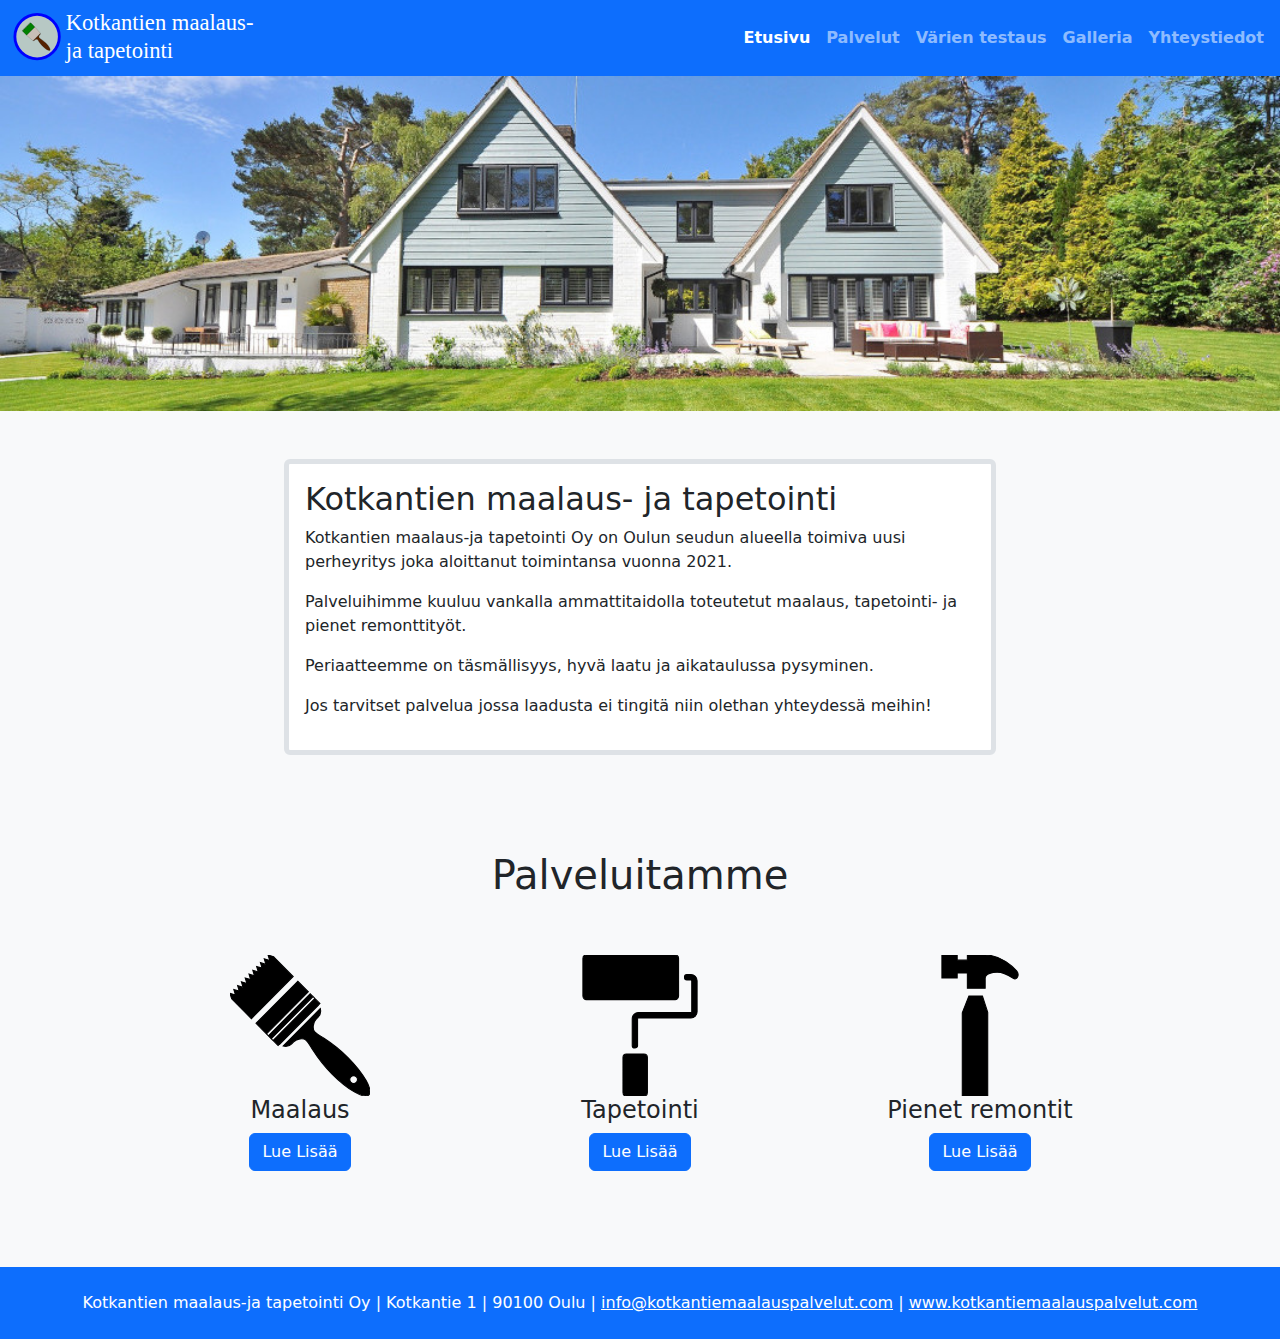
<file: maalauspalvelu_naytto/index.html>
<!DOCTYPE html>

<head>
    <title>Kotkantien maalaus-ja tapetointi</title>
    <meta charset="UTF-8">
    <link rel="stylesheet" href="style/style.css">
    <link rel="icon" href="svg/logo.svg">
    <link href="https://cdn.jsdelivr.net/npm/bootstrap@5.1.3/dist/css/bootstrap.min.css" rel="stylesheet">
    <script src="https://cdn.jsdelivr.net/npm/bootstrap@5.1.3/dist/js/bootstrap.bundle.min.js"></script>
</head>

<body class="d-flex flex-column min-vh-100 bg-light">
    <!-- navigation -->
    <nav class="navbar navbar-expand-lg bg-primary navbar-dark sticky-top p-2">
        <!-- <div class="container">
            <span class="navbar-text fs-5 fw-bold text-white">Kotkantien maalaus- ja tapetointi</span>
        </div> -->
        <a class="navbar-brand" href="#"><img src="svg/logo_name.svg" alt="logo" width="300"
                height="50"></a>

        <button class="navbar-toggler" data-bs-toggle="collapse" data-bs-target="#navbarSupportedContent">
            <span class="navbar-toggler-icon"></span>
        </button>
        <div class="justify-content-end fw-bold collapse navbar-collapse" id="navbarSupportedContent">
            <ul class="navbar-nav">
                <li class="nav-item">
                    <a class="nav-link active" href="index.html">Etusivu</a>
                </li>
                <li class="nav-item">
                    <a class="nav-link" href="palvelut.html">Palvelut</a>
                </li>
                <li class="nav-item">
                    <a class="nav-link" href="värientestaus.html">Värien testaus</a>
                </li>
                <li class="nav-item">
                    <a class="nav-link" href="galleria.html">Galleria</a>
                </li>
                <li class="nav-item">
                    <a class="nav-link" href="yhteydenotto.html">Yhteystiedot</a>
                </li>
            </ul>
        </div>
    </nav>
    <!-- navigation -->
    <div class="container-fluid p-0 bg-light-gradient">
        <img class="img-fluid w-100" src="pexels/pexels-pixabay-280222_scaled.jpg">
    </div>
    <div class="container-fluid fade-in">
        <div class="container p-5">
            <div class="row justify-content-center">
                <div class="col-md-8 border border-5 rounded p-3 bg-white">
                    <h2>Kotkantien maalaus- ja tapetointi</h2>
                    <p>Kotkantien maalaus-ja tapetointi Oy on Oulun seudun alueella toimiva uusi perheyritys joka
                        aloittanut toimintansa vuonna 2021.
                    </p>
                    <p>Palveluihimme kuuluu vankalla ammattitaidolla toteutetut maalaus, tapetointi- ja pienet
                        remonttityöt.</p>
                    <p>Periaatteemme on täsmällisyys, hyvä laatu ja aikataulussa pysyminen.</p>
                    <p>Jos tarvitset palvelua jossa laadusta ei tingitä niin olethan yhteydessä meihin!</p>
                </div>
            </div>
        </div>
    </div>

    <div class="container fade-in bg-light-gradient p-5">
        <div class="container-fluid text-center">
            <h1>Palveluitamme</h1>
            <div class="container">
                <div class="row text-center">
                    <div class="col-md-4 p-5">
                        <img src="svg/brush_scaled.svg" alt="pensseli">
                        <h4>Maalaus</h4>
                        <a href="palvelut.html" class="btn btn-primary">Lue Lisää</a>
                    </div>
                    <div class="col-md-4 p-5">
                        <img src="svg/roller_scaled.svg" alt="maalaustela">
                        <h4>Tapetointi</h4>
                        <a href="palvelut.html" class="btn btn-primary">Lue Lisää</a>
                    </div>
                    <div class="col-md-4 p-5">
                        <img src="svg/hammer_scaled.svg" alt="vasara">
                        <h4>Pienet remontit</h4>
                        <a href="palvelut.html" class="btn btn-primary">Lue Lisää</a>
                    </div>
                </div>
            </div>
        </div>
    </div>
    </div>

    <!-- footer -->

    <!-- footer -->

    <footer class="mt-auto p-4 bg-primary text-white text-center">Kotkantien maalaus-ja tapetointi Oy |
        Kotkantie 1 | 90100 Oulu | <a class="text-white"
            href="mailto:example@example.com">info@kotkantiemaalauspalvelut.com</a> | <a class="text-white"
            href="index.html">www.kotkantiemaalauspalvelut.com</a> </footer>
    <!-- footer -->
</body>

</html>
</file>
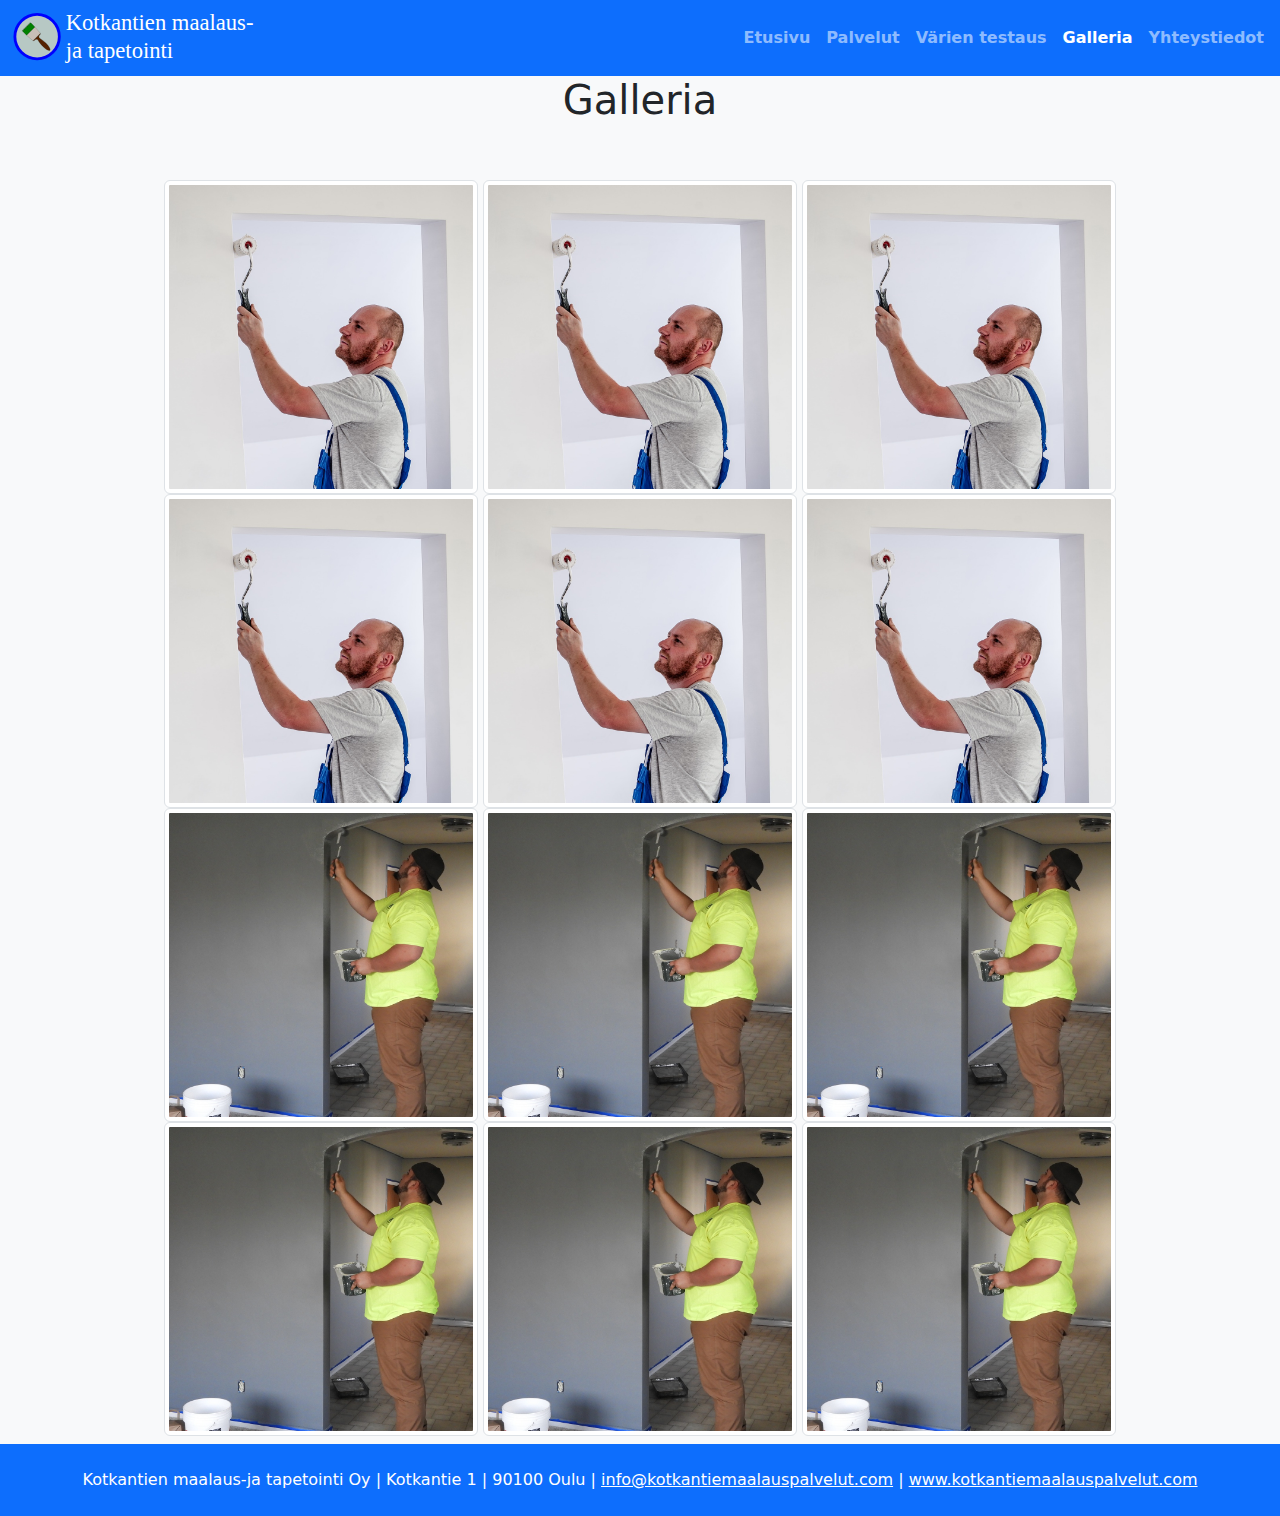
<file: maalauspalvelu_naytto/galleria.html>
<!DOCTYPE html>

<head>
    <title>Kotkantien maalaus-ja tapetointi</title>
    <meta charset="UTF-8">
    <link rel="stylesheet" href="style/style.css">
    <link rel="icon" href="svg/logo.svg">
    <link href="https://cdn.jsdelivr.net/npm/bootstrap@5.1.3/dist/css/bootstrap.min.css" rel="stylesheet">
    <script src="https://cdn.jsdelivr.net/npm/bootstrap@5.1.3/dist/js/bootstrap.bundle.min.js"></script>
</head>

<body class="d-flex flex-column min-vh-100 bg-light">
    <!-- navigation -->
    <nav class="navbar navbar-expand-lg bg-primary navbar-dark sticky-top p-2">
        <!-- <div class="container">
            <span class="navbar-text fs-5 fw-bold text-white">Kotkantien maalaus- ja tapetointi</span>
        </div> -->
        <div class="pl-5"></div>
        <a class="navbar-brand" href="#"><img src="svg/logo_name.svg" alt="logo" width="300"
            height="50"></a>
        <button class="navbar-toggler" data-bs-toggle="collapse" data-bs-target="#navbarSupportedContent">
            <span class="navbar-toggler-icon"></span>
        </button>
        <div class="justify-content-end fw-bold collapse navbar-collapse" id="navbarSupportedContent">
            <ul class="navbar-nav">
                <li class="nav-item">
                    <a class="nav-link" href="index.html">Etusivu</a>
                </li>
                <li class="nav-item">
                    <a class="nav-link" href="palvelut.html">Palvelut</a>
                </li>
                <li class="nav-item">
                    <a class="nav-link" href="värientestaus.html">Värien testaus</a>
                </li>
                <li class="nav-item">
                    <a class="nav-link active" href="galleria.html">Galleria</a>
                </li>
                <li class="nav-item">
                    <a class="nav-link" href="yhteydenotto.html">Yhteystiedot</a>
                </li>
            </ul>
        </div>
    </nav>
    <!-- navigation -->

    <div>
        <div class="modal fade" id="galleryModal" tabindex="-1" aria-hidden="true">
            <div class="modal-dialog modal-dialog-centered">
                <div class="modal-content">
                    <img id="modal-img" class="mx-auto img-thumbnail" src="pixabay/Maalari1.jpg" data-bs-toggle="modal"
                        data-bs-target="#galleryModal">
                </div>
            </div>

        </div>

        <div class="container-fluid fade-in bg-light-gradient">
            <h1 class="text-center">Galleria</h1>
            <div class="pt-5 row-cols-4 mb-2 text-center">
                <img class=" img-thumbnail" src="pixabay/Maalari1.jpg" data-bs-toggle="modal"
                    data-bs-target="#galleryModal" onclick="setModalImage(this)">
                <img class="img-thumbnail" src="pixabay/Maalari1.jpg" data-bs-toggle="modal"
                    data-bs-target="#galleryModal" onclick="setModalImage(this)">
                <img class="img-thumbnail" src="pixabay/Maalari1.jpg" data-bs-toggle="modal"
                    data-bs-target="#galleryModal" onclick="setModalImage(this)">
                <img class=" img-thumbnail" src="pixabay/Maalari1.jpg" data-bs-toggle="modal"
                    data-bs-target="#galleryModal" onclick="setModalImage(this)">
                <img class=" img-thumbnail" src="pixabay/Maalari1.jpg" data-bs-toggle="modal"
                    data-bs-target="#galleryModal" onclick="setModalImage(this)">
                <img class=" img-thumbnail" src="pixabay/Maalari1.jpg" data-bs-toggle="modal"
                    data-bs-target="#galleryModal" onclick="setModalImage(this)">
                <img class=" img-thumbnail" src="pixabay/Maalari2.jpg" data-bs-toggle="modal"
                    data-bs-target="#galleryModal" onclick="setModalImage(this)">
                <img class="img-thumbnail" src="pixabay/Maalari2.jpg" data-bs-toggle="modal"
                    data-bs-target="#galleryModal" onclick="setModalImage(this)">
                <img class="img-thumbnail" src="pixabay/Maalari2.jpg" data-bs-toggle="modal"
                    data-bs-target="#galleryModal" onclick="setModalImage(this)">
                <img class=" img-thumbnail" src="pixabay/Maalari2.jpg" data-bs-toggle="modal"
                    data-bs-target="#galleryModal" onclick="setModalImage(this)">
                <img class=" img-thumbnail" src="pixabay/Maalari2.jpg" data-bs-toggle="modal"
                    data-bs-target="#galleryModal" onclick="setModalImage(this)">
                <img class=" img-thumbnail" src="pixabay/Maalari2.jpg" data-bs-toggle="modal"
                    data-bs-target="#galleryModal" onclick="setModalImage(this)">
            </div>

        </div>
    </div>
    </div>
    <!-- footer -->

    <footer class="mt-auto p-4 bg-primary text-white text-center">Kotkantien maalaus-ja tapetointi Oy |
        Kotkantie 1 | 90100 Oulu | <a class="text-white" href="mailto:example@example.com">info@kotkantiemaalauspalvelut.com</a> | <a class="text-white" href="index.html">www.kotkantiemaalauspalvelut.com</a> </footer>
    <!-- footer -->


    <script>
        function setModalImage(element) {
            document.getElementById('modal-img').src = element.src;
        }
    </script>
</body>

</html>
</file>
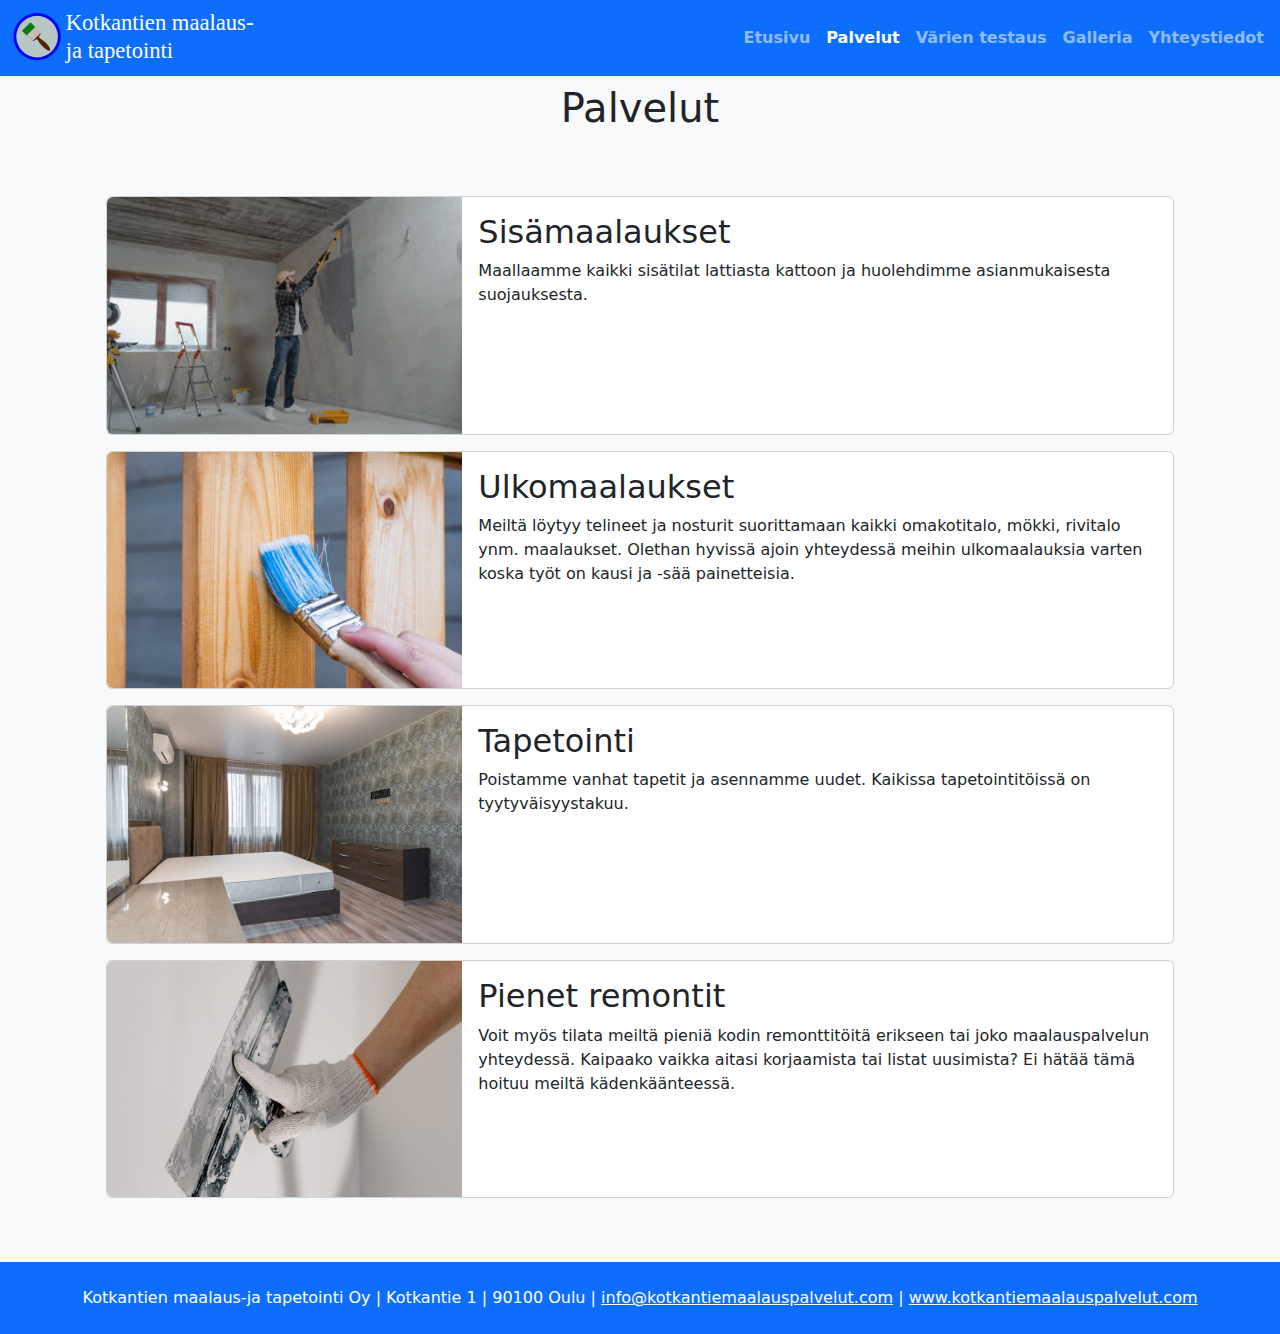
<file: maalauspalvelu_naytto/palvelut.html>
<!DOCTYPE html>

<head>
    <title>Kotkantien maalaus-ja tapetointi</title>
    <meta charset="UTF-8">
    <link rel="stylesheet" href="style/style.css">
    <link rel="icon" href="svg/logo.svg">
    <link href="https://cdn.jsdelivr.net/npm/bootstrap@5.1.3/dist/css/bootstrap.min.css" rel="stylesheet">
    <script src="https://cdn.jsdelivr.net/npm/bootstrap@5.1.3/dist/js/bootstrap.bundle.min.js"></script>

</head>

<body class="d-flex flex-column min-vh-100 bg-light">
    <!-- navigation -->
    <nav class="navbar navbar-expand-lg bg-primary navbar-dark sticky-top p-2">
        <!-- <div class="container">
            <span class="navbar-text fs-5 fw-bold text-white">Kotkantien maalaus- ja tapetointi</span>
        </div> -->
        <a class="navbar-brand" href="#"><img src="svg/logo_name.svg" alt="logo" width="300"
            height="50"></a>
        <button class="navbar-toggler" data-bs-toggle="collapse" data-bs-target="#navbarSupportedContent">
            <span class="navbar-toggler-icon"></span>
        </button>
        <div class="justify-content-end fw-bold collapse navbar-collapse" id="navbarSupportedContent">
            <ul class="navbar-nav">
                <li class="nav-item">
                    <a class="nav-link" href="index.html">Etusivu</a>
                </li>
                <li class="nav-item">
                    <a class="nav-link active" href="palvelut.html">Palvelut</a>
                </li>
                <li class="nav-item">
                    <a class="nav-link" href="värientestaus.html">Värien testaus</a>
                </li>
                <li class="nav-item">
                    <a class="nav-link" href="galleria.html">Galleria</a>
                </li>
                <li class="nav-item">
                    <a class="nav-link" href="yhteydenotto.html">Yhteystiedot</a>
                </li>
            </ul>
        </div>
    </nav>
    <!-- navigation -->

    <div class="container-fluid fade-in bg-light-gradient">
        <h1 class="text-center p-2">Palvelut</h1>
        <div class="container p-5">
            <div class="row  justify-content-center">
                <div class="card mb-3 p-0" style="max-width: 1200px;">
                    <div class="row g-0">
                        <div class="col-lg-4">
                            <img src="pexels/pexels-tima-miroshnichenko-6474471_scaled.jpg" class="img-fluid rounded-start"
                                alt="sisämaalaus_kuva">
                        </div>
                        <div class="col-lg-8">
                            <div class="card-body">
                                <h2 class="card-title">Sisämaalaukset</h2>
                                <p class="card-text">Maallaamme kaikki sisätilat lattiasta kattoon ja huolehdimme
                                    asianmukaisesta suojauksesta.</p>
                            </div>
                        </div>
                    </div>
                </div>

                <div class="card mb-3 p-0" style="max-width: 1200px;">
                    <div class="row g-0">
                        <div class="col-lg-4">
                            <img src="pexels/pexels-pixabay-221027_scaled.jpg" class="img-fluid rounded-start"
                                alt="ulkomaalaus_kuva">
                        </div>
                        <div class="col-lg-8">
                            <div class="card-body">
                                <h2 class="card-title">Ulkomaalaukset</h2>
                                <p class="card-text">Meiltä löytyy telineet ja nosturit suorittamaan kaikki omakotitalo,
                                    mökki, rivitalo ynm.
                                    maalaukset. Olethan hyvissä ajoin yhteydessä meihin ulkomaalauksia varten koska työt
                                    on kausi ja
                                    -sää painetteisia.</p>
                            </div>
                        </div>
                    </div>
                </div>

                <div class="card mb-3 p-0" style="max-width: 1200px;">
                    <div class="row g-0">
                        <div class="col-lg-4">
                            <img src="pexels/pexels-max-vakhtbovych-6903209_scaled.jpg" class="img-fluid rounded-start"
                                alt="tapetointi_kuva">
                        </div>
                        <div class="col-lg-8">
                            <div class="card-body">
                                <h2 class="card-title">Tapetointi</h2>
                                <p class="card-text">Poistamme vanhat tapetit ja asennamme uudet. Kaikissa
                                    tapetointitöissä on tyytyväisyystakuu.</p>
                            </div>
                        </div>
                    </div>
                </div>

                <div class="card mb-3 p-0" style="max-width: 1200px;">
                    <div class="row g-0">
                        <div class="col-lg-4">
                            <img src="pexels/pexels-ksenia-chernaya-5691622_scaled.jpg" class="img-fluid rounded-start"
                                alt="remontti_kuva">
                        </div>
                        <div class="col-lg-8">
                            <div class="card-body">
                                <h2 class="card-title">Pienet remontit</h2>
                                <p class="card-text">Voit myös tilata meiltä pieniä kodin remonttitöitä erikseen tai
                                    joko maalauspalvelun yhteydessä.
                                    Kaipaako vaikka aitasi korjaamista tai listat uusimista? Ei hätää tämä hoituu meiltä
                                    kädenkäänteessä.</p>
                            </div>
                        </div>
                    </div>
                </div>
            </div>
        </div>
    </div>


    </div>
    <!-- footer -->

    <footer class="mt-auto p-4 bg-primary text-white text-center">Kotkantien maalaus-ja tapetointi Oy |
        Kotkantie 1 | 90100 Oulu | <a class="text-white"
            href="mailto:example@example.com">info@kotkantiemaalauspalvelut.com</a> | <a class="text-white"
            href="index.html">www.kotkantiemaalauspalvelut.com</a> </footer>
    <!-- footer -->
</body>

</html>
</file>
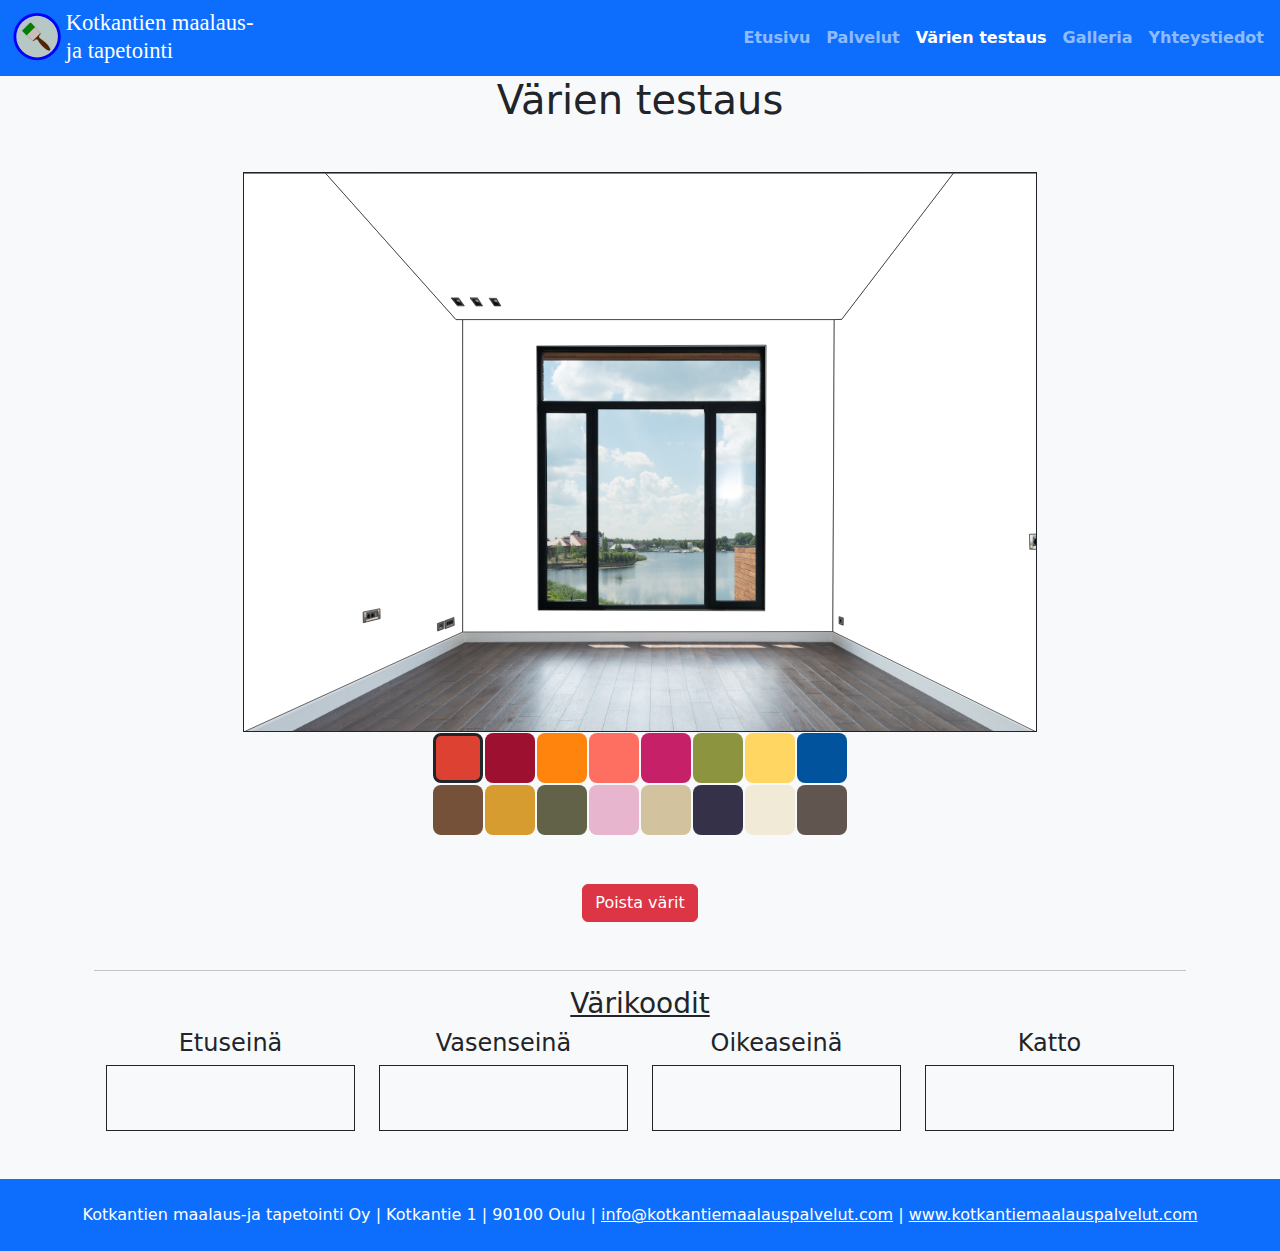
<file: maalauspalvelu_naytto/värientestaus.html>
<!DOCTYPE html>

<head>
    <title>Kotkantien maalaus-ja tapetointi</title>
    <meta charset="UTF-8">
    <link rel="stylesheet" href="style/style.css">
    <link rel="icon" href="svg/logo.svg">
    <link href="https://cdn.jsdelivr.net/npm/bootstrap@5.1.3/dist/css/bootstrap.min.css" rel="stylesheet">
    <script src="https://cdn.jsdelivr.net/npm/bootstrap@5.1.3/dist/js/bootstrap.bundle.min.js"></script>
</head>

<body class="d-flex flex-column min-vh-100 bg-light">
    <!-- navigation -->
    <!-- navigation -->
    <nav class="navbar navbar-expand-lg bg-primary navbar-dark sticky-top p-2">
        <!-- <div class="container">
            <span class="navbar-text fs-5 fw-bold text-white">Kotkantien maalaus- ja tapetointi</span>
        </div> -->
        <a class="navbar-brand" href="#"><img src="svg/logo_name.svg" alt="logo" width="300"
            height="50"></a>
        <button class="navbar-toggler" data-bs-toggle="collapse" data-bs-target="#navbarSupportedContent">
            <span class="navbar-toggler-icon"></span>
        </button>
        <div class="justify-content-end fw-bold collapse navbar-collapse" id="navbarSupportedContent">
            <ul class="navbar-nav">
                <li class="nav-item">
                    <a class="nav-link" href="index.html">Etusivu</a>
                </li>
                <li class="nav-item">
                    <a class="nav-link" href="palvelut.html">Palvelut</a>
                </li>
                <li class="nav-item">
                    <a class="nav-link active" href="värientestaus.html">Värien testaus</a>
                </li>
                <li class="nav-item">
                    <a class="nav-link" href="galleria.html">Galleria</a>
                </li>
                <li class="nav-item">
                    <a class="nav-link" href="yhteydenotto.html">Yhteystiedot</a>
                </li>
            </ul>
        </div>
    </nav>
    <!-- navigation -->
    <div class="container-sm justify-content-center fade-in bg-light-gradient">
        <div class="container">
            <h1 class="text-center">Värien testaus</h1>
            <div class="container d-flex mt-5 justify-content-center">
                <!-- <object class="img-fluid border border-dark mw-90"  id="painting" data="drawing2.svg"
                    type="image/svg+xml"></object> -->
                <svg class="img-fluid border border-dark" width="210mm" height="148mm" viewBox="0 0 210 148"
                    version="1.1" id="svg5" inkscape:version="1.1.1 (3bf5ae0d25, 2021-09-20)"
                    sodipodi:docname="drawing2.svg" xmlns:inkscape="http://www.inkscape.org/namespaces/inkscape"
                    xmlns:sodipodi="http://sodipodi.sourceforge.net/DTD/sodipodi-0.dtd"
                    xmlns:xlink="http://www.w3.org/1999/xlink" xmlns="http://www.w3.org/2000/svg"
                    xmlns:svg="http://www.w3.org/2000/svg">
                    <sodipodi:namedview id="namedview7" pagecolor="#ffffff" bordercolor="#666666" borderopacity="1.0"
                        inkscape:pageshadow="2" inkscape:pageopacity="0.0" inkscape:pagecheckerboard="0"
                        inkscape:document-units="mm" showgrid="false" inkscape:zoom="0.64" inkscape:cx="258.59375"
                        inkscape:cy="446.09375" inkscape:window-width="1920" inkscape:window-height="1017"
                        inkscape:window-x="-8" inkscape:window-y="-8" inkscape:window-maximized="1"
                        inkscape:current-layer="layer1" width="317.09735mm" units="mm" />
                    <defs id="defs2" />
                    <g inkscape:label="Layer 1" inkscape:groupmode="layer" id="layer1" style="display:inline"
                        transform="translate(112.50478,-3.7890142)">
                        <image width="296.72006" height="197.94771" preserveAspectRatio="none"
                            xlink:href="[data-uri] AAAAUgAAACgBAwABAAAAAgAAADEBAgAMAAAAWgAAADIBAgAUAAAAZgAAAHoAAABIAAAAAQAAAEgA AAABAAAAR0lNUCAyLjEwLjIAMjAyMjowMjowMiAxMjo1OTo0OAAIAAABBAABAAAAAAEAAAEBBAAB AAAAqgAAAAIBAwADAAAA4AAAAAMBAwABAAAABgAAAAYBAwABAAAABgAAABUBAwABAAAAAwAAAAEC BAABAAAA5gAAAAICBAABAAAAKBMAAAAAAAAIAAgACAD/2P/gABBKRklGAAEBAAABAAEAAP/bAEMA CAYGBwYFCAcHBwkJCAoMFA0MCwsMGRITDxQdGh8eHRocHCAkLicgIiwjHBwoNyksMDE0NDQfJzk9 ODI8LjM0Mv/bAEMBCQkJDAsMGA0NGDIhHCEyMjIyMjIyMjIyMjIyMjIyMjIyMjIyMjIyMjIyMjIy MjIyMjIyMjIyMjIyMjIyMjIyMv/AABEIAKoBAAMBIgACEQEDEQH/xAAfAAABBQEBAQEBAQAAAAAA AAAAAQIDBAUGBwgJCgv/xAC1EAACAQMDAgQDBQUEBAAAAX0BAgMABBEFEiExQQYTUWEHInEUMoGR oQgjQrHBFVLR8CQzYnKCCQoWFxgZGiUmJygpKjQ1Njc4OTpDREVGR0hJSlNUVVZXWFlaY2RlZmdo aWpzdHV2d3h5eoOEhYaHiImKkpOUlZaXmJmaoqOkpaanqKmqsrO0tba3uLm6wsPExcbHyMnK0tPU 1dbX2Nna4eLj5OXm5+jp6vHy8/T19vf4+fr/xAAfAQADAQEBAQEBAQEBAAAAAAAAAQIDBAUGBwgJ Cgv/xAC1EQACAQIEBAMEBwUEBAABAncAAQIDEQQFITEGEkFRB2FxEyIygQgUQpGhscEJIzNS8BVi ctEKFiQ04SXxFxgZGiYnKCkqNTY3ODk6Q0RFRkdISUpTVFVWV1hZWmNkZWZnaGlqc3R1dnd4eXqC g4SFhoeIiYqSk5SVlpeYmZqio6Slpqeoqaqys7S1tre4ubrCw8TFxsfIycrS09TV1tfY2dri4+Tl 5ufo6ery8/T19vf4+fr/2gAMAwEAAhEDEQA/APTqKKKCRRS4pKUUDExS4pcUuKQyNkDDBqPaQcGr GKaybh70hkWKMU7FLikMbil204CnBaBDNtG2pAtLtpgR7aXbUoWl2UCIgtLtqUJTvLz3FMCDbSba nMeO4oEee4oAh20m2p/LH94UeWP7wpgQbaQipyg/vComGDigCMikxTyKTFADcUUtNNAhKKKKBBRR RTEPpaSloGLSikpRSGLThTRThQMXFGKUU7FICFkzz3poqwRVaUbTkUrDuPFOArNS+uNoJsnz5uxg HH3f749R7dauW08kryrJA0ex8KSQQ49RSAsgU4LSqKkVaAGBadtqULShaYEW2k21NtpNtAiLbSEV KRioiQKYDcU04HemvIF71CJN7YFMCXOTQRmnItBFAEZFNNPamGgBhpDTqaaBCUlLSUCCikpKYiWi kpaBjqUU2nCgBRThTRThSGOpwpopwoGO7VDMuRUwpknSgDCkt3NwxWWRR6BiBU8cEo/5by/99mpi v701MopANbybZYzc6j5JcZUSSYz+Zp63Njj/AJDMP/f4f41g+J/D9j4i1nRLLUIjJEIJ3ABxzmMf 1NPl+EPhBYsLYuXA5PmUcr3DmRui6sf+gzD/AN/l/wAacLux/wCgzD/3+X/GuQb4R+GcZFm5/wCB j/Cqr/C7wxGcGykB/wB4f4VSgyXOKO5+12P/AEGYf+/y/wCNBurH/oMw/wDf5f8AGuBHw08Mhv8A j0fH1H+FPPw08NH7trIP+BD/AAp+zkL2kTtXu7D/AKDMX4TD/GmzwShiBcSkf71cPf8Awy0iy0u4 v4YJEe3TzFLEdRz6V6JcLh8ew/lUtWKTT2MWW2lP/LxN/wB9mtK0TCjvxTJBxVi3HyigZYAwKY1P PSmNQBGaYaeaYaBDTTTTqaaAENJSmkoEJSUpptMRLSim5pc0xjhThTQaWkA4U4U0UooGPFOFMFOF AD6Y/SnimP0pDKJ/1pqVahb/AFpqZaQHOeLtYv8AR9a0F9N0l9TupY54kt1l8sn7rE5wem2qtz48 8YQQO9z8PrlY40LO320cAdT9ytLX22eL/CL5x81wP/IZra1mQPouoAt/y7Sf+gmtI3sZyaTOb0nx f4l1bS7e/svC9t5E6h0L6mASPp5dXJda8VTHnwtZqc99VH/xumfD6F/+EA0ZtpwbcH9TXRPGccgj 8K0STMnJo5oXvidnH/FM2XP/AFFh/wDG6yZvG+vwa7caTB4NNzeW6LJItvfhwFboc+XXceXXMeH4 G/4W3rjD+GygPPelJW6ji79DO1vxt4mOizwX3geeytp8RPcPdhhHuIGcbeetd9Mdz5xjIH8qyPiU 6jwhOnVjND/6MWte44kI9h/Ksmboqy9Kng6Cq8p4qxb9BSGTmmNTz0qNqBDGphpxphoASmmnU0mg Q00lKaSmAlJQaaaBEtLTaWmMdThTKcDQA8UoNNBpaAHg04GmA04GkBIKY/SlBprnigZRY/vjUqmo XP741IppDMXxGu/xT4QGCcyXHAOP4DW/q8UaaBfsEIzbyDk5/hNYWv8APijwhzj97cdP+uZroNT3 Jod+C24fZ5OD/umqT0M5LUx/hwJP+EA0Yg4Atxz+JrqZN0g2uw9u9cv8OD/xbzRh0/0cdPqa6bgc YyTzRcLFd4WRscH6VyugRvJ8WtfUdrK3rs2OFHC1xuhztF8XPELL/wA+VuKpyuJRsy18TI3j8NSD sZoM/wDfxa3br/XH6D+QrC+JMzTeFZWY/wDLxBx/21Wtu7P+kN9B/IVLZUSrKeKswfdFU5TxVy3+ 6PpUlMmPSozT24qMmgQwmmE0402mA2kNKTTc0AFNoNITQIDTTSk02gCWlptLTAdSim0uaAHCnZpm aXNAx4NOBqMGnA0ASZpjnilzxUUjUAVHP7408NVd2/fGnhqkowPG2qJo+peE76RHkSOeYFY1yxyh HHIrM17xy9xpt2IVuYWMbBBtXaVK8hhn9an+InlM3hcTbzGbiYHYcH7hrNbTtMm0y5WK6kDpC52y TEdvepe9kyHKzK/gnxtNpXhaytJJITFHGu0SDLcsQQMEcAc811qeNL+8JXT7O3mGMiXecD6r1rj/ AAp4PttQ8JaddsqkvECwJxzk5rvdP0y0sLMW9uqoqn+GrSd9SWyIeJda3APpcIBPLeYePw61xkOu a7H8RtZmtbCB53t4VkUEsAo6EZI616C9rEyg5rj9LjjX4m66NwAFrBj8qqyFd9Sn4o1HxBc6e4vZ YRavcw/uVXlf3i9//r16henF049MfyFea+LwPsTAZ/4+ov8A0YK9I1I7b6QfT+QrCnJyTv3OmpBQ at2Kcp+Wr1sflFZkrcVftGyg+laIzZbbpULVKTxUTUySM000pppoAo6n/aBgA05oElzy06lhjHoC O+KLI3oTbeGNmA+9GMA/hVs000WGBpKDTTTEBptKTSZoAlzSg0zNGaYD807NR5pc0APzS5qPNLmg B4NVb2e9i8tbK2SZmPzGR9qqPyOasA0uaLAP3HaM9apX15FaReZKxC5wMAkk+gAqyTxzwKw9Z1+w 0tMTShpOyLy35UNAT+cJAsgDDcAcMMEfUU8SV57ceMtQmnZreKNEzwGyTT4/FGsN0EOf90/41Bdm dL4q0X/hJYtPjFxc2jWTs6yRKrEk8dzWQPAMciFZtb1Rtww2IIOf0qS21PxFckCOOAk/7B/xq8X8 TLgtHDj/AHD/AI0+W+tidB+j+GZNGsUs7bWtRECDCqYYuB+JrR/s6c/8xa965/494qgjudTZebZ/ qJB/8TTYX1tS5mRWH8IT5SPrkHNFmOyLbaZM/XV78fSCKse48FLJqk2pRa9q0N1MqpIyRxDcB0rU E2pDrC3/AH8H/wATUbXepBgPs8hz/wBNB/8AE0e8HLEzJPBCXDL9q17WJ1V1cq6xYJBzzj3Fdne3 a3Vw0qoyAgDDYzwMVzct5qixk/ZmB9S+R/6DWdJrWqQRETQhn/vK2B+WD/OlaxW500snBq7pk3mw htrL2w3WvMp/EmtAk4hI/wB0/wCNdT4Z8VW12Fguv3E/T5vun6GmiWnY7fPFRtTlO5cg5FNNMkiN MapGqJqAENNNKaaaAENIaWmmgBDSUGkzzQA/NGaSjNMQ7NLTc0tMBc0uaTGPvHHtVLUNZsdLjLXE yoey9WP0FAGgB3PFUNR1uw0tD9omAfGQg5Y/hXFar42uboPHZD7PEeN5OXP49vw/OuYeaSZyzMzM eSzHJNJspRbOn1bxjeXhMdrm3jPcffP49vwrmWjaVizZJPUnnNKqn/HmpAcA4yfepbLSsMjg28sM eua2dNiDMP3ePQkVQhUfxYLenpWxZA8Y6Z5OetEUKR2/hyNFJbjGOTXTOkbRkYHNcvobBF5IxXQC X5cdzWjMh8cKBRwOfapfJXjIHWoFcbuvSn+Z8qjNIYpRP7tRRxIHJKjFIzj5hu5polxjBoC467RQ h4GMdPWuL1uBXk3JhSOn/wBeuqupcIQT9MVyeozElscnuKTQ09TmbqPknYR6j0/+tVRI0BBC89wa 1ZmSbkHDDof6Gs9jhzxtI6r/AIVFjW5saX4hvtMKoG82AdI3PT6HtXaaZ4hsdUAVX2TH/lm3B/D1 rzB3wueoPekE4BBztYdCKaZLjc9hZc8jmoWFcJpXi67s9sd1/pEA4DZ+Yfj/AI12Njq9nqce6GUM e6nhh9RT3IasTGmmpWTPKnNRGmIQ000pptAxDSUpptAh1KASeKUlF6nJ9BVO/wBVtdPhMl1OkKdh nk/QdTTAu8L948+gqnf6vZ6ZF5lzMsQ7DqzfQda4bV/HsrZj06Pyl/56OMsfoOgrjp7ue6lMk0jy O3UsxJ/Ok5IpRb3Oz1Xx1cT7otOTyUz/AKxuWP8AQVyrzyXErSzSM7scszHOaqoPbJ9KcSc4JyfQ dqhu5aSRPuX/AOuRT1baMnj29arb9vOct/KnJlzknJNK47FlZCxGRx2FSqx3YU5Pr6VWDfwqfqam GQAFouOxdgUAqB2+8a1bSTc4AGEHTisKJg/yq3Hc5rRtZHMgA+4KqJEjuNKkxt+Y+prfhuPMlOOg 4Ga4+xuNkYPp29TW7bTCO3Yk/N0/E1qZGyZdqMR36U3zcBevWqCSkuFLHGepPWpmkA4B70gJ/M/e fUVE0uAfY1B5o8xee1RTzbG46EUAFzceZCxGcrXN38yyL5kfJX7wrUmudpYVgXkywTEEEq3pQxoz Zx5beaQwRuozUDusqjB5/hb+lWXkVw0bH5T0zWY7+WWif7vZvSs5GqHrIH3KRskHUdjTJOO3TtUR kywVzyOhqQSBhg8MPepuOw0S45BI/CnR3csMqyRO0cinKsDioHPUjg+nrUBlIyB+KkUhna6X45aJ lh1FS4/56qPmH1HeuxtdQtr+ASwSpMh/iU8j614uZQwwRkfyqS0v7rT5hPZzujD+6f5jvVKXchw7 HtRXdyh3e3eozXGaP47hmCxaivlPnHmp938R2rsIbuO4iWRWWWNhw6nr+NXuQ9NxTSGpNgYZQ59u 9Rkc0COB1jx8fmi01Ni9POkHP4L/AI1xV1f3F7O008rySN/ExyargFz8o/E04IB0Ylv5VDdzVRsK Pc4pwHfoKT5U9zRuwMt+AFIZJuJGFOB60Z4wvT1qPcOrcKO1IGDnrgUhkyrvPHQd6cz7jsQceoqE vu+Ven86lU7Rgde5oGTRccdqkkYkbFPXqah8wKMDrTVfZk9TQBcRljAjXA9avwSBSqjAPesiInO9 qtRSYyx6mqTsS1c6m2uAxVR0HatxJuI0BP8AeNcbYT/Pu9a2obvdIcc4wOK0TMmjo0uAJQMknk0/ 7SCyrk596xI7seaq56LjOadLesjRkHB5pisazXADKSwz0qvc3HAPoazprv5VYnuKiuLndGe/FMLE l3c/u9wIGOtYl5crKn3gSPQ1K9yJFK9iKxxIUldD0FTJlRRJ529MbuR0qvNKsqAE/OKrykxS8dD0 qNpRuDZ61m2aWFMoI25Oe3tS+byASPamMQfnH40xjkZHUVIyx5m4YJwwqMvuHPBHeq5kyPehZN2Q Rg/WgB5fLYbg+opCMnn5W9ajJIODS+Z2bketIYp4OG+Vv7w71d07Wr7SJA1vMUBOSp5RvqKoMxA/ vLSEkKcDcvoaaYmj0rSPGtlelY7zFpOTgEn5G+h7fjXVLOGXLAOD0NeDbx1TOP7prX0rxNqOlKUt 5g0f/PKb5lH07irUu5m4djJ3Hp91aY0v8KDApk55UdqB93NSaD9233alyAMtyaanQUn/AC1NAEgG 7BakZ9/yp90dfekk/wBUPrSR/dpDJF4+Vevf2qZQsSbiOewqCDtUs3+tX6UgEL9c96amSwpj9DUs XSmBMXwQoPA5NSebwBmqq/eP1px/1i0AasM/lrn05q7bXZVQc89c1j5/dGrNv3+lWmQ0a0N0AzHP bHFSTXhMqc9Ky4/vPT5j86fjVXFY0Z7rdC/JyBxUUd0xUhmzVNidkn+e1RoT60rhYla4KsRgdfWq d1KRKHAxkYok/wBY1QXP+rX60mxpCTN5iA9SKrBsnBPB/Sph9yqknC1BZKJShKnr6UwsUbPY0y4/ 5ZnvtpgJPUmgRO394fjTS2RkHmnL2qEf6w/WkMk8zdw1NJKnB6Ux+op38DfSgBQxU8HIp4IPQfhV YE7hzUkf3z9aAHlQ5z0PrTCOcOMH1FSP1Wk6oc+tMR//2f/iDFhJQ0NfUFJPRklMRQABAQAADEhM aW5vAhAAAG1udHJSR0IgWFlaIAfOAAIACQAGADEAAGFjc3BNU0ZUAAAAAElFQyBzUkdCAAAAAAAA AAAAAAAAAAD21gABAAAAANMtSFAgIAAAAAAAAAAAAAAAAAAAAAAAAAAAAAAAAAAAAAAAAAAAAAAA AAAAAAAAAAAAAAAAEWNwcnQAAAFQAAAAM2Rlc2MAAAGEAAAAbHd0cHQAAAHwAAAAFGJrcHQAAAIE AAAAFHJYWVoAAAIYAAAAFGdYWVoAAAIsAAAAFGJYWVoAAAJAAAAAFGRtbmQAAAJUAAAAcGRtZGQA AALEAAAAiHZ1ZWQAAANMAAAAhnZpZXcAAAPUAAAAJGx1bWkAAAP4AAAAFG1lYXMAAAQMAAAAJHRl Y2gAAAQwAAAADHJUUkMAAAQ8AAAIDGdUUkMAAAQ8AAAIDGJUUkMAAAQ8AAAIDHRleHQAAAAAQ29w eXJpZ2h0IChjKSAxOTk4IEhld2xldHQtUGFja2FyZCBDb21wYW55AABkZXNjAAAAAAAAABJzUkdC IElFQzYxOTY2LTIuMQAAAAAAAAAAAAAAEnNSR0IgSUVDNjE5NjYtMi4xAAAAAAAAAAAAAAAAAAAA AAAAAAAAAAAAAAAAAAAAAAAAAAAAAAAAAAAAAAAAAAAAAABYWVogAAAAAAAA81EAAQAAAAEWzFhZ WiAAAAAAAAAAAAAAAAAAAAAAWFlaIAAAAAAAAG+iAAA49QAAA5BYWVogAAAAAAAAYpkAALeFAAAY 2lhZWiAAAAAAAAAkoAAAD4QAALbPZGVzYwAAAAAAAAAWSUVDIGh0dHA6Ly93d3cuaWVjLmNoAAAA AAAAAAAAAAAWSUVDIGh0dHA6Ly93d3cuaWVjLmNoAAAAAAAAAAAAAAAAAAAAAAAAAAAAAAAAAAAA AAAAAAAAAAAAAAAAAAAAAAAAAGRlc2MAAAAAAAAALklFQyA2MTk2Ni0yLjEgRGVmYXVsdCBSR0Ig Y29sb3VyIHNwYWNlIC0gc1JHQgAAAAAAAAAAAAAALklFQyA2MTk2Ni0yLjEgRGVmYXVsdCBSR0Ig Y29sb3VyIHNwYWNlIC0gc1JHQgAAAAAAAAAAAAAAAAAAAAAAAAAAAABkZXNjAAAAAAAAACxSZWZl cmVuY2UgVmlld2luZyBDb25kaXRpb24gaW4gSUVDNjE5NjYtMi4xAAAAAAAAAAAAAAAsUmVmZXJl bmNlIFZpZXdpbmcgQ29uZGl0aW9uIGluIElFQzYxOTY2LTIuMQAAAAAAAAAAAAAAAAAAAAAAAAAA AAAAAAAAdmlldwAAAAAAE6T+ABRfLgAQzxQAA+3MAAQTCwADXJ4AAAABWFlaIAAAAAAATAlWAFAA AABXH+dtZWFzAAAAAAAAAAEAAAAAAAAAAAAAAAAAAAAAAAACjwAAAAJzaWcgAAAAAENSVCBjdXJ2 AAAAAAAABAAAAAAFAAoADwAUABkAHgAjACgALQAyADcAOwBAAEUASgBPAFQAWQBeAGMAaABtAHIA dwB8AIEAhgCLAJAAlQCaAJ8ApACpAK4AsgC3ALwAwQDGAMsA0ADVANsA4ADlAOsA8AD2APsBAQEH AQ0BEwEZAR8BJQErATIBOAE+AUUBTAFSAVkBYAFnAW4BdQF8AYMBiwGSAZoBoQGpAbEBuQHBAckB 0QHZAeEB6QHyAfoCAwIMAhQCHQImAi8COAJBAksCVAJdAmcCcQJ6AoQCjgKYAqICrAK2AsECywLV AuAC6wL1AwADCwMWAyEDLQM4A0MDTwNaA2YDcgN+A4oDlgOiA64DugPHA9MD4APsA/kEBgQTBCAE LQQ7BEgEVQRjBHEEfgSMBJoEqAS2BMQE0wThBPAE/gUNBRwFKwU6BUkFWAVnBXcFhgWWBaYFtQXF BdUF5QX2BgYGFgYnBjcGSAZZBmoGewaMBp0GrwbABtEG4wb1BwcHGQcrBz0HTwdhB3QHhgeZB6wH vwfSB+UH+AgLCB8IMghGCFoIbgiCCJYIqgi+CNII5wj7CRAJJQk6CU8JZAl5CY8JpAm6Cc8J5Qn7 ChEKJwo9ClQKagqBCpgKrgrFCtwK8wsLCyILOQtRC2kLgAuYC7ALyAvhC/kMEgwqDEMMXAx1DI4M pwzADNkM8w0NDSYNQA1aDXQNjg2pDcMN3g34DhMOLg5JDmQOfw6bDrYO0g7uDwkPJQ9BD14Peg+W D7MPzw/sEAkQJhBDEGEQfhCbELkQ1xD1ERMRMRFPEW0RjBGqEckR6BIHEiYSRRJkEoQSoxLDEuMT AxMjE0MTYxODE6QTxRPlFAYUJxRJFGoUixStFM4U8BUSFTQVVhV4FZsVvRXgFgMWJhZJFmwWjxay FtYW+hcdF0EXZReJF64X0hf3GBsYQBhlGIoYrxjVGPoZIBlFGWsZkRm3Gd0aBBoqGlEadxqeGsUa 7BsUGzsbYxuKG7Ib2hwCHCocUhx7HKMczBz1HR4dRx1wHZkdwx3sHhYeQB5qHpQevh7pHxMfPh9p H5Qfvx/qIBUgQSBsIJggxCDwIRwhSCF1IaEhziH7IiciVSKCIq8i3SMKIzgjZiOUI8Ij8CQfJE0k fCSrJNolCSU4JWgllyXHJfcmJyZXJocmtyboJxgnSSd6J6sn3CgNKD8ocSiiKNQpBik4KWspnSnQ KgIqNSpoKpsqzysCKzYraSudK9EsBSw5LG4soizXLQwtQS12Last4S4WLkwugi63Lu4vJC9aL5Ev xy/+MDUwbDCkMNsxEjFKMYIxujHyMioyYzKbMtQzDTNGM38zuDPxNCs0ZTSeNNg1EzVNNYc1wjX9 Njc2cjauNuk3JDdgN5w31zgUOFA4jDjIOQU5Qjl/Obw5+To2OnQ6sjrvOy07azuqO+g8JzxlPKQ8 4z0iPWE9oT3gPiA+YD6gPuA/IT9hP6I/4kAjQGRApkDnQSlBakGsQe5CMEJyQrVC90M6Q31DwEQD REdEikTORRJFVUWaRd5GIkZnRqtG8Ec1R3tHwEgFSEtIkUjXSR1JY0mpSfBKN0p9SsRLDEtTS5pL 4kwqTHJMuk0CTUpNk03cTiVObk63TwBPSU+TT91QJ1BxULtRBlFQUZtR5lIxUnxSx1MTU19TqlP2 VEJUj1TbVShVdVXCVg9WXFapVvdXRFeSV+BYL1h9WMtZGllpWbhaB1pWWqZa9VtFW5Vb5Vw1XIZc 1l0nXXhdyV4aXmxevV8PX2Ffs2AFYFdgqmD8YU9homH1YklinGLwY0Njl2PrZEBklGTpZT1lkmXn Zj1mkmboZz1nk2fpaD9olmjsaUNpmmnxakhqn2r3a09rp2v/bFdsr20IbWBtuW4SbmtuxG8eb3hv 0XArcIZw4HE6cZVx8HJLcqZzAXNdc7h0FHRwdMx1KHWFdeF2Pnabdvh3VnezeBF4bnjMeSp5iXnn ekZ6pXsEe2N7wnwhfIF84X1BfaF+AX5ifsJ/I3+Ef+WAR4CogQqBa4HNgjCCkoL0g1eDuoQdhICE 44VHhauGDoZyhteHO4efiASIaYjOiTOJmYn+imSKyoswi5aL/IxjjMqNMY2Yjf+OZo7OjzaPnpAG kG6Q1pE/kaiSEZJ6kuOTTZO2lCCUipT0lV+VyZY0lp+XCpd1l+CYTJi4mSSZkJn8mmia1ZtCm6+c HJyJnPedZJ3SnkCerp8dn4uf+qBpoNihR6G2oiailqMGo3aj5qRWpMelOKWpphqmi6b9p26n4KhS qMSpN6mpqhyqj6sCq3Wr6axcrNCtRK24ri2uoa8Wr4uwALB1sOqxYLHWskuywrM4s660JbSctRO1 irYBtnm28Ldot+C4WbjRuUq5wro7urW7LrunvCG8m70VvY++Cr6Evv+/er/1wHDA7MFnwePCX8Lb w1jD1MRRxM7FS8XIxkbGw8dBx7/IPci8yTrJuco4yrfLNsu2zDXMtc01zbXONs62zzfPuNA50LrR PNG+0j/SwdNE08bUSdTL1U7V0dZV1tjXXNfg2GTY6Nls2fHadtr724DcBdyK3RDdlt4c3qLfKd+v 4DbgveFE4cziU+Lb42Pj6+Rz5PzlhOYN5pbnH+ep6DLovOlG6dDqW+rl63Dr++yG7RHtnO4o7rTv QO/M8Fjw5fFy8f/yjPMZ86f0NPTC9VD13vZt9vv3ivgZ+Kj5OPnH+lf65/t3/Af8mP0p/br+S/7c /23////bAEMAAwICAwICAwMDAwQDAwQFCAUFBAQFCgcHBggMCgwMCwoLCw0OEhANDhEOCwsQFhAR ExQVFRUMDxcYFhQYEhQVFP/bAEMBAwQEBQQFCQUFCRQNCw0UFBQUFBQUFBQUFBQUFBQUFBQUFBQU FBQUFBQUFBQUFBQUFBQUFBQUFBQUFBQUFBQUFP/CABEIA9YFwAMBEQACEQEDEQH/xAAcAAADAQEB AQEBAAAAAAAAAAAAAQMCBAUGCAf/xAAaAQEBAQEBAQEAAAAAAAAAAAAAAQIDBAUG/9oADAMBAAIQ AxAAAAH+0MAAAhgCgDAABQFAAACEAQAMAgUEMIzLzSpHWgoGAwAEAAACiCnBQEFMQDABgAAMAEMA AYACADoABiGAwAYgAAAAoCgAAAAAAAGIAAAAAAQAAgAyKHBSoEMAEMAAYIgQAABAQAAAjABBTEAw AYGpQBDAAUQUABqIKArEMBAAQQAAwCVAAwicsJRHoDAYDEAwABI1aKiHQEAAFMAABgAwAAAAGCCi CiMKAGAAMBgAgAAAACgKAAAAAGAgEMAABAAAAgEAoIKQqAAAAAAYIAgIAAEBAAACMAAVAAMAADak ACGIBgoAwABqAoAAAhwCgGABAoAAESljK0KdMAGAAMBDAAQGAAAAFMAGAQ6AAAAAAYANAACgYAMA GAAAAAgAKAoAAABgACAAAAAQAAgAQCggpCCgQDAAAAQBBRABAAgQAAAEYCCgAABgCbaAgAAAQwUG AKDBRBWACAAgCAYAJSAAHARllK7HQAxgAAMAAAAABGoAwBAYqYAAwAAAYAADAEB0AMAAYAAAAAIA CiiCgAABgIAAAAAAAEACEAoUFAgpAAAAwAAQASAAIAEgAAAIAMQBQAAAwNqBAAAAAAKwAFYArAAA QDFAEMABSABDgBYyzh2A6YDAAAAAAGAAAwGAIAAwAdAAAAMAAYAjCgAAYAMBiAAAAAQUBQMAAAAQ CGAAAhiAAEAhQQqBUAIAAAAAAaAkBAACECAAAACMBUQUAAAAFFQ4KIAAABQYACsBgoMBAABBAAwA UrEABDBeeXMjopgMAAYAAAMAABgAwQABgAAMAoGAAMABGAUDABgAwEAAAAACCimAAAAAgAAGIAAB AIBCFkBSCkAAAAAAAAgAkQAIAEgAAAIDAQUAAAAAUXJqAAAAAAVgADBQYKwABAA4IAGIAlAAAgBe eVQWOmAwABgAAMAAAGAwBBQaAAMAAKYAAwGAIDCgAGAwAAEAAAAKgYUAADEIAAAAAAAEAhChBCCg VAgAAAYgAEAQEIBAAkAAAAEBgIVAxAAAMoqHBQEAAAwUAAGAKDVgAAAAPIAAAAlAEAQxNc8EFjCm MAGAAAAMAAYAMAAYDBAAAKYDABgAIDAdAAAwAAAAABAFAUAADAQCABgIAABAAhCyQgpBQAgAAAAA SMQICEAgAEQAAAAIxAFAAIYgGUUAAAIYAIagAAwUGA1AGIYgGEOAQACuEAAENcxCaELCmMYAAAAw GAAAwGADAARgAwAdAAMBgAIDCgBgMAAAAAAQCHQFAwgpAIAGAgAAAQgFCMwGQoCkAAAAAhiBAQIg EIABABAAAAIwMhTAAAAAooAAADgAQ1AABgADVgrAAABhAEAAASgCAIahmWEojsdAwGAwAAGAAMAG AAAxgAwQAYBTAYDAEBgFAQ6ANGhgMYhCMGaYzZoBiEABQACAIKIBAKAgYEKigBCGAgAAABICRAIB AAACIAAAQGIVADAQxABVQAAAGAQACiCsAGCgwGoAAMAHBAIBgECoACBWYljKI7HQMBgAwABgMAGA AMBgADBGADCgYwAYAgADAYU43TGIYgETEA62MYCCiFTABAACEMQoACOcyIKKQAIAAAEACBEgAhAA gECMQAAAgACpiAYhiGIqoAAADCAABQYAAwBWAKwGADABwoAAYKkcqAISsZKWcrQosYwABjABgAwG AwABgMAAaADGFMBgMABABgAwAVAAACABiooGIQAIBiEAAAgEAhRuJmaBUAAgAAAQCASIEAEAgEAk YCAAEMEAAApDEAxDKKAAAAwgAABWAAMAVgNQAGMAAcAQAAAEoACgVgSlnK0KdjAYAMYAAxgMAGAD AYAMAGgMdAxjAQ0StAAGAgAKAAQAMBUUAIQCAYCEAAAhCEZjUaMCopAACAAEAgEIBIIAIQAAgBAQ AAAAIBQAgAYABRRBQBgABAMAUABgADBWAKAMYwAIAgABgEqAAlAAjLmV2OwAYwGADAYwAYDABgMB gAwRjAdMYAAhoAAwABAFIAAAGIKBmaQCAYCEACAQhCMwRQRkKVAAAgEACEIEQCBAQAIBACACAAAB oAIKAEAwACigAADAAgGAAoAwAYKIwUUGAwGABDgAAAJQAFAoMRCVQ7HQMYDAYDAYDAYAMYDABjAY IwHTGAhgA0AAAABAFAAAxAAUhCoABiAQCAQGYxWYIZQxQFIAABCAQCEIBICQUQEAgAQIAIAABggI KQwEMQAMooADAAAAh0QDUAAAYANQAVgMBjEMIYQAABKAIIFAEQlUOnYDGMBgMBgMYDAYwAYDGA0B jHQMAAAGgAAAAIAoGMBiEMQqQgCmIQgAQjIjJgUah1syFIAEACAQgEIQCQECAAIQACIAAQAMAQEA UAIYgACisAGAAABDABqAAAMAGAKwBQYxgADCCAAGpCGIIFQGCEMdMYDGAwGMBjGAxgMBjAY0FaMB 0wAAGADQAAAQgCgAABABmgVIYAZABCEZEZEKHDNG6zSABAAgEIQCEJAQIlEAEAgAEQAACABoAIQ6 QxAAABRWAAAwAAGENQAGAAAwBWADUAYwAYAOAIAAcqAAhKCJyQXVMYwGMYDGAxjGMBjGADGMaMYD pgIBgMABABAAAKgAGZABVkQBQIQAIyIyIRkUahjN0zNAAIBAIQgEZBASpAEQAAhAAkAAAEADQASp CmIAAAAorAAAYAADAIYACsAAYAMFYAojVgAwAYQwgAFIAAUJUJJEV0MYxmgGMYDNDGAxjGAxjGjG Ax0xCAYwAEAABAAgCmAgARgQqKIBUgEZEZMiMijRqGardIQAIBAIQhCASIQKkAQEACAQIgAAAQAA IxCCgAEAABVWgoADAAAYAMIFBgAwAYACsBgrABgMAHAEMABSADMqRGaiSjQ1DQxjNDGMZoYxjGMY xjRjAYx0AIBgMQ0AEAAAgCmIQhmBCpAAhUhGTJkyZEZNRsZo1VDAAAhAIRkBCBEJUgAgQAQCAQIC AAAQAgAAKgAAQAAFVYAAAMAGAAMIFBgAwAAGA1BjAFBgAxgEMIAAcoIDIozWDnTCh/LLPuJffj+b 2fTzX0yfDV3y/Xmk0NdDGMY0YzQDGOgYAAAMAQAAABAKgBiEAjAqVIIVIRkyZMmTBkyaitaNDNGz IgABCEIQhCQEIFSAIgAQCABIAIAAQAAIAIKAAQAAFQVgAAMAAYAAwBXAADAYhgMYANRRGoMBgMIB wAMFUIDJkwTs5jB8Yn8ta/QsfNWfxdf0hm+Jc/wC39O5vamhmhjNDGM0MY6YDGAAAANAACgQAAgA BCAwZpUgEZEIwZMGDBkmM6CkbpmhmzIgEAhCMiBEqBEIBAJAAAQCASAgABAAAgACCgBAAABVQYAA DAAGADAFAHAMAGAAMFYwAAVgMYwAcAQwAFUBkyTJ2TOURo0aGUjS6KG4ZoZoZoZoZqg0MYDAAAAR jAAoAQAIAAQgMmKRmkBkyZMmCZgwYMAXLFDZoDYxCAQhGQMgZBEoiEIAQEACABCQAQAAgAARqkBB SAAAAAqoADABgADABgAwCUGADABgNQYAAwUGMYAMBwQwASpFLlMEqwQriCNlDZs0bKS0NmjRo0ah jNUzQxgjAAAYDGAUAACABAACEIwZM1mlGayYJmCZgwYJiOgsWKmxgbAQCEIQhGQTKiIBCEgACAAE AhIAAgAQAIaAAIVAAAAICygAAwGIYAMAGAwUHAADABgMBgoMAAao0MBgMYZFEAhCMEiZE4K+Yw45 bFChs2UNlChSXZo0aNI61DrQDGAwAYDphBQgogACAQCMiMmKyYMmCZIkTJkicSIS+1ufQV1VYsVN DA2IQCEIyIQhIgEAhAiABAACAQkBAAAIEStAAohCoAAEMAKqAMAABgADABgNRBQYQAAwGMBgrAAG CgwGAxjAcEIBGTJMkSOSvLjnihQ2aNmjZo2UloMYx0zQxgMEFYACADABiGABSAQAIQhGRGSRisGD JgnGCZI6j1NOgsWKGhjGAhCEZEIQCTKCghAISACAAECIBAAgAQACCiFKAVACABiAsoAwAAGAAMBg AwBRGoEMQwGAxgMFAGCsAGAxjAYQQgMmTBIictcMTihs0bNGjVajZ6C90MDRqtDRgMAAYDCgACCg BgAAAgEIyZMmRGDyamZrJkxGDJOJFTu06CxUoaGMAEISZVCEJEIQAISIBAAgABAIEQCAAEAACFAg hBQIYCACyiMFAAAGADABgA1AAYDFDGADGAwAFYDBQYDAYxhAEIRkxU4ic1ckTjZStGjRo0aNR6Fd WbOXZuqJqtACMAABhQAAEFAwAAAYgEIyYjBOpGjgqdIwZMxkwYiRSusvVSpQ0AwQMiVCEIQkDIKk BIgEIAAQAIBICABAAgAQ0KAMwUAAAAAVBQYAADABgAAMBgNQAGEAwGIYwGCiNQYKwABjGMACEKlG CZGOc5TEbKVo0aGaNDPRq8flzU5ShqzQxjAAGAAADAAAAAAEAAZAyZMkz6qX9CS+dUzIjJkzGTBI 1HTV6qVSgxgMRlUIQkSoEQhCQVIgEACABAIEQCABAAhGTYIBQKFTEAAACLKAMAABgAwAAGAwBQYD AIYAMYAMAVgMBqAAxjAYxCAyZJxGOc5zEu7NmjQzRoZo9Gzst/AGs68vqvKDgEACAQrAQCGMBmgG MdMBjEIascI4t4+178P2TL5BgyIyIzGDJKHXTVipVNmgABCEqEiVIgEISIBCEAAIBAAkBAIAEACE I0IaFAoKBAAhgIsogrAAGAAADABgMAGCgDAYQwGAAMBqDAYArABjGAAIyZMRGOc5zEUN1oZoZoZo 9Czvr8D7n3fH0VubY1246YoiCc+s4JjEAoVbhGKBCAIY7XCsFygoIQkRw2eh28/7GmvHJiMiMmTJ iJw66KsVKpsYAAlQkSpEIBCRKkQCEAgAQgAEQKkBAIAARk0CFogAgAQAAgAsCgDABiGAAMAGAwBQ YDEMBwwAYDABgMagKDAYDABgIRgwSjniBOKmq0M0aGMZ6NnoV+DOmf1t6vF9D05d3Lt9H4/bGwPN 3z83pylczpxhHapJ2CpEKo3M7GIpnVJaTW4xZz3Is7J2BG5VfM53/HvH7/2LL4i4MiMiMmTETh10 VYqlU0MFAEJUiEomRICEqRAIQCABCGAkQCAQCAAMjRqIgoAQAIBAACLgCg0FBgAAAwAYDAAGoMQw GEMBgMAGAwGooMBjAAAAEZJksoVzxiKVs0M0MZoZ6Fno2fg/pn9W+vxfWJ9N4/drOp2RueHWI6kb nJmyaZrn1jAjKZsDJizKJWbl1KwVxOxBW80r1OXb5M/gnL0fsXN8NZiMiEZMmInDL6XKpRNDAAVC EIQGUFSIQgEIQCAQCBABCAQAIYhCGNEFAAIQAIBDEBegJQBgADABgADAYAMFBgADAcAxgADCnANQ BqDGAAACAyYJRzkIwUNGjQzQxjPRs9DWfwlufq32eL7Tlv3PL7JXKM1G557J2ahE7MnJvnGzl3jC YsQhGRIG5rUNWAlaWzra9+Onpc+vyZ+b87/Y0eC1gyIyIyZMxIZ0VcolE0MAADKpBcoCMgIQCEIQ CAQCQBUgIQAAAIBAAIBQIQAIAAQAXAQ7SAYAMAGAAMAGADAagAMBhDGAAMdEAwBWCsYAAAIRkySI RCJxStmhmhmhjPQ1PQufwrufq/1+L6/n09bz+lRDWdy4OXWJWBaarLuUOTWODfPn1nn1lE0xYQqy aNy6l0OWq1l6M69Xn2686xZ8efmqa/Ysngt4EZEZEZMEsnXTVijNDQxiADKgkQhCEIQCEIQCAQCB AQCAQAIAAQIUCGIDIAAAIAAvQEohTlBgAAAwGAAMAAYKwAYAMYBBTgpjgGADUVjAAABCMmDBzxCM RutjNGhmhjPQs9Defwvqfq70+T6i57+Pfu49+bWOe55tZlZmzUt86vNK56c71nXBvGE59Zhcxshr GRAUlrNajNCdM31Z1153qOmapL8Wfmuv2LHgTeBGRGRGTESjVdFWKM0NDNGQAyoiEIQhCEIQgEAh AAgBEIBAACABAAUhoCAQCAAABAXoBSAYAOiAAAYAMBgADUQVgMAGMACGAxgMBgoNWAAACEZMGDni MTjdbNGhjNDGd9nfvP4bs/V/p8301xuX0OHo3nXPrMbI3KKS9edx3z87tw9jz+rWdc9nPc8usR1C MWEKqSh0Z1OzFmis0z1ufXctJWfEn5tr9iR4M3gQjIjJkwTyddFWKJRNGhmQAyAjICEIQhCEIAEI ARAAhAIBDAQgAAQtEBKkAEACGIAL0ACgwhgAAADABgAwABgoMBgMBgA4KcAxgAwG0wAAAQjJkmQi ETilaNGhjNDNHZZ1an4a1PuNY7t42Ul1KJ053qXNmLHZDfPNz2c+ulpnTjm1mdajNmTUrNS9E1iz IGRxeawbMHzlnny/sTLx28mRCMmTJmJQ66KsUSiaNiEAhCEIQhAIQhCAQgRKCQAQCABCAAQVAgFA gAQAIAEAACXtAAFYAOAAGAAMAAYAAwAaiNQYxDAIYUxwDAYDVqAAAIRkyTIRCJlDRo0M0MZo66vH 4S6Y+XrVMYAEIR9bvn0gMAEUmnGpoTa5Qpm5anhnzlEjV04dIROP6Tm/sjN8+3IjIjIjBglGy9WK M0NGzIAIQhCEIQhAIQhCAESgkAEACAQgAARAqoQAAEAgABAAAWpgCgwAYQDEMAGAAMAAYAA1YDAA AY4KYwCGMBqDBQAEZEZJkIhEyho0aGM0OtHYdR+Et49LU/vebqIanNc4Ny/nyvmZf256fH9RrIal 1KqlcuUKZ0Fc7nchXOu3n2rL/HN4/Jmev3jP9kjUtlrLhMV+dq+tzf2NL5i5MiEZMmTBKNHRVkom zZswMQCEIQhCEIBCEJEoCIBKIABkAEAhgIVIEAAAEAgEAAAAWpgogrAAh0AMIApwAMAAAGojAFaC tBQYDABjCGADGrBQAEZMmTBAhlIqaNDNDNUx12x33P4S0+13z/XkmllZG5lrOpfxhnp/O5v9tenx fUXABuaZOydzixKIKIqcu5Q/m+N/lLz+3+xdfP8AquXu49rSzJ2M/DtvsR+xs3x2sAZEZMmTBKNH RVk2lDZsyIAMiEIQCEISJUiUEgoJABAAgEAgAQAKlCpoAIYgEAgABIlDooABqDABgAQwABgMAAAA YwAYDUAYAMBjAcAwGrBQAEZMmTBAhlIobGaNDNUVo7U9Cz8J19jvn+trkJaxgxY7n8Z47fz7n0/b Pq8X1NygNLqM1iydisSCoYQ1D+cY6flXze3+wdfP+nOnH6Lx+6dmpc2RT8PavuZv7Jjw5vAhCMmT JgjGzoqybShs0ISChkQhCEJEoiMgJREAKIhAAgABAIBBQilVIEYAAgEAhAAkFC9MFEYKDAAGEFMA hgMQwABgMAAYwABqDAYDGAQxjUBQBGTJkwQIRKKGjRo0OtUDO5PSufwnb9T05frW882Zs1Kq0fjT HX+d56ftv0+L6i4BDNSozZizFgCgwAZ/N8dPyn5vZ/YevD9PdOX0Xj90rFFCFn4Y09/N/ZcfPzeR CMiMmTBGNnRVk2lCgCBBUIyCJUiEIBCEIBAACAQAAgEBkACkAgBBREACEAgAQIURfVIAVjBBQYAM BgAwgAdEMAAYAAxgADBWAwGAwHAMYNAGRGTJggQiUUNGjRqmOmM7k9O5/CdfR9ef63vJVlGNa51+ OMdf5sv7b9Hj+p1lCQGrhVlM0kABWMa/zbG/yj5/X/ZOnH9Q7x6XD0bzayo5Ln8Mav0mb+y4+em8 iMiMiMGCMUOirJtKFTKAAIyqQEZAQgEZAQCAAEAhgIQGQEAUgAQIKIgEAgAQAAgQL2gUQDUQUGAD GAwAYQUDHAAAMAGMAABgNQYDGAwhjBRUIRkyYIEIjFDZo0OtDpjO1PVufwpX0HTH611xVmbEUlpn X45x2/nLX7h6+b6PpyEyKmalDKZpJuazZqVWNdx/Nc9Pydw9P9r1j9ZY3DWOvn1wnnbxzXP4inT6 nN/ZcfOTaMiEZMmTBGKHRVk2lShlAAEZEBkQCEIDICAQAIAEAAIyIKUFEFAgQUECIAAQCABIKBZZ QdEAKI1ACnDABgMYAEAxgADABjAAAYDBQYwGAxwDUEJUZMGSBCIxQ0bHWhjpjO5PVufwrXsdOX6z 6cWhbllrbOvx9z7/AM8zv97Yv0HXjz9Odsb4O3CudNZ6zO5SZAACg3L/AD3l3/JHPv8A3eP1Pk1V nNc+drEz8Rzp9Zm/sqPnJvIhGRGTJghFDqsqmypsSAAIyIQhCEAhCAQCAQCAAEAhAIAFQCIAEACA AEAgASClKS9oADAFYCA0AwAYAMAGMAhgMAGMAABjAYKDABjGEAwXKoyYMkCERiho1TrQzQxnanr3 P4Vrv68f1b38tZrcBuXS/kXj6P55On7uzPpenLcvTjoymdMxZ5Hp8nPvCRCGNQa/B+b1fkNr+2p+ oU2bXmueO51L+IJv6/Ov2THzU3kQGRGTBgjFDqsqmyqbEAAIyIQhAIQhCAQCAQAIBAIQBSAQIKkA AQAIAEACAQIAKr2kADAFYhjAAGAwABgAwGA4YU4BhQADhgAwBWAwGOAAVKjJgyQIRCKGq2OtDNDG dqevc/heurrx/V3by2arm0l7+fasv43mv5w1+42Pq94VnRje5quNoxZm58/v55azm5QANdS/zjn1 /JnPv/bbn9QJqyqzPN3ylc/iXl6PtMb/AGRHzM2hCEZMmTBGKV1JZNpQ2IAARkQgEIQgMgIQCAQg EAqIVAAIBAgIAAQxCAAEAhAIELRL2gBDAFAGAwAYAMAAYDABgADh0xgAwHAAwBWAwGAQxKCXJgyc 5GOeKG60apmhjGdqexc/hiu3pz/YTPdjdJVY5Z6z+OF/mrX7b6ef6y53NaMnRjrKSWsqw3idzmxB SBNL/NMdfyjx9H9o3y/T28dGdWmp2eR04c+sfirz+z7fn0/ZEfMTWQEuUS5MGCMWOqyrOyowGIBG RCAQhCAyZCiFRCpQCAVAoKAAQgQVIKIzIDEIAAQAIAMhYF7QIBgAKDAYAADAYAMAAYwABjh0AAxg MIBgMFYDAIABUYMrkgQjnipqtDrQxmgO5PZufwzV+nP9e65dOdVl7c7xYk/HNv8ANJv9sdfN9cml tnWLEZs7+Ho0udZ87t5wncqkgal/mmen5P5ej+275/qHWezG9yzs8Lt5ua4/FPD2fb8+n7Ij5eVC VCEuTBgjFq6kqzQ2aAYgEZEIQCEIyIQBShBSgEAgpAACAQkAAAABAAgABAAJlVYKFqYAOCgIKJWA DAB0QDAYAAwGAwAYwABjAcADAY1BgAQCAwuTJzrzxCKVo2apmhjGdqe1c/hqrb5/r/XPpzp6nXnU dc5bx+Quff8Am+en7Y6ef6+zr59b8+hTOHrx6eXbCKzolrnfm9vPy9ORQaP5hnp+UOXf+5a5/qhe vG2srn53v5eXWPxRw9f2/Pf7Hl+WlBCEuRLgwQi1dTNkoUNCGIQhCEIQCMiEIQUggpCFBQKAdIEa 5EIEAAAEAAAgEACpQAitEtawCCmAQKAMBgAwAYAMAGAwABgAwAYwGEAwGrRqwAAhCMmTK8688Qil brQzQzQxnZZ7bP4cro1n9m5kt5tL143HeOLr5/yBjv8AzfPT9yzP22d7ljcw1ncvP059GN8tzaa6 M6zXPrGd84axopNfzHPT8k56f3jWf1bjd8aCep4fTjyXn+HZ2+457/YsfLSoQhCXJlZkYtXUzZKJ RdCABCEIyAjIqUIBBSFBSAUFEIAsAASiZUQUQVICAQAIBAOkKFQgqR1ZWAAMIAUAaCgwAYDAAGAw GAAMAGADGADCAYDVjAAAIRkyZWC88c8V00aNDGMYzsT3Ln8PVXWf2JcZuenOunO7Sy1j8ct/y8/b u+P2+N9WOvFvnuXn1idnVNYjFaMXNZoR1PWOjHX+WS/kS3++3P6v59aSonZ4muXHrH4ab+6xr9iy /KSoQCMiXCzIxautmyUSo7UKQBUZEIQhUoVIIQUhQUAiUEAICBUAkQxAImM0AgAQAFIESoAEgt6A GAAMAUhoArABgMAABjAAGAxDABjGADAIBgrGADADMIwYWKwjmitarRoYzQDO1PdufxBRvP7AvGes 0WkvZjp1Y3+OLf5XX7pzPsZcWS1lEdZE7MdARoRbOwnc5snrP8rX8ktf3i5/VOdVl0vHrHk65mb+ GW/uc39iy/KS5AQhGVysyEXrrZslErTEIQSoyIQrEAlSJSRKgoEAACJUCJREogAhAAhAIYgAVECF qEgJQQILegBgAAEFOUGCCsBgAwAYAMAGAAAwGMBgADAYQxqAAAIzGDKwWEc0V00aNDGaGM609+z8 RWZ1n9kMR1nFzo6M76sb/HN1/Ll/ccx9nVM61LLWUJKTQnPvGgK52S8+ubrc1/Ls7/I+n91T9PSG 87XmuJS6xr8K6193m/sSPkpQQhCEuFmQi9dbNkrZQ0BkQhKkyqQEAhCEAgUEAxCQEqQAQgURCAAE AgAQCoABCQBRC1SC3sFAAYAAQ7RCGCg6IBgMAGADABgADABjABgAwGOAFYAIRkxGSDUY5StbNDGa GMZ1p9BZ+JLJ2fs6ZVmbnculZ+OWv5e1+43P7M3nTWGsMrNSsEAs1Luawk7Fc1x0/km5+Tm/7pM/ ppHZjWVBneE/C9197nX7Ej5KVCARkS4JrGL11s2ZpVTQCMiEIyIBCEAhCUQVAgCpAQlEQgEAhiEA AIAFQIAAQCAARKIF7QAGAACiErQUohgjUGADAAGAwAYAADGAwGAAMYDCBQAEZMRkg1A5orWjRoYx jGnWfQ2fiaznuf2YxsF1Csdfj6b/AJa1+5M5+1lzYCscubI6y4pNM3NMUS1Ms7mv5Wv5K3f7gz+l 2dQWOXMubPwvdfe51+xI+RlQCEIyuVmQjorrZtZRKmgEZEIyIQCEIQgVICBUgALlBUCJUiAAGIQA IKQBAKgQAISNQEQCOi0ABgAAogojlKIYAMKIYDAAGAAMBgAwGAwAYDAYAOBQQjJmMkGoHLFa2aGM YxgnYfRWfiezls/Z8y5VYzcOvx81/K1/ccn2NzvOmubEgS1m2dkNRMWYsRmzeb/Kbfybq/3OP0qw xDMIl/DN199nX7EPkM0EIQhLgmsI6K62b3NCpoYjJkRkQhCEAhCASiIAEAgEuQRAIYCAAFQAgAQA IESgIgURUSllxqAgrAQ4KAGpIK7CBQYDAAGCCgwphDCgIY7CBWAwAYDABigEYXMZILBeWK1s0M0A 0YzrT6OvxRZxJ+0cwrNiTw2vcT8itfytf23mfdgZszZqUNS5sagkQGURpf5Sv5M1f7mz+kbzLNTW pUmD8NXf3+dfsQ+PzQQgMiMLheeOiuxm1zUobGIyZEYAQhCEAhCABAAhCASpEAlBoqAFBQIBAACC jJUAIAFYAI6FEKcrAQxDABwUAMAgtcgMAVgADAYAFMBjQCVgADGAwAAFCMmJckFgvLFa2aNAMaMZ 1p9JX4ps85P2hMzOKXxm/wCV3rfp5/4xm/HS/wBx6c/0Vwvs2zKUAMQkmUBUJAR/Krfyddf3Fj++ 5xWpn8X4ZhJ7e7+eu3b+lTX7DPjs0EAhGTKzWEdFdbN7mhU2MQjJkyZAQhCAQqSkiAAEIDIjedeJ i85znZV9PQ3jYCEACAQxIKCAQBRIgpDgq6gwCGFAAMAgogpgENRAYUQ1AQtYBAjoURjUQGAQ1BgM YAACFGDCqILBeSK1s0aGNAY06j6WvxXZ82v7S5b5Oevj9dc65fb8+/8AJcev+D+n5vy++P6AcvP5 Po+rm8s9zbm1fQ1S2Wc/OYlE9dY2d9cuOno15DHxnXf8i6b+oxj67PP1+mezGvk9xYnrcL/K/V2/ qmdfsQ+MlBAIRkys1hHRXYxaypU2ACEZMGRAIQhCCkEIAAQhCMnxmdfmPpjjX+k3H0+On2fPp9j0 5WpAIAECJQAgM6CCkAIqIVpIV0ACsIdAAAwAAHBRKIUwAYAAwhqWAAMAGMAGAKQxjABgIQowYFLB YLyRWtmk0rRgjA6z6avxXZ8Ov9h467PNzO18OdPe5cuO3+Q+qfP9L/aefLGZ/W9a/n3mz/SvbeXV /n81HPPz+mff46XSZTUvHjXm6z93jc8a/lO38966+jzn7PHLj65+t8ns7efqtiO3+EfQ8X9QP2LL 8TAAkSoyZWawjorsYvZQqbGFKEZMVkQoQCEKgQoAohCClGazHznHpz9c4O05s3ysa+678qAAgAVE IAFThAIKUAICoA6AUHYSgI1AAYAAwAAAcFEOgBgAwAAAYxwUAAwAcugoCAQGTEYFLBYLyxWtGhoz SAwXrT6fT8Vp/O4+6mfoPNOxTklyz5Xqz/O/T08fWv7L4ctz9XneU6TrmvT9WfV9HLv7ZvpvWVN9 +b5+s9udeXrHbm/z/PX8/wCO/wDS7z/s/Xy6rr8H0pfG+7aOVfzD9/8AP/065/Yq/DSAKkSoyZWa wjorsYvZUqbHQIRkyZMiAQhCEAggpAIIzSjNTJiAZQ2AAIAEAgEFhKCsFIEVoiABHSCiMFKIAGAA MAAYBBQMIKYAAwABgAwGADAAGMY5SiFRCMmIyZWMvOvLFa0aRoxjGB1V9TX4rT4fD+zePXNrPrct 5zOVNS/yn3T5DvP6X5cS7Zvh5vaVjtzfps6+r5Z/oPsxXrjFyrcMzsnYG5f5xjt+d+Xp/re+P983 wtLx+H6fh/F+5eUr8vfoPzv9Nuf2MvwcgoJEJUYXC88dFdjF7KljVMYhCMGTIhCEIBCAAEIQCARk QAAAKiAACxSpAFBWEpYpShEoiAAA6AUsJQYAAwAAGADAIKAGADAAHRAAwAYUwgAYDGMBiUgMmTBi ERmudeWK1o0jRjGAHXX1Nfi1P5/H9Hkhqdud9MNJy/zXc8Gv6hl7GXPULC59eZ/rrPv7k+uYWJNm bJpGws3nX84x1/OnP0f17fL++dOFs3i8H0/nvkfbrnUV/NX6D85/Trn9jtfAzKUEiVCMLNYR0V2M XsrVjRoAEIwIyZEIQhAIBABkQCAQBSAQAIIKIEBKqIESgBSRAEFqQABHQojBRBWIYAMAAYDAAAAH RAA6IKcABTgAdAQ6BwDGAwABRlcmDEIhNQXlitaNI0YwGB1V9XZ+Lj4y5/QeuHBXbp05cSelrP8A Befo+Hz0/QnXy0s9CGevXsR7011SzsxZo0oYSVyWVzv+ZTf5px2/seuX996cNry+D6Xz3xfu5rqy /Ln6H89/T7n9kTX8+RIKhIlyZJrCW9dlx0WVLGjVEACMCEZMipQgEIBAIyACAQUQUoQUoKAgFQAp C1ISiFqBEogJRABAdAU5QLBSGgoAwAAGADAAoABwUAMAAYAOCmADAYDGAQUoQjMuDEZIywa5YrWk ZpAYwA66+ss/Fx8jc/pe+enSdM1XNzclz+ccej+fZ6fqrp5vUk9Dnv5ST6fT17fROhqaZs1GrdRg lc51KZ1/LWvzJOn9nuP0DriWcfh+j4XxvuyrMfmT9D+d/qCfsma/niZEgIyIwuFhLauy46bLVaND GACMCEZEZEIBCAQgEIBAIAClCCkAQUCgohAIAsFUKhAQCAAEdA6IFEaiClOCgBwUQwoAYAAAADAA GAAMIdADAYDGAxCAQoxGFxGSMsWuWKVsbLGMBgdVfW2fi8+D5T+1fP4/UdsdnfXrd726dR+ZZ1/m t1+vry+hzPTmvEZ9arU6tnQR1jahbOsSw1hXOpr+Xzf5hu/7XMfoe4h05eb4vo+H8X73NYZv5m/Q /nP6nZ+ypv8AnjMhIhCXJkmsJbV2XHTZayxuVjsJSkKMiMmaUIQgFRCARkBAAgADIBSgoASCgoKB ISqhFKWAgAQAIDoGAKWNRBQYIKQUwgHQAAMAAQwAYAAwAYAgrGADGAxCARkzGJZmYlLBrmilaNI0 BjADqr62z8YHwvGf2b5fHr6Znq1j6bu+q76/N/Xr/M9X9hTH28BzbxkjvGE9Dn1ZKqGLOjG9Z1HW Y6xmz+YNfmadP7LeX996+fFnN8v7HhfI+5DU6cvzD+h/Of1LWf2Tnp/PWYGQRGRLgmsZaV23HTZe y5o0OEoBkQjIjIjICABAIyIAAVEAhBRCogpIKBCoQEIFSAKkQAIBiA6KYACiOUoBGoAAAwABggoA AMAAYAADAYIKDABjRqgEIQjEYiaqIyxa5jZpNIxgMAOqvrNZ/GUvwnJ/bPz/AC3xnJ7M8fpdSRP5 j7+3zXff6jeb+kW+ly7+bvmVyb5x3n0OfSRNN2ZsvnbJ6xz7x08+v8wmvzZOv9c6ef8Au3fyazp/ K+34nxvu8mpmX83fofzX9Tuf2TOn89Z5zIhIlyYJrGXddt59Wp0JddjGASgjJkQjIqzAKiAQgEZE MQUQqAEAgAQAIBIAqRAIAEAAAgEdNAwEMAGoCA1AAYAADAAAAAYAAAAwGgojUQAatAAVCEZMGIxL mIyxa5zY00jGAwGdVfU75/i7Ov5vm/T+XPpmOkfZXSh8hNeVq/2z5/L7fE9zpe/u12zZefry7s9P PubTXZjark1iXTly9OOSuOn8+z2/gHLv7Gs/S757M8u0OHopLjWfmO3D+sL+z87/AJ8zzGBGRGTB NYy6O3WOvWehOhdpoagSgjIhGaRlMyghBRCohGRBQEIAoEAkFBAgIBAIBAIFEQAAgAR0UwAAAYAN QEFAGgoMEFEFaJRBWjBQQDQURhaI4AFWY8zOvVN6yAIS5EYJxiXMRmpLzmhpoEYxjGdep9Lvn+Pe fT+Z6jLL2S6NIzRwlrPcjsgVgNC0kY1dmzIhiMrwHmGLOtdQzRqxx/Ss6/YDXwbPnkzIhGDBhYSh 3a59ms9NdBQ0OVoKGVUIVZRKjKZUFBSAUIQCoEEAUgASJQEAEoiEAKkBAAgAQAIDooABgAANRAAV oKI1AABoAoCADUQAAABhTCGKzwuPb876zz6foxPotZcBkQjK4JxOXESlm1EBo0YxjGFdB6e8fOb5 2OopL6Gd9Od1muiVJKpXKuaTVM1ruErJmxGhppdoAAlSctkbmy7EaWsujoj5yzzUwIRkyYJrKXB3 a59us9VdBU0aCBQUqpIhGVyiEJUAghUhQqAhBYKgRKAJBQSACURAAlEQAIAEACAvTEMAGIYDEMAU RgA1Q0FBgiGogAAAIWkOnIWkOhPgufTk59fsE7fRw7EBQqRlcxglL42dfzeX3ZftKkA0E0AxjMnm VIYxxq1jjRocNdgrAYDGMBy6ABiQVolEQUgEJAAKJ10kRkyZMGFlL5EeLrP9I6c+s6SpsYDgVCAS 5RGRGRLlBQBCEIBAgoJAQCABKICAFSAgASiAgAQAIC9ADAAABgAwAAGAAAwAAAAAYh0SFCsJHQAG RjGMQhGRGTEvzWNfyqa9WP6CdtuTII0YzQxgADGAxjAY1ascMApAMcOBWAxDBAAoEAUhCEAIhCTB kwYXKziBrWPc3jqOoqbNAA4yoIQhCMiEZEAgVCEAkBAqRiAQAIBAACAQAJRAQhiAQAWpgAxDEMAG AAAwABgAxAFEFMAAAQGA4AoABgAxCEZEZMRwzU4sss3CwMjTVM0M0MYwGMBjABjGrhgAUCGOGCiM BgAgAKAhUhQhWACEZMJlZpNcEs2i33z79Z7DqKlBjAZmUEIDNKEZEIQgEIQgEIBAAKCQEACAAEAg AQCAQAIAAtQMBiAAGAAAwAYAAAMAEOiHYgUBABgMAGADABAIyIQicYXMuI4ZfPESHWzQzRumMYxj ABhDCmOGoAAJAFYwhDoGMBIKAAhiEiEAAYrJhMEySzjEqj2t49SzoOpKrQYxgIQgBcwkyqRKhCEA hCAQCEACABAAgAAEAhAACAQAIAAvSGAAAhgAwAAGAxDAKIKIKAh2IYhgADGAAAwAAEIQhGQiZw1w x5+d/CY38tNTEZCnFqUYCmjldMym5c2XlnqOzpl+z49uwDVijy9Z+P1nmr2s6+txuU1fNe8aztb5 1lQTSuZzTTNmyM1uKayZ15e8fOaz5es/Sc+nvS9Gd+LrHz2s+RrDqaZlR9Zc/wBA68va1j2pe+XR o0AwAQgEqhCTKqkKEIESoQCAQCAQAIAEACAQAIAEACAQCGIvQAxAMQwAYAADAAogCmAgAaAAADAB gMAABiABCCxRtcWcdnIcUvxGOnwvLrwS0IiTS9BeVFlzY7K2FlxWdS1uemXGplA3NdWdFz0Z0tZp NT1iU0ylz1Z3zR051DpztNK5F1m4zrUvH157xue8VzqNmFDOW5Y6zOXlsznUgMS8xypzWC5TmPS3 n+mdeP3usd8d8t5ciGAgEAGQMqjMiVCEIQgEACAQgABAIBAACAVEIYhAIABEoBeiiAAABgAAADoh 0oYUCGAIKIKIKIDABgOgIKcAAKgQ02YOayFnMvxOd/Ac+nmY3KUlomzS9EVXNlJTeLWdes9R1j6Y 7479Y7hSwqmdc+8bxrC0WqZs6M7zrnaaErWpeTWeuI0Z1VFVZfMOnn05d442rXOtZtmy1lzUjm57 U1NmWd81nFjfLrMpUYiM1yEjBK5pufS75/1DXL6eyy9ctImYEAxAIQjMZVIlQhIlQgABCABAIAEA gABAKiEMQqIQAIABLUKwAKIKIKIdEFEADsJSiQtBgEKhAYhgAwoAYDAAABjSizs5bMJI+Izv+fY6 +VnUstZ1k2WEtZaVuOizG8dlltTrj2dZpvHpp7tnplJaI157MpyS8y9Urs6AMpaanZoys2aS5rcr Oa51LKt50zh3m8bq44hZqXgOLHR5vCceOkdZ83G4r5qZlunPnfMcwqNYvrNbPrtY/pO8etJo6FpL FMAACEIyISqRKjIhCAQAIBAIAEAUoAAQCAQCAAEAgAC2gOFThI1AogogoGADAAAEAUQUQAAHQEFA wh0AMBppakrOezBNPjZr+fY6+bnUM1SzMlZQctzZua6t4zc9p1dOfZL6lmt49BPdufps67JdWUln YyJwWEtSlWlyUjZGrRIQyVUjUs9RyxSa4KJZdxqzSzTKxl8i5hjfmS+A15HPpXeMzUc3js5M6tZy 51KWW8T1nqKJY1qfbax/QNY60ZdaSxMIgEIRkQoSoQqzCFRINJABAIAAQUoAohAIQAIKUAAKiChK 2gwAAQUABhBRAOwAFEBqIAAKIAABTAAHBQMaUWhKyFmRHyM1/Pcb8rOpK5TN5rHLoym5qljzq616 c7HWnV0x1x22FnrWelrHqp9HjdzvmsGLKxynNZgVdcblxZpQmnTLKqQ1kmjKpGvPZNCXa9UtDCKp xyWOa4k5Y8ya8Vr5+Xl5de/pz4zz8b1rPn531xz2c81a5Ws9EtbM6y43qfea5/b3NRl1pLEmiEJV JkBLlEqMipQAIAEAgpAAoKIBUQqIVEAhAAh0oBURbUIB0lBiRylCCsAAABAYAogNUhQAQUwAEaiN QZY2RuY0CPlZr+fZ35GdyhQ5YWKWksrFLQYs7vc71m2ddOo+nPsl77KXPp2d+sdWs+9HszXrY1RZ WXhnHZiXFZuby6EalyKzoljV4yRq0YWSaMnLYLWWp0S7l5rnJz1BOSWJ5C+PnXEfPZ2c+nobx51n Hjp0az5stI6dZ5ZVLbWQ6ZYbxModus/0G4+tudAXXcsSSIUIVqRCjJlUAhWCkIApQCoAQAIIBUQg BEqABUIKgBLUAAAoAIDAAUQGADEMAAAFRK7AAGCCsDRcCFzOgZ8xNfz/ADvx865znltLmzBvOnZi WubrU5c22ddW8Ts6Zd2c66PY3jq1nvTu1n0dZ9CPXT25e2a0XjREjZgiVq0uTSalVbNxzlTJCrRk jVSZIwVloWiks6gma408+zml468uXhx05z5+aOe+jU8yyWN2PNubS+jrPLZPOrWGs6zdrHWaCT1t Z/oOsfSIAXWksCSZEKFaoVmZUKxSqwlKUFKCgBQUgAUFAoKUKiQVUAKAVAIFaYAAAAAADBRAYAAA AAOlBQOAKARjVnQCc+pMYHzcv88z08TO8k4zm7XnudzVKyzvGq0qjjVSu8Zqma9Thxutnsb59ep1 S+lrHXvHSno2e8evm9EtS0rJURgjrN5aSzsa3hFBnMVJnNWkculykrNS4qktYzV5Q5LmZznBZyrx S+eePncFJPFmsY6Vs4rngxu8ud5hHfZrWZ41paXM6tnWdZlc7lWp9BrP9DuPYRAXWksIjYjKiZEq jNiVIKgAQAEKgBIlAgpAIQzMFEFiURKAiLUAAAojECiAwGAAMACgAAAABgA0otjKc+pkYHzsv87z 08GazGF3muWFgWlWsqW2dO5ytMarZnUnnVJTWIzVo9Lrz1c9S+jrHVvBNdTPu7x68vqZtTrla4LR MRPWaS0WSWW0Yq0I5CohEbKSolYqIRaXI1CsTrgucLxx5+s8UvFNc1ebz6IzNeXGM71HNvHDjVJq /TnA3LTWcZpndbOfWcy3lnrErKrvWfrLn7+57kQi61liQTAlUJEZtESoAEgqABIKgQUEIAQVAIAE CIAEVpgAAAAAAMBiGABRAFMAAIKBjSi2J2c9iGM8CX+cZ6fP52GDObvNnqTqubszZuXcY1nedVmq 3PPWMarTuRaR39MKzZ6lzTea5vZZ6PTn6Kexm+pLcvKxlpcELEUAxZWXZM6ZWc1MUTpJRcHPcscu 5aGgJArOROLUlHEcGpx53HOuezzsdKpGXyJebG+ulvHn5qzves0uHNWsimM71D1IWVzdVHWUWK6z 9tc/cXNkQi62lhELMqozYhCVDEIAAQgAQCABAAoKQIKkSiCiBSgAAYhgAAMAABgFKHRBQADA0ULE bOexgM8SX+dTfzGd7lgimq5s6glJbGNZxL0Z1rWUPOqwaypSaQkqvTHT05xq6ddnZvGJrpl9Hpyt rn6k17ceidk1SJWdkouY5tZpLomaqsoSTpXUc9aRLMnZWMEbNhLtZpsaqAmSOHWeM4l4znOTO+HO t6zxY6VJS+ekcdKxrpz8+XnzrplN84y9K61nnzrOa9TVm83pmo7xzWOLWdWp95c/YXGxCLLeWEQs wZVIlEFQkAURKkBKAJEoCJQUFCAgEogIClMAAYhgAAABTgCgYgAYAM0VKEbIWAwPJl/nM38rndFl JGapmhDUUVXSZsJdy6sJbZtbIizolNZhXVnXXZ0dOck1L3WdHTGM6xNexrn2dOXbL6R6Vnr5vSNc pZdRI3QaiNXiwljZ1QHMUMAsbLRghWU0upcIrNypYJSWVRPI1nnzrmmue58tYZ3iNWcXPp0WZl8f U5sa1L2bx58us6vK9441pm1s5bM50i2s6gmrS8vTnzWUlvZ6up/Qbj6dlCEXW0sI57MmQEACAQCE ACASiCpASiCiAhAAgKUwAAAAAAGABRDogoAYDNFhkLI2MAPNj+czfyOd7lmTl3m5WNmKrm2M6yTV s3VYuXnV5d7xzWGNUV6zz41WXrOnrzmbzXqdmsKavL2az19OPVNelZ13PsHdm9Bk6yq4iNm5dARs tLUwbrcrOVLmRLzXPUuYmc1lFcIKrGl5kjUDEcdnlrzTXNnUdY8ma58dKoWRzu448PUjnSze7U40 edVlrvHnVvN1KrmedJbk9ZcdM27ng3jJs6j29Z/oWuftohCLraWBBMiEIBAAgECpASgkFESiAgAQ CAClADAAAACgAhgFAwADRstCs5qnYxgedL/N87+Om8yoRvN1LizmspNWjNiLzVIzrItM20uN4hK5 bWbuYY3qXrM9MM1m0rr68lnVpfT1mvTlXOuk79Z7tY9bN7ZaF7OiVrzJsrKEqqjXKZlvZSVHNXTG KzHHZYYLzJQ1KGbLKjJxJzViXnPLs4Zrnzsjz9Z4Mb5c71Z0JLOrmjyLOfG3nXXrHLqZzqst9Z49 ZhnUi1ypp51qU1nCbl7ZrG889yygWfS75/0K59JAyZOhbyxOdMiEIBAAhCGZABDEACEMQCAClAAA xDAQ6IKIAHQMBptbmU5bM0wA4Zf53nfxWes82NiNRXOsVz6y4rLuzFUzqsVqdzqarm7OTeCXctha zPOqR1nJvMc3plrL3decpWevrPV05KWk136z065+pZ2y9sVPUl1EqidJuXJCyxs3Lz2UKShzWdS4 iZx2XsctF5TdjhLhLGV0QTiqJzS81eSc2N82db1nzF5efTh59PW3z5NTGbqXos8yyGNktrJbxOW+ N3uYdMc2dKUswRzqku7J6zrOu3Ot1nWMjlLDefstc/vrnpQMiLr0RAgYAQgAQGQEACAAAQhiAQhl KAAACiAApwUBAMdMpFqlZzWIYAckfzzPT4bPWWbIlZSK50GbGVl3ZLUlm2l0ruUUmq5pvHNZrOtT VLnGsvOq5vTqefrMs3tlpLbpjRU7E9DrykVWyd+sa3jtl9PNpXrHfLeXlTNnVLpSIWWXcbOKzRpd kSqZGvGlavK45qLlrmFWDY4yeZqc0vMpHKeUvPjooxvPz2Nxzrhxv194ylJXnXRrPlkM66Ja2T3z 586qpLnWJBNEGpKWmdOMakLLZ1eWlzz6iGOzr1Pu9c/trjQhGToOmWJzmRCAyAgEACCiEACAAEAF KAAAAAFY1IdAQzRYpUbOaxDADnP59jp8FjrGWZFGWzqiyuQqtIxqRTWdVlzZjUpm1lrLPeOY3Lsr ZHWd43SWlktZzjVM76Tq68uSLndXb0581jxvp1n0NYvvn0noTXowXPqy9ykclelFF3HPZMstQjjs 2M2sh2KEsB3NV3LhIWVXJgymjK4IHBZzSrOtHg6nDjcc62q3z8Pl2nm7O2zmszNVzenWfJjjzrqm razbfPkzqM0S9W+fIuc3K6sxZrGty6WG8ZlrNUjGs4sUrN6z6G8f0O4+ruQQhHQdM1JOYyZEAgEA gAQAAhDEAhlKSCgDsUpRDCxylONFjdc9kLAAAifz/HX+e46RmlELGls6cKsWWlrLmyOsktpUTsCu dWlLOfeZ5uyhXWcS7xuo9Z5rHm1lJr0unOdkpe5O/piNksb1XenodeF7OpfSNp6NnoZvXLOvPs9C XctiJeykpDODUsWhrzpQyCzOa57JaLFOaytimkSCwsxnSPKs55rErjjrwzlmjOnHPZx8+uS0dWs+ etc0lvc+GvNL2510az2b58Gdwl1F9ZhqRxpS7o1medVmiFqc7JNal3ZLWcWVl0Gp7dx/SN49+5BQ gLr1RM5iYhCAQAAgQtUIBiEAFaSCgIWkA7CBdWaW8Oua5jQMBEz4LHT+dc+vNNBCzCXl1LknqUlv LuMakblS9EqqaE1aW8prHFrOM62vRYazjGq430GtY4t5eN3lpL0bxnWcS4l9feHvEsbS96ej05V3 i8vadaW1n0T0s1nDVU7JeuatEaqkhLOOfU6jcNeQrYRtZnHc9ctVScNauWs5cnJc5W0u5eOzxiU1 YR5qeFnoprMnTqceNQxspZ12bx50LGumyh4WpLOuk7Dp3iKwxcTVLnOs8s05clrJGs6pNJObWcRS WquyOsqWhqzNn1G8f0fXP1LAIyI6F7JZJzExCEAhiCiEFKGAhAUsa5HRAMB2OXZ0GbOWyVAxAYPh 8dP51z68EqlhSZpLVWQsZSW8qshrKzdrozZg3jV5q5Lpz4qpmtdpTeVjec3slNZ5NZ1nV5ay03ha xiWq91lN4jnQrj0t4v043Xpl6a6Ln07jrl6F0QTuW8vXLSXkueqsjjmV3O1cbXlN2IpLk4rnpLy4 IVS5wuJZnJZizWdbXEeBqeZm8lvoReXydZ5MbtNXTFfNc+mM64s66k9Hpz5ZdRaadng3OZeqXqXo 1jCzzqOdUslvHFK5VHRWbJZtF3KrnlredVKrz6xwWaloVqlz9zvn/Qt460EQKk6JeyWZymEzaoAE AkFBACJQEpQoOwAcNapZcWclmKBDAyfEY6fzfHXz86csLIXOpdK4zqbOjN1LshrMzctVEhcuatnV DoOPpziu40tELDG6Z10C1ni1mmdWltLreVvmpdy0OzeObOlL3HbvNOnFL0HSdqdO+foFJes2c1np ZvTL0rmW2s6iYlkbsQ4qvOWs5yssU5rOsqsyKc1nUYXK8cY1lyk0jzjwJpZuK60geWUl1NXTzjxe XaOddMvVrE+nPkxvUvUCeZc5tvLqXp1lJDO8ZtjW8+dKZ1soS1iK0l1GyOpCXUtpdWcO8QWkVlWs 9Os/0LePvdc6AgII6F65rKcpgyIQAIQAFKQUspTgoGOLLUlZyWZoAAEfGY3/ADjn28nOtS89nPZs 1KxGbOgtNEs7mGsspLSFUCmddEtZTWeTWZS7KFLJm87vm6HrPNZuWstZd6kbjeN5LV1b581YzazX ZrPV15FzVqp6Sdmsd+sWludMvPZ1p1L1y9MvAktTql2SMnoGQi68yKkWiZw2UKqjBz2XRriWNclz sxnRLg8GuLOpTV0F5LnkmqS6l3Z4ubx8usZrsO7WODWObO8y9huzztYnLVqkdFhZLNxNaltrPAYl coutY50c1eV3LXis1nVVtHPrPDrIupdoWejrP9J1z+z3zYCCCuiXtlychMyIQCABIKIW0sY42taq c9nLYgAQCPj87/mnPr5Od7lkctyiqkCqzaVmtRohrM7Ky1loc9k5bZ1uWxPWeK5c07KlNZM6pndY qKzi3mmb0Fs61Zz6znG9Fy2sY3nWaprqs6N44tZ6qonaenrPRrHaWjrrsTzz0jrj0ppnjXPSuzQE z1BEjcQNWYVG44bO02uhnn2KxE5ZLxpXUjKZ0jhTxpoztFjB4g5bS6Np87jpy43WXqjp3jy9ZljV lJeq55d5MbvNXRWT3jGdc8rzqms81k83Sg65tYyblZuWNzOW01RWcusc9jltKqzrPuXP9O3y+n1h AAAXl7ZUcpIyKkAICAC1bluaObU57EACAR8jnf8AMufXxM73DOazFaglcqsLKy0lZiyWs6WkUzc6 kDWdUmry6Tm3zxNalCpXWZy0mrRpc3PJrO5by1l3ZPWHjpMqWsXTnPOqS3stZjpz5Torrl9S5rrH pazc6zqIxS59VeiXsl0eVrPfEVC0uLPRGSgOatoKgPPTvsrNMychHeJyqVHGquUs8654pXlHDneJ ay5OW54Zbms72kbPA59VnSl64rvHBZnOpzXWnRc8u84xuk1cdi3iWbDOtS2shrPHLqXS6TOswBNL qVkLCWktpc2cO8YNzTRmrPptY/p3Tl7VyDAQF17s1HKRRCtJM2g0R6KlnLZCkMBCA+Xzv+Y8+vgZ 3WVxzakLnUpLqXFmbKy0h20jOs6K50ys1zXHJVM66Zdrm55tZ1m4oWka3nWNUlqbJ2ces3lqUzrd mN4pjalSbV9OeZaS3LazTeObUcUl9CuvXOus9h0ncNIV6qXXul6o4qjc90vKaOmN13mCMbXksqZT K7OBO6qS5GTPI1mxmaZyRzamjll1nYeeeGc0pNPNtZi5U1uCaI8yvP59FmtbHRrHFYZ3zx2F7OXW TOqy0Vmd84y4zczW7M6zxGc6ZRdWcusZl0OV1O5cupbZ1aObpni1hGprozdmN5+01z/pe+foXLAB AWl7pWchIzYhABXUjQAxAB81nX8x59fm87vLkinLqbCXUpGdRy0WkCpk1Ny0lpKzi1nMtJay7I6z PWd43gB1q43neiktSes8paXRaWgunPeN7ljL0C3jyLkmvVl6bno3mO+emty9ydWsPWbWWl9CutMD 1n0YvL0L0x5dnTZ3S4KETsSy4MmjnKJlcmzzLO9NrmXYjyLN2Zlawl5rM2SlxnWZrKeHZwzUpdTV c1XPDXRGM7oas8eJ46TzrCdS23z85c5tJbFrIays6tKprVi1iQs1TZc0s4bITQXzdVLWJyuXS7FZ y3Ll3L0y6OLpzgjarLSFVNY/oG8f0TfLpQABAWXuzWciSrMFIW8gKAB4GdfzHHX5fG3KWTIWI0rz QzYzcql2oisoUl3LolZzWOWk1aMpHeQ3nWDJqx2Uzq0C6Jazy2Xzqq2jZneN51TOgZrWfD1l513r 1WdesS3iZuXoOo695eudl7TtShKy9z3S9K90uTzLn2CpIqch6VmpZlRHMlacuAPOs7opU5UqPNuX ZiUVHPLy6ySyms5szhXxzEs5q0vREdZ5pcY3VK1M8gxz3zrSOqWvTnwyuaIpLbWZazLOtKs25rWZ 2KXMoWOXWefNa0l0Gs8lil1LtWc+sTNyh051nWeXWcGpatbhXPZrP9I3z+73y0IYCAsd+dM5LJGR biQUPDzr+Y46fKZ6ETMkLFZWXMupQxZSWiqAzZs2blpLg5d5zFc6qUjGpHWXLqXErlWsh0Z1YpLm zm1nkstnVTZWU6c9Y3Sa1lpVrPm6zOO2a7NZ6LFrPNZdbxeWmsvfO+p1nYWNpO59A016EncvIc2s d01lKXNs757PSuXNch3SicNlqcMnbmIHdZiWSo4k59Z3NaHLzLwJGzM1hcZ1iPKs55YZ0ltFThse dEtChy3PlymNqVL0BvHHm1NS0l1ZPWVK870lVzrHNc6msy7KEbOY3KLuCyWszl1LqUMazCwlnZWa 7c2Gs8e8alpLWaSLU9W4/pu+f1++bAAEBY75dy8dnLuNPHzr+ZY6/GzdM3BKWVmNSmbM3LolZQpN OFZOzQS0Ky6lnZCwjS1l0TsxrLlctc6yY1kN5vS1WMpy7zErLopLUnvF5aZ0pay6PP68o5tl6To1 KXPJZatZtZeuze8y3z6U7V7xpgtrHoL0S9Z0y+TZ06x2TXUKMLGz0WReYoXl83Wb2Ql6YysSNdog Iy85waz0kZaywl5TztZU0prGbJeVOIhnTl3LuVaxwq8bsmxnFqcedazpSkWs494lL051MidQ9ZxL ua3nV7lWcus5lJdmjNnJYpXLtdGbmY5Rayicu8Rla6jsl1ZxazGyktZdriyes/RXP9R3y+j1gAYk FCp6EvzOn8yx0+IzslpnSl4tZxZoaqNxOtlZdS6EKzFilpLWVnPrLgXctlac+s5NStSNSy1gWkt5 djOLeIFs3S7XcG8Wmr4updroj15cE1vNvZZL1DWc2Vl2vVHRZDpz3Z111lY6K5bj0bLzXbHoqHDc dVnStpYiFc9lkF3El6SCdWs4ljLpdxCy9ShVGUXzdYUaazLiWR5dzmanNLNwsDiZ55rOd1Si7jj1 mWd6io4xXDrMcarLzTW06a5rl5o0o1HRqc+8TzrUt1pEbObWXLqXUuhVx6xiVy1lsLU52ZrSWkvR LDWeLWdS6lst5JanDrLlrLSVmNSWsfYaz/Ut8vWuQEAVAn5u5+mctM6I5659ZDSkOXNmbKy1l0qM IWblUu5ak7JWUlJVZSVkNZI2uprcZIbxqWubeWi5s5d454pLtay7sWs6lpnTl3FVxvHNZnG72Vsp Y9Z4zReWk11JveYb59R1Fq1Z1Ebj1TU12HfLA598+81L2HOM83WfYi01EpnXHXFvn7Vy1jDlyvn6 z3wS5tlBNeTclmpcm2o5cVkKnNTzrEvIkTkFnec6um5Xc8FTzpxqaQWcG8PGlNcx1FSdySmdROiL 6kt4nNbxra1OdOfWKqSoF0Q1jmN51o0UJWZKTVIrKrOPWZWalodGdFnJrPNZSWktpUR1l3P328f0 vfLtsBoCX82cfUpechrOhqQ4S41mktpdS5RVizY5XLWXVQucAEt5aE7IWOXctBypIbzTOty2KSqz k3iZvOtFpak9YS2zpy7l0Gs828GN7ltqaSus8FmSstZeg6zg68mnQt6sVsdnp3NZe+Oleg50XTn3 S1WkTsycqemVmuY1Lg4d49mxJFcyzOA60tNashK180zrOZcyrOpLzR4OpPOlNPGnKjl3z5861LTO mVJ7xzSyObO+qKEt44oc1qXUpLfWYXOc3M1k6S1kN4mPOqzVIjWLncJVLmqRG5itJdlV2k7Oewlo vRm4snZx6xpqkWl0uWePUlVItK5c2Q1mms/0q4/o/TlZGC/mDj6opWgcrgWVmipSVGDNgl5dKo0r OexxSVVuXZz6zNLTSja6WaQ1i2dUmqFIK494zFJrcUWqrWJJXO9S7lB6zx7xnOqHRLWq3PJrMF3L uOuasi1iPTF8dOjOroV0nJ24elXXL3nYgSudax0rSXZWzhOm57mo5tFnG7PPs96yNzzSpZnnHUUW hAhHNNc+sCk1PNUsjxK5ZTOt53fGsnHvHn2GdazrcbK2cm8TzcS0zuly7ObU582udalFDWsc45VK G1pcx3iUupdS2mlEt4BClF1GbJ1TNpLooTs5dZDctJdAcmsTqktJaq057OTWNLSapKCSGs+mf0/p y+43y0n5h4+qy4hKEbI3O10UlQjVlpbTRCKS8+s4NS0l0al1ZxayykupXLojZz7xTOqy1l0By7wp ay7lrLQzrEqvnWpdSszZLrynnbzqhS50b3jzykrlvnVytnP15UXoxvozrVjJbx19OV19COxekoed vl6NgtEU16FnnXPUnQ1HN6ChNfnLPQOyzMBCXiOzUvG1wSIy+frOzGdJVLCXhs8kWdqXu57JYnnd OXNnTxvVazdj3jmscLO7SuwueHWTG7TWpSMi3iA5VKFDVT1nBuMy6mrE9ZgiMRua3TSQ5VV82ho5 d4jY5dy6hqzk3jUUmqjXKc2sws3LorNNJWYs9+z+pb5fxHl3yuUnZiza9GbpbS6jm1J6zeWkuYF1 ZyWZKS1lZSWes8tmyktM6apOfWZXNpuuVF0Zrk1glpK4stpVrMLmk3TNZqV0unOcYzoNmrK2cW8m bSWstFuhrON4rndsaqRroOfry7NZ65euXtKJevN6cfXMS9Y6onAdGp1yzlpKzJ4WsegbzvadFRl4 pabxeVwqlLFfNTWoS5zSayQPAslnWo6sdNy5muXWOG5jne82hlexOPWJraM53YZnWOKnnVs0WctL mW888UlyrSs0JzayrNBNVlrm41nms1LIpLutpGzMu5aS0NktZ5rnK7lZfOmnLvGKcbmqmyVnLrOC stJdDI3OdRZ1glY7LZ1aXa3lnZy6y7OjOmKHbC5jY5dRua0UOXWZFIpLpdys5NZ0m5qkuzZmuLWT KisrLaXNzLWdzVM6ZsZneJoTZCNG7J7xGXUt5qpsucvTlRbY24sYrYu3HpOuXsLr2JxaxTfP0F55 es0bPIs9ay0tIhL1VxL5lx6NlZWpLk45VrHWrCWKwOIlrCmnKZ1ozHj15Uupe7OqZ2spL5/XlDNM 62azrY7OXeNS6lM2qtJ7zCXWa5SXVjXl1iZuXIjS6ObfOUtpdy7l0OyFmpUKXVbiVk61LSWhWM2c 2sTp5tV3nWzNzx7zOzUtJdDIazFKrWarDMHHrIUW+ay8005dZjqXltLkRqOXUYS7lCgzl1nCWmgZ fOp2cWsVmtm5WbEnNYS1VRVby5ucazqapnTGIdkN83nTmtBYSvWYazvOtrSW8ukxvGNZrnVs7BJQ hvHRvPato6DrOnePNueuzoKLsuNPMO/WeqXMu5dETxNZ9EoVjSpeLN4dY9StStZEo5l4981K5pZt ZrCcS+WTl6M63nVJcy82scOs4zrUrlJdRDpiRbOto1pK7mGszzqk1g3DGcuso1LMQq0k7CWktJdl M6xrPNrDlJrFlJdGbI2amqRpaQzn3iVlc6JWUl1Zx6xzahHRNEqAnrOLmzVs3RxazfOtlZbrz2ce 8ajolouBxiuXWayku5WUMWctzqXS0lrKrJHJrDlrNMZSVpx7zTNpNaKS0Czl1msupXGgrRPpz1nT zpCFVk5tZ1LRaS1ihQ5OvKudUzqk00zWkj159FnVL0rU7LHrHn3Po11m5e1PKOmzz07V7gl0Bzr4 9z6lmpekS5jnzrzN49E1NNGsF5cuDfOlrzXNLOsojxqnLbOtSvGhWnm9OfPnRNLN2NWnLvmLfGnZ aaLBOTUWdazdKS6uVZz2ZloIQx2RsctJaS6NZpXJvCNS5Ky5RVKzcuZWdErMazGzUtpZjGYs49Yy WmmblCdktZaUapm7W0uzj1mOs2l6M6VmQOa5ybmkVl0bIWQsqazrRqVmLnn1DNq00vNVjNnm6xqa pAbW8rTj1mi1zq0tTSbXh3zLNTSlyc9zprVyrKZ1Q3LdaENYW8UxuudC6FZO5p059LViha5uQse+ fatZaHeeZYiSeiXlivbEznl8zePQq0WWUJcS+Dc961l2jUMHm3Oqcpmk0hHBZ5+dUl1m6V50jk1n juTOnnUa1HRLjWOfWSW01srK0nqc6ZzqJ152GrCzkudS6AY1aQ1kl1LQ3nSNHJvCTUqWkqpJOxqS o6JaQVz6xkvnWTNm5dHJrMLKG5dyswktZxqejz6NcWce8bl6ZaSzRrOzj1ncqNy1loBy6zktLWMq DllrKscupWWlrLizzd41LTNrNFlJdpx6zpbyuW8thnLvErnc0Z06wcWsd01zazqXebeqRtaJw9Od pa53uXUFCc/Xn0WdM1WyqbKnLc13j0K1nViYrMFLOmLy4WsTIr52+fUd0qVqoUvgJaqxWqWUzrBw XOdTcqzrYpRJL4kpLuVRvOhcHBvmSmd4iZaW5y9Oc00bl3NUlZzaxFVm6mrxqtRnWeezMtZUbQor muSWsrHNOXdkdYijXUqXSBGxFs6CstVLJXM7L51kDI6yzx6gdMuTUuawndnXD0xlLS3lSo0c2s8+ pTNRpa5tTCces7W0u5WOXKR1kqspLSVFpc2ebrGlpLuWkujRyaxpby6lot41LDfPm3nUus6S6jJi yG8bmtwjplvLqufWJazbOqZ012CSsXXn0y1LDKy0s4d47bnoXcvTZKWic1dFzWW6uUMS8xwb59x1 S0WUuoqvz1nRcxzroq5eWRxHHrBK1UbUFL5ZOWkpm0NZ0jk1mFjmnjURWdkrueHeNrtHnTVwVzaw s71LvOnZtNE9Z5jUu5dmbNAce8OWsus60qKxDWY3KUl2bVJi5wVmsmpelQSQ1mkuprNiS0rOHWY6 zaatCl0cm8bik0WVmhFXJrJKzJSWstjns57nctZrQzRk59Z0UlpNTSstJc2efrOpdy6Mp0TWiGsJ eiXRvOrmozXn9OW11NKJiKE9ZyUlE2vRnW60cXTlWW2d5l0MZDWK7zfNstDRQhc468u4qrltZUyc xWy0rlsKUXmji3z6F7iEUW0uJfMud6zmW60XedSSUvHrLMy6laEuDis5Amt5uimdNZ2cO+azozrc sh115S3nluRdwS7Us0nNY5qcvQUlE2c+phHKLpNSliObWVLtdxqULELmNjVG5aS5sSSs3NAS2GbW NzKy80Jk6M11Kzh1hraXUpqahKG05rObcplpZWdGd7jZz3OLKStdS0RLNJamimdUXUBuXNnm6zSX ctpRGbl595ZaWi7i0uhy+Z14tdSuUJLUxc4udzeoWs2zusbOfeJ2Wmt50DAZz9OV1tFpdVsocGsP eOwotUagyKddlpoLqS4Tnl5d8+ia6ycNayzjlrG+epqkrWubE1L5mstCacalQiJ5+oo1nekrNKVn PrHMiUzolUvTLXWeXWOOzc1UCsOp3PNLqXS2hml1HNvGAmtRQyirVQucy7l0rjRaJanNrO5XDVyq wsmOXSuNxRWY1nn1m2dbMFJaKk5N55rm8t5cLoRw6wVSVGpXLQZzazs3KRopKEbJam5aS6NSsa4T iudLqLLqXYzm1lFZbmpaS1NS+b15ZKSuVLFKys594pK5dFFrDCuffNxubcuxgQuTpjozbS7XdbjZ xb511LS0LS7lnZQ5NZ67Ky1WZ0QLxpz6x0LeXZOXoXmkgY3ncC0lpLlcx59y6JZxWVSuxS+XqEal Jaq81Uk4N83NEZmsS1l6Y3vPm7xM3nVEouoVkdRZ1uVxQBy6OXeJLqAoOVgcu8EtJdS7HLoxc828 7hy4qkqNmLJlZoihWVis59ZDcrMF5QnZy7x0Z1ohZx6zSXaqKy6VAktShWXEaXRqOayWs6mqy0XM UWkSs4dZpLkvK42uo595yWKS7loto3Lx7xzazuWkpKESpDWRHNUltK7Ky5qO+ebN51qacaCV2cfT nary6ltZqWsYs4unPqW0ubOzOrSq5Dz956y61lE2uI5rObWLzV5dnOdWbIkc+8bUlrK40uTlTGo8 3K7icuk0vBZyS2KZ1QcuFZzaxK51KpZLFap6mdcG+fBqMyNGrjRSzWd0zWalS6Rrxb55GUzqkubC mkNZJXLtWaikqueHpjUqjIFFrCsjVc6pLQ1LoSS3JM2mhY3NZeiXm1P/xAA4EAACAQIEBAIJAwMF AQEAAAAAAQIDEQQQEiEFBhMxByIUFRYgMDI2QWAXMzUjNFAlJkBCcCRD/9oACAEBAAEFAv8ACyjf /wA5lG//AJzKP/nMo/8AnMo2/wDOZK3/AJx3Grf+cNXLW/8AOGrnb/zhq/8AlrGk0mk0mk0mkt7l jSaTSaTSaTSaTSaTSaTSaTSaTSaTSaTSaR/kEo3/AMtcuXLmouX965cuajUajUai5c1Go1FzUajU ajUajUN/kUo/+cyX4oh/kjVvxND/ACVq3+ct7tixb3LFixYsW95fkzHt/lr53L5XLl/cuXLly5cu XLly/wCWNX/85kr/AIeh/lMl+HIf5VJe5cvlf8GX5ZJZXOI86z4XjuFcVXEadzjXOD4Ji+E8Z9Yu 5x7mmPAKvCePx4lU/wAxcuXF+ZMkrZczcvw49guD8E5j4TjKUnOnzFwSnxzAcM4FzJwzF0JyqUuP cIhxrh2A4HzJw7E4SrKtQ/ydy5cuXHIQvzF5Mlt/m7ly5cuXLiEIXuIf5Wx5SQ3pOqhVEa0akajU ahSL/wCOuXHI1Fy5c1DkLcQhe6vy15MrR1LF0RUhUzpnTOmdM6ZoYos0ssyzLMszzHmPMeY8x5jz HmPMXkXkXkXkXkXkapmqZqmapmqZqmapmqRqmapmqZqmapmqZqmXmXkXkeY8x5jzHmHqGpDUjTIc ZDjIcJDgyUGYeBBbIQvzJjGTK0RQFA0Gg0Gg0Gg0mkjTudFnSZ0mdJnSZ0mdJnSkdKR0pHSkdJnS Z0pHSZ0mdKR0pHSkdKR0pHSkdKR0pHSkdKR0ZHRkdGR0ZHRkdGR0ZHRkdGR0ZHRkdCR0JHQkOBoN BoNBoOmdMdMdMoxIiEL8yYxkiohIsWLFixYsWLGFW/u2LFixYt/zWSXmsWLFixY0jiOJTREQhfmT GSGVBIsJFs7Fs8L3m9JrNQnncuX+Df37l/htmodREdyXzFixYsWLFhogiIhC/NJDJiLfBwneuvJj /EbGYDHrxTxh+quMP1Xxp+q+MP1Xxh+rGMP1YxZ+rGMP1Yxh+rGMP1YxZ+rOMP1Zxh+rOMP1Zxh+ rOMP1Zxh+rOMP1Zxh+rOMP1Yxh+rGMP1Yxh+rGNP1Yxp+rGNP1Yxx+rGOP1Yxx+q+OP1Xxx+q2OP 1Wxx+qmOP1Txw/FLHHKvOmK5g4vTW0/m+AyJEQvzWQyYvhYT5qq8vMCvx+lw+69XHqw9VHqk9Unq g9UHqhnqlnqlnqlnqlnqqR6pkeqZHqmR6okeqJHqeZ6mmeppnqaR6nkep5Hqdnqlnqlnqlj4W0er GerD1Weqz1WzE8OnTp+GS/3LEn83wGREIQvzRjJi+FhPmqfLx6P+46HLGPxVH2Q4iLkziguQ+Ls9 hOLM9huLxJcncXiPlTiqPZfih7M8TPZjih7L8UPZjih7M8TPZniZ7NcUPZrih7OcUR7O8TPUPE0e o+JnqTiZ6l4meouKHs/xQ9n+KHs5xI9nuJnqDiR6h4ieouJHqPiB6j4gj1LxA9T8QMZwvGU8N4YL /c8SfzfAZEQhC/NGMkL4WD+ap8vHV/ufl+3qQw9OdY+WKZJ7VSUTSaN5ZXGXLly5cfuKRqFI1DkN 5PK22k0HMkP9E8MPqhE/n+AxCEL8zeTGSF8LCfNP5eO/VPLiceCU/MUqSoQbuJE9h7jRJGklC5oO mPO5f3r5XL5vKxbaMd4UFOHNOG/0Lwv+qET+f4DEIQvzVjJC+FhPnn8vH/qrl5f6PhIrW3lexLzD gOJYsOBpsSjcdMlEf/AULnSZSw1jsc1L/b/hf9UIn83wGIQhfmrGSF8LCfPPtzB9V8BS9T4bShS1 DRcUiVQdQcxSFI7iijQTpkqO8qNhwOmaSxYtmkWNJpFSFRFGxTs4JbJHN70cu+F/1OifzfAYhCF+ asZLsvhYP559uYvq3l5f6LDYpVPM9xodx+5GLOwnYpO5K1mMlk0OJpLGkUDpmnJECG5pFsRdsucY t8t+F/1PEn83wGIQhfmrGS7L4WE/cqfLzJ9XcuebgliOxCpcch7jiaDQJEWYidlrZhV5andwZKLJ ZNFjSaBQLHTY4GgVM02Ip3iixY7HOs/9teF31OiXzfAYhZL81YyXZfCw3z1pWjzZU6fNOA8T8RgM B+rGLP1ZxIvFrEo/VvEMXi1XF4u1T9Xpn6uTP1amfq1UJeK1SR+qkyn4tzgn4tzZHxdkh+LrZLxX bP1VZ+qrP1UZ+qcj9VZC8VZI/VaR+rcrfqxI/Vid/wBWah+rFQ/Viofq9VP1crC8Xq6JeL2IZxnx JxHF+H+GMtPMsZXUvm+AxCyWa/MmMl2XwsN89b5eanfmP4OH5V4ti6Hsbxo9juMnsfxk9j+Mnsfx k9keMnsdxoXJnGmexXGz2L42exXHD2L42exnGz2L42LknjjPYXjpxPl3iXB4e5Ytmzw3duZaPaXf 4DELJfmrGS7L4WG/crLy83R08zcmcv0eYuKrwj4YPwj4YiXhJw4l4TYBC8JsCz9JcBp5i4THgnGP vyt9O+48tbFUafpEhYhixA67FXZ6QU68WSrJHiY1iOXfvyhy7T5jx8PCbCSX6TYS8PCXBsfhNgUf pPgB+E+AOYOGR4Rxbw0jfmWmrEu/wGIWS/NWMl2XwsL+5V+TnL6n8LfqCNSw6hrHO5qsJnPzvzWu /K3077rH8C5qPED6b+/hn/NYav5bXEPK6Odt+ZfDL6kih9/gMQslm/zJjJdl8LC/u1fk5z+qPC/6 guNjeTNP9Pnz6pXflb6d99/B5/8Apz7+Gn81R+eMLK5YsM5z+pPDL6lRLv8AAYhZLJD/ADJjJdl8 LCfu1fk50+qfDN25gTG8k7D3InPy081rvyt9Pe+/gWPED6c+/hn/ADVBf1RsWU0c4fUXhl9SR7S7 /AYhZLJfmbGS7L4WE/dq/Lzt9U+GztzAvdp/N4hLTzau/K3098G3vWPEH6b+/hiv9ao+WWvUJGkb Kkzmx35g8MfqSPaXf32MRHJZL8zYyXZfCwn7tX5ed/qrw2+ouw3lc1EWeILvzYu/K9Gfs58JWzef iH9N/fwsjq43JKEKFIaJS0k5bylc5o/nvDD6kh2ff4DERyWX2/MmMl2XwsJ+9V+Xnj6r8O5aeYup c1Fy5cjKxz/9Vrvyo37NVkmQpaipR8ijc6EzoTJRcfheINO/K338JbeunI1ZVJEnlzP/ADvhh9Rx 7Pv77GIjkvzVjJdl8LCfvVfl55+q+QnbmFSFLKzNLNzn36pXflKT9nJspuIoippPcvs7SKtPQ/ge Ikv9qffwrduNaxTNbKhY0nMv854X/UUez7++xiI5L81YyXZfCwn71X5ee/qvkT6hQslcpXHY8QPq v78qTty7rFudVohUuajWkOorztNTjZv3/EOX+2fv4WW9dbCZcqPZyOocxO/GvC/6ij2ff4DERyX5 qxkuy+FhP3qvy8+fVfIG/MlOEWej0yNKKHGJsSseIX1X9+Vfp0WerUM7ivFt3+B4ifTf38Lv5lCR YqLyyy5g/mPC76ij2ff4DERyX5qxkuy+FhP36vy8+fVfIbtzHGYqrFVIzHUNcWeIP1X9+U/p3JRb TVs42irodKLi0aGW93xF+m/v4Wr/AFiMRRNJUXln3Zx/+Y8LvqKPZ9/gMRHJfmrGS7L4WE/fq/Lz 99V8hR18yRw0hUNIoebpeacdLOf/AKp+/Ka/27ZlKmTnY8tUVOMVU722n2jNoUIycpWKy39zxG+m 138K1/rEImksVF5KnzM49/L+F31FHs+/vsYiOS/NWMkL4WE/fqfLz/8AVfh/9TKVlUncpfNpKnY8 Qfqr78m29nHZ5SiiD0N1bO+ov5de7lqIVCpUTIbucVnGNzxKivZv7+FCvxeES2VReWdNNyo7ce/l /C76hj2ff32MRHJf4m/4Yxkuy+FhP36ny+IH1VyA/wDczeVOdjqbz7RpI8R4qHNf35RduXKbbZJ7 7DFszTcs4lz77GhyXRdtLRBbeJdvZr7+Ev8ALxzn2qS3k2ce/l/C36gj2ff32MiRyX+KX4Wxkuy+ Fhf36nbxC+quQfqWUjUKQplOpcizxKf+6135OjF8tNWNTGIaIm1krHc0RQ1G+pI13L3y1niVty19 /Ch/6tGsRram6hVq7SlcW0eP/wAx4W/UEez7++xkSOS/NWMfZfCwv79Tt4ifVPIKvzM6SOgdJoVN kabI+U8Sfqv78nP/AG1fLSaLnTRoRGKR3PuIsO9tTtcju/EuX+2/v4UytxTqbQdhyJSuaB2vzB/M eFn8/Hs+/vsZEjkvzVjH2XwsL/cVO3iL9U8gS08z6rmo7mktl4k/VS78nfTOVxyIveWxqNea2O5I tklY8SX/ALdffwqduJvK5Hu7j2OPfzHhZ/Px7Pv77GRI5L81YyXZfCwv9xU7eI/1RyF9TFrli2fi Uv8AdK78m/TDLFs2NCiWsLvcvZXVtWnJHiX9OffwsX+qMimhoi7DeXH/AOY8LP5+PZ9/fYyJHJfm rGS7L4WF/uKnbxH+qOQ/qa2V/c8Svqld+Tfpjsd/ce5Zi2zuN2LlxPc8Sfpz7+Fb/wBT1mouXLlz j38v4V/z8ez7++xkSOS/NWMl2XwsL/cT7eJH1RyJ9T5o9f4BypVY1oeJT/3Su/JFenU5aLjyuXLl y/wPEr6c+/hX/I5X9zj38v4V/wA/Hs+/vsZEjkvzVjH2XwsL/cVO3iT9T8i/UxCtGbxHEqGFK1aP HKeO4HUwKwNetSoc1ycuNfflr0qhheHYynUo3OrFl/ehVjVXu3PEr6c/7eFr/wBRxXFcNgqeA4jR 4jS4ni/Q8JiOM1nKfH6+IlwbmSrh6nFavW4h4V/z0R9/fYyJHJf83FOGDwvrSkiXGacV6/omB4vS xmL4piZYXiEXdfiLGMXwsL/cT7eJX1PyrhpYzjeCw9XD4fFYjD8MjzBw1V6PKM6Cq4/Bw4jQxWH0 vmOnGlxT78tTXs9h61apX9I4hh4rE4mJS4xxCFKtx7Hxa5vxPUr82Yq65uxOqfFqqr4bjVajKPM2 M0LmLH9Srzbi4ntRjauJxvGOJ4GHtTi0+a+NYniHD/vwKtUp4idepVfDHVgsbiNca8akKlN1HTj/ APLRxe9fwr/nfv8Af32MiRyX/N5u4jfgXBMRWlxHileu+J4VYqquGYmGG49xDEvEcap/L+IsY+y+ Fhf7ifbxK+p+EYypgMdT5txkpet62KpVOY8fToYPiGJhivaHG0VX4picRLjc9fEPvwKtP1RhJL0z huIwHD6GI4xUccJzTSlQfNPDOIGKoUIVJ4imlTwzrufDsTiMP6mcIdKnTI04SlisBPERjw7GRr4b CPiZjeUHUjzDw/EYSh9+D7zWHdQ6k8PU4dTjxGc+E6p0eE1Ueom3j4aMX4V/zkvm+/vsfeJHJf8A NxmHwuKqeoeARJ8E4DJ4fA8Kw8fVfB8IP/6eJw7fiLGMXwsL/cT7eJf1Pglqru5hKNSqsVg3RpU+ HThOeHpYdylGmcUmp4w4NH/RI16SryxsJVq1TCyhh8VQpKFXDuGB9Fr0afCOHTn6hwx6thTiuHxi PhdNkqdRqtw+pWdX0hksBKc6GFWGOf4a+GffkjCRxeLXC+nGhwOiz1VQwkpYdOcMM4RlCqjiX994 V/zk+/399j7xI5L/AJriaEdNHTR00KKX4mxj7L4WF/uJ9vEz6n4NT63EKPDY4d4ZVqONxWGq4sjw /Eonw+NCnHA4au+aaCw3Ffvw3E1qPDKuqVZzqWvNwVSajFTbwFPF1qdHhXEJGFpdKhKCLZXJSLly 5z7/AAv38PP75ETHW6cNJHWRnM4n/f8AhX/OVO3399j7xI5L82Y+y+Fhf7ifbxM+p+G1JUsXiMfX qEcTWiUcdoT4jQZ1aEpO8o8ZU1jvvwfh1evw98OqxPRR0VF9BSKXD9b4TQ6GF7EnkixYaLGk0nPy /wBE+/h0r46xFGO2pR06503F+kTpvib1Y/wq/nKnyff32MRHJfmzH2XwsL/cT7eJv1Ny/HVxb0PW vVEKtT1Lh4RfB8M6a4RSHw6iqfOFNUuM/fl7hsK/L0eDrqx4NFtcLhEpcOpxI4dIw8P6ekcTQaDQ aB0zpmgUDxCVuB/fw4/vSBjVelGDgaIOPostPEv77wq/m5ft/f32MiQyX5sx9l8LC/3E+3ib9Tct W9c0XCaUfM1tFbWJLbnj+c+/KkP9sxpt1OjIxMq8DDU5ypLDSKVPRGxYaLFjQOBoNAoHiMrcC+/h pHVjnSIwsY2P9NuSJaJKNScDiW+O8Kv5t/I/gMYiGS/M3mxi+Fhf7ifbxN+peDfyOEq1oVqOKsS4 jTthqkahGlqFhW1z/T6fH/vyfS1csU8K1U6CKuCuU6WlMuLsXGJlx9sovfxH/gvv4Y/3321GPa6O nyzvbQcQ/vfCr+aXyy7++xiIZL82Y/h4X+4qdvE36l4LFz4lChUi3T0q/wDUhiHSMHxeVNUOL05R 8Qa8cRx/78kzXs02nk5CZKZGe6flUi5qRq3vnqy8RJf6F9/DaWnHdUjK8uIftwg9VStJCWo4j/fe FX80u1T5/fYxEBEfzZj+Hhf7ip28TPqTgs9HEcPF1aN5OMm5Rr1FQpyrqyqykcwPVxD78m4mMeX6 UvN96mzRJie+rbqWOpcTHLzdQ6tl1tuoU5XXiG/9E+/h47Y3URlZ4+pHoQaPNAjM4h/e+FX8yu1X 5/fYxEBEfzZ/Ew39xWfl8R5X5lw9eWGqrmfGI9ssRp9rahU5sqVoPnLEkOdcXCHEcfLiOI+/LtTR wbD8aWHqUOYYuq+N4eo6HEqFVvGYeVSni6Ol4yhoeLo3eLw5TxeGK2JwyIY7D3q8Qw56fQPT8OQ4 nh0c9Y2jieEffhvFcRwqoudeInttxEnznxGpFc2Y5N824+T9qMberU6s/Cx/66u1X5377GIgIiL8 nbsVuKYXDpO/xH8TDfv4j5fEHBVq3Hlw/EM9XYkp8JxtWXs9xM9neKHs7xQ9nOKj5a4sj1PjU48J x6KHLnGa69leOHstxs9leNnstxo9leNnsrxs9leNW9lONHspxo9lONHshxw9kuNnsjxs9keNnsjx ofJ3GmVOTeNQJ8ucUpi5f4kyPK3F5x9luMHsvxc9l+Lnsvxc9l+Lnh1wrHcO40u1ePmfwJCICIi/ JsbiZUMTi+P1quKwFaePwnA6/pHDvgPJsfw7lDFUqc63EqFSMqGFnKFLBxF6EhSwcSPEKUD1tRI8 VwrPWODPT8GSxWBmauHmvBHpWGien4Y9Pwosbhb+l4W3pmGv6VhtPpeGZ6Xhj0zCixuGPTsKesMK esMIescKescKescKPiGDkSxGAkdTA3WMw8T1pSieuKIuMUD1phWLieGv63w5isXTqTb99kjVYpsR EX5NzRSqVY4PljBUJUcJKlDC4anhKPwGyXE8P1uJ87dCfKvEqvE8F8JlTDNv0WZ6NM9GmejSPRpH o0j0aR6PI9HkejyPR5HQkejyPR5Ho8j0eR0GdBnQZ0GdBnQZ0GdBnQZ0DoHQZ0DoHo56Oejno56M ejHo56OzoM6DKdLQ/gPtxO/oPKFatUwiIi/JrfE487cM4Jgq9PimH5UVepgsDTwFIfwrFixYsWLF ixYsWLFs7Z2923wbf8F9mtRg8LTw0kRF+ZYrDQxdGlh6eHiWHaI6qOtE60TrROtE60TrI6yOsjrI 6qOqjqo6qOqjqo6p1TqnVOqdU6h1DqHUOodU6p1TqHUOodQ6p1TqnVOqdU6p1TqnVOqdU6p1TqnV OqdU6qOsjrI6yOsjrIdZHWQ6qFHUQ2IkRfmTNNyTjAnXHIcttRcuXLiZcuXLly5cuXLly5qNRqNR qNRqNZrNRrNZrOodQ6h1DqHUOodQ1nUNZrNZrNZrNZrNRqNRqNRqNQ2ORrJT8sKm9GvcjHUREL8w 0tkpRgVKzY2V68aMcbzCTx+JZ6dimenYhHp2JZ6biD0rEMWIrDxdc9IxJ6TXPSKx1qyOtWY61VCq 1mdSqKVZidUdSqy9Qw0I1p4blmOKUuUGhcnOQ+TT2Kd8ZyfiaKrYCrh5OjtgeG4XEFLk6lXj7G3F yYj2MgLk+CHyfT1Lksnyak1yciXJyFyeexrFybI9i5HsfNi5Om2uTpj5MqMr8p46mYnheNwpGc1L D4OjXI8vTmey1earctcUomIwXEsMelV4npVZjxFc9IrsWLxVJ4Hj8ZGHqqapyKda4oqRb8u0DnGJ Oo5DK1WNKON5iiYmvUxEvmLJDlcUDSRpGiwoXFSGRpXNFhUbnQFhNTWDFg2xYInhhYMlhdJDCJiw iR6JcWDPRlf0cq4S7WBZ6BtHh56BtHBCwOzwPmWCVqmFsLCk8J5fRbksLsqKR0EejNCw7J4XSKge jsVNno7Z0GSwaY8LpHQHSlE3Y4SQ6eolhhwcTQNDgYLHV8DLhvHqOJKbIsjVFFSLW/KtA6iiSm5D KlSNOOP5jp0zFYuripOpc03PvouaBQFA7GlstY3kRpipkMKmejKCjQciGEIYPURwaKmFsLAnomle huT9EJYXeOGJUXFLDsjhj0fU1hh0BUGh0dlhmKgSobxoWJYdOMaKOjFnQaao3MRh7CoJnotkqJ6P s8NpFhyphDoHRudBolSHhSdDd0izT0IdMdK5KiomglTNIonD+L4nh5w7jWHx4hCqmlSGrfktjTYd VIcnLKc1COP5lp0jF47EY1uRa5ax3FE7FtRGOUYM7KzkQotmgp0HJwpWSpa5UcOUsImo4VHQI4NI 9GQ8Nqbw6J0tIsKmLCo9G3WGRKhaMMKejjw/m9HaJULRVA6R0N40B0fKqB0B4fdUSdG69FFhj0Qj hSWD1HoiPRrFfB6TpDpJqdKw9hxUiUbk4RkVKEqRCRa6uTghwsaExRImlHDuYK+FMFxGhjo5KqaV Iat+QqNzSojrDd8pSUVj+ZaNAxeOxGOk7IacjTbNRLiRGGUYDXTNGp06V3osU6LvGOhJORSptmHp Io07jikQpDiSidKydIlS83TFDSoUtlAnTudM6Yob9NEqa09NDpo0+bQaSNIdJEqY6R0940kjo2fS FFCgicEaSUUVKFn0SrSZiYygap3jU1udMUlErUItRqMqTjMa0D2NCkLUmos0tFrkNUJYDmSdMw+K pYuGSqmlSHG346oXPLAdV5t2WO5io0DGcQr457RLtigNpD3FE2iPzEYXNol5MhByE9BCKFEja0II dRU403JlONyLUSgUnZQWp6CSSUYlipsWsjvIsWvK2Uey7S7Wyt5rFhbNxJREWNIuyROJFlRH3l2l YlsVioYmi6bjJMVqkakBR6c6lBVlGe6mkTposd1bSRlc0XLWyo1p4aeA5kUinUjVjkqppUxxt+Mx ptl4wHVbzZjuYcPhTF8SxHESVol7mlIvY1Cidk5M0M0WNV0okIDeohEXlNTk4EWoqKcnBF9KowKJ S8xDZXsfO+2XzOSLEEWLEF5dA1ZRg0rMkhDHnfzbj3JbP7oh3WUvK+5OAySHErKxU2HHUsRQ6ThU 2hOLjWemSlYk1XVSLoyjZnSjUHFwZoTE3Bp3JwkhSLIwuOq4OWB5hpVxO6yVVmmMxxt+KWFTHOMC VRy9zHcwYfCGM4riOIFyVY75OSO4oj2LahRG1A+ZxiNKmbzahYlNUzUmRqEI6Ut3CJGO8SmU9yls arHcUbIqXOwyVxIsie0blyfyrKci42Ska0akNkjUS3Qty2ydxE43UdyaJocydSxOSmVYmoqQTWIw vSnF7a1KNWm6YmXvGtT6BTr3FNTjOnoy1bNWIzaHpqKziKWWD4piMCYDjtDGe4qrNMZkoNfiCVxU x1IxJTcvcx3HsNgzHcZxGPLDnYu2WL6SV5EaZ2L3OmWHI6ZGi2X0CVxE6mgsdNso4dUlYgiEdKj3 Uii7lHYgzUkQkazWJ6j7HeSylvNCRLOfYaROHlSNI1ut46d1ESFsIjbVZGxPymq5ImNlQnHWqkXE VUditRlCSjMTkVsPoLuJTrXJUo2jPSQrpGmM8k7NpTOzRKlcd4illgeNV8GYLitDHLONVotGoSg1 /hPt/h1G5oSHVSHJy9zHcdw2BMdxvE48SHJIu5CiarDmJXIxHI06hLSN2PmEiw5lyMdQ6liyIpEY 9JLcS3pxL2NbKUXIpKxRZE7tH3k7l9tROVorYRcju0fa/wDUuMmXuNjZF+UbE93l/wBhSJbqE7Gs lum9LbuTJslIk2Tj1YyWl907FVdN67qMyrh1lB6W4RmOAom0iV4FzWmpRaI1TqKROInbK7vgeYKu HMLjaOMjnGs0WjUJU2i34OoXNKiOsN39zH8bw2AMfx7E44SLpDbkIRKZ3FE+Ub1FrJN21kbGq5dR JScmRjc16kkKkKHQSNWl0I3HK77kIXIeQpso5QVjUy9lBXGspO8spS0xW0UXE/PlUEOQ5lKWzLj+ fSjSjShSNi5a77De1TdahyJsnsNjuitDrGqx3Hpaqw6T3TjUaK1DqKnYcrEa1xrSJl9pRsKVzVZy hGZplEVxwcyUHAUhSKdSVKeB5jaKNeGIhnGs0eWoSptfgihctGBKsd/cx3F8Nw8x3MGJxool1Ec3 ItlKVi7b0iiOYty1jsXuIUT5cmz7X1iRGI30je8U2qVPU5VBbEPMLyqBSiylsQF2s0S3aZe43ZR3 znuI7G9qYsqhfKRAYyWx9rly9mnv923a+ovYb3qeVymVJMciorDZU16pw6sU7Frpx2qUenLsKdid NVRrfplN2UoNLVJOMzSpjEai20ZWNQ6SkSeg1lzD4qph54LmKEyMlOOcazR5ahKm0W/z1hU7nlgS rN+7juK4fh6x3MeIxRa+Uqhpyc7DqXEiMTVpG3IUXlcsJFrKVZSLo1rJydSUVqFG7cukWsKzKbUi VQ2KmIUJ0GxQuQgQKXeApEqtlBxNcTUiclL3L3nlJ7U/kyn3yZH5spK6hK6ETyuXZve902VN1LZy GSWoqMcrkKlnVWtKQncdrV6MqZ5kJkksQmnBpkXYcLrXYjMc1JSTiLcflaes3g9V3fWTw7iKZqFU 2wfEquDeB49RxXuxrNHkqEqbQ1/mrCpjnGBKq5e7jeJYfARx/M1fEju2zWWchI7N1SzYkdjU2KIk djdiiKI7QUnrLHck+mbsirkYjfTSjY7kIl1ZIp09RHCwk1HUU6aRHylJ2KPaEru9x+acS1hsi7v7 W2Ke8RFR/wBNCZcm/NcuN3P/ANM47ZuzUN1lUQ2at9RV3HIcrO5V3RUuiNR6almlIjIa2q050ZNy YnJCfVUk6bTFIlCNVNODUrnYcdQ2Rdi5YVQjUJQhVUqLgaULYTTMFxfEYEwPGMPjvdjWcTyVCVNo t/lkhUx1IxJVHL3cZxChgYY/mivXJSnOTdjqsb1CWUqmk3mKNixKdhK4o5XsWuWEiVTSdyxGN3qs aRQIRuTr6T5VuyMXJ6+mvvBOZGN23c1EHvEp94MizWkQi7RLk3pilpjlV+RZaipK6TEXJvzfa5qG 0qiqo6qs6qNS6mVxbSLlyflG0MbKuxI2TUt8TFpzk2lVcCFeeutHaMrkahs1Wouk+4p2FJVFODpu 4mbVCdPRk2KopDWgUi9x+YcpRIVCNQlTUh7MTLGB5gr4QwfEqGOj7kazieSqSpNFv+N9v+Wo3FCw 6yQ5OXu4rG0MFDH801KpKTqScrDm2LJDqRgOpc2NSNSHJyFEs8riWXYlUchZRQ6hrsLciipX1CIp IjPe9qfYh5ymyUxNEZbwL7w7U1tcpLXJXL7SYvPU7vKUr1LrOXzlx96j89xsZUdnF3G8qnfK5PbK 7LlXeLGyRUW0lpcpEqt2p71VpbtKP7c4VE1VhoIz1pTaIu6rUXRd8oMq03TFMUzVtOlZWLC2UqWS QtjRYhUIzH5jpmrK4nplgeZJ0jD4mlioe5Gu4nkqEqTRb/HKFzSokqw25e7icXSwlPiHNcpFSpOv MlO2SQsu5YSylMtctYTsa75LJyUSUnMWVhy1CI0xIq1dZCIkdO4qapZR8zp043tpXYSILdbKMIkY op0lEdil5IQLkp2VK6its4+aQi5q/q6xTNdyb86kXLu1btAQypG8Y+aJ2HuoSbjc1FypHeUSUURU WV6fldmaEnfecOqptxlWcpxhWqRlCo2pQcJX1JTsX1RqwdF6y9yE9JVopZazW4vSpZ7oaUy7i75S gpF3BxmKQ7SHeBquXLlHEVMNUwHMsZkJxqR9yFeUROFUlSaLf4mwoXPLAlWG7+7XxFPDQ4hzXcrV quIqdm6hdsSFE2Q5XLEUzsOSRqchRL2NR3FkidSxe4hHyqXmap3FAsiUriiRWyiftJ3bTuRjsloi 6zvr0kKmopmpkSlsXKavUjsRY3s/PKKPuyctMaflinnF+c3Yu0/nLmras/LGRqd9RqKb8v2tfK+m bLjkVldMbIveVjELpzlIuOZVh1473nRIG1SLi4EPOleIkpRrUHRlezixVHTOjCQ6Su4WNKZojOLT WTFUVQlHQKRcsOFhSFKxqLIe2SlcuYTiFfASwHMVDEnf3YV5RE4VSVKw1/hbCp3G4wJVm/erV4UI cQ5sjExGKrYypazlOw5NiRGBsOQriRpsNjYo3Eki+aQkdiVW4hFj5S1y1ix8qdTWI7KLbcfIjVvC 1oRspVLnZJXKURbESBHYcymkoxF2chVZTndpJs0srU7iWV8qcvJCdxy2Xap+8kMfaotUaT1wvsx9 7rqFy9io/L1DUPcttVWluQ7F7qtHqwmttbiJ7QqGIo2NWzvEUrDfWjGppfUgRrDqwmq9OVKSnYVQ p1LC85U1GpmsUk1UhKmXGRlYcbimLurapRTN4ms1CqpJovcuXLmA4ziMA8BxvD473oV5RFKFUlRa Gv8AA2FTHOMCVVy96pUjRhxDmunTMVi6+OnsOdjqOWSjtY1HzCQkXsOZe5fPUISEiUlEnNzOwtyK JeUvYUhDZP8AqNKwhRI2Q53JTZCMnOnG5VlfKJFEfKJkSDIlLecJbxlu5WKtV6KMLHdxFu5eatc1 F5Wn5acaWmEdjsatpv8Aq5N7MovyKN3Ya3qeWp1IHVih14nVhZPZSYpM6m9e7KlSx1tuokOVniVo c95Xut7QbK1Loz1EqiIYhJ1LVkRVmmbSVek6E1MRGR+4WHHJVLRlTuhMbsa1UPkFO5LzZOG6kLcR KKZK8TUakXywHMNfCGC4nQx8fdhXlAUoVSdGw4/81RuKmOrGJKo5e9KcaceIc10aJi8biMfKyTcr HUbLb6S2k1WHK5pEIchyvmhyN2JCQidXSXcmkWuJGraxplKSjoG7Jz1CEhI7D3fchEhAqS0qw1qI ULOKL3EQIF2U/LkneN7jWurT+WkRZFspeZZ4iX9O+59ip+63pimPs3tSFs2Nlf5LjYz7SdpvLuMx UN7LR1XBwnqSlqjVtByhqVxT2q0etFq0pDg70Zyg5RVSF7nUNVzapGtRlRlFsjUYqgpqoPZs+UjI lS1m5pYokE0pxtku/wAxKKkO8Gpikark6KkO6FYSiRSRGq4Ph/M86ZhsXRxkPdhXlAU4VSVEcbf8 iwoXNCiSrJEpuXvSkoriHNVDDmM4niOISsXJVkbyFc3LtF2JNiVhFyUzvkhjmRQkRVzsTrsR2LiH K4juLYctKbc2kKOWpQHWR1YIU4EasTrKK6hrUyFiJNkWxMiR3KO5Fmq7RUqKMaN9MiO0eyqu1JWR caFErd0Slpjc+0/3bbH2KT86L6kPtRu6fYZfaqtUdpK+VzERvFw0twVl5RyKnmXyyprdPdMxVLUl KzmtJTsyOzrU7FxT0mq5tNVaPSdrCLEZ6k9hxuKOlxkTgqp8ruhMuOF8tTttFK7UqdlcuIcVJToN ZKW+q5dlDE1MPU4fzSmU6sK0PdhXlAU4ViVEcS3/AA7Cp3LRiSrjk5e83ZcQ5ow+FMdxLF8ScVY7 EqqiXlUelRO+TZ3IwPsOSRqcsrGklKxuxISyc9JKpryTFudi98kizvKWgvraQsvlO5uaBRPkG9Tk iMNJG5r0JS21kGU8l2UtoshdmJ70N595I++Lm9ac3LcVyUpqUXKWIyVi+z/fmx+RRs8rrr6zWjqG spta0PYuN705ZXG7ktyqnB67uS3jIvpddXcZ+ZT80ZXV7mKo6ZIUtLjLUQkkqkNDk7EJXIyNSaqU nTN2R1HmvGUkPYdy5GR5ZqdPQ7mo1XH5k7wIyOq0ou5JKY1odxSNRUpKQ04FzULfLB8RrYGfD+Zq OIE1Je7CvKBGpCqSojjb/gWI0zywJVxu/vXscQ5mw2DMfxfE8RIo1EpqJKbmKOdy9xIS2ylMUbiQ kdiVS5YjESuydTSeaT0sjFmhltGSRGOUpaB3kLskLJ7ty0kJaso7Ep62u8UWF5R1NUobC3IojsUn qERIK51toy6lSltGlFJw0t3JPVXpjaI1B7qg9dVIkdi45f12xzba+f8A7N//AE/9mL5fvXemvqd7 sexUJeSoa99ZrK6umheaPlLXWzKsbSpqLnNqL1DSqKtS0SVJEZ6Gpo1alWpuDSSHLdVbtT2qU9Dj IUhyNVjTYe5Y1EZlSlYTyvlKDQpl9upc1bOApZJnclRzvcvc1WOH8Zr4B8P4/h8b78K0oEasKpKi OFvd+3vWFTHKMCVds7+/xDmTC4I4hxvFcRNAo7Skojqai2VrZXEriRazJSUDVcWcqmkcnISI5diU zSdskarH3SFlKppO+UVtk3csaLuyiRZKd24ZJESbuLvrKd2R2L6pRZqIu5r2rOyjBJXUFTIy2qT0 UqW1KMdMZ7Ok46TB/Lk+4/30OTkdyWxN6a2Se17GM/b7kpaS+9XtU80IT1QkNj7/ADFWOgctEpSS dOspk5aXUkpxj80VcflL7VaeqMvK35o05ClYk9cXFwbR2lGdxSuThoaka2LtcaO40IiyrFMvY1Go uNXOz7iuhMaUiScS9y5FkoKZOm4CkXHLUtJdo4fzDiMEYDjGH4gvehWlAjWhUJURwsW+AqY6kYEq zfwOIcw4XAnEOOYriIo3F8vYlVuW9xs7li11GKjlqbzSNBOsdxLdZSnYbuIfcQ5ackhLKdTQd3FF s22xRHIV2Knqc2okLF7tdo9my27TZGmRReypRsokRbC+eUtdWjHduLlG2j5YYqd42J/LVq9MjLa2 2DVsMajVuu+/pViUXA7Nu8a8t/8AqJ3Gyr5qdKb09nL5m7r7fLMi7sUjFUlNOEdXSiiNOJpFCKdR WIPWN6qKau3pMRC5CRKO+ohVuNa4p2cmmlLeIntKGnJCLjWo1DL2LkoqaknF3NdhSvlOOlKrI1ms 15ai7RGoi5OimOLi+xe5GQ9xNwfDuaK2HMHj6GPh70K0oEa0KhKkOFi3vSqOXwOI8fwvDziHH8Vx ASNixKtpHeXufKanIsRa1bZXyRbJyUCdR1MkhIvYlI7nYvnfLZKMkzVcnPQdxLJZpZdxIqVOnF1S lJuUSJc1tilvF6iJBXJfMmRkU9jUOpZYd2W1IUtUoybk5bzevFQ3n9o7EpMryaoU1ojcnJCZFmv/ AOi41Y7i7Vv20/JfZMb2veMP39Xkk9u6v5qjsNj2NRew3dVVYnvlrO6nFyPkk2mlI1ZVaPScWS8o 7SKdS6mtaLGoUyL2nDS9R1NuptctqeXYubTU4acrNEdzsSWVzUaiUdRLVETuoycRVUyXmJUms+p5 U7qxSqzoT4dzVKJh8TSxVP3oVpQI14VCVEcLDWb9/iHHMLw4x/MWLxxpsXylUURtzEi2XY1XIxHZ CTllc3YhI7ZSqpD3EKO9hsuWOw815ixay6VhR0k61jvkmITGxe5KehTm5uELkYEVcSKk9TSOncjT sRR8sYdokURGyo7yhvOciPlKQ3vSnqVKyi2h97lV6i5rsaopdyG6+WvFjNy/mxS/owlrhHeDZ2E7 qpLp1delx7JsmtqiTUZ+Vy21H2vviFtK5e6UhSEyrG5CdhOzT2TuTWpTjple5bSynWuVIqazTFIq Rs0NbK6FLJyzuKRUpIStknk4qRLYuJly9yULFzuKq4immSipko6S4paUpXy7GGxdXCVOH80wqEJx qR96FWUCNeFQlRuSp2Gve4hxnC8OXEOZsVjBRbHLSbyJPSOTkLLvlqPmEi232bO4tiwllJqI6mrJ IUTsNnct7j8uUdy2/bKrUERWSWTEs7G0VUqObUSESwic1BQRcXaIt3LdwdyG5GxHsmU5XKKtFMb2 T00680qVO1NXZrkiD1uwvNiJDlaM1GdRERv+tEZGoSlYqSMK/wD5l8t9miL3xBqV7O0n5pPZ7qp5 Z6ridm6nmbLoqFti4mdyXllUeylcudytG8BHYkilUuqqNVzVuKVzXYaE7l8kSjqN4lxiZclC5cum tRce5KNsr5fZwuNNHcs0Qql7kqJ2YpnfPA8VxHD5cO5lw+M+BCrKBGvGZKlclC2eP4rhuHLiPNGI xRZyashl0h1LiifKLK+k3ZGOTQ5ZpiR2O452HDWdNCpoVM0onYWa7DkJGm4jtlUqiVzSLPVdxiWP vbKtPURjskiOwjUkX1yLkRbjehJkWRe8WXuVpeRLyvywpNSd9VSbMQ9UqavLs/LI1WHUsU/7k7x6 ivqu4O7cr11KxVi5FN/05EvMYeX9BT8rkPc7PEbwpQ6kHLzqd46htKVfeNzUNmocir5i5fJCbKkd a+2rJPKtAsJlsozK0dLhkySbKTJx0lxSFLKW43ZjzklMfleovY1ZNZ6rpbltROm45WuRekU7jSkT pOJcRfJo7HDuO4nh5w7j2G4h8CFWUCOIjMxvEsPw+PEeaq+IJSlNpPJysSq3EsrFjZGsSEspKLLl yzO4kI7Dk5CRcUsrkp3Le657iFE+URUq3yTsazUjWi9yKyvktytLZoSuJERE3drYTyiIqTvKBDdx ISclc1aq1Fs+Z0paXScUdS4/NiqPacrEHqJVV1dXnoVIdXr0zr04jx1O0cXSidelppVI1Kzs3JFh MV7UJWzchslLaE7EpXk3eMZkthmm2X3HuNEu72O8kKRcqxZLcjK5GaZqNRKPmNV4uRCdxMdPT7iE ycdIskzuSiN2LiZcuNKRKLhmpZNJjVskdy+pVKVztkjqFydFSJJwFIUzUhjRdo4bzNiMGYHimH4j H35OVaWg2Qx1kNuXuuRa5YSLjY5e4o5Odju8tOoUUhuw3cWSLWPs3qEhIS0iyqVNQoI0oUUaUKCJ O4s47ncqTtkkRWSJS0K5cQtyI56FFESL212IytHqLpU1YflUB7i2g52eGv0ae0W3NxmompRI7GEW oXdPzJqca17SnaOFlaUJjZfbUdTyxn/U1jY3s2S+WV1iY1ZSIyPuLtN+bYk1fUiUh1STTG94SsRn c7Svs+3Z/wDbXu5Gob2/7XsOWykk41TqI7PLXpamJko6S5qFJZSiW0idx5NiZUp6RM1CnY1mu5bJ MTuK47TU6biJlxSNRe5OhY1WExTsXuWHEhUdOXDubKlIwuNo42n7uyNRLEDTl7lhuxZsUSMcrly9 xRy7iRcdRyEhuwtxLKU7HfJZJkpWN5EUJkcrkp6vcQkSmJFskspS0K98kIR8qctTEdyCtlOrqmqh GozqsVcVRmvXOl8qe8PKobtys8T+xfyplFoutLWojO0MGnDDx7t6XecS+0/LHC+eUYEyMhuxq8kt q8Ow+z7N+XEPSRr3JJRGJmretT103GJpRpiKEWdKI6cSZqs4d9RdimVN1cqeaWpxaOxKN0W3sjQh bZPy5PcjeIpCkTjZ3EzWarjEXvlcuKZKlE0xNMGKETTA6cCcTtkpHUINyJ0rnylxH2JRUyVJxLlx TO5YcWjD4urhqnDebblGtDEQzlWLOQo+43Y1ahIW5ZIci5cSuKJ2yURzUT5s7CidiU7ijna2Up2P maLCR2ynPVna5YSJzEs0M+VOeqWoQhsSK091vl3I5VJ6IruiI7WiXsqPnNbKb21bRdkmYiWuvDeb mJuJQtWlcxbtg6V9MXvOW9dOpCE3JzXlwhFeWcTQ9Tju/llbrwmazXtJkltVjekn1FvE7CJ9pSK2 0rjExZVlsxOxcuXNQ1bJwuQzqxz7EkRY1c7Hc75qVycLFslKxruWsPY1XyWbjcXe5qFIuSVxxsXN QpsvpTtIlTsKRci8kydPUNOGVy+TjqLODwfEa2Cnw7mmjiBSUkQpllEbvnKpYvqaNdhTNRqLNiiK Ni53LaR1NQlkllYbUSU3MSLCWo+/cnO2SFnfSOV8uws5ysIRcQ2JMl5iwthCFu6k9K7nYRETIjeu ViKEORFleflg7RjuQ2KZchuqdS9WlbTTfnrKWmjOpGCWpY79uDsqciUt41CU1JzldQq1bU8ZXiPE VZJVqkm51tL61pwqQqwkarpSPtfZfLTclHUy7tew3dfasj7t7RkRGPdTVn2yQ3pFIYzUy9i+TQ46 Ws2juPO5fJMkkXRfJMuShcvl97lx7nbK9hSLjJQtlcuMUyVJTLOIhCytclSL5pjJQuXcTh/GcRw9 8O5iw2ONWbnY7iQlYtcVOw9yU7CVxRztcclBSlqExb+5UqaDdiWSWXYlMSuJGkSyvpTlqaI5LYRK WlC9xDlcbv7n2j5VObk1kiOVR+VWaR9vs3vHsvPU1XIMT1idlF3KlTpUqPlpdmpmrUKSRCpviquq vBlJ2JpSg56obU4uRRfldpFrCrXk5pp7LF70IysrnY7K5qsSSjW1bXHsX2e7lG8anllrIsi9sqvd lxMuU1Z9yWwt3YTsXylG52y7rUPve5OOXfJM7ncktD1O97GoUjWSWovk8+5K8TVkmXycLjWkuXEy KLJkqdi5cuKVy5KKkTpuIpCLncsSgJtFxuxdyFEjAuKGo2iSmojm5CiJF8lEnULXLCXuSqXEs47s 7Jz1iWSFvk2okpahLNKyRKVhZ2yROVvcvkirO5a+SWcS+poizUahbk56Yw8kIiZF2I7kXpMZO6ht NSLuR5Tbprs/PjY7KEypFQpqaY5XJNmGl5YtaVO66442TkYidsNTe+oUy5LKteNS+9zUJ3GMrx3k rCIGo+/zk1ZvK5cTGNilcYmXynC4s075ziJ53aOoalJSjbJI0IUUdNDhtvm3pL5SgXLiZcQ9yULF y5GVjUpLUSp3JpwOohVTrI6yOqh6WJ2FI1id8majSJHYSuRhYbJVS1yMDsN5NqKc3MtYvmh2RKbm WEj79xEpaRy1tbGoUjUahz0py1tIR3ErCQ5WEs7l7FzVZC9xbk5aRZXyWySKkiIiPuSeqa3I7KAm RLlWWrFwfnfyx81SnhlKvXlvF70pa66ntBXikowjLZrSOyMO7wh8sXd65wf2e6nG8MNO9PVlewxu xiX/AE9ak8osQ3tW3UxbHcWXaVeOXYXcuXJ9+zixMUi+Us+zuXGSVhZXzQ1YQhZ9x+Vo7nbNxv7i kXLkoCysf9E7HcnRLiW8WkOyelFhwFKwpClkhRyULmyJ1LNtzEhRyuJEqlju+x3FnKeke7SOx3Ox YlOxLzCgaLjpoVFCoxJxhBCEsrCRKWla7vUJs1SPMWmaXFd3bO5qOy7vJCWV7Lvksm9r7XsQd1Ev vFkZEZEXaVKWspbR1XVBlJ2p05slPy4V+RMpMT1FOt1VJ7Td44eX9ODEiOscrE3ZSV4YSzjrFU3l I1EmVJXjT/bQstWTtaQhbK5qyl503Y1CkJ5XO4xMT9xrZre42J+5JWL53y7mnS7ikXze5JOOVxOx 3y+Y7CY0Ke9y443N4lxSTOxcuSgpkoypm0h20wakXLDWoacRSzSuQQ5aVKpctcUCyQ3l8pKo5CR2 O+VixOpkoiHuXylK2SQkRW9iKJz6abvIsN2IiHKw5amkIWxFWy+VObnJF83IgmycvcQhblWW63Fm yJUd0kJEd8oyIsxEmqK2jGVlew4uoKqnOMt60tNPDXVGMik7OnUbqbUSpLad2sNtThPfVveQ0oj+ V7lCWiqqmyd1CW17nZHap2ZfPuYiPmuLK5cuVvcuXETyRr2Ui5cl2vu91FtO4nla+fcd7LLuNWYm XLlx7jVjVl8pe+b2NR3FJoUr5dxwsdxO41YQmMnRsKRFIbTEPcasOJuhRNNyVWw221G4oHbJIlUU S7kxzFlYvYnUchCibe45iRYSFvkkTqKknLU0hIsJbn2b1tRELvFZ1Jai3uTeyg9TnpidhCIrJvTG 98lks09U4l7CEy+2pIrS1zv5o1N4vXNzahRjoxEZefFP/wCddoS2i93LRU6mtVJFWdlhnelGTT7l 9rKJ/wBdiXlxLdiM7GvdPdsuVnpq3O2WrK+9ZJwk90y+1y+Ut1m1YvYifMpLK2/YRfKRc7kZHfNq 49i5cvm91LYvcvle4nk6ZexfK982jUXPlFIvlKBewpJpxsIbsaiUFMcXATFIV3k45SkokqrkJCjY 7F8uxKrctctY7igJZSqKA25tIQ2JDycriQll9rCKlTQN3EsluXyuSnqIotkkIW5Vn7lzUjbNHcj3 OyRVndr3L5VJaYxVkhCRcj22cYb1Id3Kyh2pVvNRmKSMQ912gQfmjvV+V32rS8uHl/RhOx9t9KTi 1e0VYrfvy3F5W++eJ+Vual1JX60jq1GKtKR1ZHUnJS2Lly5cuPvUW5cuTiRdiMiaGRZ9xMuX2nGz RYuXuLKcb5J2yvcWTV07ouJ5XNVhSJxFmpZOJoOwhxFKwpXLltQ04kZ2O+V3lYnRLikXuWNmfM1A e0YRysOagOWssX0l7kY2LCROpYsJZLYStleybc8ll/2FEnV0DldpZMimxLKT1CRbJLK1ypPpx9xi EiUru18myBHKT0xTeSy+98peapFiZEvsJkqn9Oj5YQ7Mtv5h7OO5W/uU9tWynevSqaqikORUfkoO 9FH/AFnGVQS8y7XdsZtW7oRcUt2yp5owneLeV9svtV7lxXFnJXWSLjjcje6Jwudi9y+S7D3XZ6jV vFl7nYuTjncWVzaQ8k8u5ETup08re6/MdhMaFsXyuOAnpL3HkjuTgpEoOApC3yjHO7ErE6uSRc+8 Vl2UquoSEsrCQ2OWk3kJZLK1iKKlXSNiWSO+cpXyisrCVspSVOMnra9xvcky2a3eUSpLVJZXzvcv YhvFbCFkh7RrbUl1GR6hHqOSdVPVWZKdSQpVRSk8RsLvDy06FlTXa5VaUKH7Woi7puWpx6cVJabm J3I/KKVlCVy5Ptc+WRcci+qN7RKsPJ39xZXJr3LiZctcqIvZqWa7DR2dhbEWJ5dyUN+2SfuW1DWk uL3akLl7EdxWZ2L3yTHGwnmnnKNz5RSvl2cTUWJ0i9hSL3y7jkoEpubLZKObkoDbmJZoQyc7CzSy tZJFSppy7C3y75diUr5RWSZFZfapU1ySEs5O7SsN2XuWsJZSnoj7q7FbfL7IXdyE7JsqvVWTVkxS Wf8A1RF+f7p7VHpoxqKcT7V3tSf9IpvZS0ylUUp3sX2xcvJB7MuRdi+zZfaX7tz7NkH5t5EJXi3v Lyyy+x2ykrx9ximU3vONyorNouKWVy417iGLY7k1YvnHY+9xrUmtIsr3LiZclG52yuX3Qi40at75 JnfJ7jjYTysdpWuRlclFMcXE+9rk6mkvd2zURiJS0CRYtmspzFkhFxLKrPQdzsLcb0JKyynISsJF i4lYR3deYkLP7LJu7sdhZff7In5nbNdz7F7zihbCewhMvdx3lfcsLKfdbqj8iZEqu9OEdKTu9RX+ Wm7Q1bw/bZBa3qumzE70oyLlxPa4yL2rbN5o16XG8SRWRfdSFvn97k9hO2Vh9ylKzjK6xU1TXUFU R1T0g6+/WFWF5lfO+SYxrdPJPJM1WLavcW+X37DimPyl9hs1EZ3ytqExHYTud85RE8uxPyEKlyUV Jdj/xAAxEQACAQMCBAYDAQACAQUAAAAAARECECAwMRITIUADQVBRYXAUMmAEIjNxQlKAoLD/2gAI AQMBAT8B/wD2oJ+s1Ziuv/qHySSSTaSSSbyTaSbSTabzebTeSSbT9K8pM5KOSjko5Jyfk5ByDkHI OQcj5OScg5Hycj5OR8nI+TkfJyPk5Hycj5OR8nI+TkfJyPk5Hycj5OR8nI+TkfJyPk5Hycg5BV4M KfpXn+HT0Z+R4Xuc7wzmUnHQcyk5tPuc+j3PyKPc/Io9zn0e5z6Pc59Huc+j3OfR7nPo9zn0e5z6 Pc/IoPyfDPyfDPyfDPyvDPyaD8ig/IoOf4Z+R4Z+R4Z+R4Z+T4Z+T4Z+T4Z+T4Z+V4Y/9FFShfSv i/s7UKqo2u7x3MFH7C+lPE/dlPXoU0qlQrvGCCO1Rwiphi+kXfxP3Z4S64xhF4I7GCBU/S9f7M8O MZJJJwgaOEdJBBGjBBw2X0x4n7MRTVp05xhBGK+mq/2dkKom8EXrcHEeHsMizxgi0EEEZz9KMak4 DgOA4ThIIIIIH4bfmcoVLpIYlbhOA4ThOE4ThItBBBBH1Hxo46TjpOOk40caOOklE9mvpSYwkkkT ldbVb5ycRzGcw5hxnMOYKtDqFXLizcCc/TbJJJJJJKdrVb68klH7W8XY8Ovy+m6sntJ4f62q37Hw /wBreLsUbkfTVWXwUdFarfsaP2t4uxR+303XkhWe/Y0b28Qp6E4MX0k71YzZWqoczprKne1SkfRF NPnhIvpWt9CcUyna9aQqZKqOhBwVHAxqNKinz0V9K+JtjFqdr1Mpggi+5VTD0adrySSO6+lfF2xV lZs4rcUCqm0kj6jUaFD8rO0kjZxHEU7fStQkjgQqUdMXvjM3mBvQo3tXgx2o2+layTiJEziOJCs9 7w8FCtwK0PKje1QrsdqdvpWpSKhnDG5HU4epUotTtZrqQU0+bGzpUcKRVZknCnvavGne1Qld7DtT t9KskbKSCra1G1kb2gXQkfU8ibJjYvkqV0hLrZiV2cKHR7FO30q7pkjFQRFtmUtvL5NzYkkkhs4G cMFJ0usGxsp2+kndjdpJExXhEe2aVuFEIkk3tIlZiZxEjZIthfSrIRwnCQJG15JtBBBBF5wmywnD h+l9hsm0EWpxm76Ek32vFl0FvZ4L6YdoIwVovGMWVtrTFld2ggX0wyMIstBkCxnJkk/Uz7B/Tjv1 KaJPx6n1oY14tLhI6/8AqtPUT7JkkjuhemwQjodDoR0/o0cCOiI5i4Smlrcoq4WNpqWeJHF0t5ic E26nU6kPCTqJvzF7DUeZ19xJp72qKt+hwuo4VTj5emPYewtiBQeX9GjjY62LxGirxamcxnNq2F1s 97KFbiQqjiQn1KhbHSyUkE9SDg9iIdnfwfCXi9D8L5Pwn7n4T9xqHB5ar7+VFoIQoG1/SI4ZcDog dJFqdrNE36EUwQ4m8u3E0cdQ6mcxnG5FU11Kaqm+tq3C6WiT/CorfUgho/5Ff7M8tV/RChC3GpOE hIiRqLOSGQyCGQyekEIhD0KP2t4m1/8AFHMckIghlf7M8h/SnESKo4zj+DjN7SSybSSTp0b28Ta/ +L/sOnmKn2P+RX+z+lXscTOJks6ksllH62qcM42S8FaCCCCCCCCCne1e1kf4v+wn3I9iWiv9meX0 pVtlBRtarcgggggjKCCCBIW9qtiCD/F/2HVHRkMr/Znl9KMd1aBbW8yNdHnZ2k/xf9lujIgr/Znl 9NJic288XbyFac0+tvEcI4inc/xf9jI9j/yQ/Ir/AGZ5fSvDlTtaqeIpmzs7rF1QcZxFLFvbxtrU 7n+FzX0Nzbc/8Ff7s8vpWCDhOE4ThF0s97STaLeRBAkNWrkhkMplFP7WdKq3OVScqk8NvwnNJ+R4 vufk+L7nP8VeZueX9xDZVS6XD7h5QQQQRhBBBBBBBBBBBBBBBBBsSsIII1n/AFPhxP8AyJOpVv17 mGctnLZyzliVSJqJvBwo4ER2UI4EcJ1OvYP+ppJ8NfJzf/ajfSg2/gav7Vb2lG/8A/7uSfT5J0Zu /wD4YxjBBBBBBBCIIRBCxSQvDRwHLgdIqB0kWSRwi8M5ZwSco4DgOA5Y6IF4cj8ODgOA5Q/COA5R wDpsqUzgOUPw2jhvFoIH/bpC0ptNptJNm8Jg4jiOIkkkbJJOIknqcQ2SSSMTJJg4jiJJOK022vJO bQ6f7RUiWrNnaRu3ESSSJkkkiJJJGySSbyNkknEJjJGSSScRImbidtiRq84Rd0kf2CpFTpt2m7ca rxeo9FPDYTIvtaMnSR/UTgqRLSizftfezfpadmoEyL7Cd5wgdP8AUpCWc5b33xb9KTs1AqrbX2s0 bWjCP6WCM9jreLSb2bIs7v0xOzpFaGr7E2gk3ItBBGE/zqQqbxjMkYzhBA36cndMkaExEE2aJtGb RH8xOMCWjvaTe+5GLd2/TU7bis0bEm5sTdWi8YQR/KTjAlnFpItN5w3u3du0emq24rM2Js1BN07P qbE2jCP5GcYEtLe+95zbm7dos3Ppm2CZNtrSNe2M2i8G14I/koOHSm84b5tzeYIvU/SoFfbOIvEm xOLwi8Wj+Og4cIym0Xi0m95Fdubu6Kn6YxWYul9xMm22G14wgTvEYx/Fxp73nCSL74TNticG49QR BtffBoTu1eJNrxJteCLwNEfw0CpIItF5wnCZIvMkZ72gaIm82j05CNyBOL74NE3aJwm8E3j2wggj +DVOnOE4Nwb5zi+uG+D7h9krMV2hZtWkkicpvtfc2vBBH8AqfcjXki7ftg3aLM3wbnBsSu36Wrvo Jitvba2+DWEG2GxN49sIwgaI9cVJGEEZN6MzhNos7RducGxL1BX2waxm7RthEaEG2EYQNEesKj3E o1YzmDfCSCMVZuemDZGDc+mMV2LBqOuKuzYV2sdsI0YGhqPVFR7kXnRnRbx3Eru0Xb9sGxYVPF+l LBPCIweLUYNZTZkYxjA6SPUFSJR2UYNzjuJXeLeO+DxfZvtFir7Cw2tFmsWibxhBGMYxhBBw5z6M qCEtWdFj66LZGDeO+Lxfo6weK6YPFrFrGMdsN8Yxizpzn0JUMSjspxbjSbxbEsGyLseLxeL9C3yT wanFrDqOnGMYvIiMYxgaHTnPfKlsVKWjOM47kYN+xFoIslg3i3Alg3i+wfaPXaFZdbp4NCwawQ1O LWjOcYwRI6YznulSJJYTnF5zjDfJLBvFuM1g8X6jOCeDQsIxg20osxWjFo2JvFmpHTGc9sqWxUxh OnOM4zlvi3i+hvjvgxvTfoDstLYXR3XTFrGMttKLTac2sYIHShqM57JUtipjCe2nsdyMG/Ky7R9s +weU4tYtX2vEae2MZRebRZ0jUZzrKlsVK7WdTfFvLfFuyzSGRqPtnlGr84LFqMYyjTjKLzZo2xiz o9uySkVMdhOUzjOTeTy3Fg8neLvt3k9N6bsjbWavN2uxjCbRebwNDp9tZKRUpYz2cYPJsjGcn1Ix 37d5PJ+h7CyV2ROUZRqbYwRlA1I6Y0JslIqYxnKcp1JynJ5b5PrqPJ5PJ5PUfZoejGTU2nCJNtOM msoyg2Gkx0taMXnv98m5IxfUSxb1H3L1H2Tya1Gs9sdzbT3IjKMos6UNRoT3M5bZ75N5Ni1HaCCD hH2b7aCCLvsGsn2cYTaMokjKLOn2Ijvnk3m+uTfkJYtxqsWTyq9BWLyauuwjNrUg2yjKM4Nx0e2h Pab5N6rIy3FqPrZYVZvVdo03mstrLB5rLbKM2tWMoNso0HDHR7ac6s5zaNNiybnJ5uyxfaPVegsW tVrVazjPbJrOM4yjSknJ5z2jebekl2L1nqvsZu89s9sZ0I1oyi0k5zpz2u+U6zcZvNvOrN5v0J5t d29aM3TnGk2TPaSb2gggjvtxC1HrPWfR9o16VBtkza6wjOe8fTOdCZ0vPCrN9s83m9Z5uyxfbba0 ZxnGE9tOG95jXbygb13m+2eb7ba/xpvXjWjQ20J04vOu9ep+WmuuDzeg+2ebI01d5tak+g7CyjOL LTb151300Hdiu9B5vt33zV1qbYeem120G2jOhOu9d9DfN4Lrg7LVeotN670H2nnfbXjXg2zjtnoT 2D66bwfTQehV270HgtN6D7RabWjOs0bXnGNNvQeg9Cp6D0H10H3m93oPBajyVnebT38k6UYMTm// xAAvEQACAQMDAwMDBQADAQEAAAABEQACECASMDETIUADUHBBUWAEFCIyYTNScZCw/9oACAECAQE/ Af8A9ppXXxyblf8AwiP/AM7dM0zTFFFFFFFFFFFFFFFFFFFFFFFFFFFFFFFFFF8Kn1FOqZ1Z1jOs Z1p1p151p151p1p1p1p1v8nXnWnX/wAnX/ydedf/ACdf/J1/8nX/AMnW/wAnX/ydf/J1v8nW/wAn W/ydadf/ACdb/J1/8nWlPqsr4V6NZ7idD1J0a5oqmiqdOqdKqdGr7ToV/adCv7To1To1To1To1To 1ToVToVfadCqdCqft65+3qn7eqft6p+3qnRqnQrnRrnRrnQrnQrnQrnQrnQrn7euft64PRqpLPwr R/W1ZFOAu99XWxVxD8IiwlH9RKu3eVVGo7Lj8bVHD8IiwlH9RPUO44/CcNVz8Ii9PEreKiiycccc ce047HA/CIsJTxDKhtnN4OPbPwiLCU8WMIwcd6BFK+YNhx7i+E3YFTXNc1RiasHHBWBOpCQZ2hs4 4444490/DukzSZpM0maTNJmkxbL2z8MqxsOM1NM0CaBNE0TRNENMFM0oOycPbM/CgiiiivVzYceA pVxaiV0/XM/CgyHMr5sOPBr4t6cq4jyPwmIM6ubDjwauLenKuMz8JiU5GGw48Gri1Eq7xYCx+FBi rG1NQ2zlVxYFQdzKj9PhqmLI3pMNSgq7xzWJqEb2qqu6sdg/ClHOZ5uIXHHfiUl7J5uovhkSjnE4 KK2mEYDtAdioWFlFFFNMPPwqITNRjM74jFXWzVanOrn4VpiiiiiiNxd4HvbUbPI8WpwEFqufhWnt NQmp21QF2Nvpaqr6QCd6ZqJlNhFGbU4mwhuLnn4WUAhsLVWOKnE+t1AIZSbkx3JuI4K4eYfhQXIi gmqN25EOyrKNTWI4cDcWEPwqILqEWFmY9lmMxRXUd1NMUUUPwu5qmqOPNxxxx3WC2ifhfmK73Vk9 k/C4u995J3GDsfjVRfDR+PNSg9UfWfwPdzt9LdlNQJ7eG7EqImGk/WPSJz7aSpqq+01VfaOr7QGq P8jMcqqlJ095UZzHplB1B2r/AKSgB95XS+IlP5QUmKqIzvKv8iM7wGGrv2hqLmqqdQ/aCplWqDgA pmoTk94EJUnCdZg9tB72NiSoOfyAYVUPgw06TKB956v8ae0o7cw/ynphC1dXaGrSHDWxKe8pGoTS RHBUTzOxh5SiM0w0j6xaZpUNf0Uf+T0y7GAknvNDnqHohmD9SF2Eq9eg/wBhP3VA+kBYftukipxx xyruJQCOfyAXPEEqIbgqH0nq1giCuqqU95T2Fq61WoRUm4qk4B6jh6n37Q+r67TnUp4rgr9M9ppE AAshNNMQmgTSIaKTNIp4sADzFGp+sP8ADiaoageZ/GUf1HwkL1lUudR8GVI0BwEUwmn7TWz2hrrE 9E6qXY+mKq3AEFNP+RTSJpldIUFH2lLAUexVxanm/wCrejtGfrGJ/GUf1Fh8IC5D7GD06BwJpHEN A+00CaRO0C+ljUBNYmsTU4/8n8vtNBPcwA7VXFqeb/q/6Tv9I/vEDKP6iw+EBdOaKZpE7QxWq5su 005uzjjjjjjhsOb/AKv/AI5/5GfrOxlH9R8JC7XcymsVcXMEcN3HNRjjjzcceAjjn6v/AI52M7id pR/UfCQv6v8AQzsnTKfVInXgqFUENzits5fq/wDj7W7iMGUf1HwkL+sQKC4PU9NdoCDxHGYPVNPa dUGUl2OI3gHNMM/V/wDHH95/5GPrKP6j4SF/VAqoIM9euiirRSe0pQ4grXMp/lYieiFTbXQO0JH0 sHYbCc0xSoT6Wo5sZ+rH8JxOeIe/Mo/qPhIXqpFQRn7P0P8ArP2foc6YP0/pD6QUUDgRCIQADi3q 0VamJSax9IK6vtBXH2mqAufW5MBtTGIxCoeLAqdQzWZWB6gVU6Hpfaft/S+06Hp/acbw/K2JTUKg x5Aycd3g4xGIxGIxGIxGIxHHHHHHH4w/KfUa/jF952lPHksTWJrE1iahGJ2wc1Gao/Bc1TXNUYnb wB+U1Reof8nS/wCx23OfwGn81q4nad/wEfnSuoooooooooooooooovGW6ooooorj4RXw4sHHZ3cc ZjjjjMcZjM74lzWZrM6jgqMNcFUdi5qM6hnUmudSajNc1zqQVuH1IPUc1zXOpB6s1mdWa5qtqIms zqQeo5qjs7uCy/MVgTDtKyiisorAYKaYppiEAigHeKKERRdppgEUUUEIiic0xTTFDTZW5uoswYDd fmLhO2BZWFlFZWUUIisrKKwFliIoppigigiisooRYi3MUF1mDH+WLAmE7YFldboxG4NkixtzCFHf mzyB/KVg49wC/HtZsRYFwiOf+XVucXH+UuPd4tzOMV7URYGGm3N1Zzmz/KXHtuwE4sBHYe3kWBhs wb8xWcVnZ/kbju48FHbi6wdgPbiLkRQGEQx3Bi/Ilk8VhxHFHHYIR4ge4G3ENgVOYpxOYrqzu7v8 WWT2nZQmyw4uBce3m3EIsJzFYFxXIs5zFOI3d/jDyWLtxDZffNK4FnYe28TmyvzZQGHJ3c5s4/xR 5LBXV+ZxmAsx7dzfjDm7U5vzcYO7/EXtKztxdTi6++ACuMANpexCG5vxZY8Tm7iu4rcRv8Ucdlms F9478YcW5txcD3Axw978XcBiuDfic3c5uDH+CrNxx2d1go78R3SjsMeLOA5P28ziOHvficxWBwBi wIu8Hg/flm98DAB2dgMFiArrEe1GwhuDbmw7YA2UUBnObx5u4/wF7rwdwPvgBsgLAQm49uHeEQ24 tzbiK4ODjeHMV3g8HHH7448HdYLZSwVng7gLACE+58w3GwCpzgDg8HOcHg4/edW8805xgoTHibUh d8AIcAPcBDgC+1jkJzDcHHnB4Oc4OOP3Q1R3WCxWyBjxCbiPAD6mO4xA9hXhEWNucBjzgDkrg4vF x+46o9hbTwAwE4hNwMQNkeQPNOHOAOIOw48Xi8HHH7aao91bKg7YKOO4jwAyeyPaxicB22gfvi8e dlxvB2fsK2DVCfCWIGTwGIEJwphuIN8e0EYArF4MQHF4u6hjxeLtq81bDhO8sngBHHHHYnAYgOE4 AQ4DwB4g3xDY3IwBhwBwMaxeLwWbxdtXkrYJhOyvA4x4hOAGID/BSMAfpiDc2c5x5xdhsAznBxzi A+a4TgvFAy4xAxGXGA9sG6b84g4g5c7TstkVZgx+S4TgvGWXGKy4xp7d7HxB7MMliC8Qcm/AeLjx dn4xMfirwVlxDgBskx+c8R45xBeIOT23sqwOTtq8IlQm/HhpYrJZDLjefsA2xunAQ7QOQPgvJ3V3 bVvEqE4rxwMlucZcdsufBGQyHsfMO08gcntvN4u72nG8VuLwktzjIdvIGyt8eGfABWT3HkDk8nZq PZcdlktxbvGSyHaPEDcHkjcHhDIGLbB895OwJgL2F5Kz43BkBvsRxzUIPaTHgPAGQ8N4KzzeTtq9 lWfGQEOID3RmMh7GbjIG58fnw3k9jiCr77C8oDdGfG6O1jgMxujdGQwOyMzlz5Tye/xBV98nd2W6 Bms+M3kBdXGYscafYRujdB8vnJ5vde2shmvEGYH12icB2h8oewjw1Bm/Efiry1ms08xmM6cx7SMx 5Yzebzeb215D8HnxhmN4b308R7w8x77zWa3l4yWYzphyHjDMZjeGYzHtbzePHirMDfA8YeaMx4w8 17z8BZrB+EN+kb43x4w2Htm4zB3F7Q834q8YB7AuIdsZjxx5wO+O++DvvwVsLzuYlmBge2A8Z+AM D4Y9me+5zm/GHkDtvjvsDYHjjYGB9nO2D7Hz5A2KRsDYGwPazuDI2FlFFF7dzCL/AP/EAE8QAAEC AgUGCAoIBAUEAgMAAAEAAhEhAxAgMVEEEjJBYZEiMDRxc5KxwRMzNVJygaGy0eEFI0BCYnCCk1Bg g/AUU2OiwhUkQ/F04oCw0v/aAAgBAQAGPwL/APdNf4Wm+j3Z8YAikk72IxYaGmbpUZMYVeBpsieY 6L2uk5Oa+iOT0onmOMYjGpopsme+jdc9pWY7J6TJnEZzfCfe/LEt0advi39yo6XM8K1ss00omE0l pYT906k6hdKkE2OwKoqVrC8UZuNILk1zmGjcRNp1Kkyd2lex2BVE5tFSObROiBnBMe9honETYdX/ AONN4V4V/wCYetXlXlXlXlXlXlXlXlXlXlXlXlXlXlXlaRWkd60jvWkd60jvWkd60itIrSK0jvWk d60jvWk7etI71pHetIrSKvKvKvKvKvKvKvKvKvKvK1rWta11j8hZBaJWiVolaJWiVolaJWiVolaJ WiVolaJWiVolaJWiVolaJWiVolaJWiVolaJWiVolaJWiVolaJWiVolaJWiVolaK0VorR/JB38JP5 Hu/hJ/I9yKynJxk9G4UVI5kSTqK5JR9YrklH1iuSUfWK5HR9crkbOuuRs665GzrrkbOuuRs665HR 9dcjZ11yNnXXI2ddcjo+uuR0fXXI6PrrkdH11yOj665HR9crkdH1iuR0fWK5HR9YrkdH1iuR0fWK 5HR9YrklF1iuSUXWK5JRdYrklF1iuSUXWK5JRdYrktF1iuS0XWK5LRdYrktFvK5LRbyv8NS0TKNm YXxb6qj+R7kV9ID/AF39q0vYFp/7QtP/AGheM/2heM/2heM/2rxn+1eM/wBq8YOqvGDqrxg6q8YO qvGDqrxg6q8YOqvGDqrxg6q8YOqvGjqrxjeqvGt6q8Y3qrxreqvGt6q8a3qrxreqvGt6q8Y3qrxj OqtNp/StIdRaY6i0x1FpDqK8dVOdh+FHoT2io8/5HuRX0j09J3ptLR5M91G64h/zXJKTrj4rkdJ+ 4PiuR0n7rfiuR0n7o+K5HSfuN+K5JS9cfFckpeuPiuSUvWC5JTbwuSU29cjpt65HTb1yOm3rkdNv XI6beFySn3hcjp965FT71yKn3rkNPvXIadchp1yCmXIKZcgp15OplyCmXIKZchp1yGnXIafeuQ06 5FTrkVMnupMlpWMAm5yd0Lu0VHn/ACPcivpHpqTvWRwuzNaioC7+A5VEau9P6F3aKjz/AJHmr6R6 Wk71kgcC05txWbioD+ARgsrhgO0J/QO7RUef8jzzVfSPS0iybmPap/wLLfR70/oHdoqPP+R55kV9 IdK9ZLm3Zqib/wCBZYYRkB7Qn9A7tFR/I881WX9K7sWSejxs/s2WQwHvBP6B3aKj+R55qsu6Q9iy T0eLhVE/Zsr/AE+8FSdA7tFR/I881WXOH+Z3KhyVmQ0EKMQjEzXIqHeVyGh6xXIKLrlcgo+uVyCj /cK8nM/c+S8ms/d+S8mt/d+S8nN/d+S8nN/d+S8nj935LyeP3fkof9OH7vyXk4fvfJT+jQf63yXk wfvfJeTR+98l5NH73yXk0fvfJeTR+78l5OH7vyXk5v7vyXk5v7vyXk1v7vyXk1v7vyXk1v7vyXk1 n7vyXk5n7vyXk5n7nyXk5n7nyXk6j/cXk+j/AHCvJ9H1yuQUXXKpMlOSUVGHw4QccVSH/QPa2o/k eeZFZfH/ADOKZTUWQ0j6N4i1whNeT6X2LyfS+xeT6X2LyfTexeT6b2LyfTLydTexeTqb2LybTexe Tab2LybTexeTab2LydTexeTqb2LydS+z4rybS72/FNpcsyV9BRuOaC6F/FHoXd1R/I/1IrLx/qL/ AA1PSUlGzMLo0d65XlX+34LleVf7fguWZT/t+C5blG5q5blG5q5dlEfRasoyJrzSCiI4R5o1fR/Q jib7E7HoUrXD2jvqpaClpnUAZR58WiOsfFR/x1P1QuXU3VC5dT9Vq5blG5q5blG5vwXLcp/2/BZT kjHueyjdAF16dsoT2io/kf6kVl/p9wX9J1vLudvuir6P6IfYaX021ZR/8c+81ZptZd0hT+gPaKj+ R/qRWX+kOwL+mbRKy39Puir6P6IfYaX021U/QH3m1X2cu6V3an9Ae0VH8j/Uisv9IdgQ9A2iMVl3 6fdFX0f0Q+w0nptqp+gPvNTbWX9K7tVJ0B94VH8kCsv9Ie6E30T2W8u/T7gq+j+iH2Gk9NtWUdAf eaowULOX9M/3iqToD7wqP5IFZfzt90Kj9F3YbeW/o9wVfR5hLwQ4udqk6RtWUdB/yarlGzl3Tv8A eKpehPaKj+SBWX87fdCof1e6beW/o9wVfRvQhRV6unVorRUxxVK6P/kbVlXQf8hby7p6T3iqXoT2 io/kgVl3O33Qsn9fuut5Z+j3BV9HD/SFW2qNcwtnE0nSNqyn/wCOfebby7p6T3yqXoe8VH8jxVl3 6fdCybnPuOt5Z+j3BV9H9ELE671fxLx/qNqymP8AkH3hby3p6T3iqboe8VH8jxVlv6fdCyTnd7jl Ou6vLP0e4Ksg6IfYXdI2rKegPvC3lvT0nvFU3Q94qP5HirLf0+6FknOfcdamFlkPwe4Ksg6Ou6xK 9TAUqrrTukbVlPQf8hbyzpqT3iqboe8VH8jxVln6fdCyQfiPuOqnVfXlfMz3RVkHR1ZxUlBYqSGu vhVRsnpW1ZV0H/IW8s6Z/vFU3Q94/JFtWV8zfdCyP0j7jq8ajVlfMz3RVkHRqBsnG1wrlK6wYf5r asq6D/kLUllvTP8AeKp+h7x+SLasq5m+6sj9I+66uClVNZVDzWe6Ksg6O3G1IVzR6VtWV9B/yFvL emf7xVP0PePyRbVlPot7FkfpH3XW8o9Fnuir6PP+mpK6q+uSjXGvZWelb31ZX0P/ACFvLemf7xVP 0PeKj+R7aqf0W9iyP0j7pqvs5R6LPdq+j+j7+OhWelb31ZX0PeLUFlvTP94rKOh7xUfyPbVTeg3s WR+kfdNum9Fnu1fR/R9/2H+q3vqyzoe8W8t6Z/vFZR0PeKj+R7KqX0GrI/SPum3Tegzsq+j+j7/s P9ZvfVlfQ94t5Z0z/eKyjoe8VH8j2VUnRtWRekew26b0GdlX0f0ff9h/rN76ss6Hvt5Z0r+1ZR0P eKj+R7KqTo2rIvSPYbJb/iqMEHFNexwcx0wQqb0GdlWRNa8OcxkHAap/Yf6ze+rLOi77eWdK7tWU dD3io/keyp/RtWRel3GohrgSL03wlI1sdqNDkuUuoi3Scw6k+iNI8uF2BTWcJkBotVKXXwF/NVk9 Lk7nhpBa4xumqOi8JnUoYCRVpDfbixwcLpW/6zew1ZZ0XemvpKUQN0JrwlEZRgQnvzg06lnOpDfC JXjHGUL9SpG0wNNR5sYB0c1ZQ+7OeT7VlPQ94qP8KFM43kBXQ53D4qMaPrt+K0qPrD4qjoQ5hzvN KoKFh4Lmkn+YGVO6JqyahZSeCc52nCME2jpKUUpbLPhBRAGc909qZldFRClYZuYVlHg2ii4PCFy/ F91ydR0rLr4p4ZJsB2VGBbEApvg6bNfCAJNyzzlDnAyABMU4gUjc6RlehR5tLI3lpWac5g0phCbJ XyVG4FjQMBenTaAZ3I0xp355wcqV1HSlufevHTQd4bh+abkOE0fpTWtpWx1SxWdSU7HThwIFROUk HAtCZR0tNnt8JGAEManCjfml4zfantBcc0yijwyzVIrNFK97sHLwbjFOAafUF+IiLndyfzrKeh7x /DKWjYI0jbk2L3PDo52dNUsXObmu4IBuCoS2gz2GHhnAaMgsm/wzS+inw38xWTmXi9X8wMqd0TVR 09E7MpGGRUaSmpXv580Il8SNs0KOip81olmlrTLci/whBDdSc2hp3N9QKz6emz3QhMAJ52CplHpA xvNybOE1n5RlDX5TDggtMGncoDOk/PAjrTM5j3OhMyVJQZQH0TfOc2M/Ui9lJn0cZPAhH1KDBF21 OzXQwiE2iiDmCWaxFjTEsEydbsBBQew+E1hEtoXOgIxAjBfVtdsiJFUb/wDDvAabk4U3AbiZwXhM kp2Uz2/cMk11MwsaXaxVTQjnZsiOdAULKTOG2KLYzN8VN0KQCMRD4KBMdsv/AOUfBuzW+l/9VN49 cD3Klbg4hZV0Xf8AwwUNPRPazOznUgjPcuDRlvo54UfBnOhCPDinNon0tGDfCkpBFeGoGRpWaI4S onsoSxobAy/mBlR6JqaBemoUbYRvQznTJwWcI8KE9S0iSb04nhTRIEJCqjM9Y9qh4LNdG+KpKM8B rdYUSIcxTW0beGcSowOfr4SjSNIjLOXBdE7Vc7rFBrHPa3APKk5wV7t6gKZzOYN+CaX5VSUkNRDf gmgU2Y0agwKLsoe71BN8G5whtVHSOOc4UgHsNWUtd/l96zWPewG8A3o54zzi4BZ7BmkyktJw3KDa SRxEVEOY7nEFTxvzz2rKui70Ob+G3K5XfzCznqPRN71QsxKhSUWfHFU2YyF0BCC0OeBWnSAag4A9 6pS53hNjpd6NGGObSFuEZb0aMCADG1MaGHMdgNqc6bYYonwmkLlmiKjtUvvJtHk9GaRjCY4KbWUX OUxjzFwF6v4hnTDsNWVdH31iN0VwIHmKvVzT7FlHpntWVdD3pv5IM56v6Le9UbmHNcDehn0xOE1E U7hzOXDyulHolD63KHfr+S0cqcdjv/qiKKhyoO850fgj4TOzoDSqontonFpjOWK4TIc72/FGJY3n pWqRo/U9QzmQ2AlD6x0MG0aaGmAwgsVdZusM6Ydhqyro++sc64cG+kuC5w9auDvVBU5/Ge1ZX0Pe h+SDOer+i3vWTj8SvI5kc4uI9JeKB514loR4AXi27kQBAZjasncRMg9pqMlqWiFdxjemHYasr6Md tY51HNiNiJbwTskhBweMHLKPTPasr6Hv/JGj56v6Le0rJY3Zyi0gi0ejbVkvontNTkODr1JhVynx bOmHYass6MdtYnCahJ/sKgb/AGqGf1llHpu7VlfQ9/5I0fPV/Rb2lUPOiI5rcUIknFAa1I1kf6ba sj9E9pqKHOhxrOmHYass6Mdtc7ooQOcFdLapXYFU/pntWV9D3/kjR89Q6FvaVQhukTrX1rhnYBFx M+dNEsUOFcneEHMFeFnNu8E2rIvRPvH7C3ph2GrK+jHbW3XFy4LlGENURcosdCVxWUdI7tWV9F3o I/kfR89Q6FvaVQuzS+B0RrTqRrHUUbhSGKjSQBHtWcwguGpEwJJler1wYi6DVfHgirI2Ez4XvFQ+ wM6Ydhqyro++tkfOV8TqKcbwZy1IQKp/Td2rK+iHagjz/kfR89Tuiam0jDBwWmfZ8FA0TT61yejW a7JaGHMFKjDPQOb2LNhnNwpDndq8K5rWGEINEKqB2ezXIvHnYLTDjdGKbnQzedO4bd68awetFvhm dZRNKzrLx9H1gvH0fXC8fRdcIf8AcUXXC5RRdcLlFF1wpU9F1wvH0fXC5RRdcLlFF1wmNo6Zjz4U GDXR1Gpz8nfmFwgZLxnsHwXjBuCg54I5gohw3KPhPYic+/YnPN5msp6LvqPP/Os5Lh07JYT+00fO ivCUdG5zTRicFKjJ5l4lyzWZO97sAFyGn/bK5BT/ALZXIKf9srkGUftlT+j8oH9MqByakjzKWT0u 5RZk9Kf1j4rktL1x8VyWl64+K5LS9cfFcmpOuPiuS0nXHxXJaTrj4qP+FpP3B8VyWk64+K5JSdcf Fclf1x8VyOk64+K5I/rj4rkj/wBxvxXJX/uN+K5K/wDcb8VyN5/W34qP/T6U+jNcLIaZvOxcjpeq gW5DTOGxq8n0/UXk+n6i8n0/UXIKbqLyfTdRUr8pyWkomGj0nDaKj/OlCI8EgxCyqjc57vBAmOci XNJpcGqjefb9oBcbioCkLf0ok0hcTiFf/tV/+1XnqrxjtyvO5Tzh6l4w7l4x25cJxPO1aRHqUqV2 5ePpNy8Y/cvGUm5R8I7cvHPUfDPxu2qHh33Qu2QXjn7to+C8c/8AuPxXjX/3D4LxtJ/f/tab1pOW k5XnctJy0nblOO5XHcotfSN5lLKKTcvGF36Vr3K5y0nD1LTduWkdy4E/50ohRsc8/hCz25KaSkP3 6YrNZmUDfNoWQTaKjEGDivBClDqScmo0dEzNdLaVSU1KSSX6+Mk8heNcvGOXjHLxjl4xy8Y5eMcv GOXjHLxjlpuWmVpuXjHLTctNy03LTctNy03LTctNy0ytNy0itIrTK0nLSctIrSK0itIrTctJy03L TctNy03LTcoxJ5+Kp4eaj4YnPAEQdV/8603q7Ux7+FFrpDVJeGp6ODzDTPci1mv+PwKcWCGdf/Op oqQRYbwoUbA0bK5lXLRWitH2rR9q0fatD2rQ9q0FoLQWitFaK0VorRWitFaK0Vcrlcrlcrlcrlcr lcrlcrlcrlcrlcrlcrlcrlcrlcrlorRWitFaK0VorRWitH2rRq4Jj/PEypS/j8iuEI7VwTH+dMSs BVnPcGNxKLcnbH8blE5RSepy8fSj9RXKKXrlcopB+orx9J1yvH0nXK8a/rKVI/rLxtJ1ivGv6y8a /rKdI/rLxj9603b1pu3rTdvWm7etJ29abt60nb1Clyh1DthEKNH9IMeFy9u75rlrdy5c3q/NctZu UaKko6YbDArNpGFp21DwmV+Ad+KjUaP6QonDY35qWV0Z/Sp5Ywfp+agMvZ1fmuXsH6fmoD6QYf0/ Ncub1fmuXN6vzXLW9X5qP/UG9X5qWXN3fNcvbu+a5a3d81y0dX5qWWN3Llzdy5a3cuXDcuBTNpOZ 8F9Yylbt1KDnvbzLyr4M/iaVFn0mx7cW/wDteUB7VwKYUw/DSfFfWMp2jGcF41/WXjqTrLx1If1L xtJ1lEUr96zacZjvOFyBBiMRVwprg/zhjWXPcGtxKLcmbnHz3XLPpqTO51KqVuAqus3VQVyuV1oV 3K6s1CSurxWFiIrvV6vNiRV6k471O1GjdLzTcg2k+pftur4U1wf5rnJSmp1FziGtGsotyceEd5xu WdTUhd2BSUTVO3ssRNmAvV1UTxN1Rt3VxqlZiBYhYgVfVMWgAfCUXmlAB2ZSeY6uc1wf5nnJcEKd Rc4hoGsotyceFd5x0VGlfHZqWJU6sOKlVEzrjBXWLpBXVTmrlzWzYuREFcrq4aldXcrloq5RAlZ2 1QKjeMapX4KEDzVRvFiUkGU311HtvX1T5+ab65zUv5j4RXBlXEmA2otoB4Z+P3VGlfEeaLrcqp1T U9LBRKkoD1mqJ3KYKm1XVxN9UNZ4gCs89RquVyuV3FxlXK6uSkuEIO86qc24FZ9FNuGsVDOv85DD EVS4LsFMK5bKg5jiCEGZSM8ecL1n0Tw8VzmuCf5fmpSriZBFtD9c/H7q+tpIjzBdVhxGJV9Ur8VN YBSUSo+xZzlFQ+9XHVXE1bawOLFZtRqipqVqcwo3jUtqhrRiJqUlGjk/DFQcIc6hm5wN6+r6uuqB uWIqlVMLOonljtiDcpEPxtQcxwc06xXOa4P8t4lYWC2j+ufsu3rhv4Pmi5TKlK1IK5TgoNkKom5Q 1VRNcSomq6JWtXFQ1V7BXGuONfPUbQrH2DRUHN4KlvV6gSoFqwXDkfOUHj1q9X5r8cVBwgapGDlO qLSuFVnUTy3Zig2n+qfj91RExXOa4J9X8r42S1n19Jg27ejnvzWeY26qUlGqVe2vE1z0sK534KJN 6lJTUddWdGxCqV9qGNfPxPMr1er7uPnXAzaVEeohCKzXrEVZpmFnCbcas13Cb2KI4TcaoGYUpira sRXwDFnmm5BrvqqTB11ic1L+Fn+DzUp2S0Hw1J5rVBzsyj8xty2KVuUqtig3fVJcGMcVNXKR4fYs Ttqi4cLUFEqKiVOzErbVcs6uNY2Vtr9YrdxGyo1XKItTUCoFQdNpUoZuoq4KBDS06orObNixUxJR ZdhXwL8KpSWBU5VSkVOsNJ8LR+a5cB2a/wAx19ifCClfh/CT/BZrghTsEZ3haTzWojO8HR+YyqVi Vcp17a4mQUhAVwb1q4mb8FEzNWcblE7rWyuFsmvmFY57A5qzWLE+JwUKs1wkscCo+xbFnUd2sYLC qNxrnvU7saoGYURMVQKktYqwQbTfXMx1qNE/O2axYnMKV/8AJU1wVOxBzs+k8xqLY+Co/NZZmoaq 5rAVYKVcxPBRNWHOs0SHbX+PDBRNUTchMjYpvNUq4BbBXG0SoVur9dd1gVyko1w1246qxCTu1QKg Vmum1Q1G4qS2rOo5O1tU6oOuxrxCi2YwqvUiGlQKvC1LEV5zXFhGsINykR/G1Z9G4PbssT4QUr8P 5GmpSswe/Of5jb1m0Z8DR4Nv38VJTtQEzjXHUsG4Vy0+xR11EnUgBdCqJC22NtRQbvsc9YFV9R56 289g89uFfNZuVy0SpqCvko/fUHVZrphT0dRWyqWnhioG+qBmFEaNeDlBwIqnMKIMQtlUpFQdXnUV IWOWblAzHeeLkHNIcDrFifCClfh/IWJUpWfrX8LzG3otovqKPZfvUapcRcrldYjcFKQri7dXALNE 39ld6AF1WJQJhBRzitIq8q+QritIRO1Qzgr1m42HHCVgVt57BsCuKuVyu4iGtR11QRc3coKBRDhF pV8RqK2LBTPCxRa6R21RBUWdWuDrlfEY1SU5HFTqg4SUWT2LCv6p0tbdSDaT6mk23WZzClI/x7G1 GlfA+aLyi2g+oo8fvKJmdtnYuCp8VPcp1yhnKZiaoCag3Sxq2VQbdVnLOIWyvaghhVCw53qsRxnW bDOfusHmsEbbcRq4iOvWiFHWs4X61nC7sWad6gUWmbVsNxWrcr1m0h5nKDq8Hq6FUQVwRA4V4jBS mK5ieKui3FXBXVQBz6LzXKAdmUnmOszmFKR+3D7XNSnazqakDdmsotyZvgWecdJRdwnHWTxUK5WZ TNjg342M2j3ocOeuSPCV6zL9tWxDBQ1VxszvsBtcMTCwOewzn7rAOwrXuWvcte5c4sHiI2M5rZLR JU2lcERZhigfun2KagVBwi1fh1GvNdd2KcwbjXB29d9f1l/nLZjX5rsVBX1S4J9ig6wG0v11HtvU aJ8/NN9mcwpSP8VmuDazqakDB7Si3JW+Db57r0X0ji9x1niL1fxUBJtiAusZrNHHGqagFAXlRU5D BCCzRLEqCFQAqwq/CLGxtgDCdho9dij9LusN5+6w07bAOFiOFmFQUNSmQvhVO43iqBvU1AzaVi03 GvhcIYKImzGqK2KImK4XtwUWEkdivKvWIwURXNcGeywHMOa7EIMyoZ488XrPonh7dlmcwpSP8RmV wVOzn01IGN2osyRuaP8AMfes+keaRx1k8dOzNbMK4lYCqN62KDZN7VdXtrumtqkoRUao5oVw3KJa OZSaIprcK4m5bXTsE2LtS0SritEpnPY9YsQ1qNjmsfNa96171CJ3qVZUNepEKIECplQJ4PYttc5t KncbjXiMFnM0eyu9SvwriJFS4LlAivAqdc96xGNjPonljkGZSMw+eLkHNcHNOsWcQsD9oH2WalK1 n0rwxuJRZkbP6j/gs+meXuOs2Ze3j4C+186te9QF1jbVCEao60da2qFiNWdqbYDcb7BOCFh/PU1B MV9buaq+sjA2OexGzsV9cRphQuKitqzTLArasFgoGbSsWm41yUWtPNFfNa96171g7UcVOqSg5YjG rnWKiJ7LEYwUDYjRPlrGooNpfqaTbdaxCwP2YfZJStF9I8MaNbii3JG53+o+7cs+meaQ7VGNmNid c+IgLrGJsbFsruUddUKoqVrZVtKAwQrc4S1LSKvO9XnemCJmcbPOSbDeY2CMQgcbDts1fUVHCfE7 VzVOlLUsFntmDVsUdS/GLtquIWuPMpR5oKBHBOqCxbqNeClpYYqQUxVB29bMRY4O6rFXrap1wMxg VwZ7LMGuzqPzHINj4Ok8x1rELA/wXErC0XvcGNGsotyVvhXee65Z9PSFx7K5SqiVhxEq5WJrusbb EStlidcTdVBty2qdUbOd6rBhebk0bKhUfwiH9+yvBFx1TTQZwFhvMe6rGuGElnR9SNQdquV6vQmr 1LVYjfY2KKlHctGKiQdgAUHNMFBQjdcrucVZwv17a9qLXaKxBuNiel2qdd0edZzbuyxwr8VOqRqM LrG3FTErEig2k+uo8Devqn8LzDfaxCwP2A1DjpqU7Zc4hrRrKLMmHhn+cdFZ1PSF2A1Cvgqcz9il fZhVsqnanYzRvqgVEOKip2IayuauckMGz9aLioo1Z3nTsQxlZbzHuU1Ktw2o7YVxwnZG2VkgraoV QRwRxQ86qH3lNRUqs4X6wttZa4RaViNRsTvxVyuqiFFt/m1XrSUM6LeZSmFfVcp342eDwT7FOq5S CiCWuGsINykeEb5wvWfRPDxaxCwPHGocZNcFTtEkwA1lFuTjw78fuqNNSRGpouWCwUler1er1fan YlXsqgN9mAusTszRmFeFeFBQBnUQDXAXBTsZ1YgJI4BT0nFAVnbwbNGMXVGtvomowrpOfusjZKwY apqONgk2Iq6Khdgjh3154vCmtlUQVnC6wWumMEIngm4rhSqiFA71M1Sq/FipixLdWNamFFu6xOa4 N1kPo3FjsQgzKhD/AFGoPY4PadYtYhYHjhxU1JTtltD/ANxSbNHevrX8HzBIKdWJ+y7PscVGxts5 uNi9Nb61sCvQEaqNrTD7y03LTKj4UkYLTMEIujBps/pQU+eop19wuHOrjuK1k+iVc7qlXO6pTxwh rnJSFgtwsxwWwq+rYh3KckW6LtSwqi2QUDVFQvxCiJtN1jNdNhUuE3FXK5XKDmyXfYgf/SxFie9T 31SFU5OU1hxOdRPLdmooNp/qX+d91RExaxCwPFjiZqXEFtH/ANxSYNu3o+FpM2j/AMtlyj21TWAs TrjKuVmVeyrar4q8K9Xjcpn1cXGxstRsYLOxr2LRATnKOK4USriinu/SKoxWyp52AWfUEUIqMfVU PRPdZYcZWQdRlZjgoE1wUKuFMQURcaoGqNUVA3KBqlVAzCje2xsUbGxRF1mLd1XcpqcwuDuW2xKu d9f1b4s8x1yDXHwNL5rreIU5FS4gcRKXEFrD4ekwbdvRD35tH5jZBY1TUpWZV7KttevcrjuV1d1c rO2ztUTxUNSFjNws5u+vZVfMyQAN6a0X4qNUTqmhE8KFWwKRjU52Lj8O6y70W9pUj61OC2IFUZ5w hYjhNScoWAa41HYtivCvUahzqZABU1fVhYzTvwUKo1QMwsRxRIls+xyV9QaT4Wj81y4Ds2k8x19v YpyKlxU6sOILQfDUvmsRBd4Oi8xlUFgoN3qc7d+6q9bLMBxcrMNfFTUBZ22om81QQXMFDU1RE+ZX Fa1KaDMTCr4Ieb95S3wWxM2jO32X+iO+vDZVRn8VnYmjXD2qMb518yI9dRFedASUM0blojcpQUwE JLBAIO11bFnb6s4VbVtU7OIqgoGqI3WdtmdUFr3K4q47lKO6q9TlVEStRBQZT/X0eP3lnUNIHYjW LezBTkVKscaWl3hKXzGItj4Ki8xliUyuEbOAWxQ4iawH2DbxN1W21co2AN9c6i5QfMa1wUDCFUEP wDtqKBPqU8VSQvzUALhVD1lTqf6I76owPrKgZqaj5pB9qnZcP1b/AOyiMLrEao2OaVmAqDsI2Nig s4KSgb1LSskLZjVPep1bbMCtlUlPjJqUxXtrDmOLHDWEGZWM4f5jb1n0TxSN2W+5TkVKso8QQ9+f Sf5bL0WtPgKLzWX77G3BTsyqxUTXsUrEG38fO9SCgL/sOa0wAV5WkVpFaRUc4qczZa31q9CqJR1q kpPOKFXNUwfiFUdSMJxMKgVScwqiSfWu9FUg2FRXqqM6g7EQPqUIqVc1O+6zGzNE3qc1DVqrgTIo jWKohRUNajrszuUpjGru4iaiLlLiJVRFcCpLap77WfQvNG7YgzKh4N3ni5BzSHNOsW5KcipVG19Y +L/8tsyi2i/7ejwbfvU671hanVMwGxXQFua2cZEqV1W2qA4sk2oazahXnIVOdrNyzsVzoCpx16ud NYBVBXVUTcCXeyHfWHTD4aKFT6uCDVFR2JhOAsjnj3IBwnqKpDGsrnFsiqFgGC213TFiIvW1ZzbM FstQsyszs3xsSU6uDLYpytRoqSA1tNyDaX6ik23HiJFTkVKx9bScLzBMotof+3o9mkVE3rbVNS4j BQPEQCnOv5rXvUu3iJ2IDiYV7LMSomzG1m6zJBtQgIFXVUbcTnI1QIRgFtRxazVtPyqKgaVx9V67 hVS847AudRzjnJtQ1og4ke2oVkYiCa5xnq2KGN65pIVRwmjVttwrDUB6lsrzh66oKNcRdZgfs8Da msRbADvCUXmOQaHeDpfMdxEioOko01JA6mi8otyceAo8fvKMSSddeClalxcbcuK21QFi/iJWoaha hqFc0ajg2SjVHWFG5RxT4fd4P971zmoINAvuClcLlTEuAMc2Z2fNHht3rxoB51piI16lDwjZyvR+ tZvVPmkEZ9/qFcKoQiqUYP7q5VCKcIGAdf7U4x4N0VH+4qdcMJWjXtUaor22b7EkdYUrrMDco6uL gV38ZOzFTthtL9fRbbwvqn8LWw3jiC5zs5xvJNc1Bsyp2ZKfFy4+ViAuVyuVyuVylagLW02jjazt yAWxQQRU5ATRcbzwk1QU44IuhNoiHJ0Z3zTnay49quTUdZlEf3zoTUFTS+/3Co1yVKNcAf73Wogm YitGSLSjVCKBxlxDrMFwdeqzCu+qBKxszuV8qp2I6rMDMKV1mdmU1MQUrMFFu5TsyQLSWOGsIMyo eFb54vWfQ0geOy1dVwZrhHjJfadlqAt7bMVG1rgNi0XblonctBy0CvFneEGmUJ137qoalA3vMEG1 GJWw6oosdcZIuMkyN8FzLmTQcc0I6jG43oqkddwu4VX1Gq69qAssdtVy2KNbm69SiBfVctFaIVwr ChXHWo+tG5QNe2u5XcRDi5VaIWiFohaI3LRC0RY21FRFqaiLrUprPo3Oo37EGZYz+o3vCD6N4e06 xYkp8TPip2pcbsr2V5rbUbcBdbhaLsZ1DtQCippg80R/v2onBSqdEXFR9apJwJbBepHnRwzYoZpg 4GSLXiLm3lTVISfvIWDBMJjMFv8Ae607NE4IZrc1uKxr2qKItR4k2I2oWprZZld9iE6pcZNYhZ1D SFpwxQZlI8C/zvuqIMQddUltsSruiriTzK47lcd1uX2qAtRt7bcd1rM86qanJc62VUrjrMNyjjNB GBDcIrNcWZkIcEzqa3F4Hf3VHnXO1qaDsRhqvqdB7RB8NH5oA0jP2/mo57Op80IUlH1D8VHPZq/8 fzXjKPqfNUDnOa6Drs2GrnRKNmEuCYKcjYgbcPsMK58bL7HGxfXK3NfVv4HmOuQa4+ApcHXb7EFO xOqAtzutYlRNiGqqVrZb229lrOKibUBrtk4Ssbanu82aDbzcobkCp5xH4dSud+qqio7oRd/e+oy1 ph/BBcxCDdQ7ann8bu2rg3qGaY3RhVimnW1wPtRrFb4jbELFtkj7XEcThVOqVey1KxK1BSrkVtr2 WpWbrM1hagLcG7+MktlvasbULeaLhbjaKAtMZ5xmm7FD8Sis4Ung7w5RLy8ajijO5czFMKP93rNv GCdR/fzijDH++yoj8bu01YKGaYqSmFSeiStdYrY5s/urzXLCyd9YrI4kQNnbbjaga7gtSuCuCkLc uK2VQdVO5Xq9XhXhXhXgW5W5W8LU5LZYgoD7Bt43bbzbYGFU1Gx6AgiUTcf/AGhdeqTO0Q5CjEgF qVIYCAMKs1QwioffGvHBQjJTuR9N3aaoFZubn7QhG/XUQSmHYLROHC3IiudYOFuNuKh9q2qdjZx0 I1cFbVO5ZrpjUVCqalPituCnagL1O1ts7a5rWrzvWvete9a96177cVMFaJWiVolaBWiVEj224qNu NuOs2oxTqQ6zGsvNwCib7ys51+krvWi7Ekr1FBO9MrOBiAPauyr1ntUqpcIYlQlz1w9VfPYEeZbb JH8P7rUDZlXKvEVT3rAqfES31Styt8Gxsr229qieOjbhhbzd9sNxtu1Rkg2r1INjmtCLIzUNnxTj sVG3YivWqQfiHasxghrQQ3oVXIgCPrUN6NTm3TNQsuF2sKfGx+wz/gcDZi3cp1XwNexSrncoBTtz tRUpC3Kxsr2246uIhqs7VNQx4iNtx9VrBMbGOs1hMdCZmnG8gTKztRChjwUNSxQ9apDqgCi4YyRR hcE2IQQXg2vzXD2oNjW7aQa5WG7ZK+0TG77Ds+0wqlblxM1ss7KtqjXPiZW8bELEBdZhVtWNjZXs t5o4+FvbqQFkVPcLrhWcSg0tgBolUx11MbiVtXOhHBUsbpLNFzQvWimcwWNW0TCETO9TQ5keasIV BRvgYyXiXbwvFu3j4rxbt4XijvHxUmHeFoe0LRHrKhhbj9uutxFvbxN6iLMW7lOqaxsxN/FwF9ua 2W/xLbb2W9v2cDULc7r1t1rCtufC9OGypmE6juXMn86c7EoD11M5go1DNMMUcYTNXMmbQV6rRCEb 9dsbft0ePiPskqprZXPfalxEpDiJ2Y1QF9mV1cNVuKjx8NQ4iOt1oprdZOtfcHrPwX/j6x+CHi+t 8kfFg+kfgpmj3n4I+L3n4L/xbz8Ec6EQBdU3enP12WeiK+AOdTN96NVFz91oqac3bVz1YVy+3y4+ Vua2cZfXKWxT42e5T3W4BRNuAvs7K4CzOqNqFcdfH5uNuCAwFc7BVIdtTuZFBou11HcnJvMKgudZ usGr1oc4rNnnqFWywR/FpKHFxUWlQMiprEVy4gYqJnx8BebG1A1wswrzdX2Dm4h27iHGuNYFUcYm p21ycmtsN5qz7E52uIQR50TtsRsNO2o1QXOoYzqj6uIjjxDRCJVyuVyuVyuVyj9v248ZEKOtREqv /8QAKxAAAgIBAgQFBQEBAQAAAAAAAAERITFBURBhcYEgkaHR8DBQscHx4UBg/9oACAEBAAE/Ifss HmRBAl/0R9OCPDH1I4R9kj/zeYs/YY/4Y8EeGCPDHgjhH0YI+jH1Y/8AJay/7I+vBHGPpx44+pBH 1o/5Y/8AERWvsUfQjxR4I8MEEcYII+vH/E+Ef+WzFj/ij/ngjwQR9GPBBH0Y4R4Y8ceCPox/5eJJ fL/oj6sfRgj/AJY+rH1X9wf2pqEMn/8AbH1I4QQR44I8McYI4RwgggjwQR44+m/uUfaoEDk4R/zR 4YI8cEeGCCCCOEEeCCCCPrx444QQQR/zR/46MNS+nH1Y+jHijhHigggggjjHCCCCCCCCCCCCCCCC CCCCCCCCCPBBBBA+D+46/bI3P/hggggjxRwj6ccIIIII8UECC8Zxl8I4F/ywOQGJn/6DIWf+SOME eGCCCCOMEeCCCCCOEEEcYE0vG6y3PCOCaX/NwYgJUP8A9DJa/wCSPDHGPpRwj6EEEEfTj/ikkkkk TkeB/wDoobX/ACx44I4RxgjhBBBHCOEEfTj6ED+q/A//AE7psf8AJHijwRwjjHCPFBHhj6kEcH9V /bx/fGpJHL/tj6cEEfQjjBBBBBBHBA0QR4BBBHjAaH4TyR9y0+5JKEl/1R44I+hBBHCCCPDPBJPE nwCSSfpgAxPg0/8ATxDGf+6COEEEEcI+nHCCOL8D8Uk8ZJJJJJJM8EIeP/TshczH/PBHFLhBBH0o +vA/E/E+E8J4LghL+7NfuD4slvUTJJJJ+rBHCCOEEEEEcYIIIIII+hBBBHGCPAx/TbJJJJJFwS4s v/Us10SSTxJ4E+Ek/QS4xwgjhBBHCPDBBBBBBBBHggjwQYH4nxkbGxsbJJJF4EYD/wDTsYxkVoTH QbKWSrMNMaNaMyPDlZXBC82qTyEIXoq8ia5/rgRnmV0PdCTEmxrrHPkJ+BeNfQj60cY4vi2PxTwb GxsbGx8B8NcEhLhp950+4sfBI5EiqwnPM3cjWfJ7LlZEhilwTyUQuLP4ymVOfP09SzsLNAbSbfah EKTr0GSJ+5yruSebZr6oXBC8K+wMfB8WySSRsYYYZfCX4F4EPxP7jp9zYgxBJ8iRCZIhMkSQhcFx XFC+vBBHgjxvix+BskbJGGGWWWGLC8CeBP8A1Z8RkyJ8NwQ+8N+8LaeYt5CTcSbiTcRuJBPghC8E fTjwx4o8EeB8GN8JGxh8Awyyy+BaQvAgl4T8L+6P7ix8DXCmBjEqux2w3YT7CfYT7CfYTcxc45oW 6xb7FvsW+F/qCX+gX9Av6j4mfEz4GfAyf9BP+4/rH9c/rn9c/rn93iK39lxlL+if0T+rwF/RH9kf 2h/ZH9Ef0T+yf3x/643/ALxv/eN/7x/2j/sP6p/pD/WD3PMbriQOZOZKZEScCCC8C4P7tqL7JHiX 0WIIKITiROwlEgggggii3MfRH8Q/mH8w/mH8w/iH8Q/kH8g/gH8g/mH8w/gH8w/mH8g/kH8A/gH8 g/kH8g/kH8g/kH8A/gH8A/iH8Q/iH8A/mH8w/kHOeRzBzA94QNpoYYaD5RlpsNNhGwrYhSFEFEFx Xif2Z/al/wAzHwIKJxlFFFFcNFBDygjhAkJC8QEEEEEEEEEEcIIIIIIIIIIIIGNeBjzgZZZZZZfE ESEE4y4rwv7O/p6fdWPwinAXAIJCQggkJCeQZgleokEiaJXBDgkkklEokkkgSSiSSUTxJJJJJJJJ GxtCRoKamqL5pAw+Awww+CoE8AXhf3bX7qxjE4VEEEiBIS4QLgvlE/TF0eCJtMQmMlnIOXzD8H9l 7H9H7H9f7H9v7H9v7H9r7H9/7H9P7H9N7H9J7H9J7H9J7H9J7H9J7Hxz9Hx79Hzb9Hzb9Hzb9Hyb 9fQmYIIIggZQwhuIbgmAolZMG3TT9kKnq2QQNDQ0NDQ0KLXgCF4Xxf2F4/4tTT7oxj4qUIISII8K PSEgfEu4+enUovQCnxkApv2Cf8CX8j+AP5A/nODHwVKbhtfLe58J78ZUQD4T3F8R+z5T3P4D3P4n 3IvbEPthf4UgI6RRN9kT/wAQmfshP/kNh3aVMhJqBMfrR6txfBjGhiCV4YXhf2WPBH1NPuzGPj4c CELgl4fSCBIr4SEJ9lIk0JN8Fp4dQoZQ2dnHo0lzPAwAaPieo/iX5P4f3H/g/c/k/chz5b3FL+t7 nyb9j+Efkb1uXR7kPtvca36nufyHuRe5/p/a/wBEzn8/9JPfXuSa3de5r+qvcas+f/o0e7/p/W/0 g9z/AEfzH7Nod/8ASD3P9Pk/6bWvgXrwG0o9WHxfBoaHw4eGF4X9jfBEfWfFYNDT/rX/ADsY+Pjw IQuMeD0HAUAIL9OUsScbCTZC5bIqbnnwUBU1ksGEFGSxB+FcO46jEkkkBfhMzkxoNwcwxLYRkFH8 BRtaPUvCxjHw4+CIX2mP+B/d3wPj48CFwXBeD05kFCaNkyHlwK0cJeB5lXvw8hUILuCr8BKBslIj TIJgfAb4PhIgnwXMlQSInhgoHeC9Ne6gamLLTu13Gn9SGMfB8GPhx8EX1n/1P/k1NDQ0+5sfHx4E IX0KyCR8KmQfKsQ7yyuIiQVDZGYso4UAa2RoQfGRvihEzwkkkV8NcqolJtENcCJo0/jxp/VvExj8 XF/5pf8AOxj4+PAheFeHkvyNGKwGtFudWIyyBAGQO4tCYNUk4u6iCGrRM4gRIeGyNkN+IxBHAXCU yQvGtggE1gQ6ErsRDJXufC54nq34mMfDj4IhcNOL+3a+PX7sxj8PELiuC8DZhIAPU6hufm2MuoyB YSPFQdofBSODmrGS1RgtYskiXPAiHEcdkMWJxCiHCJCEGIpFx5gwc9jngc8D1b4Pg+LHw4+CIXB/ cdfoaGv3Vj8PF4ELwNAHsUKXa+ZfA0hKRgUhxMT2EFoVA2Ic4kXIy9OCT0JoiWQLiW4GdECHDfYY iaEboRK1LEsiYaeQuHknCBvR6/gxj4MY/B1wIQh8X931+5vgx+FiEIXBCFxyRYyPNqV9A7wj3n5s iL1q8KAGh8byEX8jyFsv7w2586Gz34/rx/alpfmx/Tm7nvOOW+orkuCPjpvwVZMiv/Vn+7NP7pzz u84fyQ6HrS/9+I0wdQf+0H9yL59WI1HqfY+Yfo+E3oYL5HIcLNmwahH+uOHR6gfB8GMYzHjrgQuB 5/8AXsfhYhC4rguIKD38piIII8KdsmFMiCb5IPe94vjv2fP9x873EPyfk/lL3KlqcvcM4U3T3Hxf cL5r9nyPcNXwfk+V7j4XuMb5/CASaTQycJinsmPKFZBHEga4GpJ00PzDSp6ri+DHwfg64EIQ/oPi /tunHT7ox+FiEIXhRm4Cirm80mQ9OcpSUbp7jMR5vDw0seQGM+ByHXyvIemvg0FO2EuG5TR1EH+b oMmBC4GQLJIJsjngO5Io6dEzYKTvAg2FuSatW8cwaOgzKVVmbgixjaPCNy3xOQ2+R5DJH+IBmJcX Jc4Ja9WEA9V4WMY/B1wLhp/wP7Tt93Y/CxCFwXBcc4XyBPLFR/hgZRjoHMiMm5LnCFNrwujTE+Ce FJJImKI2Zb4NmnoPBAh6rcUhRUTZgaEP8dlim9B67i+DGMfg64EIw8L+m/ssk+HT7avoMfhYhC4L guOYKCQNN8OxbiGTAbbWYPV+Lo1wYxI8EEeD5jc0dOHxZS4MpaBPMCZj4dviW4V1o9VxfBjGPwdc CMvEf039k38Umn3Vj8LEIX0RFHvkPHFWyBwJtL0DUHlM+TwrXBogQggggggjgSPnWaOgsjHnBJax myCgefl34YUqeq4MY+DGPwdcC4X4X9pf0NvBqacNCfuTH4WIQuC8P4XwyQafJ+Q8rmMbE6Eiinfb 1xRcEcUMgaGuCCCCCBBY+HZpJgjcA1ZI5N3AoCZgUm4wT7hBHEeq8TH4WXAjD6D8b/4p/wCTfht4 dB/dGMw8EoXFeHH0fHaLK3CSXANiCMF8AlAtPtsZHCCPAxrhFhI84K2IN0oEhIWPkWR6S1YnIQBJ BCpvsSQMQyhtONYXgPXeNj8GXAvGfB/Rf2TfhPh08cifin7Ox8XJwoQhC4Lji6PgqhTX+QWCkPho QoLcA9YweGXAiOoUpQXINeErOYLIkNLF1GuEeCOCNtUK7mjoMku8Ys2i9Il8ThJTqW4J68R67xMf hZcCNPE/sen1N/B7/SaEvqz9gfDHhzcKFwXix9HxFbrTjglvhLZYlsE4ZHidjTUoQUY5hq1lDlqY 32CdDDk7Ej5H4I8CERL4s0dODguMJCTQ7Cks8LPq54j13gYxj8LLgX/M/wDu047eDXhoP7o+GHg1 cELxemZkEjrcMURiiT2OQQKWlA6YSLCVlwnNHNF0sgjMw4CJZChwE1YEvxIetE/3mjhKVzEDI7CE VSNlgkO4frp4j1XhYxj8WLxv/rf1n9Dc34amn3Vj4YeDUIXj9MzIerMqSeAIZIOKlAuEHQpoNsEV ewVkMIhhueFSWvDDaFbGA4NDRHgR8tzNHQQJXhrhy2Pgj9RPEeu8LGMfixfaWMX0oojA1CNzf7DP /Q/ElCF4/Sv8GThNNjGm6HbimtCDYiBF6CA6hp6cQiXJmhjWo4N2KvC2rJM4aoW/QgcMcKcoeKHB xhkEcEivwsitCTrxm8G6cW16rw71XiYx8OngXAvrST/yvxP6OvDQ7j8O3Ffc34N+ChPiuK4fk/gy HoSNRZYjmWhClUVcFkVUYpyuPPUPaUrj+zlEMYdBcNhhZtQNzrrEVkgaVOW47SFNAktG2TZJt4gg gRX5mRqdCbqeDrg3hYYTh+9T4dl6+FjH4WXAvqv6L+lBHhgj6MGOElmlmnHbxL7SvosfgUpiiQlx Xh/K/BmKcVGjSVsYoCtLUiLEQUA0Vbeh+WNSOyFKWhdRkCcggshCs2NipkxqhMoWOmWCjlYECR2g g9vgxfjw2YlwQSOOkpyZrSULvXSwGXr4mPwsuBfVf/BBHhfhYnwdx8I8D4acdjY0+7vhhw5OFC4L xflfgzCx82hATPJkg2hCkitBaMZLUJFlLmEg5lbfyyUZIUyxjnoWVkeBcNBqtZNYKKEsmNssWLQj mJ8sdRu2j2gSj8pF+PABK4tBiYYU8VzWAy9fEx8XRwLgX02/rR9W+DE+k8EGppxWn3hjH4UoXhXH 8/8ABlEj4NR4IpxcDAxrWxmZFVshgwW2u7E4ew1O2GEkOTyZWKkckE1R3Jl2xj8AtIeQNuXcc1gd 9RGxuDT0Iyl8QLZVISNxGTNSskOBlWI9V4mPgz4i4F439J/QfGfBPL6EfRfGfCtBaG33dj8LUIXj /P8AwZRI55ogGyptD2eYZtwKPIzyY0/GoJ3NK+GE0kcyXUg+R6kkeokluhvFeQ01sJbyxIY2Io8A khEmRDSjOIzwvoqishTuc0gQSy6G5A0fDEsR6rxvgz4i4F4Hxf23ThozXwbcdDT7YvG/E1CF4/zf wZRYBSEFlgZFdULmQ1GHJX51Cx+BzcFSJodNDHeSg2jGVPBHYTYSZJpTwwdWOo/khh4SUFqU1TGG eCkaUFnGZViPVeJj4M+IuBcWPi/+Jk+CSSfHr9ffhsbG3DXjp9zfiShfQ/M/BlPj9uLBOJJSKk8f hmngLPxZCI6BhQrYo0yc/AljgPAuoagcDhJNyG5ciy5kx/Ch+op9ES6LgjLLhZI74kKsR6rxvgz4 i4Vxf/Sxj+np9PQZuam3Dbjp91fDDwSvo+sf4Mp87twZSIHBrYbTwJSUj5Lbwfncw5YUikNplG0O YWIiIIanUDXYawQBw8GP4UG/SRM5PxHJinw7hsTgf5WvgViPVeN8Ga4i4FxY+D/5WST/AMbz4NPB t4NeOn3Jj8SVwXj9d+jOfBcx4EpJYymoq3AujrcRCSTlNCnA+EJdwAtpZ4U4L4FLgpwNmShsb2Qu ZJg+FCfSej/iOuHSSNjcnxe/hViPVeFjHwZriLgQvCx/9Mf8mnDfx6fdX4moQvH679GUp8rI3nyT GaFhE8DrLMOEUMsFPRGj1EL2mLjZrYVaO6Rw56kkEnvVgIaVgzLt8iPdvju16kHhlqGxkWRJPBsk dEA2zab4SSSTwNQBfgKTW4Ub7SeBYlkMctJDKFLcWzUyPz9KBzEK/pMoCckzIyx+SaVKP2lnwywR 6jxMfBmuKuBC4vi/+RlVuAxbHmI4TsyluwrWLsrjOkt0p3E1o7anWi2/4tOG5t4NeGn3Rj4YcOPA hcF4vXGc+M5mH12wN4EC2omfY2T1K2m2xQSoi1OqJVxJOpKHqVxqKnYIKpxIIus0pkIU4TzWU5cS Jhm0gnBeVk2lekUPWFK4ugmRKZOmKT3Hnp4h9hxbjompjTm06HWSuY4BfE6eVsZvwg8uZk1ZF1KR ArvKqenQYtF1oNLRqpjVdchi0A5nkJUkcxRSiSqJjYT6Ru5Q0OJlBHBYmvKekj9SztlRAxdTnTMC p05ofMazN+BVCmlPlt9AzaeZcOohx5dfG+DM0cK4ELwsf12PwMcmdSu1Nk1wQNaskzQxQC0IG2HM kW5x50RiRK2JXofz2WgAy8zMXieBmnifGTThrw0N/Dr9zYyfA2QhfQ9eZz5zmOnSC0nGmo6NbCSp 7IV8knLSnumZFwojhzE/FVKJU99xPXKXtGjBGI/hEOetvUfTgUXcN2kUvAhI8Zp69DkCpkb6uYqP sOYCNmrFqjqNUXTS1BpYXSiVSWslIrMKcOsRqYyOLGmvz6EKHJRluKpS2OKtIq51j1MIEiSof7GY qY2iCMlm3oGbSRRDmG3MbPrK40t25kRM4oPvL9RGGCU6hw69D9RKHLciKEyG57Cy32LmpiTaCEVT wtNWJ5GNSiEaXuxFqF5YntfHU+LyiR2oeXXwvg+DFxVwoXhYx/8AC+LjfkODTVbE0nBtuMp5x0Xk OzTpMxbSYUp+9LsU9hJuR5e1km9uxAkL9Z+DQ047j1Hqa/dmPwOJkIX0H88znz3MbmBiY1LTabNN /bkhgVFS4QUQNOikmNu5Ea0sMtIiWXR2Fkp8G2xJ5sSbhZ2WIZy8Tu3iyQZsT8fwMpQtZrHepbs0 J9JHakptRuV2FKVu6JM0sXy1IUZsP5FmQvI/TguXuIcxa/vMKsTpqKUOVyWM96vUj5kjxrKM50HD aLl2OZ6Vb0Q/oK5lJH6DeGRpdUZEzLfqT/AqF68FRCr3m9CHyZ375Fstbs/ySwMmB6b+Ipnl18TH xWjhXCvExjH/AMTEPQe1wHJHJGEX0H43x14acXqSbmvDXgvub8LZCF454dnPhtxCCmqGOkq7ahKS +QLOosEZB3lUk8eZQtLH5UDM2uCjMrAPMap0KTQF26sQfWIcPzBLiyFZC2Kan+nqN0xlsZmxc8yR zjKRsbpVCs9XqxFMJ86kY2IZ5Gkl2FBYY2qodNxg3ngQeRX9T0v8CDHgZ1x1pUoSyezWgg1xs4gX ep0c+4aXY98elfiZg8uvjfhCuFC8LHwf/GyCPp6/S18D14e3HbivuLGMY+HMZCF9Hs5m+FjE1DYJ VarsDCeuZpnyFtarVPz5jKTcVD+4rk1VuQSNiEsBdIC15KtPHMQpAcRQdt2fjDA3TSL+CC1LaB/g xKZYZfggjnbL1bK3PWqE3l6BDmGQ2/UndGWDo4bpOgV8EbBf1OwYXDo2ILtHRRCug15lzEvzIkPI Q/yX+Cgol8D0D8RBeXXxMfBmjTwrhXiY+D+wvxI1GPjpx2Fp4FwX3Fj4PhzGQhcJ8TmznwOY51fo KGvQxIiI9WYkil7pYwJc0kUz8gQl3gndMQugggLlS0DuyQFKF5chYmvII+EIEgZhG0CeTrMbI0OD InQjjtdzjwaxyi8ykYtmZ1R+ySCRrqdv2JLelB+a9iaU8/vHon4iz5B5dfEx8D2uIuFC8LHxY/8A t14PwvgxjGamhNvgtDY0Js14afcmxsbHx2QhCfhkngmfhBtTJPRiDIESmImVCZiMEuIkaAIStGXU aAmaZrcHoTloqhkAwM+CjN8FXEk8HfCjWsj5WTWd5dGJbM+HJ+gmyuHQoEuSftDSN/zD0r8RJ7TJ 9eE8WxjGMh8DC4ULxPg+D/7dfovg8DNzQm3wWgtDTwafa58bGGxvhajITFwknwSMTOYyHwuDFuhP LHMfZiqS1NGOfHI5iKRrUMKPlFkQVuWVOWqPMDaAtaYgRTbkSJUXEDsYGEYuLg0ISs8rj9xtCxTZ kG2iFT7nPZTCyv6Tlp20W7H7/J8nuPTvxMHQWH6jJ4N8Gx8D2PgYT4V43wfgf/Xrwf09TQevDYXH fgvtK+g2MbJHw4CyIRPGSSSRvKjX4CY96K0CKtRkUPqyZhLaT7mhXbjHm/MRBkmjcKqkdyP0Em1I t5GF6eau4g0uqSGgIavjN3ARoSoybG4goCUlQOignckifApIxCFqaghR5mQE7ysdUNXgbr46j3se ifsTszZ5j0v8T0x6ljJ8DG+B7HG4iF9B8GP7NoaDwao0Hrw2NjTjoaC+3yMbGSN8LULJJJJJPCeP oI9xglDzrRoOgTSk/ShX1Mb0ERrlfUcOBslqqBJVrpq9syMEoGoeG0SjAQSJWJSU10vImqPUhBcj JIuZMXBVw2wcxiCDzDnjvknOM+7bcCNZKNi9qY3UEOjMDkS5j3OwQ00TeiwW+NY+G2npj1YfgbGx sbhe0MNwIXifB/Vf/I/GzQ0NjU0N+Hse3DXwz9HT/tkknxsbGMb4W6YsiJJJJJ4yekkDDpzlJC9S WgZTr9kddAKFznQR08yadKdOcwMYL5KDtG7MT5IxhihBJXREhiBcPOFa7SIC1Vh37kqd5wWgwlVM KF7Fy6xULsmFsKA21iAjdLJnNBRqPkcyZL53MSSvgczMwfDUkx8RzGn5nqR/A9RG/ldxQruJtHJ4 NH+kcruhPSzfEv0LSocx/kQAnEYexJCzyT2MNp5Qo/KFt1ZGjf8AUYugnmvAbJGxsYca0OMMMLxP g/tOg8D0NeD1NTY07cNeGn2iSHLJN2PzW1JpehosEk+BsbGMbGxh4NeEkkkk+D00aCh5XhSZaIe0 H8wS25v2VzVn1BYBPnnzDEzBHqIdAcKWz55PyMPoum2n9rzFuyRDQ8xh7qIlLi3+TR+R8j+LQpYs xHPj1CaprzPLn0WNWe782V5l0W/P0G0ETOjE+gv1v3x6mhdc+fkfkVzXmeXPoPwPfj1E1r4/6PyK Pif0i6L8RzI9RLh39PwZVvkOl+y8yYgFsW/Z8mOId85fMobQn9/zRjgow5t/Yi94RuLMZdBf7gh9 8P8A1RGZzRUhgIOu+FskkbGxsbGGscYfgQvC/A+L+g/+HX6ehoM14b8Nuht0NuOn2hZWpRxNUR5U 2km1oaOZyOVL07DkRpuVaXVeGeDY2MN8BhuibJJJJJJJJKjbKswNUo1sZq8OWSiwK8wX0qYx0OS0 ZWuxCoYC/wBGSe5PzKhrJ7lD585kGH8/PihY7O7586i3gyKO58dH1QzR3MdU+/mY2jGOUe3kJdw5 9A/fzPN06n7eg3p1Z8x8c2UxoxjknxyRd6MfH+mI6j59/jsUxV/Pb1Zbr9O/zoUfp4Or/SX/AAfK FlnOTR0+eXkRSBuPzgmNIHcT9Br/ACRekTCMkthLVlhz25EnCRsbGxsYwIXbSW7MA44wvovg/ov/ ALmbGpobmwtDbhuafU1/5Z+gwm5UMexCflwZ7KPVCo7bgaKOqZ8D4MY2RCKNZNmwpdiocNWpjl+R yEkJphDdcJJEySSSSSxNulwL/AXsfKXsL/KXsfOXsfMXsL+YfIR8xHxEfAQv5R8tHwlxAvhLw9zd /eP7B/ZP7B/bJf7k/wDU/tE/9if+5L/cl/uS/wByf+hL/Yl/oT/0P6B/YG73C0O83CSRsbGxsb4T bpMQulFyyrQcfhQvC+D4P/u0+g+GgzU04bC0Fx04a/YV4mjI8E+BjY2Tz4oNpSXBt3ZHtSysSjEJ +2JDyl0l6IbMuE/8wABBHBBHBBBBHBBBBBBBBHBBBBBHCCOLGMbGxvhKRolOmmYT/DSvB14n/wAD /wCHT6WTTjubdBaG3DY34a/Yl9VkjGMqlWyJs6YmDGzwLo3Ik+85jzOZ8xcSKlwzPiZyHmcp5nK+ Zyvmcr5nI+ZynmR2eZHYR2EdhDYQ2nTFyjpnTOmdE6J0TpnTI7TpHROidE6J0TonROiQ2kNpHaR2 nRI7SO0jsI7PMjs8zlPMew8x7XzHtfMf94/7+Dm3/RGw0hSyBJDcdC8L8L+s/qbcX9DQ0NDQ24bG nc9z3NjT62v2Zj4JYI1CeyHuljyL7YtJwoorji+kGq+njzrOojuR3IbojuQIcECBAiQIkSJHgfiH YZaj4laCfMQI4GYfSMiknoNRWs8ZeF+F/ZkaGnDU2NO57nvw0NTX7mtIZJ8pFOukuE6rjUgWnJex 2QyjG9xeiNApvcRcgbJfLU2++Ce9dgv74xnX1CZkiVxb1Gj3JD9ApCyvOiG/Olj68o/dGv7ov78Y aHUVfuEI9pL6TOgLE69RUkpdVMLnfzn7jYw3hA9RP53G3Y78tXqdDth8qEicla15pnMEQFF8l3Ko 1E2ygs52wOyL0FCGyrnQknfSQLqhumUuT0KSYk2JpwEky+3IL9hvcwgfV7luuOb3EWHnL3JTk6Y3 qTbQLe35hVTN2b/Y4Vthf9wKebQ2G5+TzJjblL/AQN7EtvMqN8rqIuDvEP2J/sPuJL5reY9Xnodd hRd9pkpj000yIknVqKJaeRJC8L4Pi+D4Pg/pR9PT6epqaDNVw3HqbmrNOGvF/bYEzt0t2Y+/oZ5w tkOJ6LLYQh0CY7FqS8NzY6IpqQt2RJedx1FNy2Tb/RJkSLLhHQo50I7Q2Bs2HvOTAZI7FpYovaIj 0NDe40MhJQSEUxECPvFx7Cm6RAFKNXDHqI55jjpDIxRPKBK0L2IqEJbcOsJZxaFEnQ2aaQlU5Y5i JNWMZTQxrIGtyhutTJLiXmPWfMaHDR3Edk2NN0ILBkbSLc+ZYefC2eoidDiGoZhKdjIwbyOpnsbs Sw6q/f3JUhyhk6hIb6iCWnkNsv8Ahfj0+u/GjU1NzQ1Q8D1Hqbm5samv1NfsUSKCloczDZbszbgz M0ZCR5Ipr21OSYJvyEPovcm8ksWiRy/gLtRJgj0HGClmbEi1xqhKB/An5GATMvPZDmWo5GvBWbwf EjAb+g9LIdhrA3iOwtiIkWiHLQoKyNDkSkGaolaXBDn0hV7IqwTPRtoROGpgW0gwmFFrcw2mNaSl G8CmNn0G7SWsqZJtUSaQNYJJDer7GuNkyFTkhki/MMeAIJMyHvFouILRXyGjePUQsIqxLezK1Lnp dNjyZtfbcceDSWG+pBlp5Dcvov6D/wCHTg/ovJrw0NeD1Nx6m/DU1NftadkVl0h+ZGOLTwVhKWyE jyd8T3JXVysE6Ihw+ghu8vPIh/gc8oVohQvMk36L1CGtvMcsi3T8iYx2HcJSxQbVt2Kjx1EkGSMR VegtNQQQhtbEF51Y9tCK/wBpiyC0xehfJLdkTcJXjQ2Qh1ECVFS1GxuPQZgYGbCjoOTVwD2DqQ8i AyzoE4ylha8h+xR4p8ApYHIeQkFjGKGlGUJj3HnmC1Ucu5OdQJPLa0PICmpbmz5tJm2Q1TbQfTcN FDuERKsg6DJF0yYsxgvXo9e5LEuMupewhOGOwsfUhy/Yb4zGPwsf/DpxfF+FmpqaM1Nh4Y9R68ND X6mn15/4GYEOYORFSdQx5bljGNZdttCRsBWlPcnb0qF7HWszLhbEQ3sZdlUsjMeeCUhtoX5GqpDn n2RjJPo9fYTZliYEU7vQprvuHNOgmMl6C06AiOxAk4cOQqEo7QaD7BcaE8JXpCRCS5E2gltVIWks 3ZBZW7E6xIloqmxK9BqJ5fs4GJ6MUVoSQSKFqZTWhJJVFoYwhcSljcRv6DZwbocRuLQCn3NRCZlY J8HzCVu0YkUJc2sOjFJmGi0g08DVglaMil6cfUXLXoYkmZwPqNG7P5JQtT9xektCTP8Ao+y2xiZr KPcuN/QsRlMXIe/2hK2goDJAyacNdyePboX3OkWcrquCcDohY+pHnsMZl9R8H9Z/SfFjyam5qaD1 HqPXhp9pgdghrJl7IeULEdvfgp7Ei22QZ5RwnfXsSuJdUL29xxW7Hh0ELPCZONGsrl7IZ9GxMSSs ehHoDdlo3zEWUuxOU2/jRN3blHq7io/kQqkzsTUq0TUQO16IraMdSFT/AANhLz4a1UnDHuJGlLZQ phE2o2XQ8aypDTAVJXcGJohOkF57UVWX5iV5fmYHvYgRJxS0HEji1LkaB60J6o8wlyJFaqrMyyoa YiOhcUxk0RXIcrkLBGEGIqtQaWlLbLUoJoIm2OGYTEILPyKBa+no2HJm2WwrSYZqUxqW0rVsPdCl sxREz6kTeuuK6CCBNyMcNZOgmqzVoYml2Iq7r2MfZGyuLFSxNUvZj814X434p+jvw1+kzU1NGamh uPUevDQ1NfqaGv8A0JTwB/hSK9U2XFoUtwjAH316+waN8rWvv3E/FknrDfU1lsaWhJDdqCfWBJbX MaqJbi2BNZZEOoflZIUOj8hlFbODTp6LVmexoloTk8hKMzktxmvkJ0NNoVgYmm11QIlGDoaLDMiY B4Uc39jG1Q0oa5LCEQc4h/ChLtRukpPq4HvbIUVOKFuDku64GM25iwOYNKs188h2hlAndE4CpIZJ 1vaEt8NpRaKXSEMxg74qBzupJtqQpk1vQltDtbhTi28yURvRtzA1/cJjWpLuFZIk4V/ncT+YSPIz 1aVqNFvcUrq2JfuaJXMi8iDwyGI0+YlbGmHsTOA1Wm3yOfQaOpEcFi3vYQpiZaaJ4LVXzOZNw/SQ Pwvi/wDg14L6Tyam5quhoPUbyPU1NjXjr9hUhzt0jBXNWhbLwSRg1KdRAuyn+u5FJ4KIWG8Ch5Nt i2hkDBstpycgfGnsJ5D5pG2C25nLZNoMdXodRWG5ZEsgkicK9w3Gw3kOfuES5ubSnJKY7YFZmBS8 otx9WPLHcEqf4IVLAoEN4Nb0FFA0Ek4bNgpIknIIxAoLRiRdDn4W202l6jDooXVfkWspFJdUsUCp 5kujzFJTqSTbRQfArVk3MG0iVtVaIsowJKM6EFeVAyCDUjbTldjRS+wkhHfLBBl1uQuSFvJacxir E+oId56CXSNaDVTbh7i+Y4S9eNugx0yTCfsWl0LEehd9BG9pdRchT6O3Q1J9uc16i2PIX4CZQ7Go vQbxv9/+CTE+tbo/AsoWJqcPZmRQ1444v6W3hXB/QZqaM17GiNxh6mnDXghf97cCJS0IwmW5kn24 LhUk6tLqyamnJ7txrqEUGpKsinPYZ+y2RRLKXRIbPFH5FAVZxuHtQwvMxM8jCAkorfGhewK9GzRg San8ZEzcy3XIn2WCQt/LE7sljHGo2E0W5O1nsSuyUmiFtSVIiSYFRMOXoKuCO4kvQ8dBrLsNEybK 4UPA2T89RDAZpzEh9B1H4WQoiDZIXEQK7KtCJLkPHd4Y7JwIToWpWzGeGTLCohqnaLVS8hpMQ6ou gj9FNjytmNkmqySdMUyDS5PBcFrfUcqaxIzrnJbGXzdws2Cq16A6DGz05MrBqtTYNNZJ6R5N8oU1 Jvsb4prBqkb6z0Fs6Y6ZpGCj02NVJIdbiPwArYQTG3MlzOpPgmthcnoKy3Gjs38FJ3hrsbhoo0Pg /wDj0+m8mpqNUadx6jD1NDVcNOC8E/8ARA8JWXgpe4xxaeLMcnXmOr0P2yzq9R7V0UtmtRsXY52p 6mzXNnRcyVZseYpPUEzS7ZqBC32F5YEoSxIE6jkW/CxqL2fX2CTWo9hSxC0SYbTmybNwZdz1Fx/Q LmOjaEj1b5D9ISiSJEhaQuz9WK0p1YlO+NyXzaciok2qwWWuhQlnmMIPzNx5DeYmHJO587CoWRj0 PyLuFhkM24UBt6sxsq+42RTQ4Tt6FXMkEw5VmMHI5woHlCkmu4kYIydZJGUIbq0JBlaymKxXBBnP 6D76ZRqhSpIdOXr1IjV6j/BGQwFsI9FkLSw9uBRE09CkGphNRRKl/OhfL08oYKgVzErX0GtEs1Qn GBKRq2ZRBN+S99e5C9DOPUXgou+NVjY+AuHF8X9Tbhp9LU1NTRmqNO49R6m/Q34aP/tgdgiHLkVJ HNjHlpfgkInz332IEn62er1F7D5y8HTOCCctI3BiXJ5gm0GlzNhtQhMPWUB4XnVtDI5ct9CGg1M/ jZ6FNiWPm20iy8EPuVevUKwhDuPMumk9AI5tbyxxJTV0iA6EyxjCgBTCY+wmGbIUd87LlYpOMj9C sC3L5PA5DnOpcbXC2JFOhgalbWTYupqI0hYrOENGESHSdF+/2JySPS6PyM9i5UyDVg9S/wAj8KrQ aaj56j20J7wvIiTgmFtLchStVwLNRmug26OZJArmWUSEQJeTQXsLrxoPbRnkeH+DFTg/BKVN5yYL ZtpzQ6VeI1QnLfszlKaiI6DodUQNpXP4GYk5XaNnuiapcp4aI9yMk0th4NeeaQrkYtoZ7CMbkiT6 Dor8ohJct4LOHunfJq1EjGJkMQw/avuvYRGxq3gp+4Es+NzhLUDXF/Qfg1F9B8HkeRmotTRD1HqP XoPU0NTTjp/0JDg8new10sBttLcvwLHsm/8Ax3J6ZatuvsMjb8xrmEpClG+wlKmaEdRRLyF5thCV mmUbBQFJL/o25UhNhrpZG1P8AQlYiBWz1v8AYbolgwMKiDAkSVl8PMhpMrsSHfVsmXVm8wKhCMCG cHmTFAaxIzQouI55IoSSScEsvImkSFMVyjYpbxZhRRDxIuQnJ9VkcO9uX2+IR7sS3CEeWyUO7bb2 /XBI+HIKgzJ9Csdv9GgpkeCezJkUssKd3ohyLTeQ4rWRWtxs5lQJI4mRmn4laH9BsyrNKOUDZbZR ShFtJ5MFfMdFlb7DRqjoLnY45PcqrNeiyXK5a8wYldizWPI/0WkwHBtJjYyTQaGzueV1KJsdEppM seboxXkgkPWCrhHtDTsC8o34SbjqXXpDXi7isrlbijhpp6CuhttfcjeXm3VaF+EkyU+EcKPuBLOj cNNHAgf13xnwsYzU3Hgepr2PY9jThp/0qQ4N53yCjo4JcaK1qx+3uO7Zvv8AGwpZOW7llLlzGOr8 yTcslKP0IXEDKIbqQOqIaJZyEf0C4iC7ldp9BM3LcslITXDqUH7LFvj0k32FCUD5YySjRVyQ/cuZ ESN4FdysKZ6i5HSEEJI1ewiMFhc9yUSbE6VQO07YStslSkfQdVHkTx+IlqPc3Hi27Hpon2FLeQdC 78gW2HiT+Pn5E8ifBbMRJy3/AEJ4Qp0oguPMuqliGfP5MiDNmvoIkjeH88h1Y3PuTS3oa01lDoyn UpHYJtlNEZikejqODrGqNYWZSWskIoMbQvg33PIQratI5YQlM7IZOysMXWIyIrUJeGz26TobgcGp K99yMdtuZghGE2vX3EUNAgyhvmSZXkvXV2IO5okIFSuGsosV8bJcO5WjoL9BY7kxE7bkMBRAYyAm 7JZEyWhcUmVMmr9zbdjLE3X7+5m+EcKfuharkPjo/qacH9Bmg8cNeD16G3QWnDQ1NOD4z49fpQJ2 PeaMFY1KFsvBJCno3doil51u+nYZtjfbbEVY9tsbJFXqZG65mRUkiuhGI7kJbHViiUgOaIG6dOMv Ks9EGNatFohIJPBGOjc2hkc1qxvIhzhMjCbZWunJCp+rgtBO3dZsVc6monmQLVMmyqLsceebYpnO GOQ7mMkE3GJeWBEgRvApLpI6Arf6Qm2RKmFLFyKzmj9/ORnkFkJhRPdjNWslMz6Ddx7hptQh30GS MfP7uIgJwjf8H/poNJoazsXbX+iZFAjCnI8DqcMmzI2NSwjR5Gy5h9L6Cxksh5PKCb19xafJ7xNz giiolJQmnIIJqvT/AEYvI+TEDcXWckiFs9OZVWnpLhjOU9zQ0R1gQuylCla68jJzZ7kPQenVDHjc wmQty7GopkNoE7ZQhqPjorh0xjbopnrBtEu9TdGKzeKAeqSLhsUSY8gdZL5GVbTIODcxdtiE5zL7 b8Y4V3dC1XIZpo/ptBj+joaGgzc17cC0FobcNOOfo6/QSJWQKWgwuRk3Wy8PIwc+ghqk3CW9hodk OW2RFakstRzkZyIwfsT5waFtsadL4VSyYLIzMUh7CbRtoJml5ELMS9hLR1OiJbN5b3ENEK7/AKOn DvGEvMybk116chqkgLMki6k72wJIVpv40E1J5Y5UX+QxDErgx/W9xSoxjecIvJsW9SPuNScx6sQW je20M45jdw5L1ZeJ30ELHhRJRPYZ1ZR5jAmEKBAd19L/AEIGHdruV/zYz2FWPEe2UoKXQ/qy9Eu8 gY88bmzzE1j+icic6ityKLe0SLSMX9LROKrJGmJLgOzS1kgRiI029BlsbOBDCk9LNZiZeOxiUqtg QIa1qcgb13LEyuNioW1hODGPg7BD1HSEOGJ9B7eRwLsakTsprRMDrUd1KGWzX33HMpywmGU5LJTa e4iy6DDLA4YzVHA6ofclG65IlBWRehDTILFMsVztej9yLB66l7cWuFd3QtRyGaTQ/oNjTg/pacWr NjY9xadYNuGhI/8AgSGhCy8IqU7mefh23sn6C1NmXil+iwjLw5stnILkjEUiTXPciGJWXwCW4aSF HQKii7iTcowFI1xTZhDa3JulS4CWhKVvC1Y/90ZATJfmBUSxqe5RBPKRK/begjSJnD+BWnVPoZB6 i3Cc7Gaxm5EXdT0JMgMSnMQ1emYPQgQURqIjV6wLzHOKzYyQdm5PTY2a6vY+ZyyBJaJlWjUjTySQ oWp1+SbuhgbsRsV9Dwv2Kq46mYEkYrSf0/YuQosbPXFjl8GQkpW2QMafM+D6hyEerl6ExB2D8hNR zJGjwNg83QtDYxwOoeoafcmdjKSXCUOa3YYluJe0eq3MpMlDFP8AWZRSROwT6D1Ly0P2Ia0J800Q NK6lB3EmnVLbmKPaOSwpWsDJjnWLTmx+r5j0PapCwQbJqWyhnuajcWUQNu5y3FpbiKbCTn9gxqGz 7mg1zjY2lK1qtUQOmS6wQWLoklbrZIYdRozpYsZvqOjqcpkNMZse2uu4lsDydduLXCq7oTyuQ+Eu 5Hh1NOD+ghZNzThuao26nuL9m3DTg/qb8EpHiHJQ0nceS08Z4M24zZ6LU2EaD0L3GnMKcyfIRqE2 8EuWLbqFpI4TyXg6KdeYsT2EKk1ImfcSJ7GmQuo4KEpyJQlBZeRZGl0mBBZFbrIkSbEktSpXILCp lYXD0TL2HLcnzDZWXQv36CZ/YmZ7CW3MuF6ivWj8mAXnQkUlmhtJDtFkOpl4Z2pOkx9DFREXRIFT ltSrUWJgJczbHGtBOIS2NL1pL9eQrTmXIh8G03C6L/ZEVMB3ps4XHNv2Jpx+D3G22qegm0Pl7jnQ 1Z30GRq+xJsyBo5v3FBnLSyUfQc9NFdR4Ew0mOtRvCmPInaIxN0ZuHJG2ci06l+YRv5og8+YSqSL mEtGzccyLJlFWSO1DiBCHmOlx2E4VSQ2IIFNPIWpTbeoukR21Fm/w26T6DmJNctuYs0dyNRQhpoU Mwh1HDabYZKon19XuNKDJpCmlAclvHxrhJantGzL39B+xiw1oyL5DamVoWyJwiQbeSWLsfVzorLn kBtCCSyJdcCwltU8+5sxsduq0LWQJkp8XwoX0mYJ8h8JceL4aDH9BcJsWpojc1QsD3Fp146Gn1IE HhpNrGulgMaW56+FvV+rA3oCL8e7yNZjmzRODyFLHka1wJiXS5jnhHMPUcwOaF6GMvIxmkV1mUfY fILY3CCHKTLcWBULHUyVP8CTS7e/EmBtU8DXPPJ4FbvMInLa6sitwXUWZ115FOZnHqNXIRa2TL8I uXc5Y9IdIc9EvQzVSuBRG63ua2WEI7GCnBIyiKaDlCGTNhddfnUmkkLXJWeYN8ylOS+QSN8qE9gi gW/uEwK0suL58FMbJm9K8l/orZgS0nMsjJiUX7jG1alG0jiKDF9qpLqRK0RSpyjJOGx4EO5l7ekG RisSlSdl+fz8cEpyWCFJnU1KZHeR/rMk4Y1kZ/ILpUJHrl9jQdtCGwQzWqLJgU1gXiuqFSV0lxAr nFfx6D1y4XRjKZqaxI7PwObxLVP3Kyl3iNszXIn1TH2qVA6AVbNXSyUUPzC29w65vIybaf6Bq0lr czzKqWvYiJ1Hmhz21oII1SYlly5QaWnTZkV0vMidG+oi/wBlbk6sDurE2mTVHRDkuZIamy31EULd q1++ncTSSrXhoX0mYJ8ljzAM34PP0HwWRZFqaG5qugh7i06kmvDT6UCkOs6Rl7Zs4Zzxnhk5dERa L2o7MmWkeJbHRaCqqLQmW7GOy2Qj+lE2+YlkclMJiNl9jZFkaTZosqxrTwA9prYlJtIhKRvHNj9L qerEnXiKPwBO0tnnEkupU7cIPbPQLLVUViorEBb/AE8i1nP4Q4Kq6kHMKkNKCS9X4MDZWIWRRLzI PoWewZJZUkqZC6ikCqR5yNZbi15EgSUrWsEbEmpAkFCVnUQMRt8iv9IgkwhDKl0JssIOjYlt3Og5 wjUeU03Gp5/qiTHUSWI13CWeohrd2kihJ/6QevDgRhIu7D/RNUJJepiQ+51RoCTsNWpRJCDsMiWF jpw7MwtyDhb5tMDUyasOIk0k1DkbM0qspsdTTk7HQZI7oWt3kaNZhK6CYJkQcYexsWTmabDck1Qp yI4btN2ErjySV0Lg5rTqPdMkUo0jkiE8NrAdtR6yLYGSPJwmUQmG1rAyLqPUVPOdBudrnhiHbS/m txGGoGTk20MBdAwwlvWo6IRNi2EXvO6IQANy8fMJesTdRF2EjvIXbYgyfq56PXxUL6TMF0Gc4IZG sGpqPxPgjXhojVmxse57mxqaGgx+KBOzfrgZy5y8E8M8KnwkbYxBC9Fl+hsRxPHQtBJFtzeRS7Ie yt3knuRpRyHlNNNxwSzGw5aqREeQV0RDbPBOUgsXkd2N1TCXwIEJJ8gwulohheOBPSyM2hNPdkWR j3EITV5EJSUa7pQvQJzIuYj5hMSkMwpLQgUSJ6ETloZdCUhTE04WXd70S0Fxf9IpLOhigyXAaKMx jD9/OQxpUITCdv0Ls8bijJYuomOwpCfRW40PZlmLoN2RfN2/QNFqOdKRsCbRi2E34hSLgqRP+jlD 3p+8JdXHN4Jc1HNuO82e5dKzrX4qHtpSdCTybeeHi6hSk+vxCVpNcupWNHVtD/yCVlZPAlUiwmUN SY2nTBBh7i1hQLEc0Py2mrhSNFCG6DaZU9RJbjFpXcuz+sepMSlPHMS2ibg23hS6hAnQ7TN6fl1M MZEnl4EvULKbZ5MvuqTqMwidP8E3Joxckk1GpVazJmGmnarcY5KF5QXkFyteocvU3mbuUap+/qNt oQRzmJ9ZDaSuGnRfPOxuyDNczejsJGKRYsJMwaGK+STUSGoYp2rToyTcxSvbhPgpn0ma/wAhjMLG JjVj4R4Hw1NTc0Hkarg26i06mxv44EpGiDKCpuMs4Wy8V4EG+EjaTsSe4ornR6COUJEDbmyc4d2L IJM2tORctOQ9CJ3NH5i1MupiUIleGIStjaLAluRRFc2RPnsidXiyQKpYWDdkBbZsjRQd2KC5iKLS rYmdiZL7IvsiaJ4ERnWKR0xZLRsa85EOhcRnIwaTt5IYRyDkU7N4E3M22GhCVJNOSeEcAqosJRUS OVcNOmN7qoEaeD4dF+RoYRIyGYWHgZzXMn26ekFbHYeMiE7Yj53H7FIJtvmQw8PmI18awpTk9zG0 rHRZJc8/kTYZJ6yf3/Yrg6g8SsSUouyW6VzV+xGJ03NFZFS0IyRJXp+PyRlComg8LnhiMA0OQpFg tblE2tyWzaFp43jmFCyrU0Hg477CBYqzTHOVOYrgOTbsW20Oa1DG/U7SDg582KRbshhvQMhbt7on h9hSnckixaE0RSY9xeTgPGA3KbjYanemXafU6DSZfoUV6DouxIKbX6GU3M1FKx6i9nNyx7armTmB JAfmsDWyMSI9Jolmz25cvYkwjT5j7CLDtoyxQK98EyGhN2Tl9zfLMZXVaeKunlM/HTHJ1ZMI8LEK xZNGMY1Qh7i068NzTwoO0CQlilSTJO3gnghtebISHEJ9K99ewvtT6JeiFC3Iw2bsWcXe5fMiAQmw T1MNmp8yNkS8X5CUp0FCyGkJt9QrIDIa6UlyQYGsISTgYbpQohBNJB26W7IEEfkLAg0Y1FyNROn5 cOLQQ4zbs3kRym+Y0P3EKcVWyhJOdTKhttCMtvJvhzzMdqSDWJWqMFObmy/RWX5HnoN2Cyb9uhJ3 Km7pDysQ5c4aG5iSR1dvkMbV4PCkyApw6u9SNAlVcDuZLEiqSqs7Jv8AKQiXMlDU1haik8jTYWr4 Sh4FLsavI8YJli47DIm8o/R7DxcXhEbs+hMqBnNaoTI8nk4Go8y2orB+qNASTRuElcExY5dzVCqb JjkPI6sviYIoXuMnUksczkLTA2zDGkyK1Q5j58oozOhZlF8xkOLyTE1bDJU5zJUvIRmzfkxy0kxn KEqKxxBLn9lzGWhnV/0VCsTgzhuxxDVWMbCbpURT3QgIkZowvQRN0vV6jmIJORAIL2X5GTcNWtyw phMSwDYaFZge6LwrVtD1C3UOQJaDVuT9Qm0yK1lkR3IBYP6sDmTYhruvYxI6fK4T4KDtMXQ+gx6x Y5cWB8FnhozRGZNUIe4tOpsbmhqRYpDtBFljQUeS0+JDm2klls87Rp+3YkG7VT29xrOK/JUmtcsw wOwYrD8uFJLSTRy9iNWNkTJuMaC0NQx6iW3Z2vBMJVm2QicuBQjUjlWwtZdLYZl2CfATUx1k8g0u kTWkdsZDvuN7CMQVjaSXnbcltPBZy3InoKLbQx9pJKWNTIWR5DgqbYKyRQsEKcasug8IiBEsmCc7 DJeafzAsru3bp/YKCWAmd6eZJSJ5nVNCjaylmtNF+WJixZwJq5cQ7OkK0j2EaE9hNUtB9V/okOm3 g7RBF6cv2NRLS2EbPIQyJUbR6o1TmJUqlrD1EJS8z2iJT5CZCZ+J0IzWx8ENvNMrJo/wdv8AAkYk 6oy2nBY5iE95K6P4xktCRI8I3dj3o/Aggn20bEGbRi5yROktb2EEmXUqEOMkS75WwzedMD0MYgrJ s9B9tbWVjdSMyWNDViAzhqH7JkwZ6ZNeomKXmKflj7NmKie/eNB6petDS5fNCia8tJXQxwm5wIMM bJEryWMOjWQzJsNai5yaEuBg6MakTNmiCXp5lXBzMRxOhMrqB0HmEjx7BqdruhI1uIJVPcfX5iKg nqNC1XInZ+ZJQ65dREA0zuewsMTLTWHwnhJkq55DKR9Jm1Y0NQRwWojc0Rq+nBt1PcWnXhuRgU2M Y8rDnSx1GvLc+CeDRJdGObq16+wh3ZD/AH3FKEVb/oN3RmkvYw5KRjA47lNiJpCpFPyxSRG14Kml E8zq4KYLGl6kPBpNjACZuXYzbuKU8oTBBqGHaaM+RXiXQbUpPIRyWC3yf6ZyTktsS28xaVkkSyo1 mURhTg6IKSS1yIbwJCXWoymdEQklhao5vmLB1JBZqhj92myHhY8iJpalFuC1GybOHJDai+ZJlvt1 Fh2Ks1/0VaL4y/q1FKsyJikCRS3whnS+gs+siKG3uTJ+Qc5i4ZkdczkQKqXc2/2iyBELWVhFnl+Z lXdpqZKN6JYGlFWM8z+fg24oVfS8y/cxOJUk0NTgbUOkII0P9/16jUmfIUTTp7kmUeQ8Wjvcfr5z Joktp+xZudUJ0CyfIcnmIbQGmaerW51glNoeoxsKHsJDoUb22ZIGQSR+R0Q3I6JubppEpycogExJ wcMSR8ttoSc5prDQ83FoGUZFNkSZQ2BZg7w5NPKRMkyFKbeo4GmJIakNlacFNBkQ1LZTwzIXyTaI MnPTgyrhp5T1Mota6kN/pemdQsSvrsaCSeTNbASPNN9SbWUQajio9X5SYcNQ9joKMKNe5LF0Ii3C 7/JfgalPo+M+CnnkMSR3R1w7QQRZqb8Gvbg26nue5EwKcm5SOon5AG20u/BPBuCtT16dR1MP8zcd FMSEqDXYWWgfRYbsV5dscvFHdYpesI/sx7TnmxTbUpLVszE+Ril6VuJIfYNnKO056Cd48wVKfWFC WnoOSvFCNuoLVshvkhwmw1uPMLcSudkznyGk0chLdLJWISIqr2FsGRRUCiJJ/LYVSGwKnIhFEw03 IpefMUvoMnnojLYnPRl1EaoJFGrRU0WxFOZQz16BiQpUK/IYJVzCSG1wZHl8t9hMvQkkRJW5tCEt m3GrF5tw/ISx8JGyXJCTEZHG8kG8pKfchG1KZjZaFa1LiVkU3OwtbHpgVja2MEfPkepryRp2ROcL jQPIRGlpY3a8sDwmlSKbOZfoN/omZDj0JGWg5E9CEN1S5K36JlvHWUwYDOHG451Y0uuRGOYbWduY xxlq1s9Ru4tqR6o3sUrknSi3oJzOeo+LBaciDCjMaew14lWnyN3ESf7GNQ0KMyhHgvlgVzXQJdCT eV7E4lN8GQsLfQ0ZhrQdROUbG5QNjLgxFg9xFdRKNUuUWCtwyHoSXI841kl57i1axrI4ZyzSY+hA k5tFKW2YZ2BCxogVyvfcvbHnuIhtFewvl53WToG6FvCjrBJzF9pTuM90Sii5QrG5iVNauRoJZVB6 9ro9BWW+Vdm/GfBiXOxlD3R1g5h2NWaGqPcx5nuL9kUYGLyYsTPgnhJWqa2Or0L5zlLvuKRujYJb wirtw5n7SHJzZuxPYxzLaEqlbIefkKAhnVeY2ssNiqGBKqPN3EiUvBMMNrcsxNRIEIwGlC+rpwSS AlZ7oWKKdCjZGWRYWU7HbJBX2EoFQwjCIokicDYDMqPW5lktqRaITyCS1dCJVWjlzIqCXc90O+PS VIU9xgY9UXMm23JoyGdCUYGcAlWcJju8/OorUFhuJCVdWzrXUhJtIfiYLbK3+I7kqWjagk3t5/ZD pbk4hlL4y00pU6G18/A7Pj5kQzrI62/ZKSGidvmyibpew1vIyGpj85axDtOoFEqOUaMbeaWuwqHv oRTcJ6yv2XDcbiGXtyoROT6uhMDrCeSn+xU3ai7E1HqYnU1IJ7E/6+cxuphblIKNBX1NgWmdg6mi dYDwkvkLTRHyQkbhrlsR0vKhLS3bCEWbWDQLB+ZcN52NJbbD3hCr+iiJXYY1pewniVMrQXV0gtS0 YbJBJij8AKibsbSe4mjUp5Jsrrie2B20EaeyLzl7uhI3sJBJ/wBi1H5kIExSJcAlNQhZK0IWmOjN 8Ap+wy6tiEOa9EidLDExMjCaQlfNGsogzJkQSNvQm67ENMMRYDVprQgC8G1317lMTyeovHiXO4Un fE9hzMwIsPHceo9R/s1aFsvoUAXOa6vQzxtSJXN5YttKYIXCl7sgqSF0/UGbMnLQRWuSG7wiUljw gUc0EMg1J6rYy/0Qmr/A92In/gt1Cewrlux+GCIPOEogKYEmw4Um2PIlqWxgS2Nwh7ldESak2NrK bLyEpS8sShJzLoRwcxy1BHBo9hW0cxWF5iqnYfML8lhyMkug2rwiqulqKa3BvmLTcIpGOEdQdLGf bkMf5kaDdBYTtbJQt5j8IinyuYbicqdtO02JUJS4IFMxfcoyx5lOddmf49Ro4tJUOUzCZGobdJHP +EBdB1v89SdGSI3EoUIiCeSg2PQGaLm/nchHLbj9QmkbPJpstDMISjA8hnb2iX6Gz1KhnG8krbmF uiELGC5f6ChGm65iVI0+ImReQ4cme4llPDh9PkPsegacduRkhksm45Myq5hBommTYmrlqJ2ogNTU UquY2I+OLEJd6aP8kqWqG1dJzlaPkLY9dohsTf0Blz/HDBjFPUc9tzIUKZvCGwpTypME5fAVs0NH DRiBCHqFPWGQZo+2py9RrQughOQfoa93oY9mK89DQjIUtkZMpUS+4n6M57FzHcbkTkJ5+zOiEXcM VJCSXIIQm0pTwOUkqaFlGRjCVp8M2UaGnVCE/dX4ST4MC5W4oO+ENSHQIE+o8BoauvgnighHmd23 cvStSy5jcshtJczEFbM7BlkLYQo2KNXKK0NzQ2/YTucmhsaQrRFLCjmV6m7C2ITRO5Dze4oKU5NR NxZLcvc11gyNRQz5EI5Ms5JSGU8MKWI+gVI0JQasS2cLTFuZJ1Cl5YsZGSQggJoQsW8kx14Y1FPY 9u+BQtCdsi5DGayPcc8+kKpOFXoMsvT9iJ+Rj2JmbHy9ilklt8xpewpsy0jBKoinpyEZF5/r1/BQ WCyQNO8yLk3hDOJOZC7UbyNc8sL0SJVlj1Q2t2NeHhLQ1cpRew9J1a4fJz+EOepqGGpNBU5nL/pk lFtfnP5Q2kZ/I2mZn/UQr2RV2Pka6aDU8Jx0sTwPEjGll5uhEaXDgaDQR8tRWbBmqMbvjRo1ejfk NcG1dw5KRbRLM4/xljyfQldvOaEnQ6OYJLMnsWoltidGVdGHAsHyHAeCvMoiFusHhkObmhDq6l/P mRLZxuEFNxHU/QTVNTYY0kKokT6YTNKf4MlSEA0mUteY3JoKR0xqRUktlEM2kwJ6PsJcpnoOw5ku RqcZIHDJTRryKCGtS1kvW7dUax2Jh5JXzJT9hBz3JNDR0HME37FcNJnKOwnTIXUa4oz45fuGvTsw YX5ofvIz4gfAuKndnqtTbzNf1WhYzRPlMZMGSOOdStmKI74uO0jmZR0DWTBPFiS9G19u5MqXVv19 g0C6eiJ1hObN7GTcBEsW+RS3JlSElqNdFIk2/Agd3yI22haiUkXRIkYtgi6i2TkQidhDLXsP5diE QOr4CCRuQhoKyJGgK9DkNpBJCLZ5zrOpDv6vwB0SYRLC4E+YkS1RPBoG6T4QlwUXsLSe0MiH3HLG B1yDXyQljJp0q31GdhQ4wRToyaip0Fy3id9hM9PUbL5+SzdFDm3SbtBnBD6Njv4qGmLY9WjF5Gg6 oy8DwjTeGOXgmpbZKVvEDLXPIQNA5LSskclFIpSen5H0bzPr+CUQ3yfUa79l6DMRpShzpSQU5c7W Tkj6kLTaiVpmbyHh5zZqPYoViJD0zwlts7ejZA0JVgqBXRKlKNCzqo/ZUpvkUWLLTThTd1/n4HBB zdMY46GsyRQkZPrF8IyvmBQ5CDWskvLOI5DtX6+fJGuGiBEdEytxatx5PUfMv21sNzXI5iBLbGwh JpBUaGq2JuXiSmjUEbsaogcoJthibAt8DSQOaHNJcL8BRZn+Uq41OQCpuhcxDB3OwGhQz5ib5LsU tQd+ZEehqRuyGykEuxk93BzEkjpQ/DJQehhVZIQ3dP2KR4betp3Jm1wkz4NtNmV/fYEpLDZdONJq 1e9vcybKlp7mnYbNrbW27bIjhPmKjt0GtpGOxblb3IJvVsifYaJs9ieSiFERgRTBEaDHGrVEtsht X5IgpKWWzqLcegXqXuIaZN1KYU+bMC/NiFv5ib/QaylO8hKtskQhaUlkEFvOwuiFhJLBK62TF6lO PmdMKCGFAmkaAb14FpKWQSFvPmMdpYGY3BmRe7EiPECQeFWNmqt6bCdGEJE1kbuJXOMLdjY3e46C JNyFRyEyNzkWrtFHqMSWHZVSc6CEZsZkW6bQPxEsYrmMrVL+ryJLSgmKFMCaMIaxeUMWUp0c2ctG BT5ULMmdkV5VUKK5MZHLTTb1+OChnQhKmnPzv2PdOJeBdH6JpdCGzK1NdRQ7RknoGwjpadEmJq7S SdpjyjulopODLFKUQ6KggVFs26jlLMFA19Ree/t6SOLtjHMsyTaA5ISh006OmO2epGe5r+5MHIgE PywS2xNPcUW7P5F6dAyLZmVNk1fSV5E6bROBhEWjlToN1v6CS8ml0zJ6EReDoo2Gq0ZfOdxmvmXU JytExIXf5FUWiV0JSodicZokSKoe4jiKyJwpcxSaqpGHBOwpiQmlyR3A0rBLmGNeVjNbMB5FMIWK BC+sdRWhkaknuWPM2Ndti7C17fR68ZMkcdpNmVZP0I+s1rpI2RLW/fT5Y9tZm1t9x7NFLmKSXQY8 ecltiVUhpEepZkJnBJ4dye9dxOEa5ICsDVsc6UIbLTgU0bOyhIwOFkyutIYs4K5pCHgmEOt0hslR cEURLKcomFeCaCFWBXoOdSN4Kx6ty4ytWKYEJkg9UkJGE8xoqV5k2rBVAnApaiULYSfIRRu5ITD0 hGxu4+5+xjGUTTz5GELHDRP9CQkg8KQwMS4Ehb8h11+chxp76k3p9RWgQUhOXPSDumF2pV3Z+OR6 lAqVNZYymU3rGBuSPll81FN1QiajloYUvyw1a2tI3LTYiUv5Ao9ORmoc+ZcFtWlZW41MWlFd/wDB lUJB0aIKJcUV4h8vYbJrU7TJEn2Y7rLB6R+xCvaiBeR/spKNqG47IY5wnBdZPM1RaZB5v9FAodjm bMbieSFstke2yHlZwUbn8mg2tGNtSkiNciNB8NehlN3qbAlQqGynSiGtDEmJp0IPGNthZYicOepX 10Ywz7jRT5yb1e6I8kPBMYVjZQ5KcoRdqFUak0ZmWCtZJlzqb8FTRLZJ8LbDMMs1teZPCX5E4ZKm 0k91uSVGBVoj57lsMURTROg4tShImaInsxRY/O1uSNuu5Mk3laiWBmQvQabwE9x4cpSRnNcyHYol PcbwlblG62OwJ2RDZJF1zJLRVD+U/cmFbY9rjPCOL7F6SbFlNcyGUlJRS0C6g5zwM5eeQlwUaI6n XMT5pEp5AkSxRLgVMZeyEpt+RjQlvmahHkKpZkWO2JRw3sClJC+d7DWswl4MCTngSlJmxolJ/wBh aQhtrZKuXWrGo6vzNljoJGjyNt8hbLyHtHkIaIQsvcVRzJ0QnY8peNDPkSkDvXgWpGd9xIPTAVhS Y0SPISCZaqRAlPXqJGTaVJB1JCN6I8jo6l6EBDTeW92OoFM+Qtuy5oWGh0LcxEUMmoJPY1hnad3b 9fwTSmISZUMpuBE20LilN5IDUkbhQ/f1KHajwaDpiXpSp6IWVpOVAh9D2Em0oecWV6jBI2l7DFyb q3PIZPsxpSxnQj0KeQ2dRJ2yTjeW4Eqr+QTQUn1slW0H4NmOhpfTmIwgpLRxn8i9uEXDQrYN1+ia M/o0V6WNbag3sk82V+yd/PgiQobp4EpSmK7jid6GCZJxClPYc+ZatdBNIumKEGXeHPUm5WxygUba eYlrQ6xDZfEN2sngm0RRM0YK1BidxROg+ZDscNyYomcDaF4J8C3VmyT5VmvCliEwIQ5JX+iM+aHI CAkIlrWUIiGSz1AbabDE5IvPAqXAOTryMP8ARBjyE4+RNbdGolhbdl7gdli3WRRciQgrZJrYZIUs BzZRL5EA4ENt2LepJkNGxm4167m9l4z1LQnhPGHV5h7qRA4WW4zyciIII2OYXRZNSUbIY+SGlhIa PmOluESrRepyi09kW06HljgnIghUtxKFqTTlwohEeFkl8zMG45mZkGWxvo7cFcwkmUZjGSk7bmKE r4RIghudC7T1ZFoKC5vhArOgncb0H3BNdVBmJRrsfQIlW19BbcCGQKzCpqVDDZyDfISUDFUvl7jM PFj+g45efh9Md/Q1NZHyalT3ojNafQTteaF4EL6kk1tK9nn0kruYL3K0gadF6JbSSQl5IcghU21W nF0x1MKWzbpyLDucPJnQap+XsNKKm4i1STtlUdIL4WRLXJwPdWy7AiP2jD8iiz13A0lKm8CN+H6n /o07aqJiU9UPC0M+QW4meJNQdb1+YELlG8ULKVtZwS5Hge9R5JpooVvL8kYpSSUJywPUQ0QfwSHi 7D75R1CdMS5OizYTlmRySb6MVQKS0KDWx/6JSGynJXkrcRNLgW1pV9RJP+DlghYGhyw6eIUdCmod J67CNmTYmo3FEwpqVoZfjRnq3k3PQUMyiiMMeLitSmLQu4YZZNi124VlryRStegL2CKsy/yRQfoJ Uo0HbmL1GpzaHq5DWqoRvOQ5e0IMnyFeUsTaRug10CXUVacDos5BypotnhsISQ1oX96fw7eRhrc2 Vxk0Fsdt62IoSoagiCCBLJ4UIXUkNSl7EvQYc8WPa3PMYsLuTozuRvk1GYzPIct+BMOFZEjUoHSX SHtGBIJQtkRNC/oZYiuWbgmxdCkoRMoWRtJNtjaqglIlcCk5PUyiDQRAtQjZz4JHUYlObyHbk6jZ OlOlCNOW/ItwF2iVblzzYwQpaBRO4GRLLpDYFCjJd9RIO5FmJIyvCViyZlvj8EjUQmrlESNce47r knPITT8Nmocjrm6QWXxQQqSRI83FrRDMIlm0N2r/AAwQFShX1o8jRk3TT5jXK/ctlZBtvQW/pw6P HzkKb81+Yy0ChUbjk9hQXUEKy6wYdFuMjhGk7wwtY0YoSokchDRI031ELIdyha6eo/dhsdCciXZ7 GUKbI6urGmgcktiEinhynyYm7PUe0QPMlkx7MfSbyVVDm51FFSJbYtRJiadoe+xIl1HlQzIkWwVC UVsJbk4skvKIpTELKtmZ2PzCQtE1kgRYyNWGJk0lEbmHY32iSNQRd+QK1lWhInMbgyvUbmhPeyNV MZqDUMUSnQ2bFJCV2Y9t0K9iCCp+ZpRWXRt7IsKi3c0xvmSK6EpKpjCHQmnrDFvpmNi5CEpe4xpV 160dS1IgMMMvYU1ryRymSMeA8qwzkIK1EtFmO8232O/yGtJN0YxJRuk4RdvL1ijozq2FyPJcNCWO XJHIQsxzfmeY8sSIFWRKRQEssYctjdMDSCUQWNyUIELIr75Yos8kRsKYhd2NUcuh/wCqEKubFrqK mJaashz3qIurYkcGZsjTk4RNv0xomIpTkn5DGvwhK0nL10MuQmsOBIKEVsc5bQVlDZ5g99BCoiMY 7aH01Iv8jpl6HoQg4QwPrHJqO/J+R7l5MgxKaj5U9xoaJu2OZNId21kjvIyOU5C1GQ4bbcbFZF90 QJhkc3G6E0WoX5V/kdKGLRvZEZpZFq2v0mxyZdr86+siS5Og3b84EvBJasUTDW8sx7Xlal1nvVJU Xl1rmZUGIIbhbtySBVQksbCmp0wOoIphY8sncbmK8kXMpLHpBNCo4ehJhDRc6GchjhugrT2omIEE i9fseG44EmfVEh5DliaiaG8jsBFPQWoW418tTWnAppdG4TlkyaeCeSY7W8Ccr9Go2yYQLKcLWonn YmWh2ExT6mm73EIiv2JW8kpifMtXMkAkgyPIKjWByufD6xSQiXmNNhN6EmnThKYk8jQSJ8CnnQaH KfMgpqOYiwXNDovHA92JKjISGiw1Qz2sknDViaYnBNksIeVTObLcXLtVz+3YsGNe3T3Ekq9SRp60 YC2Of0HVgj4gTVQu9hnVUhDZGMeXfXgqqyzrkTNfBjtrYbKEeQlCIbEpxQmifJG7S9yYSNxjbdKE Q5EsoNsT4MLwSDawhoxh22hClmXHmJQWBMCz9BK8y+FvhPMaWYWj8ixKQrFSYnoHnYoVjAV0LMCX 2MhZRWzUICK0KvkJxuElCx3SVDKWqj9/OQpORB0JC2U2RuFDGyGUwpEKNDhuzVzcvyJqPLluXYV0 FaY4FCErzf5I4pLxy9iCVxuyK1DL5UFXm8lDK1/IouG3fT/RexEj1FEJhl8/hepMsykvMfJiJBIm Y7EklORPfb8i4ci2luM7T1/Y0VWeOw71sXSEj5S7oWqhUfUwp7ldaLI02FU1ppTO36RTJb2o66N8 9UNBX6iiYdSjn6tPQnscho01roQKdM9SlZM9OGrNOh5TvglHKjJOSkgm7btblRYPhmA2LmG4oUnP RkyhqI0EzAxS5EsBIhJvaomCfMYIWaGhpLDGw+TNQpnU3l3CvmSXIXMbJP5OcwZJ+ZaCca09S9BN JBobQpcjNtDOyxLqTNZ5CrsSIYlENyhsZHpSezHP+DFeGrFHoPB2cyFiBHWhTa8izzuRZY2qFPia tBqpHykKXQ3apDpodDqKChD2l4FBCyXDXsitw2N5diBTA/7JqkIVsg1GSeW5ZHrwEhLUpLY5YEIh ONzQZ1Z6RoNqZuEOasCVlQRL5bFFsJ27nKiQssNe+BtsNzwxYzk6phHLqWrEoEhNI15iSYjuNvGE JT0KRbJsJhYJi5hzZRYk0sF0isVCasc/DREd+BkjDcuJss4XURIJb3YphSsjovHQh9yHfZK/zBmr jMfO5FlcmvQkrU7heqHK4ikJ20sfgmmCm+ryrzIKBFp+fMk2LCR6t+yL3MhEKhiVfYMEpW42b/sc QQ8i5W0/VCEelvOfjuNRGhM7mAoxub3KBWeHFfPcbtZesVIqJ6T1+ch6SbWlhoqyignoT5QqJQ5d GzusbPoGawy940JgScwnv+iLb1NSTtOG2xRZJ0ydQrh2UXZ8+ZHOXy2NUmcjJfQbWuY2zJqJqBBW ISyevIyLVEN4HqO5hpSttSXShSFTgi0NklrUdqdTVCU6YFZHTGxBmymchSGdA36DJSTW8ES7XoLj 9BqR5DR+QSbm0CXgRoUMERjGwyytbF8EzkYrCiKQwUxtfUXBoZdCgjrGstE1Y9iNtejEZ53LHuE6 iE9Rc4eZB7goa8wf+sZ6c6krPlwUy4LJamqLv8mQy7ZPH4Nj8kMKbOyNZhbmh5xZvydgSSG4JNl6 OVBRCm4Vi5ilieQyZaByDaIdk2K2XyteY8LCtxCjrHWxVeTmFRL8jIvSpHSB0jNgSEQ2Few1mZuu iNRuWyUhKBhBcf6RKdsbUmDqJ5olYiKMhBdBwoXoJoEnYwbs9DCIINlEZsYm0O6uG0DXDvcxc8hd dBSUJzAtaWE9Ddv0gnYbjDgk5Tt/Alb5Hk/0Oxm5SWktX+hFGmvWkQZJTis0vcZBCSNapL/WQaO/ zkJe+HKcfORmVzSXrfsRs+eHHd+VCkyQjrhflDS2lRe6lvMnaRZjcToD2+dyPwOUWsDQ5/JKl0nv zNZxMvBpOqCyfzcTcxrA97AzhPUUk7G53HqyG5EUtaSvoS2oWCTCRphzktTYui8mxlAwTgxuxlCG NpMuhqKHYbzDZYRTFjVCcncj1WR2/ThVHgXUT8xYlYG7BMQINQzshoHZBjUkCR02P9hlzGshgTmh y1zGk10GcCCbC5oYr8tjpYmBV1kw3oxCclkSWINQ7W5meOYkZEkrdoU3PkZVO+o+xH3JWRqeQo4d BL3mg+o7wNpnJk1qhq8B+aOAkwbpKnIrePMhUtmaVE6xKmOwvNOwNJbsT6EeRuMD8xSJqSIclnyE ll5F9JQ7iQrRLaDuZ2/xwKsxbFPUhY3qIK3k8yJOz8xa1TuJWE3Ux6ij57n9mQdpntM168xOBli0 I1mJmKXohOxyu3uSz6i9xrE3b3HJH4vch3odV7kj/cvcaZtLoJ2hTUMe3B9nAmpmBy5ssWM8EwTc IObwrFrZdiXMXhByCmkDiuoES1fPQXTA5wpIkqILnrqVuSYtU10FTEze30GgereBIy5t+36LaUiR 8Q5Srm7HYuaZPeP4RPSVVu36HPaS+r9h7iKX6GQO8qY/J2L8ApKSrzYJIrfyY/3uW03JorWd5yJZ leZFTC6P8DolJZFpLYzEqltpZqqWvqLbPMd2eJtybEzQirxuR3lMORIowIzOCTWsxq1ihnVxzDav BSpOtR+YcvmiRlTKF3d4Mv2bxPoQQqSTqKmLfUmOVf7LSmr3EJQMbgmHkVsjoLB5hKYfI0Jfka+0 QtPYRlEo7idjG4CfsKHkw9+grcISQxsFNe5C/wAlBudSZyJCGWOgnN6kGSK100YmkruMDUC3OSOy r6j4ZDcahCD3ZQo2EDUZ0Hzv3ITEhMzILuXj6onA8jsilWGso1TpozaHqTF5U90e6FH7E7ISUZMp +oh4BGSFuxuolvqxM9F/7EXsItsbS2UlURImAp6BaiCGhDqR57kiYhbsPIhONDEQaeW5bO4QMllM iSeh5orcbCGOZLYugpWQJ8luI9X1F8hdnhDJskVsTkNCMtmoolticzY4t2WxQqhDZfQ3mCR7ArJi hK0aCguRSQMmbiyDgTr8Eyy65G40B19NTDqRRVCppktDqTQxzyIwnB70OkyyYDOn6FK0ndJ+dzRS JS1b/wANHBaHKhpKPShsGp15jME0qvsZMaQ387jFvSX4J1Qk5R2MxQC0bul85CeRlfOyHcKGoFvS dz5sSutDommvzzEhbRmj6lDSb/LT8DpqbXPyHtm9GPV4Krm5/ZYbysfOxVHZjPA42lM8ikJ3BTTp Daz5tbF6ejGqGTb2E5/Ujjpc0ap0x59Sk7CE1U/zwNPUkQgyS1FvmyNDbTnQcpjZiYeRNjA77osr KTOxTrQt+w4WEsXA5Ug03wcFZHKdicCjke4vMOjIhqMMbGyd1ZT1FEtQmVPsJDcn1YhWBNtbnZnY ZMdTKhiPnFzDpwxfIxWhrUaXyE1qhiE9Qdl2YuZbb6lUxKMN0yYKCVRmxXVDr1GGJVWttUUjF0YQ 9jLLIOf4Gl36NxeDWiwiRMO0Cv8ABvRbG+7Jc+Yp3Y5LyCUCMI3MnsKk5GqycQUPuRcE4kiaVscJ QvMiuFkW3exAx2G6Y3Fv8MSEoxCdCHSNyyUkFKtFkyn/AASnkhtKR0H8nQiEJNtid8jW8HoYbEVB KIZrRaIXSsMo5QLiTOA1hERHWR9WaxMsQ5vECecIciiBiRGN3T5CcI2pVP2R1ZHCB9oot6Cmrk1r 6iN5E6vJfknGNMDlZyqaFpJ1sWo+of8ARTh+e2Rzoydy1THzOCqv4+UXZES97doQhLUx5sSOOYN6 flmGlSUIctSQa1Y0QO5JumeXzoWToNhoNK01vcvUbjBT+hNFi+Q8pv2RDWvDx5QZyeol5mxbaedi gV2mJYmkf7r9l4ygTUNdzLUj8kUJ11HZzMgluorZwdhOOZVmFDfmImoevITod5MwYOaDyQStRN0b mSNmo39EG5Qrgbjeo0OCf4SIStDQ1FBSedbGO8am3CETzuSezW1FKCWuaFBBawkObfoKM9xaWKIJ JiYIcciRyc+QXOQasXkE72WM01Jqq0J+giEGjKTn8BIUTE6ictMi3IWur3Of7iWxLTpDXJezJ7CG 6p+g8QkoX2+w4aTcDXg1jtiUORbkiW+hWQ94x3FJPqKCRvQIVskFoZi2xKn/AA2LYl8ymDIFdsgu bMjNJu3IccCLscOOBQpjUWRS7voT225PU3BIaULG5algJSyCV4RNjGhcNWEib3KYwJ2EfqchNHLz YnuZcCEUpZHhtst28i2RIRu5MwhII5IhcZYoukk2JwhQKljXtcnUIUvBiQmyZCaHrqM4GPIcQ3Y6 iMMXzdszfkoU8lWJyiF3EOBCWakrjmboSbbVbCJzw+an2MdoWhTzcrItVN+bGamRJ6CaWqUvP+wO c9NQ/VoYtuQyN1yJxtXz2EpUms67GIu0uv8AEK021gsXiAtuJV+TYsKZK0RvHAmp0Eya7mMsTjWR 19JNGq+GSsWhVXb++VuqZFauL94aN/pDgEoZM2Wz2E2gt9CQW4VikiKDUkRtRYPaGYiuYsz4DpJw NxRKPeKUDoTLdR0nAoC7hJPkJprJkI/AzmG5cqmURqNKniU1K24j3DnwPXwSKydtA0FpysbFO3MD lWVzK3GaDnaUBNtDpjZNZYHhKGQ1wGj24FX4A9/QeJJchLV1zQ5LEnIAo0kG95oSfgY207BQNMaf MIsxAjc5SHLfbjfdim5Zzgc142Eg0EuEIRl63U9hWl2zdoVIaHNmmJjWRo50GkY2CUCQQxKQ2tLg oFVV/gMusLWRKXByX+xpb6klEwab/RM5FqHEKi+8kQoQm6RVGWhm57kVmRKB2PDEcTw3chfkUgqG LqLFsS5JlkpyHG5ViVmBNicikp2TI3WF9STmUD0VZm+2CDtbFT0LFVPK+oqs5FuuBVLfRaiawuwj yHWkwfqzGpma9GMnopP1XuyF7GyQqdY9iYScJEiYrGsbR8P4M5DDV6mRmpz9ikt1E5ljHb5JAH6L afEKptIP1bHl5wKC23KYErVA/AqfMaRzkRK55GHCY+okthqyRwphuQW61HTdVuMVUNUkNSqXc8w9 3QyRbiSW8GAh2TaMZUEmAsJFNRCGbIDWHlH4DghioNy+eSwVcI5uJDyEKLCZYEjIaYIUHYWhk091 wchpCTFabTMPgp+Y2kGfVcj/AGh2h0Fix6hJbkzTQlVE+ZReSG9434OwTYW/ImKShkWBrbCQIYqW brIiWexhUbNDffcR+w2l+42/YIUYOpI6oQkvXcc3HnMuW5ZuDhgt7iDqJFTOkOr1GrKdkeUQnNip Ds1GM0EczHJPatjyBV1FgwWPsglXIRrPxJG9W8siQrqBJpY1Z2N+50UCcUiXDu3J0KeYlArYIkvI lZIAxramGRPmYFiyQJEChZZtIgjcS4VuCXgTUYhNzuSzzFkdCcsmEYoh8yCNtwkpY9umSaCHkoZa W1l2zuFE1CUZRg/iQyIKV7AKg9TjzGAEgkw0884MG23yhI0EwDhZtajclCxfubjmFbB2uR12nTss uywu3+jWd4WC8YHjb/QYP0ENsRZodwj9PyJhfLTDVwVCs/sn+TNfL6vYdQJz+2PZY5j9ikTsUIhl CnSlPzJludtRy1oeY0NoFZWPn0tRMsJLVoTyRzE8ecCcZGL0Y7Hr/kytmRwkpgfMYRhsSQcnPmLM dM0BOeQp6IjThMv2XcNHYmSwUEifoTHUmBFsDkNyRjdUPErH4FLvI0SH5kyHjg3GeoxOdYfMzkyM hWIa0ZWg1Am2gaYZ2GxGEILasLaJTyYFvghK0W4tLKZLKUsJIvzHLmthVu4Jq0fDklE9xKQtkyCt hUxBvQrl+YlfBBq2DicNBD1IbyLE6aCRkS5Z5EJ3mwr3GJSzlqQKWLmzu3gnhbEfP+Am3PPLEshW xCVJ9WVTG3fgxyxqxIlyJQTTdIc74FUlDKsaI0JKCI5oasoDrgEMbE27ZC3NRpwLB5lcjem5O+gm o6iYiZjg3QxYGivmhSmINfJDMQY14RZyCFDr1n/GKYHYJFJTqC21uhfsahJeWScOWTkB+1e4m1lS wjr9I7f6VPRDka5jdVV/77CcT5Qk20oItWMXYbtwso0TTPzoZTFOrweaI6CZVq2kOaTuEXLH5oJO TRDxgVOYeqUl0KYgst6HOpPx/WZL1JnkEihOyNuQUDUwsQaFpBCjIcwlGXmSJhW+COCe5ILcbcic 8G7GsTGyLQ1JySC0KKyhNkuhn4HSSotLeCEouhUJRaGllKYwdOQ6AtxKMrMGloNRzaGO6FAxrHaL wKDZosuZTYrGbqW86kocNBSaVPMxakbcVLJbq9hRkRHWzmPXMX8CsRUasa7gnJnmjq7kOQ6FFl7E 2HqjuLcz86ktwVQJBESTOBtM3IgkjLFwJQksqEpbEkjkbbiHOOm1zI9DCWSOUJZfAnKEMuZd7kMP dmWh6LrAtAoSS8xeWpMFzhaHPUwOn8uAkFZTY5tLcRRpwaA9uFJnmQ2LgSqRajqQqnhNrRcEwgTQ TWRKQ6gLNidJCjMC34Ey6E5Rkyhzm1CR5KDzFlwrzwzNFlj762/JV+hVI0kaNPCC8cxv8Ccpkazs MpPNvVZgT1Y9M79wgHRCNJSl8xqZwvnsVU3mSzPkdhP0ORf0foVxa05bbUkVRoOo+V0XdwsHMSPu OYy19AU0NA5t3FhOTzr9jS0hKkIe5nLGBbj+jWqoMELlap936FZ0kmUwUuSZGxsODYslwBMilYsB uBrBiy0E15DWExhS8xxcoYBf0EP7JK/I0qCnQTUdSIYgncQQwtBVFrJAy2KBOjRJmjLunDMGzHhI iUJ3BNjwIWxG4TtIhfMm+5N2J0L+aJpZ6cAnTGtXhaDLTuCnQih3iE5RqaGS+qY8TJ6kxG6rkmyX uEq4Wx//2gAMAwEAAgADAAAAEEyTSQSSbLJJJtNsk0/et6zbAZbS/fWy6bSe2/W3m/0hfgFllkst tttJJJJJJJBAAAABJBAJFAIAIAIDLbaTaTaRpBotklxSSCBaLLBAJAslkF/X0uaaabSAr3eSX/S7 +7W22pm0dkFltlklttttkAABJAIIAAJJIIIAgpJJJJBSTbYTSSAKhJMktil6TTLSbRQJAIBstfm3 f87TabaBAZayXf6bSWW22/8ApYpaZLLbbJJLbRQSSQCAAASCSCSQBBYCQCAS2w02CWkCUrDRbLeV hkmkUmSywAQDDZMzf1k6m2k20kmSS8CE3uk2lk/t/ZCYCJbJJJJLbSaSSQCSACSACQCBaDCSSQCA yW02i2kyzIIALZaDpkkk0mwWASCQSZbhN9+DXk0k2220m2mgNvt8223v/KVALYbbLZbJLTCAACSC ACCCSCAJQACASCSQim0ky2kiQIIQLLaR0m2kQmwUiASCJbJLL/8AIvZNttJNtNtpMBJp/wD2zS/3 5QplslkttkkltAABIIAIIABBBBsMIAAAAACBbTQLaSBAkAEgtkG2fTbBbSKYABJFtlrv2XZVSaba TbSSbTTDITeTfTb/ANDZBLLLbLZJJTKQCCSASQAAQSYLJSSSSCASE2m0W2kiwBTDbbLRgN20gm02 WCSAQJbLbN22yqukmkkk0m02kCiAm301vtTZJJaLZJJJbDSSQCCSASSCAQJYaQQSCACkUkm0G20C QZBBZbJb+3lmgS0yCiQQSSJbaLsmj5G0kk200m2mm0mUmkkk99+bKLCAJJJJZZaQYQSQCSACQaZa KSAAAQQCGk2gk2kkQDRIJJJbz2lmg2220GACSBTZL7v2i7dm22k20m22m22iQk03/vvfJCYCDbJb JQSSAQIACRBCDJJIACASSQCg002wA20g0yaJbbZPX2kkkWk0imgCQSJLZFr8mlLU222k2mm0km02 0Umu/v8ASemWQQyyyWWAi2igAgAkE0i2wEgkkgkkFJNJslNpAt2gmGWWSk/pbLkJNJgsAAgEG2zF fblOTVptpJJtNNJNNJkJtdbeaCeSySm2ySyggkAkAkkEEAmUEkkkAEEBlJppspNpEliSGWyyy+8p d7sJtNkoAgAkSSSaTZtJOWtptpNpNJJtNJpENZr7Uca2S2wSW2SAkEEkgkkAEE2SEAEAEEEglJNp NhNpAk2AG2SSX2yRf7IBpJphokgACm2TL/IBtQNpJNppJpptNNJotPbbbzey2Ww222WGQAkEkgkg gmWQgAAEgghopNptkpNJIhCQA2CSS39ZP5JBpNIpogggkyW2+/flNvtpNNNNJNNpNNpMBP7b7GbW 2+2CSy2W2kEEEkECkWUQgAAggggospptMpNpFE3ESi2yX3bZt5PAJNNolgggEGCSR/f8tJ0ttNNN JJppNptMNrfbb8J22ym2yyWWS2gAkAEAkUiEgkEEkEgslJJthpJsoAUQAi222XTX1/8AwLbbabDZ IAJJttku/wC22mk22m02002m0kmE8tt9/NJJLIJLLbRCCCAQCCQbaCSSSASAC2WUmm2GkkyQF7iL ZZLJb9/3nhCkm02A0CACCRDZVd9wl0km2m0m020km2gk8t/ttoJZJKJZZYDISAASQCZLTQASQAQC Uig202wWkk0QFLwbZJLJPdP/AJvbtJtNpgIsAgkGCSn/AL7TYZbTaTaSaaTaASaybb3vdksltlsk ttNgAIBBMFkIAIIAAIDYLCbTDLbaTRJS9Jltts0t03q7S5SaTSbBTBIIBNMk5+dSTWsbbSbTbTaQ CTSyze260tslklttkAsgBJBBMJgIAJABAIbKRKTTRCbSTAbepIltsmkt832bS9DSTbbZCbAJABht u33WR0Ee/RQTSTRbTbz/APt9/wC2yWUWS2SAGgEkAkGAEkEkAEAApNEBpNNopNJNAF2wCWSSeS37 f7vrsftNNtJNIIgAg0SyD7bYASE0qFNNtNpLr7f7f32wG0mWyyWgkkEEkEgQggEkgAkIhJEltJJp ptJtAu6wC2SSWSy7T7/JknpNptsAtMkAAiGSw7/m2yyj1r9tppJrTa++3m2iWy2WySiEAkAgAgAk EAEAggglhIkJpNJtptJhAq7ykwySaW2yb5/bpKxNJpoAkpkgEgiySl12UiyS02tsBeMaHf8Au8kp klsskkkkJoBBBBJJIBAAJIAIZaZLabaaRaTSYTL2lMNktstuu/8A/wD7rAbNJJJJkBtEAggCCeRW WHr7fX9SQTrBiGSi0GlB2XWSyUGW22Gd80EAEEggEklggENptppFttIph3jUgSyS2ya3b/8A+eHK X7TSSYBKQBJJBEsltsgDcfY6Uf8AWAAAwCWQ7LJIQSAQLLIAAbYIACACACCSQGgSAWm2mGmk2iAN IdyLbLZbJPdv99vkym9800mkSgCQAASTZbLKTpZNTsV1lW5LZJCAbbJbJZLZLLTABYbaQQACAAyS W2US02m2mCGm2igBmReDJaZdtP8Az/b7/U2NPJNJJNhpkEEkmCSwyA2E22rJbhg3bbwAkmkG22WS wyCygkymwQkAkpskklNEFpNtNpgJtNJlEBI+wSSS+yy+b7f/AHzwzS6abTTLIIBIABJtEokNggth hM1bSDaZbaRECCAADAA5cJBJgBtJTbQJJLICJZaSTSaaSaTSJImyHBNkllstl283/wB1vZcnv0k0 mCGCSACQSABZBRZbLIjWSv2SIlq92230dfuB8wQQQLDQSWiSUyWWEC0m2k02Cmmk0CCDMRBTLJJf JLJN/wD/AH22VaaeSTaaIIbBJAJIJFlLgstsqRB9JqNaEG/bT2Hw1bP8QAAABkBIBJJBZZSCLTaa SbYaKSaQRBZJIFklsntkm+3+/wB9/ZM23t+02ukCQQQCAASTCNLJLbiakgREfhtP1cn+ctd3yMwQ QSZASm2SWSw2kg22mk2kmmmm0mlL2jIZZJZ/ZpJN/t99v9Z889333vmiQQASACCYbRLLZbe5lI+L Vg7ftp62EJ4ciCCCAAZKQWmmSyQUEmm2mmmWk00mmyw+SIbLLLYlbJbr9p99vtRM01/tvmuiUQAC AQAKYrZZbZUl5sVB/wCPrNJze4Jh9s2MEEEikgFtpplFJtpJJppptlNtJJAl3QE2WyW2T42W73bf f7/fS9ZP7b7LpsMggEAEEA2SySStfwZO78mT9AV4xPOhcZusAkgA0AJtNpgJJNtJJppptNNNItKx pos22y2yZXqSSz7bb7/7yfP/ADfXa+bRIJAAAIJnlsslmLiQX1R47gjcUup5xQi8bIJIBsACbTaY SSTbbaaDKADaaSZQkBCKEtsktiVmlgs/3++/+nn3+zT3yeSZIJAABIIntlstnmFV7KmWoVuPfSSw QSlSdJBAJFAAaTaaTSSTbbaJYaTaaYRNgmEdkvtlkmbMMltt3+++33su++bXT+zbYJABBAAmllts uZyBOclN8d2EaisJYlgrfBABIlAAabbbbbaSTYRDBSbbTbI1G6Jjktlsk2bYhEtk/wBv/t9/rrF8 n+1000iSAAABYrZZbKJ+wgea7NXD7r04kPhCD/gACCSCAm2k0mm22mySAwUm00myZ9SUlJbJbJLt 7IQLvvd79t9v/NP/ANr7JvJFMAAgASS2W2AW/wB7102mvNu6P3ig36mOyBIJJBITaabSSSTaCAYD TCSbWTWlYSZ21lssksk8BcJQnW+3/wDrv57/ALp/p5ttIAAkgCyW2wAzjZTPQTfTXuUoUnlmK0RA gAkkEhNJNpttpAllgsFJJNNNT2U0NMfWW2X2X/2WyG6W67b/AP8At99bM99m/mwAACSALJbLKDwN I4Uf/wDnNgog4ACKVqpAEAEA0hNtFpJtMsJpBphtJtJ7C0KmxKWWW2XSSTa0Wg1N7z7/AO+2+33x 33y76QQAJAAEtsgJO1XzxXB32+3/ACAQk+wZ2lAAQABSG2yW0wg0kkkk2mkm2JKNCCBp/LbZLe8J pJ5JacSF/jt/tvN995tt802kASQABLbASBPzhuZllN1nz95GU8Ttp3ACCCTCC220mUmkkmkm2m2k 2qpIVKFOvvbbJb9Ivp7LbDCUO0t/9/8Abb7677bdpAkgAg2SUQgzI9PfY0fxS8eCudutzCV0EgkA SkpNpJtNpJppptNps5G000W4Wf8A1tkukdg/vshksv3d/wBv9vttvvvdvv30EyCADbKJSR+uONKu e+PAPtu32Eo9ZTACSADY2iWk2222k2mm2u0nJlZKR9797JbZLofbd/bbLJ5nmck/9v8Abb6fabf5 NpEggAS0kgk7zs7YdlTKaIb7XmLpGAcUkAAkmNhNttNtpJtr75LNN3+EG67b/W72SW7dn/fy2S2S b/bzZrZfZJvfzeffpJoAgASigAA3zc7hYUhkk9X/AP8AOnOwb7SSCQBSA020m2kkk0vrJ80RyQ1Z PtvtvJJbbeEmdvbLJdPv/rt9u32kk1/t59/2mACCDaYQADfEFHBgfHBvFticg+dCCJCEWSTIWm00 k2kk02zz3smjwADMVdvL7NbfZakDZ/7JJL59vN/ts/v22m39t5//ANoFECymgkEbkKRPanw+PAA4 L57j6vmVolAkwFNtNJNsJJ5LL47L0sio17e7e6+a2z1wgkZruXy3Dzbf/wC23yXbX32+3/77TIRk NhAIG45oOdID1BM3ngDK01zr9STKINLYTTLSBISWb7cDPR8NQEv/APrboZZYJOOAKEvbbJZLL9Pf t/v9m38/v5tt020mZICCCCOdkcOihLYFTgnOkDdgcLE22URC2wWCwiBSfiE4wcLI/wDzD2zf3+y2 A0q5JBpbWz22zz36z7b7fb7b5/fTb/vpIGwgAkk3ji6XTzsX1YX3hHjgk+7VNJpkEt7gbS22Q0gg rkIE3dWXra6zey2QhAS6EhEoIz+SyTW/zf8A++/22+3+9t+2+TBtpBIJEzO7ZqbkJC7TlWZDUo11 0bbbQECOLVUkkaRYxgZICM982/k9tlspmJalmhKBTfVk8umk8nlu/wD9tvt/mntN9tugLCQSADK8 Srqzwq7/ANvS8G25GHAVJtogkMG60sMh5R9NggAbX7/22ae2WzsQ1o46MNhFvB7WGyzeb7ffTb/f zfPr/bf9tikAkAA6vAvmxk5tEKVjl0mQVgcRNJosQC22WXdy+61nALVfz/afS2SzeAiEmAe7ASBt Fz0y6yWa2WTzb3677X/dLW775AAkgkB7rxrwor+qt+VPHzFCi1sRJJMAQAy22SWye225or86zT// AEklhC3FKJUm3wgiCQZVMllNul8t/wDLd9ZbLvv9p/tkAACSSTKkZTisF2dIdPaB6xrVxwQ22ixC PLJLJbbZrf43PvtZ95PdKAQCNI7P51HgOgRm0PHrLJbL7KDIzYfrN9/+v99kgCCCGlqtiaatpGJO QfF8pFEA9wU2mmjRdbJLaJZLJf8AST27Tb2Ug0WkmGCwWSpNnoKxrtZtJc/fyWyyWikIy33ff/vb VskgEkpbnRwcLB8Ct3N07pVbA/AFMJNAQ22Sy2WSSyUi2z/e7wWcK0yiy5S2wfNZkJ7CPI89J6fZ aXgm5lKsN6S3bfdbxA0kANh+B578jWOQX9NZBEtSm9G6lBNkQeWWyS2yW2wy2ySyVIIiEmyz3HcI ydY5fw5KcVlrK8IhNp6NtdtEpMyS/b/b6A0lAFNeAKLJD5eGboFsBsZ2zcUzAMtk0e22mSkGyWgm wWwU3pGQSWSiyURWGzdJ+xs4VwUhJMjuBplBD+aQUhNyk37v6kQkkNMcjupa/DsgE+Y/Cla/ZdSz IMtk0WWUgEAEAgkUwgimkk0CSWSS21+oTBtNa7QiyWgmomkGgkgUw2WGyExNQdf/AHBMJbaSYoHc wq6HgLUvOygnV5sFn4TYYNHspkABIBpFIAAoElvstptkV2lUcDDbSWjMtsnFlodpotklhtksoFss s4Yl/eRMJbSbRIo1326tooyN61dmA0vcg4DAZMFsssootklsIoFstshBIJpm1M9kLawaTd/vllsl MgBp9gtgokolhMIklEiVt+5MISTSZw1hkl/PpU3zJVEOzJ78nqARTVINtNssksFlsMlsssMUhgEp Bxc5DCYQaXUiM1Mllls0pJEJAJJJoBBBJJhpd3TMDDbbS4NQh7rXeGOWH3JWPlwynpSaaVIAlkks lllkstkksskFhAgNFlkQoTbYTefunohIhkZABJJAJAJBhIIABBJIP37NBbTSSxrkEmZCeBlYFl0h 84Deg6bxCdArVqhFtpssgkltttkshpBYMAVKqaSSZO/qCICFAsAJAAJJABAIJYAABBIBArTMIDaT ao1dEbtmcX3BNpgC1WYGYxC6DVAqKHstllllkklskolsFEKAoSbKQaTaw6SZVJQABBJBZJIJIAJB AZBICJJII6TJKSabZhBOjqk6Bxk26qB7RzLL46JYTVOSBLdltthkElktlooBBAIJBaLbaaaTzySa TQLQAABIBIAIJJJFDKLaDaIAIGbIISaadym/bNdOUGXfN/8ABLv0FSMl5E1LCgmzZbIA5LRRLaRb AQUCG22002G2u82km2k0AgQyAywwwkCRzsVlBakkiAROCSi22tvGyQ+4JhJz/GHvq6BpF4MmwQnb m0nEmbCgGBCTJKCbCAWQkwmkU0m092U20k2imwigSQmAmgkv/rJO5myDQwTqgS22t1QY4OLxGMNK pb5v9P8AxdtwNtpNQbNNLlUtMpIQig0i1EMgoFphpcNpvJ7ipptFNFIlJolkB4Puf80cwJDJv7mq wUkNNvvpt4GSfMAGAFwWXzz4AF+fFtpJzRJJNYNIJAi8AEkEoBNMplNIttMJ6LqwNpJJpNJBhNtP /wC/+8GQOT/3+/3+R/VADb2Tf272aQAkhIA+8sn2BsIAAZCSYNEabTa8oDzG9zgBBTZTTSLbS6a/ qXW1EMrjHzKyLhJk8964AACTX/8A9/v99srrmbvjZJbLJLKhLYCDKE1pb6RQJG2BdfHq2SmkndZR LQJJskmG0hcyn8tmlm9+vpKRQ7um+xLffbJLDGyW13+v9t9v/vkN1utpgSAAQbkkCSdyl6aAMACI Nv8AdBtj3JlptNJJGerW215Wa7c77P8ASyfIjmsIUlgwXJu2pPnkhoiMae/+23++2233+z5k3og3 DsHm5KSZ7yaGh5ghkyzsYmMljua9jTbSSZs8J1nk31n32+309v31s23FhssPlOkmnltNoBJDe32+ +3/3+nz4fWdq/n3cidxlG4LskB52y5+6QOI3ZTZt2iZAnbSSSTTBVstut92v2s/t/wDe/L/fZ7JD 7bZJb/DDICSEGXPv9sv1tuuG52A4QlNFXf8AG7cxaHcd/Bab2fYhbJ8+ROLNB4H8BNtNJp++2+ey Wzeeyy+zzjyc3WyT+SQwwwYW108gChr7fZN/FEkRklfg77Iw/fjt4MQDeWUeFD+TfvaYn1INFoUa 6GtU/AtpJJpDSyTeTy3yew/yyzW2aSySAUXSCGkAgAgNhRf/ACfacNUHBBO7cjRJro1Wg+8cfqyB M57vfwHE9+KY6lqG9UVzzUP6AabTT8kGo1kssksPgu3kmNlpgZAICJIFNjbLQW2C23SLFLPZBAmx FanqQJz2QS+EH8Z39P5x+mp/kHfweQV2XE55RWP/AOCG2PtdLjQVPvCQa5VRRJbLBKIvmQVCwACS 8mer0X0iVUaVMSZxv/25WbIEZLQjyd1AvtrKshp58i1fg4Q/tJQsmjKUxf8AIFLcpb2coXwykFgi USTXylElJpsktJstNp7N7NxBquUwXkC2NNIk8yPNeU2m5gbVKAF5j7MfEEEHeRdMqw4EFNutag+v 7AhN8xSOuCGkGggwCGvUA2AJrJJZJtKbLdX358rS/qhZgnWhMaF5APKknCwplR7m5fMbb74Pybo9 x9ZA6jdm/CRd9FbkL7AVMJCsokEAUgMCAEg0xFANJtsps/Pb/bZFlglI1EZkBB5gRNAYpETHj1Mc nlAb1404bf7/AHh6+Izwj6Vxw03Wq0dM/Bg/4AbN3DJBRILJQBIRBIBSTeSTyX7/AN99T+gAIwOA CAcYDeg5U2zxBxgXhqHot9951a9sRzQW95/6ILF/jXuQyen65caaIP8AgRCpMgEAAgEEAgGEIMoJ Nv77f/bbyQ4UkxiikEHsBBmfu0CfcnnceRFedmpmLqEmHBgiZrL4XfvyNZEjhOu/ZmkSjbWrbgRs sIloIpgFkMmhNMpr7fz7f/8Ao1YZJJAKEAJpI4qeW7V23/YkF+eVWpjFPwaMRGW+B2LFy4nBMnRU +g3oUhlNAQrc5G2wNTTa6aTSSQRbKCbSaGk9v/8A9v3DQwQCZQSN9/faNGmeslgx+ZhBRMUK4RHf ttiBJTxchcNOFlbP1oBWkUlA3oDMdXNF/sSEm0/mtikCyyil2+C/PZ9625I0QwD/AEpG4Ght6LZP leUX9Umlt32l+RAtbGnxZiPfsfTIt8FsjO21G6XUsqyBS7chKK7/AAgST/abebbzWfTVaF1c+nwg 9hBDA+QTrFAcBl4KMFnShJ5V8iGUkS83fW/qrnnH1eZHG1PApEzbuHzzUrmbFklVoSsLu+w6ebeS +fT7SaQwqkntpsowH8B5ICJ9Ns9fkZmOojnELoLTkW/GyeBISwmN95A/fF4xoI/UOquMtO0XTSyX xwLydvjaA/36zx2+/LEya1SEgk2/1lRgNsoLAAWPPdLjY8mGd0rjUFxL3kV77D9PCEdI22JfJoGQ IWLh3x/rD0hy+qSVc5j2iR0F6d20jjXOE2oloQaMEl18dMqgl5LJAYJgcxou/T6zYymkSv6gPT5u tTv4SrIMwab/AAbz+yIXSy9K74R4I9FF4Vl+DRDwXXmeU7KUprZ5kbjdLbZdZjY/EZMwiG7QEhjD g0zARsiS4MwFADVxdYe5+V7rsMDhDmfLzlX77qwvThsAftAWSePkmXBL+84lyyLaCnLY5yDFJLLr DZIrJsQSVdpNy/1G/EH5KYYSvWK32uIK8+D9RwJcCQjySSMthkMVTTy6/cUp+/X557DQl483rUUr jKS0EshzJbfJZrP5Elp5sCAXDQPRAMnry+oWAy896i2AKrdxix07mJ3AtCDgATn2X8zTwCcHPfmB U5PuX116rW+VspZsVmg7usyxJZLbYdGs09ZaSADoveu1EK8lsuoKzKj4r3wv15lHiLtHRiljfKRj 4N7pbeoU1s18Ykiu1+9BuFbmVGgvVn4UkQ3stVlmxbZZLpi3qSQASSW0ZQwMYVWjWq5q0ma4ZbbA PPN4WwD06NVoGwQMsD/gk62U5U8ejBVqG+tFihVKI5kimnfqTLuTd6gB+5aQE0m7YCAQSCGyFpCp cA+kzZppsSxWyXpbAK9cKmE3ctDMlCTuUSc6Um9hJMjXPur9SfK7Oswg4RlimcFVkRcUvnaggOjs OAmViAAQITzraV8elWc6h52IJW60qobiyqGKxxJPSBEUj0DiRouLL268YiCGa8ecjmayjIsCFz25 wRVS0pzGFy7LLLaJE23yQQAvIfBrlQTpWksv4p6NH4Z1ra43a9cBvfGknwkmk8ElfbX1I7sI4+Ng z+/akYwy43HAK8X0BQpQDJ1lqWMRLLCae822ARlp1cYmlC5RW2xvfI0Zoq4P5KlBQHL1RJds+4LX DwG11LFlQNNX3v8AhpjlXGivRsT9A/wJOPqwp8gKqovkVLWyyulNBA3OSR+6+mNQpwuLnJusS1V3 uLDVT1QIfbWgP8tNGep1zcfix8Haqm8EoLrNOiPvQHJpRF2ZpvJlRLXrQi3PDHyWy2tVheGqU2Qx mpPNknsuluE3C+JraJqx50O3tFaXzMqBgJjjStLWEImgu72jDHfzmeIBGxDtKYBSqJZLA+QmOjq6 zJmW2TStEE2A0zi2fyVSTiBq0u9ipCbGUbyMOaz47rkUJHw/kgtjVVCHo9sLCV+TofllwRQDd4nG ZP4fEN+o+s8yLFwZNfYFCT63MXdQuhYERWwuSPx9mxr6AXUuBzyTTZ388fxkzx0F2GjkQNFWBca/ /DfIWNqpZPmx6sUovLHg/ksBKN+sL2OKpCYW5az+NwYnVxXNeSBVzoWVbL5XVhJcoCFSyJ5RR+gg x6zpiNbFXsMhn1wkp0RI9V7RuyFU4AgvWqBa53um+Vhy8VrFM6lOfuP+HNzsxtR7rpHZ7XXpXer+ 8dg921OOFsnD5w4AkDqaVG4Yx0dtKlHCkb6bKQtihL27DWtuGwe34XZUXHb+xuN6GBzMUBU3dYNe leokKFyOWQuOMuuiJWcMu1EjZZ37Esqijml8rhYduCGa84REKBgoCW30Wh9w51DaF2IANlmvt6Qf RtrKDxmMTlNK6be9PVl+KysxVqFnnVgEZQ4BUEJS0+8J8bRmqfFr97BtCLzAwXvGk0kPaIjn0PTw XEczlEsqpgaoKFOT6L3qfLwNIqp9P57GuKLFN+pu7VvMVsnps5ulZ8+3v2kOEbsBfGfPvwCf8p4t P16kUOrDPnUqWqCTHA75gNtiuLfMl0WFUWYZ2eM2Z9nOTH+7g27R21QZJR6t1bZ9X9Tr/fRqPlHu Yjf0y5u4B8o7xGroOdsQzDTEHxmN1vgfuPoF7R9UyyVR/V1BlvRBzR14Ww4VqfYLcTSk1N7tVz9N Wj2WqJbJOQwKQHryce4rFMQtf719+B7hT8dnU/zdrHn3nYnr6ikQj9RqNtZP6BN6N/6Ohg2zUL24 40UCAj+yNCOOznihL36H59LrZaezX0CJMV/gl2MVoArP7Q4ZhB6WWTmQ28EFCHTvN3BbUgzNI1fO rz64qIo8NzuyxurYYthWU+2zJFdqCJxdJaP/AJVjZ9pDBHDCnZgxJXX6TtIO63dWZRpy0GDD/NA3 YsL1pq8lh4Tsc12ElZAXaCcldhs/0GpQhVG3lgKRr+D8m6S5jyRKvC5V5WH7Y9VHa7XYa8nvmc41 Uca+k7G1sd/epBFn38Fy3c/WKpo+akQVaVDs7jE2bhEjoacJcx88wctMc/ljISI9JMtq1Tq1oHnR i+4DVREh0lmfTAsRr5tL1VW7AHCgSX8t5CE+OPO9DZRC4aMbLpTS2KrX+UfFgb7PkpZi5wRq+xmO KharBl/8VDbnaTBUEJ2cMIN0erLXPpn8YCjv92ilE2nmsUHOIdzstX4dzdxWPjMfSQZT1BYRdo/s CjSAKTAuTsroNu+4kfZmOYTCqslIbKtNUCwfATMD8ADe/qpHI0PVcOxz2M8u1ZP2PT55T7EOH5A+ X6MokjVjUp/UIcNarnzlvab2V4mCeA28ghUZB5zjFMkpU0g8yVnVO+uJovykUXxgmPfl939svZh4 9rk/nAu25UwSxRTag5hc0WahSnAvz7VT+w3LqP/EACoRAAMAAwACAgMBAQACAgMBAAABERAhMSBB MFFAUGFxYIHRcKGRscHh/9oACAEDAQE/EPn7+C/FfBP/AIbX4yfzNZn5s/4h+d/Sz518Cf38iwx/ DP8Am7+uv4F+Bb/AeILCIcGL8Sf8K/09/PQn+Q//AIB5+ejv4q/5tj855v8ALXivwfXwX8nuWvwX /wAY/Ofkz9D38t/8338fn6rYvy5/0b/JX5S+Kfqn/wAQ/jf5L8+YX5FxPy388/fP8N/kz8lY743K eJ+av+SZf0d+JfhL4E8Mf5bH8fv/AJF/lz4OF/AXlRZX51+P+nTn7x/q3+av1E/4Z/iP9uvK/n0X /Iv/AKh/8K/hmL8c/MfyX8BeSwzn/b3L/TL8mlKX8Wj+d/tnl+b+fo/kn5i/AvjfOlL+BcX/AIl/ DPif61P8BfAylKJt6IUrs8Efv8u/8G/1a/UNXZoPQlEjo1HoaojTo/8A4E9/qH8NL+RS/uF+Vz9C vz6P5r8tKXyv/Dv8pfh39QvC/Do0axr8DRo1+vZSnr8d/gr8GY5+FfyFi+F/BuEa/bPHr8qDzPj5 +Ivwff6C+d/4H1j1h/Hz9ffwmX8+4WyEJmEIQhCfr6X4aLDPf5d/OuV+Gv0NlFFFFZRRRRSvCilY VlFFZRSsorKyisorKyiihNlCf4NE/wBPzxv4K/Apfwl+K/ieEJC0/of2P7E/ZLEfZH2R9kfZ/rB/ s/1kryq/NVVOFOEikSJ+z/Yx30F+Evkfzo78qy/+TYi7HsDq/wBLe3/2L7n/APZX2y3tkeNjX7D+ wf1H9R/cf1H9R/UJfsf3H9h/Yf1ZD2z+zP7M/oyv2f7n+5/Jn+x/sf7H+h/oRP7H9R2fti/AvwXP vC/Xd/Ev7JiGUrfYk5Tm8OIJjeLRBBlKMpSlKPwTKJlGx4eJoawRpHg/x5m/orh/LPxei/XsTH9j psX2JD+2BDdEjQao0NEHWDZDzS5eKXFLlkIcQglaNh+Afw0pf+34EPERsxvFGqMNDRBiQapYw/Jk ELNLiiosn3E6Ln/R0X4V/LeHwV7iG30TqIUTQwwwgniIjA9sFZoQhMIhMEUEoQ0ahBrQuF/Gf6S4 5+Av+EYx8EpOkbB72NDo6MuEnhVDXTHJlpGhoYmJRYJhCwgtCcw1o9fqF+HMdxPmX48/Rv4mMfBS hoy2hoWjRWCSQmiYo2p4NhprwQhsIQoeBCQSdEiCWGPQv1D/ABr8t8l+E8L9WxqiehfZ/s/2KPY3 fsTr2Jh0Mt/sv7GlYv7FEo3cYxLbGqOj/Wf/AH4GfB9MdISr9K/w3+NPy5+B6/KfwsaXGz+xTjP7 FfZH2f2FK0SPRc1FRUKEzPhP9CvC/PMTKyzny8/MeL+Bfy2CdHobY2E7OB1OhnUbymMpaEydwJhf YbrgmuxUOCUJixFRiUrFWcKXC/QIfwv5b5LPr9Jfxl+RR4qB4GNBfYdOsaPlFKMfjS4TIbMfTDRB DVCFpDxoWE/lfzseWesL8aYn4a/NWb+iYx5NjeGKy4Y6+C+CePDHISlQi4gxD4L5X5LwfhcXw9C8 H+Bz8V/oOYR39E8M5KNjExuirT+wjSmMTf8A3wXgyE8ocscBXBRsRBoR6F8r8bilxcX9AyYX4K/4 N8zwLDFjsWKDO5BryZCEILEEhNccI3WCV6WEhtDQ4HwX4N8X+a/Jj8F86/Sr87jK1Eg3i4L7HqxS gkzBeDxHsfdGhxurEF1PRoURaESwbg3sdHA+C/ZPyuL+4Xx38N8zKh0UbKUgcMNsY3BfsICZuI/k fxGdL4UWWKg2XDY2Q4HwXyPNH+jmX+IvCeS/Pvxr8J88NMTNkZQqc8V2GyNDRBMJU6bKNLRo/wAo nwOtD0NzI2KIQ4HwXyP9SvLnxT9fS/lvmFhSEiMTZa6OIbWIsYW3WNx7hSERRUothrxWGXBklsq+ yEQISH9hzweox8F8j/U8/MX6S/lvmEKmoxrTQxQGhocFzHbCY3cLkMvothjGQhMrLwhCRBdCY4j4 Lxnm/wBOzniv+Hv4D5nRUQoRQPAZNaw+2U5VIaa7isROhx9Q2LQ004x9oNTuIQWH0bwQSILrBnMf BZpfgf6h/wDOPmEOSIaJBJoOopT4TG6RWIQuDWhiU+xEnUTSwTLRQG4Lu4hM3o9MEIKOxnMa0LyX k/1NxfB/8QvlfMoKCx1o+zOhMiptjmjIuDQahyaHRPgqjdGIQyGFra4TFxKpYStYIQTQ2dEyhIo+ C814v9Q/jXzL9WvyHzwtlpDR9ELVBHsSrFhtsgwpF0bbZpjSJGNIRcEfWEEMhiQnKjb0E1slaw+o 4y+EB0qGD4LzXi8XCOD+BfhrPPC/ivzXnf1i+XjPOCiCF8Hizo0Qr9jOjWxL7NTRDZp6ZEdKQjbg 7/gnse4xO4pNHpFTHiuzTY0Q+C+R+aw/wveUPwvlz5n+F3L/AEXv8ZnrC1RDcqyfTGyEGioXMaNi Yn9KNhr7JEq2PfCx4JkY6kUlBNoRN7KrrDcGkFENobbEy2xywQ+C814v4L+KieKL+k1hfumesN9F TmG2xuivsans4w+sgtdNBvYtvYmBhr3hJ7CbY0UlTbEYZ6YYaGrzF0dpwQ+C+R/FfJ5Q/g9Y9F+Z fiPPfin6JF/DY8c4TvhS2TVzzjZjSEhxsX2xTqH/AEaFQ1NGjG70saKoUHvYjZx4WoaEyGxKG906 IfBea8WP5b4oXmiY6cyvjRfxUzg/F+SO/h38+j2PmNkUQbg4+GxEiJrE+jaFWRD2RCXhQkQl9kSK vY9EFTE9jj4LuGiGUKX2Uoh8ELyQvBj/AAp+evN+U8ZjvhfG55l/nXxXxzHrDKbQ9i0SoXRc8LBK RlE6UsExnekRob+kJL3hdxwNTFz0Q+C+BeD7+asPK/NuEs075XzYh/olhfIx44EOonUGN0aWwvoe ArXSPF1/ChS3CLh4tJ4ti6ejkaISPg04UbGaOB8F8C8H+eq6f0J9yL7NuE7fFMrHPguZ+Es3yeOC 8/Y/BfMsL4KXxXBE3GbK2PSNl1tcGLWoyyej1WFX6cPoY1Q6V9jomhW5i9JWusUeyzhsqWKhgI30 PBKhtFYSpIRJvQ9QaEtZKtCTY1ELgwxfG/0AiCJBU2Ij0x/C3+DPlXnPipfy0vkZ6FwaOjSqfYPZ C2tiSxsW2hmleE2IJsGyQhnoRTZkW0S6Me0pUhnCL9iqEJW+jtbUTSeFqGro96HrR76Nr/6i9KH8 xSb0MPuW/wBQvEIiMEHRha+VeFhflYsv8Gl/E78SF8jwuYRtNCaQh6MSQ0uhqaydHhaNp4Jn9DQ6 cKx0cJTfBRJM/sMukRsobQyba4ephN7rH9jX+MbtOfZU6LgZ/wCB7X2xh+K/TpifNPB+S8KNfPP1 K8n5s9C4dcE6lJ2h0uCZHcxK8SKJhGcQ/cjRRMz2Ftm30jWNnsRZY3leNo/8AE/hfpjT/T2vt5Oe CF5P9hfwGPgsd/Ur8dnoQxs1sSEUbeihXJC9YbLUwUNtfQ2m2NZ0X1G0PfBiGiDWIJGpeRF3F6/9 Dtj7DIn9L3/bHwfMvCL5P9iz14c8e+PrC/bL5HhDtM1g9BT2J/bFQeo3h7Rs0JhWRkE0QfiB5CCw +sTwu59f+h/QJOtDm6NXf14PgvgWX+t75cPWf98mf3K/brwfwPC4dRprHoXBo2FmKVxIJCBChQQg 0JEweRQWDgtFigi1fX/of0VCbxo5sb/8jwfCfAsv9gvk7mY9nr9svmXDRMZEjG4h0xoVizBqsKCD QkPCWiDGnl8JoSGjEOnOxvRsxFd+n/8AwVXBrv0rhn/3n5kUWFl/rOf8Ssr5lwaqg9aY99N6J7Rw SukCaw3BUyDYhtidLA1ODQbVxoeikrOURAeLWBY7+f8A9Qle2hriktse/wDb+EsLL8EP/sFlfI+Y XBqqDgj9jV4JYaxMV2+iTjNCJaNYexvUGg3SUadE2QEQ7LLPov8AomNKGN/j/wBGt+Mr0USh/wDu vyTxWX0a8F+vQv2PvzvxrwfwPg2Lg1cf9m3sSohEMSJhXRWnRPdjr0LbHTGmkxLobUbLD9Yk09iN pI/mz+bGVxjt7LCiBI9GwoOMbP8A/KG3/wDyv/QuT/8AUbbV9+Yx/tF5L5H52fAvl9YvkvUPYj8B /BwPZpJJlX2VfYmnwoooTFDiKhR8P8l/R/kv6E/0X9F/Rf0X9H+T/B/g/wAF/RX0UUOdH9BR8IyY U8JrygyYXxqL917/ACl5vxjSVDe6Nh28F8OeS8H8DQ3cG72f2LEyPYCR0Te0XDR9Gf0MTr2K/fwQ hHieEG7qPoEy4yJ7E0K31FLifAv1TmfXxr57538C+DxTvhMul0/rb/8AA3WkIbbV+aFhNKRdHY/B /BS3FKylKUpSlL/C/wAKvopSlKVFKX+FxSlKUqKUpSlKUb+BYXRvjWZ+iXzcPXgvh5i+P+l8ff5a eJpqtjpUi/oSzc0Xyv43vfmpfDoh/Jb+N78H+N39InNjd6IRS5KUpSlKUpSlKUpSlEylKUpSlKXD ZSlKUpSlKXFKXJSlKUpS4J+G/Cvnvh389/uLipFvxX5UylKUeKXFxSlKUpWUpSlL86GN4f4/rz/v zL4ffk/2l8KVvC/gvuRE/hEREEfRP0R6RP0R9E/RD0R9EPRH0fwImJIcusOPYwrSW4h0jErQh7EL hp0aQ57Gs6J9s56KxorRonBJ9j3FeNFaTUV+8V9mRXRKzYboavREns9kJb029noBt9DUNYRED+mV +/kXn7+Lnivwn8dw/wBU83NKxCvo+0SeMJTh0g04jo0KNEUcDpiZ6UJje4JofQTC+w2bomG1jEFQ UYJMdWKxJ8EdkPTlxtphp7L9sbdQm+xtv2VxnUVhbG2uCd+yvstGqcIQYh9HLayn+C/g9/kvyX7W /RcsfSAhLMxIUSY3BujZ9EJDJFwa9CbGyENUW3So7cEGGEXToh6hYEw2y7EGQTD1EdJq6cDUQ3KQ mH7IqMMXS0r7ErRTaEQUdNMkyY1RDG6zfv8AF/mff4L/AHdw8Mv1hi2NfRC5hI0ikKQ0jokJWkde xoN04QFb6UrYkcJSD/mLBCNtCOCKbCQ+Cyh0TymNVGVmxpiI2KoTZzA9if2LemNMIY/ZCfpjVP8A 6HeD+hfTGkxqDGimxsu5v4fBYZ38n34d/WMSwhzxMfRKOEbEoX6xpdOkL9CTrPWyugkhudOqamz6 DbY0y7ghwhBkJlaFhix7+CYYmPZNiIQUHOiwtMTJT0MUY3ZH3jRicceJ6FRxjTW0bGza6Wjo+gaa 7m/f4MHmFh/n4z/RX4++KKkN+DX0SjmEiw2xIfohL2WFbEoh6VG3/kkWhtL/AEd6N+i+jXENnoEJ i3nuHieDxRMo+C+BeLXso/BOCZ09YnSyrBKhNvGdImV9FEPhXoy0f0LOlTQ1R/UamUzvy78KUp35 Z8fr9DfioxYqG34J2JURIWxJIsLRIqGwk0UVdEoOSPZkiIaR/RBvSxwb6wtC2I4dz15uVhiJ4PzW F3L0z0NZghfwez1MqY5uoc7os0JpjRsJGOMbLghoP2WGg/sP6eLvy3Mxo18z8H8c/HmbmeKO4mKi vwaxCIf4JvZIP+CRzpXAg3C3gkSIfqhL2ITvCSDZEJeyD1pY4NiLhaw8sQhiwxYeWJ+COi8XsQ8J wpaQ6dOn2ioS9oYMOto/o01T6BRplHRWuicGkza7hq4G3hTT+Hnno38/f0f+ZeF8bFvgnZEmEhIo 6xIbhvog0RG2yD0tjb/wUlpEglf8Foey2kJbHohpYSg3BCKLwmG6LDFh5eX8FFilHpieH9iYmMsN e0T/AMhvTL9lEV6MQiQd6IY0mVoZM0xsuCZpjnaL6eGh0Nl4Jij+L1hC/FmfZ6/K6f4dOn8ELxeJ j+C3wTsShKH+EvRI0isQ50dcEOH0QkIcMjbrEhtIYSHoppCnDqJaEq8Hoe2ImEsP6y9ZTwse/wAD 0JlH4cFsUZI6MmcdJ0hnwT9CVQrbYvoW6Y3ZCFGpzBUIg2+hBxjZFJoa+h0NTwpp/F/Pi78vryX4 0z3HvE8YaXkTMSiHCN9EiL2Nn9EhuEezEoWdHQkaHXBISG4d288KEJUgJNiEZ6GEhiNnBby/iYsr FGiISWKXxa0UuEJnShb4WbRLtYFXR7P7G23UIX2E506NIs6JHhzwTEx0b6w0mMP6jU74Jmn5+/l9 +bHn18Pryv5FRfFMxIhI4bYkQb+jbIOLpTEjg/oJe2JDaS2V/wCBISG4Je2VeifZxLh/D2OAmez1 CFNISxzwe9Cw34MSx6wsPxeGITw9Z9Cy1iNlDCNTQm2/hp7Foau0JtCg1Rt/kTonoYWo8OkaYmmJ CJm1piZ0b9R/HhoNfY/qc8KJp/pF+c2kNvxTMUEOG2LBuFbIcH9CNiYeh1iwaIS6bEkaH6LLmz0e EK0MkqJV1m/RotkdISIirCxSlRUPzfPN+KxR8KywRzL3hFE9ob0JiaqGbRnVTaGgxaEz6WjXSE6J jSfRp9CaRUx7VF9C2NDZcIaZRq9G2wncTdGl7H9fGmn+UhH88u5f5EG4Nt+KTfBfcSId4JCRwbvB Ig2kbCRBwJN9EoQfohBJIo2+BKaOF9sf/hJg0RG3WIsHpDdrIMehC3hvzfg3oWODzR+c0IZRieX9 iYjQ1GUf0NG4J1Gf05tDSC+nhKkdooIaoxPXBRlGiEYTohoI+hMTGr2hw9kIvZ/B9g2XimVP8v14 P8tst8Uz4faLBr0ITD+htiWK9CQkcG3AgkNzbG3+BfQ5obSI30WsNpbY7sxbfBBCVZ7RKdGOFWOv YoPQ2jrosX4HmlELzpSjF8Fz7E/WGqjTTKQ0+B61rYzQbGvY0E2mJlRXaEy0UTPahejEM2uCoTOj jgqE2dHIvp5f0HQ2XfGlTJ+N7x3xee/i36L4pN8I7YkkcL9EvRIg3C3pEVDREvRLDREb6QX0IG9m JHBv7O7YsP7D26xf0VJNjN/4JTDc6MJTbHyjGosU749y8PD8Hnp9hZe14PwZ3wTGoloTVQ7E46dx tNHCVVD3r2JzohMpsscFGxI9DQVpxlOk+hNrTExWNXo0wmJ0aXQ0xaNDRjLvg1O+NLfl55vPr8rg 35JN6WEkQlobOiQjnTbIiI0d4JImGz0hCCRDQS9sRogJb2IaGS2xVqxR9IJTo3VcEoj/AEsLaR9h /R/RISJh+F8X4PCw17whj+hFxPgpYJ4SGo7lBG1RQZ8HR6f0TT0xOhpMjCb4dE/QhnHGJi1pjR9G n/jMTRGEhbh+4T9CZRq+Fa6d4Qhn2D+vkmVP4V5MXxPyfyQ4Uvik3w9rEi0QbhXk4X6ILEOCV6JY bht9JjSQ244JRCWH6ISEEtjQldYm9GuYpiEJUej1ZX9j1stdJlsXgjXhzLOkw8oYuYuH4PwauFh7 QmNUJkqFvBNFOcPYhO6LGNXg1RfY7sQh9H6MTEfwbtUJ3G4RPaExNFjHQ70J3DVG64W5aM+wbrnl YVP4t+F8tY+/w7C3yjfC2wjgSaGz/BISJNjf0bZMNpdNsQkKVvgkJEg02ZvZkJMOtIQUD0NwldZI U3vF0CU5jh6kKtsS9EG4iyIhGsPCy2JvEGoL4H4PZv34Pw6UWeMQmUSYf6J7QnoeaYtixVB1Cexx jVQxfZRENP8AwNClPYhMuGkzfQnROs1YOeCYmUaT6NNHcv6CH0b4mWCf4S8ZhfJYXySoxhIuEODr EmG0jbEsvaIl28twjfcJHCOkJV1kGNwvoIIiwZISbdEO6x6wlCiehCKbry3D0ISJctRMo8oQh+L8 HyZgy98GUWJMISINCEs8GKW8HvaLET2xKaJR+go3VcJVoTKIaGcCYnhBzTExb7iTaFgje0OtsjQm LDvhzTO4lH9BDGy7jeeFZ0nwXxfwP46Nt+SVGvongSxfoleF0v2N3gkLDaQ22JQlODdesEiFg3RC SRrDaXSPrAkxjQS+xaI8etCUwlqjZ1Ra3h/Y6R10mGNF4PCFhD+Mh4kZfFZZRPM2M10aENIX0NBM a2WqNeCJSN6Y02ExfQRThRNiZwYnUIJotQ0aJBImDs5piZ0e9If0E9wuGkxuuFwkS9jDR8GmukKe 80afwrD8mP42y+bH0XITDZacxsbJRIX2WD+okLDcRtiWFRklsZiYQ3CNusSEMgJnt4QiWl0R/oh/ ZthISGh6GrIQg9G3zXMw+ZWLj1l+HcIWINhoS9MSCehv7Oof9GqCdQt4SqCqcYju8UKdesKHsQmJ i2QcbQmJ4iY0LVoTZpLYl7IjRaXDRjTXg0Gvs9qGp3yQTT/EnjfgY6J4Ql9iUG4bZCYbh0nvEG0h tsWOdPohL7EiDOASb2xFWG/oSJjZDRIf4LQiGkMtEoNUSSPUhIhGkMP6EiEHoYWOFGQiXLTEOj0T 3mlHm4eJ7yxCy+iFlacE6dH9mkEozq0KpX0Po+EtMT9rwSc0xb0f4SlNi/oiMnQzqE37E6JkHtoT E8Mfuizpocoof0L9iZcP6m04xZfsimmj6BryQqY14sfm/Lhfg6ngDc6NtkIJFS6fwQSy39EIQbhs IJCmK6CEcwZfYiBBL3iGkJY23iT+nsYtIt4MkJE1sXBjTpDRCj+x7Ephi2PbEJCwgsJ+bWvi4KJ4 QxFjLjoj2QkeBvsbc0M02Qa+sdEQvtDHRWbxQTgnSqbE9YVacYjpBDOdEz+rDVGmhM9C9GPfTaO4 o0n0brgmsdOjjg00Y3ZD8tDTGvNDH5VF+Br7hJ9iX2NpG3CYmG/olFQlMNENtky2JN9EJhtLo2wk VHcN3ghEz6EJQTJeEEBKusRrhwbiNvbEw36Hses9D0QbGnPBmjuFm3Kx/vi36w3l+L34e8cef4Q4 4LaKUTuhrZ6NOFu1ix0psTx0966NROncOkJxidFEVUaM30Jl9Eo1RprgmXLjaE96PsM3wTo/ZFLi iGNPAmNprR/Q1OCQzLXggmmNeNGUYyFSG78KICRCj9Ef0SJhuDbZCCQ3B0SEEiG3BIWWiNt7IPpC wb/8BfwSz6EJTEQlBoolVYliQa1sexCHBiGkbFhso9shMQYXmxLD74XQ/F+Cw+4QsfYQzJhieFo9 DTaFU4Xo2EPa0etnoExdwmmQdQmhPLrguwRZst4NVDTCYnDo0T2iiEzo6GmnsTFeD302hMTLce1G 13Fohoxshgb15pkVMfwW/CCOBI0f4ODbEsQsK3wgtkw39HshMNpdG6QSJh1pCQlMtpbZ0SPQhujf pCRJ0/3DaSrNtRYIhbQbmkOmNDG0tsXtndYbiGxvwmO8zrHAs7828TxT8VELE0JoQniCW4LWEI6p ahVOZ6JnpidExqidIOoTLc0LOiYl0i0aG2yE/sTgt4aon6eI/R0apGExMuHQ6hNMTKNJ9Gy4aFRU i0aMafsW9oY0fmmKn8wKEKhFhW8QhBv6EsJfeG4VsgkTDjhBImG4N0SFluEbVk1hKCSXD0ISJ9Fw 3Ns21Ep4OWkJCDiG8Pe3h6VKdETGmJ4Nzy6EvD1hFyxFw8QXPBNCysOGIR6ENe0Ji6TDVFpx4e0F sg17QxRMfad0xnAscw6FoToqLDjaExHWQaptaYsJkH7IojmHH0pcLhR0U9CWNexROCdGqMNemewN Nd802VPyuW8CBssNvhJ0buIJCG4bfSE+8Uf0J9iQsOLbwJCxRyd2xIWULgl7Yke8teCUEsJDaQ22 EmEiDRZ4j+s6NdDEhvaLmh6Gvk7cQW8/3DYtiHzwmG4IhzPQueDwuwQscUQhVGsc0LtFrCEq0Idc JX8GhDW6JimGjqjJHGIoti2UFpiYg28exCbEy6wxqCeLhqkaExM/zD+hzTxJtC+xB/UbP8EOjSGE PTGrfwE4VMng3k6BBIhEP6G2TQscGyHsg3sptkEs2aRKIJEw3pEEJCRCmkKCY5h1pCVIe8cGCjKH rbE6okyTZRv0NxHBC0LfTnB6JSZaOYWUcCEQSxoIWOn+4exiGdHoXM3D04hIWhYa0f0WEqiD5T/M 9w1Ba2JauJCjVTCLEg0mNtawR7KaNGx6cExC/p3Y6E97KN60f3D9kJlgstCEJ+sNXTGmEdFo6NH0 cYQv7hqjgR0hvG/gUCaYzgRs9lbEhI0P6YhvGkP6EoljVw/oKkEsPQ22JYWzg2NnpEIJC2MdaRJw /wAEsteYv2WmhuDf/gJHBLDGrXBLDZzHXTuEn6HuXDbPRBLDRpomITNY7mno2bFzEPQ94/hFhr2L KWE2LghZfYIQsSsk1ixH+EGqhfQ0wmqJbGqoJtCdFrLRix/RXIWtMUFLO4cDqMQmf5hqlmnhMuHR /uEzp09qNrpSlWGj2bRSlQ0MNPBP8D4I+CCRCEN0kILDf0S9Jrwbht9JiYbO5apEuDaQ6yYhIVJD bCQl6JMNw4FwQgkRIi6N6eAsU0JfYlB4Y96H9CRIL7w8QsIbXBtIZ3C8Ht4hT0Wj7ngkifRo4J4T xdD3MuCwmhIWYNexbEhdGtCYxD3BqC2hfYntCZUlsX2QaKbXROCZYa4LTGrtCZRFKULOiYobw0n0 abbzvDS0Y0xSlhR76SFxTbGl0NgnhM1h/Qv2JlLcP6HBrmhvXktYf1G2yexIgsdEhLNG2QWFhu8E jSFvLjSFhYTGx3olnhYNhIWxrNNISFiQRLQlJ9lwxsWkQhTiw1eyFCYpjd9NNEF3wbiLvDpHlsSy meqbMmELD5j/AEYuYe0LHHmCYm8JGTBqSOCfobUOHCXo1HBbUOLQmP6KNK3CRF7El9ER7EITEcwl wmJtCdKPajGoWFOnSjUFBJCSIiIaLhSieC3oaPY9PeFlp0aFExP7OjVG3o/0Sw2aPwbhaQhBI4Wi EcLhsWyZSLDuIQkGNeCRCHD+ECV14mW50ZhIX0S/5mmhAmFrEAt79nBbFoQy1iEd0JJD2PNCCQho 9DcRsxIhCYbUILLons2Lwo1vEpCYe0LEolBiSEku5WWxhCcyvsQt9J6F9YojmGTg1oaGiwTLRawx qbQsXLohYJvngxCeEPDXspfB0NCiZTcGkxsi4W8ujaE8XDSZSHEjwmmtYSEQWGiLRFhSlHWJCX3i HC/QkLwbg2xBIlOYhpYXg3BuiRBKLLPiFAsKexjcG6onsjHoY3oe8JCEoUX2xqolsTwbQhIhCY3e YeuY5XhLMwypEyCChr0NaIsdFhEUSELLQ2KLmHw20ExiezTOCzZ/BRehYY1Vo+jE4UsL9jQ0F3FL vDRm1o22JpehNv0f4UhwR/B9O4ey/ZTmyjGhxwonilGr2bCLiEH9CidEU6NJj10RMaGre3g2bYkS YmHGjvRIWW4PYhLKHGEiCR/mH6ISEIQZYjbdEhImWnBBeFOAS9CGxuj6NNC0JHdC0ynWPEJTD+HC 4esSzB6w9vCV8HwSSFiZ6Ez+DX0TD3oghYgkVpiEhIRwglg3uITh7Ee4QtD2oKpEJ6JHD+iaQtnS HsQnRPwa9DUZcIuyiGNejgmJsTvDg/YuHiGn02E6T6E8Moc6UTExKjVGy2ilKW4aTGyExP2U6Q0K 10pRtiQkIhwcDoSJC4gwqTCy/oQhwWODd0hKYWW4PffCYhhIRM+oSEsLXFhnWJUb+iG2exnBtt0S dEvZMMbiHtiUJljRC8HTQ+ZRCCR0QWEQlGLWFrCbNkITEdytDF/BCKNJo5oTYht7E7hKqhPZVuij Rw9H+j9hCeE/Q9Mnoa4LlPeDjN8eJSCWH9ccxWju8NQTLmD3pjgpRMqY/wCjoaaFWDZSjVOFwuHs v1hY6JQeh/XCQstwtIIgsWbG2xIh/ht6F9Ibio2wiieqUo4OvPRYbEvbEhYpRCCF9eLehIWhK7Y3 6WOnqJRKIXg3oSwsMbNyCJMMgy0oJYg5hIfcSZR6whfRPFCQhf3E1haELuPQvsvs6QSnMyZPYtjT tQmMe0LQnj/BumxqqHNCwjrxC7wv6XKUs0xM/wAOZau0JlwsMfshMSTIeti/o4yG0L6Eq9iSWmRE REMJ+ilGJExMQwJeEGyEgtiWW4bZMSkhIOB7bEjbowsDi6TCXg3BbezQn9FPZt+h6WzbdEJYuG4s IlZyiWOHVEfRMs9DdwxGhsaOvFlg9iRMwQkbIeso2NbNkxKISEpBCVEkLQxCFlPEq2bTghbZzNNM WtMsLdj/AIdJBoTYmLEODVwmREOvRBqo5oubhqjTXRMTFrh3mGqWaYmbLuPLo2E8cw2ImNMdNSMa sqGhqjZCZcobg/oLYkRLwbvBZWW/rEx3LcJdsSOCryyQ7tiRCzYiDjZ3Yl7EcUFEOnFWOleEUQ2I bEhaFWO4Q3pCQkJRZg8UwsvD0e/HpB9EvYkQhCGzOY4L7FwR0JGhpH+EHgvoQlhrHs6KC2LTyvsQ oS+CzaOjTYo1DhrCb1hFdEtH8ZPQ19Cf2cxxC2sNJ9NrTEy4Tw1RoXHOnSYeinSlw/occE8cELZo fshCSG1mQYjRCUcDbYkJZg2kW4vhYNt6EhIaXrwfohISILCDQd2xLEJhvR1iQhPwtogkcwxNSGEK C+xaGNxUf/7EheL1iH4TGCXoShNiWyExBUSHiD02LYswRoIg+CJhasL78ZRC1lbw1TjwiYh3Q1UP 6j2K9CZ3D0JiYmSl9PH2RUIsLoW1cNXpS5uGqOGWYQ2LY0NTgmJ0XgxYJ0gi/eGqRjTE0be8Q/0b g34iCRzwb+hKiUOmgsNEN0QiiWbdISEhDVRJo6NDolhbL9YbG7hHBDEQ0EJCWdehnRLDB9xB64ex Cz/BohiRGNEJ6GqdYh6OuYgxC2QmyY/0a2TH9EImCcxNCWU1oUCSNEFCCRzQnj0NlfYhOC0MWsW2 sT0zqI6J3HTmiiKNLsb+hoamxCcxKoIY1UWOCExFKUaELCYxpkZzQmNfWLhqkYY7vDYiD+pRMuND rFA9CfeINpD2SlmEiCR6ESiRIcFrHOjdwkQXT+4ccOiUIMVYtlg94SL6EvbGSjpD/RKiVHhYauCN jRQXRzeGi2dEvJ/QsIZCGyHvC2U6zhvwXRbfg+41MJZ0FlCXhNkPQlOEEPCP4iRiw1VBFEIlEmsi +jpt0ntFpwaomIpExyD3hroTyqhMNJi+vGlTPYhPN9M/zD2cE8LXg1OCcLcr7Qx0NNhNFrwkQ/0u H9D/AEhSCWXWkQR3E2Q4be2QQsQQ31hYWeDdwlhKuYQySsbbXEH4NCCUEJVZ7hRfY9cwmXpGro4N 0R3HsQ+GiEJfwn0T2R/RG/RHwamiEOITLPZSLCFhNCQj0ITx0ajzBcEp0k2bCEIfKJ3HUJHRCYhP DQ02h/Z7E0xLK0NTYsLFgZ1DXoJ4R0W9iGqc6XHvM+x/QojQtMexo/04Jiwnl0dCdxx4/wBGhztF gn4cK2yCGJEw3B77mCxBppCXt5SEiTDjWJnp04N3SEhLCdVYubx/RrIQSJl6VO7EsVxCUUEphoEt bEJTMqEkhzmJizDQ10hYSRKJZexCHwX1iExBCHngWIJEJoR1hYbY/pC2hw9kE4dFhCVQSfs6XFGx b0IP6wn7G/ZcdOMRzEL6Zwao1BPEfopD6cGqc08IpaW6YyhzpcURMT6F9ik9lOiQ1dEnBPGx9J9F 9CH0aeHscFpMrJuH9xD+eEMpZSw0wsPSFo7hvSyh/RzWOsZwSghLCR7xs4TZRK47hL2bIPolBkHo l2M2Ykc3hiExuj6PR0a+hYfcPQsPgljg0LCILarDEqYiYWUJhcx0J7E5SaPYts6LQuZetGjv2XPs exoPZKHBNLRBYIXRUxMT1jhpjU0J+hq6PcxRb0SieGqLKWGmfwaTHooylPQqw1RNtCcysv6CZcJF UdA1cf/EACoRAAMAAwACAgMBAQACAgMBAAABERAhMSBBMFFAUGFxYKHwkbGB0fHh/9oACAECAQE/ EB/kP5GvwIXwv5qEe/w1+hb/AOEflzyY1+QkM9/rr/wK+N/ms55vN/BuVilL439OvzblfoL+lfjC eLw1+x7hfiT8t/sLh/j8+OEw8r8m4uO4XzIvgyfOv+lfyc8V+asUpf0K/wCmfxv9HfBfKvw+flPK /Rr5Ok/V0v56xRfOvm7/AMHPlb/Ofxr9CvjTKUpSlF8t/MX6NfhT8d+L+FrN/ZX5KUvhfxfX6Vfr 4Pwfg/2a+eEIT8CfqoL8Kfkc8oNeE8Hlfsl+gfgv07F+BX+Qyeb+BrN/ZX85/qVjn6t+b8J/yz8V +m5jov1T+Of8Jfmv/A38x+L/AFU/DXxz96v188ej8H+3v5y/UsX438/Kni/F+D/5Cf8ANsfgx/pl +IvjvyX/AIhk/PnmiYhCfmr8hYSIL4/7+u7hfkP8x/FPKO4hsNYSo/wIT8OfCv30/Pn5r81iCcG0 1hODJqYTjGZT5p+BCEIQnwz/AJ2flPxnywmIQhPhS/QX993K/Of5M8YTyXwQnksQhPwJ+Cv+BX5/ r9MhCEIQhCEI8RkZHiPw2bNmzZs2bNm878d42bzvGzZvG/jhGIX7DuEMhPzpDn5T+N/G8QhCEITy nzQhCEIQhPmgv2XP0kIP9E8o7hk8rm/JCEJ+KvFk8F/2E8p4PFzMshCDKX5aUpSlKUpSl+C5uV8a /Yz9HPzp5vxvg8IaIIIJJJJJJJJIJJJJJJJJJJJJJJJJJJJJJJJJJGoJfIv+2eXhfCsPgxpD+Bf0 fwP4Db6L+v8AyV9F/R/j/wAn+T/P/k/yf4xR9H+chH1g/wDSn/pfgIKn/OC8D/IhQfwQn7Vfp3jv 57wifAu54xR/4fzX/gf0r/wNX0R+hs9ITvSP5j+A/gP5o/ij+KP4or1I/ij+I08R/NH8EfzR/NH8 1h/zP8D+qP8AI/wP8D/A/wAiv0fxR/ATEaQ/+n58K/GeF8Kwh00hVYdLpayCWCYmPQWGhIhCEJmE GsGiYJYSxdlKPv8AGf7Lp38B/kT5H+KyfF0PBWkM/wDgFAzhRbwmJlE5kW8QngsvMmN4pS0bGyY7 U+M/2aXzd/NnxP8ADYxfGeQZIvBaKUpYJjdE5gqFl4XxtkFMWfvXTn4L/IXhPJ4f4bGL5COMLaQ1 MtCCwNEODbKIIoxkpS5bKUuDNOhlFt/9iYvxGP5HrBopbNIvoTNCFltYlFnBXKbwmIUpR4KLDGUY 1cJ7wXwvC/XrCw/xL+b6z7/CYxfF1h+DalEo1bEhKCcIGGxpiW6SepHBRNCOYpfAqEyjaKmN6GUb wth/uPeV+CxZf6BYR7/CYxfEjQTkxP8AB/gdehK9DR+htYuEHARH0ObBP2RDehKCjzgpMXFKQg0R LK/C8L9evwF4LE/P9kx7/CYxfEi7FwXk8ITVUj+Z/M/mfzP4H8yhpouKvCwguO5n7wii/IWJ+b7z cv8AJWYIlVGbEJJjQmxEnFhNCEwxYljRqYmT+gk9jSaHI1DGdjCoJUw3BNlZs9fIf6yYmJ+KyE/O f46+BLMFw4HQsCEo19CSGI4eSFheEINJkZl2ybgY9iIT5T/XX8z2P9A/wV5rKwuHAkJCyy1Oojl4 PCwiEzfI6Y4dMmL4H8TF/wALPBeOvzZ+UvFSw1RaHppse0scvF5RS/DdM7jINYXyn+smGhfPfn4T 9a/jWOPNwNXh9Cly8XFKUpSl8LtmqFrbxSCY6+Ni/Tz9I8vPcP8AZLC4PDuEiYP6EjxHLmlH4LFe hcNi5i5NwZ9C+mJRISg+j+Ni/Tr8fv4M8J+WyfgrxWFwSsUExCDVOxCHcGBwaJVn9T+4k4zfCl8J oSIISEhuj+QxfqKT9T7F4L9G/CeawuYoQ4VDaG1miF9itsaDd6NYTfBF8KvfEuSIRS4fxsX76/nL 85+C81jjAyjaHCRUfcK0KR6UQkZHhCEcHbFkJ/fkz2YRvhGbYpixJ7FjD78b/Hfix+H9/LeJ+fML 8x5RfNYRrsYuCNuExsVzxh46OBIShDEoIpS5Zxj3GNlExCOg+/GxfjP9Nf1KQ/jnwsWZ5rC4JXBo SMthXiaa7hNLLRONiafBkGbbNrjEh7E6JeUTuaXwjY2UbeCOg+j+J/iLL+Ln5iJ+neH8k+B5XwLC GWzGVcFcooXCQR3hNQVHoFOiewf8AzkZd4NHsktCVH1MUuOca0YpRti5jsPo/if4/r5/f5HRfpnn 1+G/jXcLguMdEjkvo7x1h2khVbK+ibHsVi2GhFBKDRjEacGPTzEbTeFgpR9lo2bOx18b/Dgsvnk8 X/ln5P41hcOBJYo6fZjNOjf0Vs8JLYKkoUShtCo9oTfCtdKnzCFEPtjpBK/Y29FfvC4dZ6EqIqdM fR/E/gnwr/pZ4vC+FYXDgQhBiAzRYkoJn0SQhuCaH/Dd2N3RzZYUIUzQURfQhD1hPQ0Y4EUgoG3o e2Po/ifgsM5h4vwrL/RP9k8T4n4P413C4JxbE6F9hIxoNR7zNDSLhoJih+gtbYlVgymmyOjSG2lo SeqMlEn7K3lPEb7h9H8T+Kfqn3M9H9+LuF+o58b8GL4l3CJDQoIaRuUToxCZR7IJD0tC2QQT9FKn oaSEQ9Ybp6xKUTgjjZpi2Po+j+J5X4U/O9YXy+hfrX8D8F8SyZRoip6LHC4eLBNlEx/w/wBFoTGE 6PhIdZHSAtaG4dYsExoxM2FyFmH1D+J/suDGM/vxweEc/ZvwXxLuEN6Kii2KopWxYpocWFoonOlQ 3WUp/gtkZB8OC7hqiwQmGhj6Mfwv9cs+8MeefFcP9d7838y7hHGNMQ9kaYxY3j+iZcNEITHCvC/o /wCYXcPosTwY+nv4nhfp+k+BDxw7jpv4Jh4RP2T8F8S7hD5ioqJ6RXFhroRP5xItmkbCazM0TT4X yXcPpKE6SViZt2I7YW4xOKPqH34nhfhofxsSpH/s/wD5hJ4o2tFWYWKTNzMMRKSFxs/3ypfK41+Z 7H87818S7hDRDeaRHSVZ6XTLxrg9eDN9WG2QlCCU9CPfo16DK2xOd9DY76H9UUg0LT2zVrYjrZpJ BmkNCWhy1QuRYR0NldUSH/D6gjGxlRtjP4+jgfcP4XhfHPgXyWkXTobaRQqGu2YTyqKXCzCfBczM Ic/N9j/DeV8XWENVRjtpIjpPZBv0F/1sV7NoZaw0KxB0zQEU2mU23ofRMewN+ezmNCdkUkZJ90ak mkbvggoI2SGittaYj2MarSgQraUwu1Ry1Gixo0JVYKhdWrEhE5IT2PqFwffheF5aJmGviXk8dwml 6woTCNiWFL44cxSTH+msTzvg8T81fgvLyvi6GIZKmMmii3Bx7CSuwV80I4mhNGFMOjUiqpu+hSEd 7CfQoqaCukO/ZrTF9JxEaG91o/kJKkNXRLUgv2hrVMNYIXP/AKE3Wy6qO/Qo1BhoL7U9D6H0XB9+ F4XnwZw6f58FEe/GYWJ4dJ8qzMymvhYh47+Gvk9CH+E8r4uhiFOYneEHcMPNMr4/8/8A6HBE/wDf 8Nn6v/vofV2vH3ShCU2JLPQS2wbmQ0quFK9ZXijqMhN7XgsvxBmr/Q0hs6htvs/8IfcH34XheC8X 8TEe/ilxPnk8O/Kh458K+F5fy+vnmHlfF0MQhYVF2Cpr00NvSDV6X/wRXpEXrRowZRvC0en/APAk 9H/8FPjCf/8AcblNiXsVWaUTy3g95GKpv2cbDvgi+v8Ayf8AhIfUdD78Lwvw5h+S/GR7Gcx34vZ7 y/hgzuF5P51+Ivi6GISNGfwEv0T6ECQiEmCRoJCJGhtF2Nlwq8Ahtgw1XhMnr7J9iTiU/wDxHN/E PqF0ffheEL8T1+ZD3+HzO/Dfyc+P3+Ovi6whI9NIR1y0owww9eLEhtBsQK6QbFKUpSi2FgbLVhox FhpU9ij9DX+Qm/VD/wAQfUIffheF+tXh7/A9ftX4L4usI9oUVRmtvD+kJNMYYTuG0JjEh7Ei4sPp fFdKUTQno4exUhUf0aenoQroR/4w+rD78Lwv2+vxufqWP5esIYXJtuRa2HobNPpvAlKxS1YYj9ia EsINHsamEhLQ6bOkLomriwgWIfT/AH/9jdaQ2lWLaQ/8BD6sP4XhfsV/wbw/m6wusfDE/YiUJ/76 Gak7jOap9ip0kxb6epcNT/cU09jio3D2mzg9CXsaolBtCag0Kx3jBiwWiCVHv/Y7/aFIZgNf8kPq w+/C8L/tWP5uiC6xmXUxJdX/ANzY/wD7Gc3/AMxhUIS+IS1Jo0CTFpWmXVQnK472mK6gmWoSKjcF UE7kG01oldZ/U/oW9kLrD3qKFiMKj/2tkv8A/b//AGN/f/uJJIh9WH3w4Pwf/TFheDGr2ehXwv5+ jgnW8RnCCCoqIFvhsbhPxVVVSSSf7P8AZDIFvhH9HClKUo3vHv4WLzT/AJ15WIczbEs9iIIkiXhP F/Ispxi9wvoP5ZJtH9Rz0y4UH9iyfoqZrGs0qKUpSlKXCivZD9FPRQ2vspSl+Fiwn4U/4ifJ7wrf BfTQSvbGJJKLMy8sgTeyJNfD6zCEIQhCERCEIQhCEIQhCEIQhCEIQhCEIQhCfE8dP/pn8ryJtpCU ywSmvgfjSlzfN+b+S/hMQiXPw2L/AKFq9IlpDHlCfhAAAhCEIQhCEIQhCEIQiIQghCEIQhCEITzA aF8qf9Q8MlJPBZYvlhCEZRCMjIyMhCEIQhCMhCMjIyEIQhCEJ8LQhL5++EJ/0NESGMf0wrGxWVlF /Z/Yv7K+y/s/oUvZT2f0K3srQ2xU2MnBrcaJKtCZLBrcGL0MfTbhtjLxG7aH9BX0NkjvgnKjZehN BwPDE5BjQb/WLdehj9DUUhWqK/ZW1ofpGjha9CPYS/YmZWV9lf2NsWRiT9+vknwfw9iPX48HhMxJ LDEDXwsLSncr7HC3gnZIUxSNHtY0JaGhM2P6DKhbGCJUP2xGHtl7oQaoNRBuaOiWrjquG+iPQvRi OwSS1CfRwiD0KPo5I9okEzuLiQl9yxz5mI9/q3+R6+RL4YTH+E+yTLnhQY/DhSFSEqIRD+xlMmCR DJY0bMhKYEIINDoUKDRuo1g0JImiIRUaCUYe5zBhNjwJJjU+hEWulFo4RFx0aaGnSj+htFuExCZE SPM+WD/O58vrDyvweeT+D3n34IYsd4L7Z4JXBrKxvwn3jbNIbK7JFrCQ6Kumkst4pRa2Uexmxoi4 bxoUTQ3ijNeDgm6jRUJlE0hsZU8Cc6J7Q3OCa/3gL7DX0WGg9CEvBOCdxcCaeZ+Ix44f5+gf4Xcb NeW/gQxZWWJMWUGiHQ6xtFpPvHeEmJ9jfpH+EdsbFt6Pobol9mkJrDYi/RRFLl7yvheLhYWijZSs boh4e0IWHsQ3BOjN+hQNJ7DO9GwqhNaMkxpkEF4J+Gy4n7CeEJ+BPGNk8HA6G28NkbOcGxL2xv0S kSG6JVwSQt0JP/Akk1hfZ/WSiDGjg2IeFvF8EXDwu/C8/wAGxP0NC8HshYe0aLKM9hxkW6J9laIf CCZEXBIL7ETI0JifhPhfncwn4K/RaISeV+D0LwjZEvBohhtvDZGyIbI2VIbuH6IpQq0LWW2+GhRP bOnRL2yjw9458Ly3i5WfWUMo8cFvC8XrotHtRGiemKcdPYGmhaKuhyKoSPoxtcF9hiZCZfBoevlm eFxv9lrMF4LxeeFJRKeDRDDZ/o0WE+xsbpC2xjpPYbOsXuxv0QaS6NhNn2Fwl7w9kHiZR0osU6yY XR4WV4JkODwsp+DQkcKY5/h9I2QxaZ7EJBRpku0Pp9g62sJwifBoTaNPhwTEy+EOea8feFs4b/Z/ 6c8GcXw+z+ieDcHRT/RsbFRpcGyXZVwMKholoYVbiE2EP2Jjc/0exaHLbGxCXtn+loh5eeZSyh/A vhfgiYQ0NNCEgn6Z0JeEPYGlshisKcFIVRExwbQq6NDF6sl2sL7CYnfCGxeXc+x/F39Z/uOY9j8N +HfI2kMXFGyUSSKdIl0YtF7PA9iZoqWkNiTfMGxbIqsvs4xDmxsWzg8vC+B/C/GeCGiEO56MejqE h1QvDEPaGvY0NbIYk4J0YxPoTq3gaYmQpwMb2EggmIJ+M+H2e/3Przoqyffi3Bi4qXBsrfBezw2J UqXB0SvRoMViVbDdGxKnOCwujG6NwoWYISDHh7yzmEs+/NeDxMUrK/D1ldxMs4PaGGkgqnGMNRi0 fyJJdGJ6YlJBMifBo4L7jQ19CgU4JBQJGXxhPL3j+fvabYl4twYbOmhsbF9jSKbfBIhs6xezG5pD Yk20RBujYlRv0hp49jo/vCVY3NYos2xvLyvseJ4Lvh6HmY55PC8oLaIaKhjKNQc0zqLWxqodWiwT XQ1Oj0Jm/hFshosKg00UZo7waOC+5PojE3Bfwv34tE/4KUS8W4MU6aRRsSbEkijF9ipDC2aDZRWN 8IbZtijYbx3SP/ycNUSlSUWHt6L7Y2bZHh4gyMoSfh6+F+Tyhw0yeC1hkG9MQaonGImj+M70VLSe HBO6Y1Bqib2QmuBpm0LTY62h6EyPYxIJ+gl6JMJ/Z/hfGEn6Z/kJUSni2kNjywx3gvsNpFEmzSGy irY2ktDY2L3DDpDQbuEq4hL16U2Em3s0kRTbLnqYR0Y8Lg/N5Q8rMF8aITC+hoZsTq2QSbE0oiSn 8Z/GKh8qG/4aFdMbIaLBL6NEKxoNQYmQpwNYauirgnBlnRP6E74tUk/cXCEni2kMxkxSi+xzMLuD ZKJLodDYtuISf6GO7EpZwe8JN6ReUPS6MsbiKloYtiWyJIfoISpNZRRjO+CHiePfGEITyZMzL+8L THvaIaE1ozV64JFRLp9L6YmGukOCEdPg1djRD0sfsiCNPpAgtG3RqDRZwV6ZPopRfcT8oT9Msz5O iE8W0ujvg3iFnCjYk2aXCnsSKlwbxQqXBs2MGkohiXBYohu4VMUWkP8AmOvRD/Rtm2ISIb9HvCQ2 bJ8KH5pXL0IeV3wWHheSD6MKNVHD2jVwvpjMNJoetEIET2hhwqMROkNHCwaT2ho0KBR8GhqCbXBN YUTIVCZ3xhP1U+BLybnR/UbKdODY2KsiRWbI2zSGLcJJdGGzpTfA3eDIMG9RDZ0Sb4aSiGU6dL6P Z0SEm8H8NCXuGXD8Xn14LwTzPQujzXmeLO4rHRbGNFGWjIMRPYoJ/wD4DT6NIJx7L0P2OYYjqqGq PdaEy4LJWhNaDG1hejGqNYU9NNVYpQqP68oTHfwET558cbEvJuD+o/sU7k2bYo6UbwvsWcG8JU0u FKbehJ10bp/mF7MbQw3oSpYoj+htn8JaxttjcFwgfRhThPRzDwkP4H5cwvBHvyuF9eCeHhaGvY0N FhxoRkO6G9MamxqlmmJwa+jmGBTZDUyh6Y0PCjTGhqDX0KBTgaGJtcEj6TKZC+gn5SkxfkfjfxoJ eT0P6DbfSo6RFGxuiRpDZRJs0hjbIRLo2Uom0NJEMbpwUbeBhdEqNzSLSJrEVDeO9PuGmlhMXSG/ BDHlIeKJ3xQyYXgjXrwRMdzM9WHhMY/4TTGgt2h6HwZELGJRUTjGiYZpia/0IyY9DGiDK0a4GhqI 3KKujQ1hMhNCZX3F9BJ5QanyzNxPw4JTy4Q4Ohs6QujaKUpiSQ3lezG5pGveEizg2N4rt8G4ohsQ lXgweEo0WkUsOkwdY90RsbUiwp7EW2y+CWhoky8MYvFDz7uaUml4IoaxRDGyiYz+ZQ0QgnNMlwrT GT4cdEw0JNaw29jRMp+w0NZNPaw9cEW9GNi10gVMaHhP7O7WNm/QvsJkJpk8WqSfLMUhr8CUS8uD RcGz6XE+yzg2dIf0NlwlSJDdLMJTow2USbErbG95SlXGCnSg2Mq9kPex4olUcUGcwn0cLlK5eF9j wx+D8o5h56kP4E8MmXHhioxq8HiVQSdHspVahNJUNUbvRn2EGhrCHpjQ0cYmW4bwR09oaOFgq6Qa xWuCR9GhjomWhIJ10TT54U6Qk+F47+El9i15oXBs+lwkJDxoSLBsbwvsUeyiVNIbw4JmIuRvKoaJ RDDwl2NODdHi23wbP8PQkcGGxMQlEUtzovj5iCzcLuWcErmTCz7OYfg8Jj+0NRk2PTwlVGtjw1VD jVQzmhibxIcxXQaINFFXRomOcEwyI23osKmQZBQJOBkwgn9CnomnzE8Iieb+ZeCE80Lgx9GUSpIU pSU0hvKTZEh4ovsN+kN0bKU2ypaQyPCX2MW40JdsbpoexltsRNFomUSbYzYzYn2IUpRbEsvC6Pw6 xSifhCCx0YxfXin4ofi1njOnGPbhspbaGvBNXaHp4ooPVQxxlGJWmNDQ70ovRjRMr0Y1SNCp7PsL 7EvCDWF9zT4NExS6J/QvRn+ZeENUk8X+AvgNVwaxvEbIl0o3lL7KN5Xuxsbx00hijxDbHkf5FyjG UbwntjZTSVGdD4ehD2SYoN9FGITxQsoaguYo/Fzz9/ImGLoyaJjg8U6hhCK7NGUTuLY8T0+CHGOX WIDSGobuhvcEGmqhj4UUD3weUyE0yDH7IWjTGsMTaEr6NYkNoX2E2uCR9xCeEo01+Ak2L4CVway0 ok2JTpSlx/RUhvKVNLhdZSpV6Gy4Sb4JINm2cwl7FMXHsY3Rpm0UYG5pY2dEqzS0MokJQWlmwQlf Hbx3wkHh3zS94WEe9eXrDefWHikqGoT0SDXsXBk+xqdx3RDPD2BqEzAao0UyRChmkGieyicKGvDb o1rZ9BpDE/sa+iDw1aE0GiHHgkfRNhL82qSfC8xiXwNUNfRuFwvthlwlSQuGLZIUo2USnRsuWMs4 UQ2dEl/rNx7GNlG2dErg3FEXFKLWFrOiE0JezQ2UQhaxrK+GjFzLIK8z3CH4o74mNZTGs7E4Pezu jZU4WMeg0Mg01sooxoazDR6GiXRJ0TgmGhqnCid6QeVGhRrQ0GkRfZzhpjQ0NFPsNPhBj0JtCaYx CR+cpIX4JPgaoaxs2f1io5zNJSJFxTokehsuEm+ESKNjEKNsbO4ok3w0LhkFG2NluspU0kQ3h4SK O7NMISrg8pCQl8Twedec8bieCzMJjQyYbLoeGP7K4Po5Kf3LRDUGitaGQQaIPENDX0NDd08Ji4Ma GqcwnOjXtYv3hOcKmNDSIQUGmNQlIJlwSMYxqD0JkVPgnXRNPnnKNNfKlDdlJTglRKFKUol7ZRjZ RKiSQy0twq6cKUolRJIbO5So3FEXDZW+i9mNzEwldESwa47hXWN0bJRLC1ootshwTCb8NiEvJD+J bH4ps8x0PxTqGMgxMY8MTg9rC04NaOoXYxBqDR/Gc4QDw94gPZNjg19YVaY1jiEJtETVQyZWkZPY xrC0Jpkw64NNDEW8ISsamEE/oX2E0+ebVI18KA14jZoJ3gijY2UlNIbzCTLeErwQNsbxBMzmkMeK Ktsb9IbKdeEm2NjeGJNiSQb3hsolWU/uP4sLWxfY2JeLCEp4PCxR+KHoou5R0Ql3MFji+PGf7h/W W9Dw0jeOj8E4M5qLUUexrpiDwn9nHTquJliOoaGhTHoY1oglvKjGpiGxOGnh5X2OnCp9Gvo2hfYh 0eFgvsJtbQvt8DVGmvFHQ18ODZTYvsf5jeJSQbKUSIaGNlwkWFZc+xjeGy4UbY3S4eyCUGy56JFs 4XCV0iRA2WqGhaEr3JpscWlhbxfhZ0PLdxt5vRc0Wx9PeWLarK/Jjyu4eOYTqg96G5rG8JxRMMvo TgkMZBRMUM09jQx6xDuGRH8wvRjX0Twt8KKBNMeHvCcFXioE0xNrglen8DVJBoujfRESGxs2L7Zp StiX2UuNkEKijeOiSQ3sdJiCSQ3i5XRjd7i5Sm2M9kmEmxL3GylykDeEjotnCzDa94QlljKL7w8N +LmUveJhML2LmWxC+iYQ3BjD6PwT0MY89GRtwYxPY/sSvQnel9FE5saTGoSkP9E4PLyP6NE+x75h QdVWGj/cJwl2hjIUQnvDJDh9hr1iEwoNPhCEKIVMTcCV/BfscDFpTEoXHcIWFLmU0i4uFRwbxSti TZzRTo8Rtmv9DeLcJCjbGy/Y8UT2Hk5iGxsbEhi0L7F9jZcpXnYhbOHPJKLMxwXB4lHoX9waODxP sSlud+xzHQ2/FP0SDGhEFpwZwTbHof0N6GiO6GUpDQw0SmyCcGsMlxDR/RodHMJwTq1nWFrZUxoa Grjh0mIX7E2uCaZMTK+xKNEwhCUSEceVwqEoUpSi3ilzBKDYzgyCU6U7i4XsP6w8NCVNcDeUdEp/ o2MuOCTbGxvws6xsZN4WxD2Ub9EOn+CURVggkgQ94fghrw7hL1n3oexdgtFxMrK2M6LTRofi0hpY aFFZaNexIx70dOcE6jjpttpjQjon6wz/AArKN6YxrDw0ENDSGoTZzh0mHlO9Ho2VlZWKuk1hrB6E y6d4PwTaEjIQaxwX3P8ABMuiafPBIiRSlGzol9+EIJHBs6NwolTmblKdGylKUVDaXBvP9EqJINj+ yzPsY2XvIetLh04dxDimebG2I3dGxv3inRbYkQ2UuGd454M16HmEE7ilLMJ7ynBvDpbzLyuDWEuX 9DH9lH94gx7wjF0TEdGcGrlO6eH4JwtVOkmb9CeEH/Mp+hongnBbRBoh1laEj6Qg1MoaYyZrXBNM 21WEndrFxS4TCiG0RERo1hspS4SGxseKLYlClHrNNsbG/CUWhsbHT+4T2xujOjFwS9C0iGyo6xCW xKDLhukOiQNjevBd4eLnm+Exp6w8rFejfspcbehPZWdH4VB4bHk1MNI6GItQ0NYeH9H9HWPbuU48 GsNexiEw8TKcNM0RtjUIQTumNTHrNmZSZVdJ4QTrRUxjxcJ/ZDngnBRib4E8FzCJYUo6wmZpcKXM YlBj8KYpRvK+w2N4uEq5g2PwSo6H4wVY3hewlMJR9GziGTC1nRsdQlhNUbO44LuFpYvgujdH4rkG sJw6dQvs6x5o2RtZfg3djFyjWWuh8HssPZdlmy1U/jHThzHoZwazzFuWqTWE4X2jo0NDUwndMaws J4UDUP8AR5UHeEwxsTYq6QhMptcEyEJlfY7lL7GxvFmEqJF0bxMoVIvivZjeXrKSW2N3xSpwoyFO iUbGXw9gby99x6EooPQinPBIhohlO4W3BOIpcMXRd8Vj3i+D/hwUZB8PUKL7GLLQtMf8INbzZljH hOM9UaGJDWGj2NaI/Q9Pw6MeGjqNrYt78JhSZ/RlKNlF6Pw6cwndMaJ4JwTTJhokP6KBNMg0QmFV iEJiwmGzuLhfcpfBKiULR4eOiUGyl+z+jFvgkkPZPoaIQVHB44XCob9IZfBUH9eSeywexuaEvZbh d0o3fFF5Je8LneUnvY8MWGxJzHrDNezr2LDKLQy+zTHsZzN2cGMeX9DRwpfseGqw6tid08UTg97G h4kwnNo/vknBzoxjy0/wl5nuVGmTyQYynvHBfchX6Heo2yiYvsSjRMNlKXCVIRSo9YYkcGPwSppD Y/BKiiGyiYpWxVvWGNlKNiVOcw9dIUqFtEVJRDL4JV4ZYdG8dYlFBsbLhPCTPMLHAh6ymQQ8cy+D Jrx4NoT1htt4voeE6mGMb8Hhoaxd06qMZ0eFDqH9kpPTFHhCcwxn9OYaYmKesJxneYaJMcE4KPg0 QezncJzKJ9ZUGnwaGjuIJwTTOG/Q01lNoVEJ4r7Fg2WkGdFHRvDi8Evso2N+Co/iKdHMpU/mUqPC RJoozro3cd0JEmKdxMJENwY+ZbEXXg2N56LX4o4J0XPD0cGxcP5iiY2U4z0eGzgpsTeVsjmGPyYx 8y/oY8TLejg1oamzpwY32M6OQeynoTGs/wCD7hOHd5mIJzgnSEJeeC2NYaJhMTpCYYxUVdw2LKYo KniiQkuBsvglTSxMPHXBKDKd8F9huDeOYZQ5wpSl0cEjmstFzDeG8oq9CV3hn8H9IbwtuHNDY34r EMWeFFvDZbzNLjTGMWKJ6WUNlGbD0xHGaxRoyDPfhxjHl6wnNnUPYynRnBqqfw6P7Q1ii2hoaGiw 13C+sPEHpwQnDT4cHiYTEOjQ/vwTo0bR3wQiY9Cf2Pou4ThpnCGlrN+hIU9KPxX2NIZwbPKVNIo8 N5Sm2UbxYxu7GJcXD1hsSJMXDeabYxj8ELQ2Uei5WbeH4pbENlLsuyifoTDc+KlwnouvBnToeEy5 TwrKUbhfQ2jo15G1BjVGI7iWniw48NHTh1UgyFdEpoRbrDWPdHp4TjNNVYeIJYTH4KiZTo0LEmLC pjXjRfYg0QuFoYo36WKJNiURTpINlwlelhcTPRIijeHpYolcNlENjcEhKDKQb+hfZSw/wbLhYbEG MSujVjwlXh+HvCex4bEW46FhkPXj7H4+j/BkG8U28W/GjG70beEMeh/bNNDwnNj/AIMYyjaLcH9w 9cL6JhODWIVlbeGMHlxrNjHvaxBkxwRxkzPaL94sOjXkhMw/04JwqY0x4b8V9sU6Ubyo28dL4Rsi Q3hjw2JYeHnolMN4uj+FEqiFCCy80xR/Q0Q/uGLFcN5Qv6LYlB4ZzC6LbKz0WlLCrBOjeX4XQ9Fy +D+xt4fkT1h4co39FuhYb1l44NVB/wAGMapBCaF9Yag/BMeHiVYWhOoeJjjmE4f5m5QvtiEY9i1j /Do0Qg9ZUEDUxKM/wTF9hoaH4JTDeGxvHRJIbwxjwlH9eLeErseHo3nolNnctfQ+6w/oQ0bLc+z+ HNDdwu1lro3uHBKh7GPebC0XeH4UT9o+7yzhSlFouXmnotGUpRnWKUbxR5N42P6PTFijRweGJzZV 4Qg9bExb2dGhfXgtoeGUa9rCcYtjWdhO4ThLweIQa+sQzMPNGvZMNHMJwqY1m3Rfsa9oTaE08pU4 N5bykP5i+KVOYfilR6OjOlynvLKX3lC2xvDYinrCRUuHopxC3jRUQ34WaEcjfrNGcJoXBHGJ0eFw osMQ2PhRMfMN44hlqFp+Dw9DEUeNEPg9pPHoZRsvvKNlMs9YQWkJWSDooeCTDQ0PR02jux/YnD1c tYawnBjxcLCcFsmYhqCLBoazPeExMaIQXoyGhPH/xAAoEAEAAgIBAwMEAwEBAAAAAAABABEhMUEQ UWFxgZGhscHwINHh8TD/2gAIAQEAAT8Q7zUXPiEOemz+Rucw34lXcrM46VK/gyrldCViVKlSprpU C8wdMUkSMJcroHSpUqV0qVEgQP4VK6VAlSlyqlXAlQJUCutdSpUqVCKlSpUqB1qBE6K6KgSpXWpR /wCNSsyulda61KlEqVKlQJXRUqV0SJ1ZUCoxlZlXOPMqVKqGuldAlRJUrEYH8mG5eeh6S4vQ1HU8 wcwnef1K4n9Tdys9DUJzH+JL68ziVKnEevvGV056VcrMTESV0JXSk6vHeah1NTcP5p1CVKzKlSuo SpUrrzK6KlSpUqVmVKZUDrUqVK6KlVK6KIHQL6CK6JcroqVK6K6KldKlMrMqBjqBKidKlSpX/gSJ UT5iRwSrZ5Sqj1rrUq5XjoFwMQejU9elQ/jXRnM0wh05lzvLxOYbneXqdoOpWAnM4nEYdDJB/wDC sRNxK/hqJGVmV03D+FSrJXzC+t9nnklQgQgfwqVmVKlSpUqBKlSpUq5XWnoRUSVKmf51KlPQQlsC EVKlVK6VKYECV/EkqVCKlSmVKlMplQJUrqBK6VcrpUqVUrEqVK6KlduqRIyrgY6PSomOldAuVKhl KgdKlSsyok1GX/LcqLB6XLhmaJcGOKg66arMxZO84jHoEqc/yqHVJWeqdElZm5X/AK2k8chxDoSo SutSpWJUqV/DcqVKlSulXKgSpUrqHRRKlQKlSpXRUqVUC5UIqBK6KldK/gKlfwFSqlfzSulSpUpE rrUqBn+FRLlSoldE6nPRiMSVK61fQlSp4m+lSv4vXnoYOt9GG44mpVSszvroWMeIYIP3nb1nJOGb qO52/hXUlXOOldTMrM1ExKv+L1JUTpVSpXQgZlYriW6M/p/E1DUqViV/GpU5gfxVCGOldKgQIEDt AldKxKldK6gSqgdBFSsSpWZUCVA6KlVK6lSonEqVElErorM9EqVKgdCSokqVK6KqJKuWlSuiXE6J HqTrUqJKgROlTU4lSolxxKj0Yxj1I/wue0945muuKhvvO3XUMrHVTtOYbl/xIdDpxLzDiDqX1rpW elSoEqBXWpXSpUSECogIgkXyNPWoQ/hUCVA61KlSpUqV0qaSoEqVAlSutSmU9AV0rECV1qHQqBUq 4EroECBElSpTK6VK6pcpKgSv4BcSulEqU9FdKlSpUronVMzbqwIlxP510T+LqPVixOrGcQ/iselT mXL1Nk7y5u4ty8E7TmE5mP4+vQ6HHTtAh+IQ5ldGVmVEuGJUTMCMZWYEqV/AKYaBYxKOOGBKhDpV SrldAuVKlSv41KldDEqVN9K6KlSpUqVKldKgdFQ6hJUrpUphBASpRK6KlZ6MoEYrqEMJK5lQjSMq V1roSutdU6OupInRlSunjpXvEz0qVKnPSo9GLj+Hp1+0fHR1089L/g4j0rHThi5YMwzDcwroG5W5 p/idTfU5naEvtPp0ro9OJXSv5V1cypU9egKv+Rq3+ILlXAuVj+QXKlSulQIHQz0BKlQOpXSpUqV1 KgSqlX/AfR0V1KlQP4hUqVK6VKlQK61KlQhKiXKlSrlQiox6OpUSVKiRIyo/xfHSsyugdKmEYke8 rpcYMvprrxOY7lVDfTjt17dGczT46PzNyu85ITiduhzDUNxM9O8TqPWsdO0OhDoxOldK6VOInMro SsSpWIyuhAgVaeGKgmTqQ1D+NdASq6V3lZgV/AIEDoqV0qVAgSnoSV1qEV0VKldK/gCDoVK6Kno/ iTDboOgwdEcZV/LeEYVLSmVKjD0bEFRz0OZUqJ1qVKlSqlSvmJEldHpfXUX+K9PpHx04t6EcR6Vq cy8ysS66docS8Eq47whqGGb9ZeIYnMqE0/yOOpvprodKz0IdKrppgY61EiV1Oh4sDURGnD2gXAgZ gQJWZXSsSsSpUCBcC+jSbdQOhKgQiugK61KYEriVKIEIro2/gEuUSpUqEE2ywnp6AShEERAIQ1Au EFuJdAysrExJKyrKSkqRMpEyspKysSSspEBXBFkGo7idK6vWutdKjExnoxnMdy+j/HW48dHqEPTo uIxJyTmE3L8dP7hniGj1hzOOnECc9K6c9ddK3O07dahNdD+CZh0LlRJvpXSulRLlSs9Krcqf9EMN dDodKlfwqBK6B/EEYZdFHSpV9T0dSpXQQEqBz/EMJXjoIIqV4gLzOIlSUlelEZGPFZhAdIqddMpc RKSpiVlZSUlGViJSVjKZWVidojtY9ElVKKlSpUqYrxNxP4r0W+rjpWZx1XcGczm5zOZ6zXSpiMuM bueZz0OJ2gffp29IajxHcZxDf89kdENzt/C4YqH8AuVc3N9CVKiQlTcqol9KlZldBmpqWeSDXU6c w6hmV1roEOm+iuoX0VK6K6VKgQJXSocoEpKidKlXKZXUOhX8nU10q5SJT1NRYtS4vS5bFjmXL6LG GGGGksVHU5RLifwqVUqJUrrXV6blfwenEYxJVSpzK/jd9VqbjHUvtKnadpUOIG5wE59I7juMM/wq V04nE7fxOIQ4/idK6Gf/ADrokCuvjXJ2h0DoY6hKqErx/AJUCVKlQgJVyq61joIroqVfQUlQtDrA 6K6gV0qVXWokCV0VKlZ8wIkSJcPhMOlV/AImJVyonXTotxaii5hyRURiSqlQJVSokqVc11cRlx/k 9H+PHS5rqQ10rMTExUNTUq+nM7dbnebqbYb9JWY9NQf4ViGodNwJqc94T0h/E6H/AIVKlQJUr4iR K6hEvHEuXs+kIQ6nQgdAldAgdAzKlQiugXKlX0BUCpU2lEICBfQFQUqoyuldSpUplTKURP5ViVzK YnUSZdKlSoEcRF6p/AuY6i1FqBDM3pUSJKlSviVXrEldKjHotdGOuriPXicdddPT+FQh/AYlTjoe J2g/eOp7czhnJB3DcJhmuvaE9IE3iV0qdpXTfQmunMNk56HQn2iQlZhr+Ada6JmVKhmAKcjH8zTB gwb6DLh1MdS+odA6hAlQK61A6guBKgSutYifwFSv5qzK6Dwl+0v2g+0VL9p6IViXqL6bS0F2lw1F rqXlniK7RUVLdopimYqiwIEFEzXRUSVK6pUqPRyR3EjH+Duc9o+I4lTnpxHoxnHQOgfwfHQ6XHU3 NS7J3jzHEO4ZuGodGH8TMNwlY6GOh0rpXQOISs9CGYQjDt0qVKlQIEqVElSpTK6Cw6i1PzBgwb6E Nw6VcuBDqagdalSq6VAgdFQIFSmBAhBFSiUSsdAuVCMoQE9Ewj/EE4noh4z0z0T0QbGGLdpeXl5a LipeXiu8VF94vvFvMZ5jAW30CGJq4lxImZUqVPSJiaj1YvR/g/wY9NRnaPTiErn+NFxcdO07cTnp 6Tgix57RnENw1LohqBN9eepOZzDBN1K+/UhCcwjuH8DodTcH/wBKiV0Gh33iLrYgwYMGDB65IMOh 0NdD+ASoHQLgQJUC4TpA/gNpUIolEr+SSr6K6lfxOIotxZctmo06L6NIw03G0YYYzBqCC2DrqJK6 JGMeq1Fj0Y46PRiTjrU4jHpzHoy76e3VnPjpz075hxOJ3I85i7nE5IaZxHmcdeOgVDNzmVOZUNzj pUOh0OlfwIQP4c9dsqVKgdKiVKxEzEuMED6BlqpwkGDcHoNweg4lQ6nQIHUIEroQUgQL6AdGUIrp UolQLlErOJXRRKifP8KjKxKlRMRLiQwmkelRIEXH8Fi3FFjCxi7g6CXR2yrjj+CRnMcRKixjHrcc dHECVHprqx3OJU7/APi68TFxffo7nLOCXiXd1Lyx/EvEqDTNEckNQ/idOJuobhkOpxDP8CH8KgQh n+RDoldalZiSpUGeiVBNVp9ZRCC0IIGDcuDBroZhiEDECoF9B0HQqEHQIIolXC3Q9QQRVSpVdalR jTqJKhbpTPQI6Oh/gtRz1XEXoMsMMZQQx0Ah5mXRUqpUTokYxjuMWVHMY5jKx2jHMf4PSo7/AIbm oyodOe8sqM10ZzLjojzO/RnENwcMdSqIQ/idOITVQl46VCHQJxOPHQmugfxP4BUJ4lYlDK/ikSJG CJndyd4SdOo7gIYwgWDcIOUMvQzCBArqBAuEVBMJDoJKSrlpUq5UpgmejqlP4xUSV1K6J0VTrYwL iV0OOjh1Ds9FlrM2oYECBUEFRksqV0SOOixj0vPRjiL1ceZs6VMSur/O4zXQ31ZdxIsc1NMOYzvL +0u52nENk7zicQ105/gRhN9COnpuEJqG5x/EhvodT+G+n2/gdKldEuCoLgguK3VyTDuMKt8XCl2y hKmhhs3Vc6jLSLryPAlJZpE4hjFdVh6loS8W8I6e+4E+apZrQNYJsu2yFiXmI/MbBLEfXCd5oxbQ FUpoCNs1bwy4gwgxdDUNQh0FwIEDqFSnop6VAgV/Cv4V0JUS+gK6bR1AqZui4s2zRFjCzB0O7/BR 8pkqC8wwOhZAlVKSurHcdx1GM3NdGJdx/gn8ddGPXHW89GbnPQ6eIxcS7jic9HMvXMOIcZhxBzDT OIQahuM9Oh1HZOOl7huGpp6EIQ/gQhNdLhCcdSB/ENysSpVRMSokSGDPQ9xt9IzY87UTazu+jnvY xyxkQZW9NHog7CHHSqnTKUimsKQcGR7r0voD7PEyEO8jFDq4VfxuUvHHAylI08jmO8QwyA2vs6fD 6QSZaf7GB1RSryKcwD5fUad6bp5Keg3FfQNw3DUOg3BrHQhNyofxq+gWypUrPRIn8UzKgRx1VEUY osHoMMP8KdfPULNQqthxDAgQKhhxUroxjMIxjGXHMYxj8R6McdHp46sY9HrtnMZz0NQmIxI9Oczm cM3UNEMzkl6hzNxxOIYm5roMJ6dCB14nM56c9Do9CeIfw5hB6ExCHWsw6VAjKiRIkGOgYCIxPO0w LEdHLcpK4BnYTGKEUNw6CB1AgQKgda/kFwOpSVmJE6KIkrpXQRIHMeZhGL0oj0D/AB3bdGs3Aq2U QdAIEC5kmx0SPRixj0rpx0Yxw9Gcdoz1mulSuj05jGPSurBm+rHox3OZ3nJNS/vHfvK1OHpoI6nE 3HEOpL6EP/HcYdCHU6kOg9DqdTX8KiRIIIIcQGHUOldiu4bRepmib2xOvjRGvmnY/mdq+Z2z5iOH zHcwHmDMppBCBfQwgQMSoECVX8lQLhK6K7daldCV0qEJiJ0eIvUXEB0fNPLAOZ5pfzC7wTmGcwTm PdxNEOutBUCBBmbvTUSPQx3GMY9Hc4jj+Lb1Z2/iuYzvGcSpdRegQl30Ylox6cS8zlnaXiLll/ec niBidpydF1DJ/HfQ/gSsTiczfXc2w1Cah0Opn+HpCDcGEOgfyYkGIcQ30juMgEgiiIGGfxMPP4nf vid6nfp3qdrBOIHz8mG/tZ2z7s/27P8ATM/0iA/sQH+9Kf7UH/bg/wC1B/1IP+tKf70/6OH+jn/Y z/tYXfmz/vZT/ZlH96H+i/vp5/00/wCm/uf9DD/Tx/1cf9FKmZR+59Z+ofmP659+lin9uLf24/72 PH72U/yZ/rM/0mP/AHJcfnQP+5Ef3orfypnfcT/UM7r5Mqb+TO/+bHm/mxW4vrKocFQ660YHiVAm MTPUxjGMToxifEZojMfweriLGMcs+sZcervrc4l9OZdTicTNdHFQ30xn1iw59ZyzQTcDM5Iwmupi EITZOIb68TmHXfW+hCEMvQmupDSVUCXUGGeoyxLlZldEiVB1jdLbIJycwXHQO0nZQ+0PtA7QO0Ht BOJZ4XeSoD/Zn/cw/wBTD/Qw/wBTD/cw/wBzD/Qw/wBDP+xh/oZ/1MP9TD/Yz/qZ/wBTP+nn/Tw/ 28/7Gf8ASw/0s/7ef9vP+xn/AHs/6+f9bP8ArZ/08/6Wf9LH/fx/0sexe6NMjNP+LH/Nn+FmEBMJ AvUHtOygQfaVHohVwrhCxJSHWMUNSpWIMwxGJ0Yox6OI4j0cRiRjK/kvVjGM4xEI9agR6X0IovxK hqoGJxLzM4mrl2M7+s7yshDcITn+ZBzCcQ30OhDcCc/wDofwbhE61AqEu+hcIdD+QqDEHUrpeTDr p+GUTwTwQyng66dHcfmIGqyQIQJ1Q/mDrD+YCiU6Mv4Jn0dD1A6CZiRgE+dfeeCeDoeCW8TwTxTw TEykx1oQQX0CbdGPRR3GMYsY4enNxxHcY9L6a/gz16OJXRYyt9eP4V0Do2Q6EdSsztmVuJvEdvrN eqckHcNQhGczjpfQnMHMuG/4EDqdCH8Cb/iZ4hCVNzXS4Qhn+CdQggg5hz0cEzzBr/wFBL/SQMuD maoRXJEckdDvQBPNKMr3ge8r3JVydKsr3le/QDPSlZXoVlJSVle8p3lO8p3iO8R3iDmB3lLZAckM 7IbkEaPKfPfvHpA7R6DwSnp4WVCaIYYKggdDqYxxGMe8YxIx6cRldHrVyu/RZXRmo9HEdxJzHxOJ fXcrHjozmBmahlZWIbJxOGPMZwdBp5hqcQ3046cw6E5nM2Qhx04hDpz07Q/gahqH8SEITn+BC4Q/ glROgw4myGYeuVQ6mCECBLPQfeVw5UAMNyQKDuiU9v8Ar2n7RfSA/a+k5K9B+KJsHoMWdBYM5+mz b0Ph2BiLjouXPSBkH60yJOxCdn9TxMeP2vEzY/W8T92/E/RvxGr9r4ln6X0i/wB76RPXGQPEj58h DiIZar8ZnBmoK/ezGH+QF75hZQIMEOoIYOh1VEYvUkYkejH26JGP8mp4jnopHruMvou5xFqe1Brm DZ1NxJz0ZWZWWaqceJe48xl4Og29ZwRUPM4lQ694dd1O8NwSulaly4Q/gZITXQ/gMIMJzAr+FVDc NwzDpx0SPQekbh6DBBOCFIQECBAgg+D94Xoo4Vna9WAWgmnP1IYlH6dpwwfp2gF4fp2jlvBWB2d5 ooVi8Y9/75Qc37cy7Tft3iVfpe8q/p/3AuE9T/cS/of3Cx9I/wBzN94/3L+D2x4PHJgXGX0/3G/C Ho/uOMm9q/3EDceDCUsvbFfh8Y9YkpczF6lf27zvE/bmUOLz/bHRbb0vrHMkfpzKnJ+sWWkrDWGJ cPFthdhVcVfUSt9ptBn6zvEuJBEgg6AmJlQhh6RgglY6vUkejuMYxjHouYxj01H+NxlRz0evE7yo 4jkzA3uX46Vc2ihqZjncrEcMc3DiXE3HmLucJthphqcQ0Q6HUmuvPXWIQIa68TiENwh0OldNdNQh maOpGHfoPQ/8GYYLgYgxBBA6AQIECG/S/eXelMS8v1pmX59qrBFa7RUFcVile2Ce8YpFXcCtqYbi APCm6LCtXmhjPtrG/wDnpA1mlxZl6NwdBh2NdsznaGu1nWgb5XoEumr1zyZ9k9yvr9sSjKtavixW 4R8iFVLtmkr7fTJTEKkLbsd4fx7TtB9BJTJCZOem/CksbW6iou71i3Z9tnt/ITWrcuUPeWH2k4UH 7nMESMETqBgw+kGEMMMEE4l/xJqPRMR6MYy7j0Y9HoxmpvqxjGOOvbotM0lXBiHQVONy45Yx4iZn eVVcxcTOY8zlHiXnoMMGoR666czjpzDXnp3hLhBhrqa6E89XMroQhDcuGv4kJXUZZCO/4PWCGTBZ BBqBiBCAgQIPi/eC/QnuLr3UBjubDZbdoHN8fMtAYNXE+TQxf5gRcgruZlT6y2FvMS18Ij4QwbjI ahfNFid+Ct3cVq5RdxY+Iyq7pY7jlHCGcqGYPC4RAOYLZcrmYKahN1EW5apEVxmWRWUY6Gs432aZ b4JdYh/U5iVGJEggghgww4Qw6h6ywlZ6M5j1TEeiRcxj9erL+Y9GM4np1vqx1Hc11pqOI3cAbl9K t3CMuMW48Tmauouo6eKm7nDOU7Tn1hgnBGGOr1IzicTkJq53nfoS5zK6nHQh0OnH8aroM4676G/4 DL/gHSbIMwzjBBAggdBCBU/f8w36LKB/eoOGs1ALKnuU+8EFgAOWFCy5Zyu8/wBEzqaZnHMdZg4B FOLiAXEVdmJ636S7CrjoYwc0DoGWV0qzSBPJBjcXymcrgDuYk0YgsI0QYI8oFMWoIABzv4QZcbdN YIvYFgkYwT9p36B0METoE0YcIYdQQwxGE5jmJOejHMY/wOOlRjHf8XoS5zGMej0qE4mTM32naEej 2nHSomejuOnmckdMeY1mLucENoYUuLjUNwJfTfXicR4hOZvrXW66HUhDfTmMOp03CEuBCH8L6rTF mk1mrBDnNSHEHQFQx0M9DU/S8k+hZRe6fMSOasPebExHJpISVeIqLTLUvXcptUZaszIXwy6MtsFt QbtIxAYIkUYt1V4lDmXrEVJdxYyyOYlQWx0QwTFy3GpY6DbUSV6FbmpmWiQYEBvafkYOCGcT953i RIlxjNurozUhrqaQzCVUvPRIxIx3GPRI76PRjHpcZzH+D/Hnpe66duY7lZc9OOty8YIRQYt6jdy8 y52necs59p/Ud+04ZxNS8Q6duhCXmceJxDUZpnJDicQnPQzNw67hOJtBz09IS/4GH+AdDXWoR6M0 ixuawY6Dn1tIdAuHQQJ+z5JreGUnq/ry4hEtrzZo5v8A3cavbwcTIGHswidPEXF2RylIpVVkK0N+ JZuVu4Li4ARlKsblEAIbjDukRAAQu5hqSC3U2qlRialcxYJikVh0oKXm+CEXTHaAAxPEo9tXk1OC qlhTEuwKRVVK/a79umsx++79GMY/wOjNXTodVdKqOep3GO4xj0YznvGMWJHzHEZqMerL6MZfW7On aXmXFrRDUXM3Kt6cTmc4jsnlO8XEbzKVPSdpwekuDXrHFRYlu4YhNS5VM4lTibhqOobhqED7dfTo ahPv00wxCEJz0u4Y6HEOh14hD+buadfTo3TXqEOg30ECYft2R16bKn3+qo9NgbulGvCRAw+UcuzZ VQiDdkVdRytMSRY1WmWwpxuZEupQLKYKr7EQoAaO84keJz2ZRvEpuC4ijiA3RGtmCLeoPhEUq3KQ 4hAnWJktMEvRaeIlOLYGg0wRVZhaRuF0uwYEd+DW3jMMbyMH73MdzaO+hjMCYzVmro06NYLhBQTn osTfRjuMTo66Mdx1H+DPrGVmOJ36OujHruPMuo59JgZzNvRe0qbjddOYsdxxlA3U47z+p2hxN1By dCYTmbehkmulQKnfoQ1HicwxU/ucy52/hqEIMroTnqQ6EP4HU3Do/wAGO+rp0DLpENQh1CENz3j+ 5LPRmA7/AFjGBKLlehP2h2kayAHpDLEz3l69yrdRXsKjOaiJcMTTDCFPJLyr0wmWBohHIoa3Nrh3 htGCgmjMbuYFJd6xAN6i6UrMCLOOYvZiLcKb7AwxxZLBlXGE4iCtW3UxkL8xQpBhxdL1i5XQfSfW fvHfUEYMdXRmATj07HWFpH/A7jGPM4j26LGMY9HcW5uY6OIx9YR7x68yo9Gv+xy+I5qc8znU5z09 puXHEZgjGYs6cRZqpmveVk9YbfScE3Bth/DmMJzAgw5nEvPTn36G5iupx0IdBlw3B6jDqPvL6m4d DoR3/EnX1ejZ/KBr+ANR16j7kcrggeUcaZ/sgQ37LFVayqrms4rU5L+hfmF2vQY5i7x/XDg+1IIV AdEK2M7BwJkekY2AlXbkQiARL4SGB4zFuQlsHNkOyg3YuSGj98p4B64A/sQGyvdDHASVPHIDQgAE iiwFNNwpGX3kboIRhRXJmfeUlY4VW6ztMDQbEAglxca7g4fRWR1Q+rxTFIQk0NGUHzLijVD4mfq/ v0Ouh6gms3TUnDp4dfbrX4jFnNRY7jFqMY4jHHpHpfR6LUWLOejdblY6PRxGXO8eY4rmO53mlly5 cVm4kYxyEeJpZwzkl3XrMvzDj1l4XoGVhphlhLa6Bj+BKgZlTmHEJeoPVIa6jAhKhNE09CHW/wCJ ubh0I5j1dx6VNehZfxg3DXQa6Bhv1n3IyXFRNLo/AB9AhviHh9IThK7wCUEUiJeYVW9tvQu9Pkjs DCkx806XM8XTe0Xc9oj3Jq9MeRyQ8X2SHG8XiKHHwRELjpU2zzS6P7p7Re1FpZGZaXWhUXZsZ7S9 V8LLQYdoOF3Jnox4idoaJVEEDku+4R73BPqn3jHoddAjqazVmhOPW49GJcWWDGOddGMYsRj0Pp1e ixixYx89Pr0dZneLc5n0j69LmxjO05YdLm3rxOYxzLxEx2i6jWZ2l6h+YbPXo5Zwwagahj0m6hOZ cIQnM5neHFQ1AldHx1D2h0NztCX0xE6DDqQ6HQhB/m7i31tenY9PD+ANQqGodGfq/uS3HwwSmP0T 1j62RESpiVlxHSC+7SIvNjMNJDzGNg+qSiDAXcG1Y04IIxZK21mG647Q5+v4gWVww7YcEYys5xI+ JRAsa8QqXR7yxTB4qCrIszWhZo4ila3eKah7IJUw4hEAXmXOvtMnXa4hPopV9634gPLYix2FUn2J dHapl+kRoU8/1wEdzNQV5WezQpFyfZjwqE2BrQF+hB4gnrX9mVxxU+qfeMYx11NOl4ZqTjNZw6R1 NdOosYxjFjNRYx+YxYoufMuMroxz0qd57RfYntHHie846JGcMTM7ypplwmnq26iTiYSOsxMwyOZR iGz1hx6wcnrLsEvMNM2TiHpOP4nVanMOJxCX1DGZWZcIMr+B0vreCXDpcJ263CDD+K5jvq69O2an UUOg30EGZeo+5PmUoniVjTT9/wCJQZDvLQu44tckADC4ORIYbAVq8TQkpLd6ylB+5Fz0qZ545Oha otMZrocZaIRxhSIZVjIKHyPxHrcxBwtcndDt4hvhrLfOeUy0eGVkzqPpPrn3juPQtdGE0jqazUnH oWCY9CoQ1N9HoXMW4xeixjGPQ5105l8xmWVbGql9NX0XM2zJ046X948ysz3lmeuouZak5mvWNwLJ sjqck1cpAYl3WeYbPWclw2y8o6jBx0vMNw/hxLxLhr3jgh0IcTnp9YdCDLhDrc89R63L6cdD+ZMx 6mvTgpqdC6DE2h1Gp9Y+5PiGVOVUxas/o/qApU4LhHMcPETY5ImzoZz6wTqtvUhr9LES+nMXWLJY ejklTOFZUqV0XD534hjA5JbELzAyD4ql8zJA4mWCmO74IYzOk+kfzPvGPQ66mHX0Jr/AmxFmXXTi LXQsWLmPRbi9FjMurL6tVPEYYnE4YtQ1Hoz+4EXmXmBRHXTibmZ9JbGOZo3Ll4itEflLz7Q4hx6w 495eoZZlxdy9QcEGpeddbhmJDUNTtOGd5ff+VdCHx1uG+nH8SHUhr+Ix/gx6OU16dseD+EIbhDoR X734h+CUSKlXsfr/AKjbiRVywcpaxAswxnS4AvF3hgD0EkvqoP2+IkS4mIoamBjYJbx0ktWZSsK9 GRLRH91+Oi8QrOPExLWoQwHrOcqZlrAFTXiWTeKJvFFs9CfVPv1bdD/BuaE1IcQwzujyxOr0eIxi x1HUd9Eix6PSqmo9HoSqlbjGcRYoeZbiF4eJWImel46C9pd9LqXjMUWDuDnUvEpxHTOfaEcHrA16 yqSGF0aNwYLEKely5ftLl4g4g4ZwTvD8Q/HR/iZMTmHTjobOmuldBhL6HQZd9DoR/gsenSa9GyPB OPWOoehucUh8EqXljsWz/f0hDkITaM+aWUiDfEdnsykYpF4KE2+s/ddow9SgxHGU76Jhe+gkpCDp L7X/AGSvgfx0HmEkDNhonsxkQyOyZnaBNwYSC9LlE6p+Ahko+KK/Wffo7i3HDHXUUcWCaH8DgmLn qOIxnHQxjH+BialXElSulm+j0PWYjEu4ssiM3FzLZ2mwmMy5xrpcHEXO5nolzRA3DbNDL1Eh2ekG DFesOPWckNvQMVULqEIMt7y5c5g1B7y8S8TmDqE4neEHrxHpcvodbm4Q6XiGulw6nQ1/BZf8q75o dKxDcHqG4dMpX0ENDLFlnQ9+KqKPaWWy2VlQAp1Aw6lj9GY3P1gIQQ5cRZvESMNIYgXEpguWQEY0 Wn21CZlDtAaJRJZtB4hTLP0TtMB6vxBIFI+iTkatAEJ22mAahAXYMYLqKoYJzp8R3bumIvwSx8U+ sffosuLHUd9VzQmh/AmI3Gc9V1MY9FnvGcxZ1/D36t9FqCRcxZcXo4nMOnbo6nEq4kq4k8TiM4g5 6cMvBFx7Jed8QwIa94v0YZSG2DHE48QbIQhGj2ljT1NQYOJtBMQbqcdbly5x03Alda/idTHQehuc 9BuE56sf4GvXuEVTb+AGLMOsvpIYVBDSl9f8Rc7zFGYHeOWGXy8WRjsnMO71JcNFvxEGnVmDUF2w dUSjhs3zmS7slZcCkLG67YlEZeypQxMRo/w+qBnpNfIQ+uFYnl+JQkW8uYrA8kqQcRyPEwtpXmXN DiYA39kVmUbjX00XzPvFi9HUddTlHNSafwa4HVnEZtGMYsZf8GMY6gZjqL0WpuMvMXMq4tR6PQxX TtO8bqcTXUx3HiOZ4gcyruaI8d5i4KxzDR6zD8y4MIQnHiOpoITfQiLcyS+nMNTiG+g9Lly/foHH QdwnENwh/E3CGpvrXQgwhmFhLt/g9T/MoEUIN6h0Gfpu0PxMNRFVnI/t6RuZZKOJY4FjOad8iLuG oDT9ZYzFR8S30ycQmSzbygRddsICwUvITCwMKKIgp2Ezao5gVuTmJUSV0BTCEEBimmvdA9e34i+f AUKcw+iIqCoLyy3JgQYHehgZd9FPrn36MZt/EPzmp1uPSuugXGOYsdxI75iXEiR6aIz3jm5Wenv0 e3R3Mx1NXFiy5x0XficzBLuXqd4xcS5cbjqiX0cTiGJ7znzF1HbAgwe8wD6xwvhn4Q0zhBFlw6GI OIPUcwnE56c+84gznreoNQZZBIQh/EIECB0JcvvDMqF9DXS4sW4x10p1u2LBFqGuhQgwhCL9DiH4 3oGXXmGJOGorWIXSjthQWgWxJf5TzUzYVjWI+aPWaofvPOPnmUNKDjvEACisXAcBTiBsxFtsYCqh 2CF+W1mdMY5eUpVNneJKegdHCDynzBj0n8TIOtUbTAgYswaLpVtQSWybgp5lnZVsjDh8E+ufeL0Y 76imsdPvBgmhAh6TJMQ6OY9DEz0Y4I5lSox6YlT2j6RWXLlveL56OXq6nv0Xn36DfxDjo5JWI6hu LcfSXUupkSmBuAXuVh5ZVBmOHus49GNB6ow4uX9Ev6o7PrHLNsWDvqQehNM5nEvJ0tlwzDfQ6EPm XnoMIMvMvoSoQaIdHoQhucTcI/wdTTod9LnNs4fwhCDUIQ1F+5xPoYK9UiMdqWgLV5jA5BsYtT6w LVMGJU2lgkAC4ER9KftHeZmdyqMMsGmyCQaBVxItt+kx4poMzekTFMVy9Kh6E/hWDvEcjy/ERbtB VjpqUkxWZkMWfoTb6CL5H36MYxTTo1hyes1JoQ3OExqD0qLFjqLHcWbjGMSMWLMVLiy75jszGuiz 06OJz0vPTUbqXn36YzHiXMTToFMWMSBHRmEM3eocsDD38RtDnA4Ih6I59kap71Db4nBHftOYbjuM 1/AqXmdpzO85Lh0IM7TiG4V36HUlwjHRYQaly4dSEIfPQhK6scxLlumsM3zQ6nCEN5hBlwir9DKf Rw0/rjSXbmCqYYDM7RrmLGoajJoZLgo8kvPqcCz1pbv1tiiqeU8BKcy8kuojS2ady68xaDvDUZ62 sfsiMCJ3hm845RmQhhGMYQLelk57I8P46TWwSoMQpxM/EqR5g3BbyxHtHpPrHRYsWPQOl5PWaxod TSHTNRixjGLGKVEjiMNujLuLmXD0j6RuMejHoG66J0q5zMNS6+JyekJi4tsprpcuLzLl/wDYfSc1 GiMWysu0aKsTnm4tr6XN36TfxLywgczvMIEXncqV0uE5jcYTtL+8u7h0IQhCH8Lg5zB6XB/gMuXi XD1hdQm4MI9bmouOh31MiOyJHxNWYMGKDcHq+n+5PoYa86zojxFsVsCuLl3aLqmPC5coagRcFWzO IdNtkajFU2sfWj8FIHvFS543jUuY+55X+o8ljYO8sUTKzdykWXFckowX4NXC3IAKlBNOoCNUmYoh gnau0bES8EUEIsPmYdBlBTPefszZ6j8S/eCFnErDE9PTqj5mJgt4ovxTtHpPrUuMY9CmMUeT1nGc OgYIIbhuXUY5jHots5ix1F4i3GMR7dXnovMsuYlkTE1LHcwkMjKr0mUARzxF6OujhKLhuOWBKe2Z VbxEUxmU9pZ/dRRUtR32PMdOfAy05Q9JeW0UBq7jlTuTFnpD+kDWeGcPrKyekOYamkOg46cTTDo6 /hx79bm+gSuhrrXTUM9TfQYM9pd/wGLMHG4MGPmaly76LqNkNX/CprIECbQgw6P4PuTP0YPULI2G otYBfrKZfkRDRqmT8waPraSgZG/RjDRzllEZVO7jsR31gQE7ZNPMy7CmM8y3pvmM03ZheINHWxRL DokSbuiGTDzF8wCsQq1vhJcJaVcMNReb6QBxcNqiDniWcAvH0l0OLX4li7MhSM9HTSKlTBO7hGWG xhQOKmjJD+mj+V94sXosWK+lYjyes4zhNukQMSoueOjGO44jG46ivQvRc9HXR9JnMd6mnU9oudTj pTCxDCGIsuOvE8DiBDXvHmZgDmUS7Jfr6y8alt4alLtMS8tRJTFnzACsVEjq5gjNMcL1jv2hQnpD cHQ57S8MvEMBDU5qEeleYTE4nvO04lb6c+8OizfXt0+sNw9f4mZzD06mScdLhCEGEuDLvqzSMUc5 lDQjmkIoQagwYM/S8oPhnqpos2EABx2mYuClCx2Vl3q5R/fy+tiwusRzkKvlF5xeUYCdBTGWN9NG jlj61WgipmtwG6y+WWBHF7hMQrkJbM26jpKO8RAW/WWWLqHkRTNRoN3KrMtNH2isUy1mRcHOgmE9 JVk8vxEULa2jiSokFcy0peY5FA9mP5uAtvOf0kdeqi9Fix11FHk9ehw6MZpmcRYy3XRi5ixw3Fng 6PriLHo9GZlZiXExKYp6F3Dc0RcS98RnEZS4jRzzL7F+sVG6iLysFOWYpWXMrESMuq889BrMV4iY gsR0+sR9UTL1lZTxNU3xBBms3uVglZYaZohghzOdw+v8KjLl9O8Icekvqw3NwczMqV/Al9CXBz/A 6hzOYMIalw+sNS49RRWRbiyixFFBgwYMWJfR/s7p9PPVaQsXaY61qKO4DzCBGnuSkK45jFVhjFB3 1I1zgaJHLKqanaI0aHOIeQU9omNB8xqUgArxfErxFd+YViGFV2jiweFajmPQWCMAsoOGOLSnkIhq aZpj+dlMHKWNd5lcubiQLPs4Gqv1iM4Lb6jiZA2wRoc1wxhIx0igcK4Ir86qt3GK9YZZetl9BPrH RYxYvUUeHrOEWounMjGO44l4ixVLbis5j0VjGWSkWVKleZzOIWzDbMeYudS3B9ZfiKSytRyfyhni onaPrNVNTZucxDuFBHdxiRxHjMvHvLy1FUUT07x1HTxLy9mK07vUWl9IGnxBnoPohtnE4jgOu6gT UuXGXiDODocTt0N9Lx0IMsly5vrcvMvoMN4l9R6XCXnoS+nHTiMehTSPDN0WI8RRQYPQYMGP5/uT 6OXDuvpjFcxX6uhpbVxSopWHzcW5BCACu8Cqz2hs7rHPat1FqUnK40lKQVn3zZaRgdpfbA8yrhNy 017PM3FX5RGiodMdwYgJbGOHCRUFPpAqNXAVK+I2G94Yt1WFHp/SVIqaxnbiWqrIlGzhDdYVbcF1 DUMq6gSCreOIQUXu3EdpilnLfQR/I+8WLFuLFixYijw9YtThFNJr0YkGJ3jmbRjOerjox9Iz2jOe jl1FqsHRiR6r0a9YMVZiLqXrpzDvNHRYNscEdzcXMcmYOMYnFRztmKqMfqRvLmtsLx3qC49YNBrm c5SlZoZwm+jme/TfQenDC5xLzOCHHrDrxP7hHodDcOP4kuEvMvMrpf8AA6rhnrqMUdzWYjN0UeOo agwgwYMfy/cn0U9YtGC7r7dK1u5bCsdoCB3cEsbydhi2FB3JXw+iOyTUquMzJ5auNYcvEG4cVmZM PtAyUahMer5hUbYlVVxz2id4zc0Sac1iKkYle7R0xtqNZUhkYatVzxa1dDXiBaBslMgA5F5phaWT QMQsiLIh4hnkHNZixd9My6RJfQT6x95cW4xYs5Rx7jw9ZwnGa9LhqPUuiOTod+Y+k5jFqMfTo9+i 4l9L86ltxfMXzF5isRftFMy64j0GF8xbi512jUxiNVueq5x5jLDmd4OD8RdGpzBx3YtBxLgme04b llRbq4uKd5p7Yhkgfqh9FxdQ2nC3G68xYMHTjtNwM9DpxOJxDZ0/uEGa6cwnPQfPQagwZroQ6XLm 5ft/AwdDodbixbjqKMWJqxZdDihDoMG4NS8x/J9yfQQV5ml44IQ6zXmDwNcyxIQ4zKphuGr55H7Y LXFy5J8JBFKk8SjMIoWGiNF+zUzMm4Hdl22b7RGIJ4ZQMT7wVuYZVdmKLFLHLU8O0ssB7EQkB4th KKLMs3Q7r8S9eMElwleGJ00jogsqsgBO2EscwXForiCppnBfQT6x95d9GLFqPWWPrFqcf4EjBGJG O4xOlx15lxYsejGEqyOE6LGOuxHDFE9DHEvM4jH8y5vE5ZeOr9zPmY3MMI9psrUOag99S68ItczN eqP2doYILx6wvhzOTMLuBlxOJxxBxUGbMTfRhOYQ1NE0w0TjoMNy4Zhx0uDDqdRh0HPTiDDqMIYn H8WMWaxz0NWbIs9Iw1BgwYNQZcd/uZT6CCvL9xONtlnYltOvEogvhNAbIItfeFvdlMZVzN3tDkG2 0WRjAuhI8u2aUxCmIahscMwlQqAF9YHlG/EroXODEuAsYd4sz8IwWDCu4YxMgPMaZFj4Pq/ECoHu T4ofaaWdVFrVXAiUb7PEItGJzCWPLeGL6CL5HRcxaIuYxczWKL5o9Tj1eMNdQj0O5iOOix6ueY7l xzL6Yj6xs5l07iveLExjQ63iDfT3isDjzNS7XmcRcMviKZl48zUMsPiYDNzKYhreYamTwl1UXfrN vfEGj8oK16zaes7Ygd0NOYCErlAb3Ehgl+3XmMGcTiXmWUdNMNS5cGH8L/gfxJz1Gc66jOYTj+Kx RxaixmYjFlPyjg3FBg1BhBgx/K+6fSQ15vsxWyViUkS04e0ycfaWd6do/E5p4AqDFZc+HtCq5GLa RNkoAaJp01xFn7TI2qRS0OJebuFFUesNmGpQ5ig8y5k95RcNxHC4BxNGYvOAOYINAy4KblDIzAVu vaMu+PpqlyzDbcGs2MzqqPNSlXqAXOwxFF8or6CL5H3lxZcWKLEcWJj60Wo9dD1NepjHo2ixjqPr 094xI7ixWe051PaPkj6Rm/E3UYuY5lXqUhqWvUChxFFm5/cvM4ltszXS98y4S9Qc8y/HzFGWd5h1 DTwT1R4l29kzhnbN5l/eXfzK0S7bh4R1qPvL8y75mHOJiGZXrOegwcTicztD8wgztCG4QhmEuX4l 1DPS5cqDBlw6HS4MGEIfxWPSuZpHHlFn3iiig9Bgy2XH8r7p9DD6t4omle2Zv4HLtKTjT8Q8EzWR Sy73kmLQFqK6GzarxjxEO5vN7BNC1zm5clQoPGLVCN1fL6Q9r6Ck7mLL2iJn5YxWUcXThpzChbNT MDfozWuZUEEcnmCAobAGju5gLBsdVAZzDOWXcBe6Sg0b9YfnYQA0j5GD5jaOEfKM5sPfNUBcA6mg IPGVw0KW6HRW4xpqhH8g6TJBKsyongLM1bfiJIwBWGgBOefDHxGSpdjbe7vLxFwBAEmFrkWi3eTt FFUMtioPr0gxLtF8yXLi1FixRRxX602Jwi6dZp0ZhEjzBmXGXcY9OY7jGPnpthGLG6j6RirxLywp oLaC18xwGGgd/IhQWXTUfCX0S1ZUBgfHJQqpdocuRdKUyqzTGFGUjvtB1OSaONx5zLojg3BxiZyy 5ftL5ixYt8QLHMvDMRyRW8ID8JmjPMqjXMzfvKKQ0zBTUdmY8ZjDvfS7xL9IaneXicwZxDftDiH5 hL6al9C77zjpUN/wuXBhDpfmX0voPQgx3Lg9MVFIooxQsM3zf3jxFDUUINEGXLir1f2Z9PMPLGO1 Ac42NkHAnvB2BoSmrCnvEK19m5qqZctX3gxN1CgN/Hk1fbcT1r8Eg9rfGZSbatbpprhxiU5rTTVm /jkm/wDiGwXLFlAqIFgveQO4jbHnJOuQFL73g5Yg3D0qainKlc2QCwGa3Dwy2ON37yx2NDtaVNZ1 xUzCDwY8gwMtd/QlVvWalFd9j5qXMUhEuarqteYEgoAGrAau/DM7Sdh5mFc+I3V9X15c3fynMqET Zm1KpsyeHmYtG7ITCsDFNVVxEHVVSlaRxxvDAXoo2Cg2aoGLM3MzXHLo36eEh2FcrPNoVj+ooEER dSgLri7q2OONX763AYkBY74XAKHPxHjwKwB4G7r8R7YQNKVky981DWkWyXnbxfeAwi0lI8WNY5xK +YJ2EwFWPre9E2AEcVyze8IYXzH8779Fixbi1FxFcyIsfWKFqLp1uLHRcRIwdDH+DF6u57x626GL bFxvpb3BQFRpRNiD7QcuQUC9q+SrHivMSnXgU6jVgNm9wXca6tBBlrkM15oTLBRhCAGq7jh5g1MM +xs/MTl3U5jwTtO3mXuLDEWJqExK7T4nvM8xessg1xAZxLLYjQGI4UvBnxFflF+q42X6kzYzNPrO 04ZmYw1Fhb0GX0qBmBuBqVK+8Llzjp7dLly5cuoTib6uOIQl9LhNM3Lg4lwZ9+gy4+8WKPEcosTR jyjy9Y4oMGDB6DLi/T2Z9PP0febTZrqRWAjhdkA3KALWGsF9u0Yh2KSmaod7xz5lHNWFGmbTeqJe SKfJVVDDw81HItRwnwozdYqXrveBzkS7rnzH1dAIKACwg5R3Q9ChdZXV01u7jwRXSrOkc21rz3ix oSotKAovfo4NwwBunubXGEHXhTmIl+lA7MQ4lwyRTMPu5KxLstVyaIAQMhjn1aNc1gtJxu7/AHYU 7sou5KKd/VEI4vZEEA6WW9XdQ/1J7kqxNcDS/F1ChYcardtOm3HjvlAEQDbSh/2YGryYIS+c/wDI vq3dBFbSxw7ljLKDIK1Q1s3rjI3QQQ7eCoL2oeYVUOsfGspwtPEciEEEnJEse+tVzmXde12YkVCV RtqIA6CxlZntX5i9ZNxdFpG4SdtpsntOc/bS97abiKQ8i5fZMyYOfFGGYIfaMfek+kfzvvFi1Fix RYppFXqRZIqSKKa9TGJ0bQR6rHUYuYxi5636xizPQsYGF4uVKBxFA51cIJ4GGiyIu8nenYnE4K7I 22SwfUldH6Qxq6ZqxbxAaHCZCkDTIprEyC0hWvCqeZXOa5mDtH8RK+JepbTHRFj7xme8XzLzuXZ4 mm46hj1gudXLbRs0+kVsjdejG6wIn4RfQTNINhnmckN3DbFZ7w1LY/HQYS5zvoOCLOWG5fXicS8a l/wGpcuX1GGIdLly8y57whDMvrcYzKPcXMWIsM3x0vWO4oMGDBgy6lz9P2Z9JBX6uZ0zEM+Yxq2c ZpWrlhix0FzZqs4DnN7iymoXYDXhxi+IoSzFZXZz5wyjiaWLFsMOzGRRjoy+wqDKmlzjPmMPXXtr DvNsNwQs69gc8F8Uyna5ZrFAMFZWmCKYatdaMmiqyV7wJtAwyaTFN4NivMN9EuFe0TBaUYLxUC5Z DOyXgbqzlLhae0bqllWM+eeaihZxlVvNG4hVVxR9osEy6JPkwY0uNhX6x5YshojuOExpxWNS/wBA Rpd4QVZcVzHrCK0FFGwBxWSKesAtl43tVNNtlMfOluRWvTG4jmOVhhG7c3a1q+Jy3w0WQPUIaw5M 8ryEsrRLDoGNNA32jy5t94ls+833YPvK0doYtbq6Y85MoTJZIa8dqZELfcDixr8MGOGEVg2umj7E FxmpO4i+V94sWLFixRR7iw9YoWulTjCE0R1Ho26lxjGMfWJLrpUTo4ZdRb9Y28xKGB7Tch9Yvj8R vcPj1lT+CF34Jok9oUHS+fEeZ28ErEeJtGe0u5zL8w9SLGiHpUrNywi95jGVKi4cO54IjNdouPQS 4bogwYzc5TmLV95uXXaLLup+7gx1FnOoM7x/HRhvodbhnodNzUuDLnE9pcGXB67hCeZczfRcdFix 7i5ixFuPKbvWKKDqDBqDBg4mHiL93Zn0kFeSYgC6SUOGY3bysDJz8OXOqwuTv0woGmjLCSrtjRTi wDTeu0GoPZYDigs9SPyVKFAC0grHHjcVudhRTsq3u5+YSgYV4PX9ybI5SllWnYQ7tPvEc2qFHAUY 8McVhUpVUW9RHtMIyONljl8ZfrBrtWQ0Lz66+sa4AK2HnXFsOXA41NlfUrNVcFvEFZgriolJMGW/ u01rcu2heLQg0HNVAC4cOYRarcWSxiyMF8A+YVxVvmDdUHTBDBV2oyAarG4R4XUbGw0uMOE7c+0s 0HQBD4fWWuE4Jfbf1joQJqxKXtnEYBLocQOeCPZV9ovlfeXFixYsWaR7jw9YtR5jnCOooR1GME5R 6ElxeixYxlzEuOYpcWWx9IyoJRLmDKlF6lWY6P4ieI5vEefSVqaZbC58z4iW4l+0upxqbJrmZWNG kq1lYc2xujMVU94tr5JjHmN+cQdzUVlSDjiLENxc7hkKnpL6VTPrHUvE0kHcN+0uUfwINk7wel4h 0Op0OozEPXqQ3DoS6YvS4oo4qY8RYYoLL1jig/EGDUGDBlx/u7T6SCvLGeYOm1bvExqOBLGax3rP rEdfybvZsdoHqIHqpW3sDjiND2yUuzFVZJl8izy2l7yonrHLBQF/aFgMjGdMZV2myW9IGDAwjzZM dbcLQ/MCYudRp7JY5FGxA/Q/WURYqgmOKq/MVC77JPRwVYyCQztr+5tJhoJLR4QY05raDZevGYuy rv6xpu5W5jaw3gmTi6zJMq5uDTL14g5gMEhgvLr7OV5XEszVwyWwKKtw6uVQC7CW9i4u+ywYtUNd 7UVHGgmHxeS07lDjsYqYbQbpVjoDsTsn2n1r7xZcYsXoUWIvmjzD1FUU0gwZeY9BibMSCJGMWNxJ iM4nOpbGo/M9pj0nO5bHMqVmcxxEGGAnJMvxFxF3Uc3K1GxnPboNT4mvEckQ+s9URe6cIKRvMTNu CVmu8pBm4rbgMSxpriHZrMw9kGxfMG6xmGVLmVwqpQ4invA1PeDc1DEGOoal6nLB1CevaOHUqVCG IQYOZuXUGDCXLl9LlwZzL6kIM4hz1uLFijix4ix0Cy9Y4oPQMGDLiz4vPoIM54MlnYHlwkBpRd3L /AMxM5Zo9FqGpRBu094ysqgMIMzCO3tBElAYZjHyNG02e0QDawLugfpKZGCrsvH/ACFaDzl8Qqq6 24k7mwuUPpH0lMFFviKFUxwgJ5JQBdD3hGjVnaK3TOIKgssKxbF9YANtckybO0XVwv8A8cj7IH9R jDgNXFZaCALV0NPFkvssI+a6r+j6wSqwL8iGTB9jBgqkHP5xQBgAaGQSAidR4F9o69V94suLmLFi jjxPkoskWopoRYi8wZfTjo2juPQI9KieYxnEqe8Wo5Zd8x3NczJF+894xxcMMuMemotjFyztG4d1 FMM35ZoizLF95Xv0WrvKAXhmxLtsvGo8DNS7SstT9CGuGGY0OZgIOUNPMuDUdzcd9SMXEdR/ahuF 0Q/MuyXL6XmEu4QfEsm2EGXiXLly4PXmXDMuGZcGXCXLixYso6w8R7iyiy9YsRdAZcGD1H8WOvQi wkrIgOyoCFrpMgWQS0Nt9qgrUNJxOKVEEBcATKjEDBovXszZCruSRCMXeyU6RCzERskFZr6ymCKH MTVfviBarHvEuFRvwZsxFOI1DeYLPmOsItBjnCQXmAq8pxH6YgO32M1FcrSIlFlctMFvibmx3+pA vEQtpH0avkxiBlKmNz2sGOyxFQtWGyAuR2B+8Q166LGLuL0FHMUeHrM0aI44+g1/B69o5giSoxi1 GOtz2i4uNRjVzcZxOej3lYl9GlmJUfxO+Z3nB0ZsrUbP7i3HP+zmXickoGW4jp7y3CLSTm24vCPA vEvXpEeyad1MOzU5l57w348QyoR5hX+Supqai0bnE4huEzLg6lx1OYb309+nboPS8S4PS4dB6jGX UGHQNRYsvEWLcXUMUWGZsWXr0lBhBFy5fR8Vj+DoRYsWFsL4ce+o5CIitMjQ9LLlQRUKGmWyr59s 9oACpsBaxaJd6hqE4V8neI9h1TKWVjiIjteDnAczHjQgF3KVdkKoL39If0gFmIPMp3YAFiYDcwtm eXcSRm8pREqwLXzC20rhYae7xEL9koWsaHTmoBVcCTEaku9/99oEMwu7wVjlxfMoIgrBFhLN1pkp mIrmxO2B09WMsIcJogbeGLDuPtKK8I+seYxfQXoK4sTA9ZUxo6T1HUNQcS5fRZkxOhj8R6LnPV9O jEj8TiXmX56PTmXqPETHnpWPiX3jVe0QzHbniPE+rqvGSLxBtxGDr05mD1iYq5lM6mabjo4SXhHR 86i08Tn2h4cMWD0ZwXNJ9ptg1FhxBzGGb6HVnE2S5WfNTggmPWckOCXiX0GXL8Qly+t2S89LgwZc uuZcGXF8wa5i4uDLlxixZfQePPSdo8Rbizjy9YooRcHoOookVelFcComhV0GnLKOjTvLBSNjWavN +I2tOBq+QXrDV3tJkKGFUUm8aLaOzUFBTmMtOqvKfYsh5BhZ4hbXC3r/AGWqNJYMNp2PWLkRCWPc fMOftLTWStDRxwyJEvvUrXwy1uOPMVAvMtVwWLlBDzDN8RMDzGLdMURCB7XcQEuIocR2+Zx9sst0 M9qcx7DbA0kEltmly8LhbN6E39HWam8sUKmdOBLqqFZ5ggy2ctXZM2vyeIkxDEDZcjln/QJj+tmK MXFi4i6SxPqJlJqiisI7IoTX8F/WPxLdXwjiLHmXc5jGXEicxcwl3uLMhLz01uMTtC8R9e0v5qLd 8R5mS4tJOZWYlK6l4j8dFqaqOY6x21PCLS4ZgJfpVOHrEcKnJ6Qx7ID3aZoy898QdwbgqFcvLL9/ 4G4t9LxLxBzDR6y+ly9dL6XLRgwl5qDLnB0vEuXL8S5rrz1HMGLiXFiy48IsdBxymKLDM2PL1hBB B0B6LlxV+5mV+lLlhEp7bQzMDBFeuHV4yFdl77ltllECsksMUXy78TCEKM0G1LvGTdVcaFBgA0Wz dWZ/vWQAfcq9BXC24IPlK01kBekt+nNN9hmuqwXX0qYP2lFAFNBpXtuOzLBS8hBtMiZUFNuCZY5r mGNXmKNcMqx4lA5zcES9wPcGWxKwjFdVZiFRe/KCleYSN7kmfbNn39vC+LmVNMBoUqF22Vz8kAyk t7PxvZ2slUNiGge/ZvJeN1qVgslJ7U49q9GXc7bqeZYH3hfQJ+k79Cy4vQydDBFk9eiaugpqdB0O lTaMFR9PeMdxjGMuPpGZli9DDPS5TOZ9Oj0f34nMxHNx5i7m2cs57RW5m5uJfPRZi8zTMe6OFHBy i17JeCd+WP27jv2m6ji4cBcwQJbBxBww5jAy5eYMGKwYcy4HNS9Q/MIMIccTicbj07S5cOly/MYP QYMuXmXLlzWEFpcuLFixYq6TxFLiLpSpesUPKEGXQRcubR5f3ue0YUUEOxa+6/M1rmSp9An0lCqU KTIG6XKOqZnIl9j/AGBbtzkWxzeSsxkjJLQAwLVhi85HCkuzFqMADRRiFv8Ar46HtGLo5CaUAfSb faVIHZPM8V1vId8jEDSYFpmxWKK+JQaDzy8sOSk97mWBCufceYGcTxG/LECl+cqe/klgDjY6e2W4 AajpJ+8O0ReP7IeoazUDwAvESpn0mO5EQmgeJDMiQbj4LmPER7xFE3JKVolq0+Zde2KWv0ywapjY QsFveqAmHFAQ06TTZOrFCXh44agwAaR18QKTjQj5qquYaXnulr7qsyNgivSf0aMfuZ6Fi9B6ismL pmuX1MR2mAig9LJfTaOOhNxiRjjruPrPWV2xGO4+ZR3mpcY6juHjpvvNxPvKx7RHMb5jzOSXzcJi JjpcuLAzE3nMfo7zsE+CVtNhXfM5eZv2QPoYOHql4PWXh6QbFuXVpo8QaKg5l/1LuDBx0vEHMHcG Xkl6l/eDBzLl6g9GXLhOZcdzvCHS5uXLxL6XHKEgAWrQfMSYi6c9rMACrQIw6Cxai9CiKPHQxTdH lBygwg6BBA3Bl5gbP3uWrsS8qEzgV+w+8rz+gB894X1kP1z5PmawgKfKaM7H4YCsMZYKrLXbPpFt Fbqst3Va7oerM4Zf7/H/AAe0NtRvHbvt2R9GE2JdYebOzuh6p3JxEe7Hnh/RdohaYbGoAn0pPQPM uIOANMKBHgTeJQgoswdL9Ke7tN9lVrxVV/s2d53PeQu1PaT1Kg4Mjgq2e0+guJNelvygfn8DvLAm SAZ21D5o9R7Q+EreR40W+2ZShINU9t9EeqHMSlJhXPd1+zbtG+zJZVhS3jYfRuJ4SbwyXo89PXEB iY0iPdinxT3doglABVcBQ/SnoneDck5C9H0vXEDCEl2IVT9FPQe0DTXKT4fsHcndTz9TV/iZ4eAn x3/RJbEXWEzaV8h7PaCBe0DWmnyfQvUqNjRbePF/ZH3lQgTQTVvD5Q9cRmk4+X+n4YZyZ38F/ZIn Fr2O5X3x6xeti0LFOO2f+wUHgitSj80VPQYeoLpimCUia5fMBFiOKDBly4sxjEmEfSM2jHX8FixX xOJU30Z3zG4Nuuqxnf4jl946DmLYtXbKoeJ3neEcStRa39+jAzHFRwL+kfZNCt9OaHtF/KYW+5Ly hgqoGhcvcHC+YpSLiXgg8y/XpxBl5neGGDO8HUJpYS6necy+Jcd9O8HMWXcGXLly2XB63Li4gzde VgFK9pep0p5xboLCx4cS0eRMVY1dvCHepdl5yyrK+agxZcWIi56xRK+ZSS2ZMwUIIIIIIIPKAyY9 ANU3THXOGdnpeL9biBstdLzn09g7DMGZyrf69vvA8Ly7+/z9oIEDh2/aPvDhpxKHtfr9PcxWhWMf mJ23uWCUKP3v39KWW/pf2/q2vaXl+70/UEHtWot6GfHn797Z9C8LTVdtVZ6NcQUwvjwfXB7l82Dv Nul16VeqU9EOCmyaqplqrvvj3DlvKHpY67FdsmuyOCrG3vPe9763VvUPeIOETiODrVg9HKEKcGwM rXYvqJfAvF6Dr0ekMPTFt8XNb29YGSuW4IKtV8A9O5B2+9Bw8/lPt2QddmqnVCvin5Gbi1rbeW3T 1r4GiVA4qu96r8r6q7gOvnV/zAV2K1Eqe5e+eb8r657QyrfDc4/r4esqHlduefd91dy7tEq/CH4w 1QNYi0l8De13d8vnK7bgrs9ru/tfjjDglThR38+ZbdxnNH5hdT0D+YGLY/TTB19bHM8XmxEjxZux XrZLcW49Q29LBFlEVd5UoPeW2GxyJLamAmKKDCHS47l4iQWRz0MfmPxHfW4s07xj+1LzHfRuOfEN 4nM1UXo4PmO/iHEOIqHvByz39oalxzqOnoRLLla7RitaiwR4S8vSW5xc+iHZwM7OqhvsqaqcxeHE eCLYHMahLhBqDLwQbhvoszzB1L36y9y8+8zOGXGP1jGXvEvOpct4lzT0vouDL63FxEkVZ3fboxFF WXP10mHLy6LcEpwmqHXZap9aIpK5alaqqucqsGLiLFFii6RhVAMqsIY5fVrBgwd4TdQsUc2cPYgF kCdCwDsYuqNzKi0sZOkJLwgggIiO6toV9xgeT1iP8iQJLL+CRXn4ofon4gP6PtD9h+IfoPxD9x+I Hbe/9Ji4/wBdof6X9JYfkP6h/tH9Sj+7+k/7x/Uwv3j+oV/kP6h/oH9T/kP6h/jP6n/Bf1/ABvP6 r8Sj9n26s89DOf334j1QxCcNH9D+p/wH9TBfs9o76EMlQaPMYYo/hpcTFTYuvXpNoDACtB6B9Jqm qLE16jc10GeijjocxIkfET2mevwx+Ix6XriXnMZeJfMWoYfM2MfEcntK+8+s5I4qXlllYl9C5fWV c4nP5iS7/uDv8R0EWNCayjt4Y1a+IFvMqBr0VEtGdMvXhnf0jpFyRYX4l1DMOGX510xmWS8y8zdw bCcsWXncvz0uXO8XE3BuX5l9pY9Ll56XL6hly4sQFBYA4IagzXQsWosUqmKJepXGBeN6bLAUxxrG Q3C6tRVe0M8/QlQYB6FhRQAFcBMFSxCsIGDBhYQ3CZuZcSrK9oeM31Dxh49T0Qgy1CDwh4z09Hp6 TCHjCTpeiY8T0z09Ppnpnpnpnonpj0nwjFZnolu0RjiJiWJjPUd0DiegsTtLpVMF5Ko426ji1NCO HT3h0XR1FjmJGMcxIntGvSXNxwR3FXmY4jHHMfSXuMc3LzMdp6zic+80e0+mI5qcM2ImJqXUMxw1 F+8q43feNod44RbFbqOiKWQ4c1KLgKV5qBjuFIKV7k1Gj1RcnaXhHLLxN30vHQlwzLtJzDe4OCD9 ph+JiG5eOly6vMeZcxdy76Yi9Bvcu5r+K/4kuLFqLFGFMulFOGFgCFmdkLc5hl+V5fWErEwIthlg uzczl047ofpfxD9z+J3f9ekF5fr0gB+32iww/XpBOH69J4nz/qH+p/qD/wBmCn5sP9bD/QT/ALKH +mh/roU/nYD/AHsP9lgx+Vln97AvD7wO/KxT/rK/9ZU/3lf9WAr+2B/6wP8A1mL+2VuYP9WU5X3i P9WV/wBZX/WI/wBZX/WV/wB5/wBmf9iIf2x/0ZXOj1iH90f9Jn/dZS3Z7pf/AGIlze+Cl/0mf77/ AFHGv79JW1/fpLGn69JzA9P8wO0YW7/qCiE2Gz2jDdjfPTeCLBH0DDcOm0xFP+yrlYgpjGMScxJW Yx3EZuZmJp4l38ztFx0WozmXhxxLyz17S/tGkjiLiIxExMnpBj8T69Epjj3ag+6C5Rryi5U5e9Q3 74BQhcRed4nmMW9Y7CbZm+8eJ2m4Z6DcuDFqOzMIvDLxO0W/icy/MuuZeZeZdS+hLl9GX1vMJeNy 4P8AK5dxYsWMTHQ5lBeT1lnQfnYUg+U+8uTYvnM1jaTJlpLp8E3luPMSFSEnbPZCPbNoOX8RXtMT NQt2hXkge5BVxDzJfuSvclDaRCbIkzSA7IUaTxfmYPyQS8GFGyZtkBRknkJ5CPeJdLOldLGZPMcp 6MR4lPEC8ER2IiHW4CcdICcQziBCMTbsIjAGkaYNDH0P9SjM+we0RAUxNRa6h6XFbLqXnouOhqMY xyxl9pcY9rjLzHTcTEd9HUdS99XUcPvKxviW/SbScMuLgnEdy4uYuziX7xHiXiZHvDe81M58xcEv Tmpv31LfZGrja38JdvtOHrHIgwcx3FljOZ9p5hreZzuMvJLzL3LyZl6m5eZcZfMWpnMuX0uuty+j 0OvMuEGDLzLixYsWLH5iLNBh3Ze/QE94Goeg/WU3bmbfEDHpnnxGLaKU9W1969GJnFaAe1AegSuv cC57XHLq5v8AuhfTurdHHh7f7EzYTn6BmEWvfe9+sbQvi8Z9Ywv7bzGo+sx/WC4q9y39Yla33H1x KBV+/eba+KuY1Z70VH3jdaTnZ95Y0Tg/0hjbHK/2QkUnR/tDeqNH+0f2Hle9ch8M7vebnqG57y5+ NgGOIpjGzar5mrBjSxb+qj62hy8fu5VFRi/CoKB51gfR0+00SYrUBilD7R/ehKoQZE16wdhhYtDW 9y/Y+aMezhBxKgOc1KLaC8/ihjA1nEhotvSE4u8Xs1Fs36+4SDoGrtYRaBdX9PwjZXOgS/ECrbW1 S+sN2gMVVU+xEcxIqDcGoQOZwKZVoxswelD6znw0/DFPrGv1y1DuFL+SWylsee/5IGRqop70qgAe CgU+s33uNuelF+8FDMoUd7n6pkj3zKfWIORX65l+gO2X7wEBR3JGUxYOfcVH3mr1FSt4b+o9IBja ADuJuPAE5GmUhnsxFSPxJBNIj0DBly8zaPzFCJMiJBGDz0y89bjqMdzvLu52vMwlX/cdd46lE1HU Wn3l4Pef1L1ByixnHR89GXcYLTUuBLQLReIsek16EHHo8RMDs3FVvRi15CMfoS6HmZsgxe476Dqd OYy4OZwzn2l5IP2mI9Lbm5xuYtg3LjjqMvoFS8S/4e/QlS5cZuLLglxDvoRMSfPqMP7CEquZGfih 7s7a9YD4H3V7xHw80HhoPaJkwvreh/cskFctsUyDlgKPp+CUpt7NR0IvscErrRjLcQYLeOX1gAOF s5ZVUfV3ijFPN5iMbOPjzLALXm4MNmeKKlAbP0guwHcVAR0JmIAXf2l6ukdDB4gjCX1i+BeuYKwv kqXIODOWGreXNuYIXcWsHKjDkm8UOwxyDVbG2AOEjtBpazKijkWQFQUHl7QBuq4q7ghaN6S7gGFD 2OY1i76zF6pSrCKN4PJNZGc8k5cHJuDKiYTCQCicVTLr5sbSFCEbu5YWHl3N+jZ2lmFecxu0eDuZ ofFWmBfFlLNhxdqZUTzZjXvLCnhoYM0YzdTM/wArLJVpH3RqjOwHxmOgvmu2IzUXOsRo/wAxzAuA 51C1beSWv1DcuKu3c9X+RTFyFQrO+OPpT3lwGxMIx0FE5HUQAdpiKEfNhIogSpXRai3HMqEejkiR iRjPt0LGL79K3Pr6zl01jicR+sqXFw4nPbM7Hic+05GDhjoqOZkdFqO2d5+JVzC5yJWfM13eJePm Xi7an3JpnyTD0lR+wmobqB9xByglzmXcucztPEupdMWLLwl7l3UJd/EXtOJnmerDpzDEGXcu4vS4 MXpddRly+txeo1gmJw8qYv4yimVO2giDzCDhZ4PKwULRQo8bfQesVMTNF6BgiS58tfEbhjpeI3An wblEoDyWO39fcuAcd+ZTO7vENWvB+YOumfBK10rt2ntYO8PF36CXA17m5uh3d/WUKhoDK9ocprwD UZtYHLHoqOivqwwFOuIsXUMtVT+5RPeDcRMPw+kpA33aOCMFIPaqiLUbqee3x94hjH0gXA4Fd39Z SaKhTjEtNi8B++IJH0Y3DlSBGw8BMAG+X0lLA7Fynvd4IRA1RXiMgbjm4MpHtI1VB2SUFiOHtMLq KDLVgnKwQzSx1AvyNa+Jcg8qjBpeSwdS0acxabFrG/eWLAvSFKGi0PvOAbr4heQeTUttbPWMimE2 ktSd9DkgM6d6dRixyBopY8sq7CRTkXGrnZBycQxYD3mMaJsowdlettTsp5zB6My5PrkD8iEHlv24 8MzLBlrHz17c+CA1cViNJpIyH0cQcDyvhIpQRiSmal9GMehI8xie5HmMehx4jLly8xxLr5haZjmO Y5JfvLt93o8+k5PSaHM4M9C4hFw2R6MJZ+Iq8GVXjULFJeNViYB6SsHrMD1x+2oseknEcEYCCLzF g/E7dNS5dxY8QckHDLlvifMuEx0HpcJzLjE6Xjpcu6l56ksCXfib6doDFcCyq7cO4ImadwV+eI43 KaRFA7q6lUAWZkeOfbR5iUUaR7EaPXcqoSZdE0/c0MHsRBanfKon9mjbLmg71BaRUY7xBswaGiIh Y9otYj3Wv9mQHy7irCGp39B+dQdqDgP7cMvTNBmEAuYHXt/cUAijI1+3CzPAvl4JhO1gvR4JWAe1 wXJLjz7HEK2K7RFAOoHFv9S2VVleWWk3dpULE5/TGvmUKHaB0CcsU7h5LjbU7pRgAV7/ALXywwXL CZ1RjniZVWu8TRCg5iIDQzXrDEovn/cb6TfNZ+8qZ+RNZw9INwpRl9WYaLBB0FRoS88Tvgc9kKlQ X2IYqgOTH7+sayxU0IShAHbT3lijFholM5wBuf0HtK3lXDMUB2CYuZ6QTwmIp4wf1EzFZTtLNrOd GDzAIp0IfeKsY4bhLVo3n6Syp9ggqR4NGTzAYqOzn0f1/wBhQm97b+j4ihLAibRhm+vRfPj/AJKK IqGlGxHTER3CGSALBsX59HtMh8G4CGr7gm1H2GCBE5KGllrBUMA+X6PkQkZ/Uh5Hks8xRQRp4SIA 3c0IMDXvwkfRKiV1dT6Rg6jNusxj6T6ppHx9ZcIMcZ8R54jOJ3pqO9T69M/fUvfGJkHnEumZh2R3 +ZaqlfeN1KLE8+8csFJe+0rFoTtI5CtNwLCdriY2VZlg2y+bPB23BwnmJgS/ohheYYYtMWDsh1GL UyhzLY3XELzOfaXn2n9RxB5ZeCXZLjmcQog9Fy7lsJfTUuDL89LvpuBfEfALGiHYNsYUx3ZZdA3K zDzD1zRAd1dSjQOSz679uPMQDrbvBoY98vmKobpoDf8AkNpLNIUcIc94Zg29+0pssuoCsAbvRHML 8vsiZ3a8sUFzFFM+ghNKqNHL5hA2q4CEtWoD+z/1Wo8ubfAHYPxL8Qy6B3f3PELFYVDhBwePHMJe g3ig44z+7lrGoAtYsarAQDwZjdkzRQ39c6mEkbwz8QahWgdS8EsNH4IFoLlVwO3+/wCSlSgND3f6 niZCFU5ZR0AAQghBI2ei+Xl/HzMFKL1DRWhcMkLLY5XM1wMkBxvXiKUWsO4f6ka8PEsVVkXiNB7C /rcWHBP1qwwQImDGHshSjwn9xFUB7f3ErJfNTBhhQPRx9Kl60HtAnYXho5iKSvcKRFc8iCUKZC1v 9/M0FrtPHiEEwmmNMAAeaWDcRaPJe8HSnRE+ZQAuEFZjOITJ4+0wQFpFanaNV5uCIXGWkirD4D4i O7YrXp9nr8wJ7acnGf7l6YAz/EPzvtUbrJSfdx8h71i6nP2Q/wASgkChonZOHj4SPJG3r/rfDSTg A6cYHmbjGRNemuvfG8mo4G0qivrCdq8WfFx/tPJaeZsKR43+IFA1+R3BkY6AcVPVGA+cPrDiPu+T smR8MH2iIRpNJKQ3cY2QfSY/QSVVx10YxiRIxKj6TSNTPxK7x+Z6R7RvMHJDMZcX/s1L9NRgq47m wjlI1f4jZ7ziMcTvPqhn0nM2mjki84uOEwl8R18MpVu8WPbB9kvDLwi5g0y6YtzieZdcw4hBxFxO Js8y9ZllsvWeIMvHtOfeXDqTGJZBnM9pfQg6ly5uEvEscQIJ8xOA9+6zK0PDuNZVTtega1U6A7rB hDxkH9OzyR6m0s+kG3zZ8yyudqxcxi8ptnIM8u4LQZ7G4ePXaowxh1qYbL6vu8SgGjgdES0lwE1V y3j/AH9vWWQraP8AY8aIWuAHdbigzgTj+x67zxAVWl4a9IGeRy1yux7cRisG7LXGGKibN61d012g pVtXL4/7H5VFIsA7EEI1gE5xFZYLefdGtzRygDS3VekbAeov9alpOm+P6lGQyrzGSm1bwdv38ymr HaLw1fU7/dnaIxAGiX4i3hofi0fP2hdPrWYW6ENVzCnNVDTXl+58QCeoNpb5D+8zUCjTju2S/IqE F3ZWu+PzA/TEKFnBcDIDeR6v4mqQyYuOJs7SoUI1Tzr8RkznhXaEasjhGELFpZXaI4Ww2GbsPMIN CAiTPADsvtHE5r4d/wB/ENu69XHoG+ArMQjSaBcnj9/EYC03zfMURSGU4NMNumvfUU8kgM+p5gmh VnVPSZX5EqnDotJ2ZSiEz5/uM6l27ieYZJJeE/OeNPFaitApEKTv2hKAqpBxdN+5k4Y6oReX30/6 HJi4CG80JKlgTAeH8ahbLsAyevaAglejMzqC9VqYXdikw+/eGtQvDwmisGIdnhPDDB+dHnj9fgQO vWKnuQe8FMildoXQ8uz3hnfCmPUhEqMdx6GIRjHEZbmVEz56OIuMalLhu76LHUfeP4I795seMxxt UXV9DuO5eMxTvOe8eaj9JhUlMyaItbYl1j7y8nmBY9Jw9YuPVEce2Yc+NThI6VHSGYNzmOIcS/MH 3lkOI6hkg3L7JcdoccTfjE9+lpLUgy+l/MvpvpdTmXNwlwgWRVKFqjuzHrRDMJ+5mbbhVQHEBauA IYkuDif4H5epH0N8Z7bH3WqDDUHD9zBo7ZyS1bPmgtqD3YjBQ8plIjzQ8scVR5UDS8l8v9S/y9r/ AMha94q230xLi5YV+o/jWvWIMpXfmAIV8u/AOWYJT0c35XmKpTS88QB0V8HDfg8/eZ5BrjBzg/Pe AjBbm8EIBaipz59I6rBgwDz9IZEia0tp3etR1QMBJ5RGS8tmWY1wN38QLLNFVX4/uCQM4wylkV2u YDTZak4/wlFp7RpCt6uEvD/o/vaAyqjNzAvbxLWmVY/R/fvA4yWHGPvKgqhyrEFLaX4u2vrAIphi XbURvsd5VPRpjxCWUa8T1ADi+Qj4SGmkIEsOK/LX5gaYcaYeDFVBNQtiV7wm0Lq677/qVBDexgdk +7/n2jhjEROLe0ZeTaOeT8y9AsG7vv8ArFvNUVm5jgXgnJFQBDZ31Gm7zz27P2+IKuAeU1KFug81 CIHZriHoxlGzMABaY2Y+szGNixX4zHcq2BoeG/ntK/rVIQm2Nfvc3D2BxiJ3GpiPcUqfOoRLqeWu wrDzs80ECICZQHhEwkVamsDkfxGRQwOX4cvIeplY8CslNnc7nnmfnp9oHfnj/g/T0jgycgoj8PGb yRQryg/DHaxRpEB+0AfRwv7ZljKvf9Yw+u4K6qyqnrv32eYdEbKxO49F0iKPchNX13zEl0ekY9TC iBjHc5j8QRjkm1mJtjNYjKHOohAKqalXxcTP9T5nf73NfM7Z5l4fWXUDm5aOcRxHfeLvvHm5zFog ajeMTszl6Ti0G/EJw9ZpfVzJ7YqM8WTlNAnlxCGbg3CwnvMXuXB6DDcGXkg4J39YevecalzNk4mG +rmWpr+JO09OhmJSiGYO4zUa+2vmB0+wCBc5igKtB3huYZWu+D2Le9QKinb56TfyeAjerDpCq+Yl ihwZ8d2Ais7RmAAD0YEU+iIiVkc6CIJdl7Q7+gWwfP8AUFXl44mAyPaXY0MVwev9S4KPaXKyJiTF Zw/B6b9MQBVo1QHYOIIJq9DzNsRaAuvh45iektK5xVBwRoLZUBl9IL1NhHyfF/MqhJbNfSKDLssu /wB39JcoQxloX2juHOy4+ZvxEFWG+zvDnNgXDXzMycVv8xDhW53TlhkMPaAN+uY7QSVsOX95SU0C AYAiN3keGPAFvhy/F+8IAJ6EBTJKURYVrLe69rhW6YgESgOWIOs8W7sD9GVAVSxbVzNkOv6JiQFX ywjJDl3FbYAouix/E3xPMJUv8A3GRHYuwz/cF0gO4AU3odQGUWpjtAUyDzuIOii7DG4lWOog4xEs sv0x8zuUrFEijd+/abemVJmWg0u9594mVL4h4zNXZ/ExN17/AOohL9S13m9ZwBhP+4iAENbO+eJz TTLK7P3MtgBdij/Z2YFhdVxyL4icW7Q6dYe/3qOgVtOv6Pc/sgsFA1MmU0W33XD9HnUckygYvsOH 9Lh++Whg8HtGDPK49Mj2istmKlK7C8P0eFgvNh9YxgBy+i/jXiL2a81hHk4+3mCBp3W4GpgYVSER aHnSepDcArau/W5YoZNXAarrtP3xtc2J5nEpNx+N9GnsMupcWqdJzCRPPv5gO/bZilUSrxEneOIv mMTvHKbj2gxibixtmM+stilRa7ysTn3h/aVqcTN2zFMUNzSLuJfMq52j9sy8veO6mxLyyVHATCY5 ebjq2c8Sl8ME/FHZvmPE5doONxYixc5ly5cvE7y4c5jlg0PEMJOOJ8y78y/aPp0GalwYdLj0Jom4 EQoNzDIt2wGvONTe9dmCJc07w7sUy4KynbWehb4mWgJe0ee/djwSgrGlIygO+xx/syXjxWpyLu2o 1S3hQ3K7cSnFDtUvI7HH7bG1i88w1HHvMl0YD9svN5v0URfCvLMzGi14DywAogtCU/rfxFxDnaot ypVx0G4OATlE3x5+g8urzUWzK94FXfEJXoOJv9A59I4qbFPpi/iGEYOE2nxA7Oqjfz4iAroKpqZN AHMYTg48whbKysdS7bzFOgDjOIoOotGsO2/3MFWWO6H5g6Ctu8f3FYEHHk4fO/jtDvlhod4lmKIW a6Nfz+D2ZiXBo7TJeLp5cH2hB1Z5hBhg3KtKzOvZ/NQ8YuVM4YcwFtX+LEUh4l97VMYIWhrHcmIw cNsRQstH6xrtKEiDVTZymGDYs0XNXiszBxSZtmCc4sccf17R0poUkBWsO6YGRyVfP75iyDJp0jlg rweSFpQXQ4X+wdlbSmiLlwGb+8URZb9JmJt3gyxc0d5dUHaWq3UeVLZwuxhK3NYL0BV4i4l2wtdx 7xgPO3OHxvxHgF4sF58VE40pln0awkvVTKGW3WDteec+QbgWnI5gm6nVXZOdRXBprHlHk+pzq4OA L1aLqgBRekSkTkYDHkrAes8+H2vUdtFHCfeC0jyMpWpMhhvx9vSZQBjMYaX2mV7rDDE1bgXIzeFg wP3MsWizXeKUYBl4Nd8MZPE8eUf4A8nvUvoOez4g1R8j5gC/bBiucJTr4gxE6GJmJntEsvcTEqVK u/SauOIj6ETNzj2nO+YOD0mseJtLlUMWo0Q+Zx4i6jkOn7iOIN67RMnR267RxCuWolJOIuF/W2bL wMpbzxKynYhzDyhrtF9Yd5rphLlsIbhuGmckM3Gsy8+8vzPpL+ZmLcHioQ6ffpntNQTEqBgMp9YY xVoXsOD2hmBU0cwqvgVrPi+p8SwrNlyU7bvoPEvzs8LePMrQd7QGZ0R24hmBVXx13gcwYeT28y2w 0+UYlYeVlOALvCUS3C8EGrZy8E58vsTN2Wj+Yj3q0doSUUQ7IGPL4DmGfeJ35MTT2dELgVLTiitr weWAV2ygsxydh52+DeUI2zfMIq81Bg0E1h7H2H1cba3R0tq2d9uSZKugxkVvHjLBFLTRWLdjxK4V 6/EY4iyWtrkfupmgnIF1rcBDOrPvDJkfPrLK8esaPC7ODfsff0jlX2azXaEA5XyEq6vD6Sn00p8/ nXzMQwXiU11a88ssBlYDy8HzN8tzTbyxMZmSKV23OMPuL7y7FhaVp5WFQbs+SV90DKPmjTiq34Sg F4TkHEJrjNMuagyMyzIavcpo3WYoFxdDw/7cQAeCjmMgXRjuR+of7n5+ZhW8M0Tsn34/cxq8mp/X 3JSooSxMicMNUGTSG5RRwY+o7Wk7x4mnNNQNBjES+cmyMDSnHpCY5Mpu/DAi6cq9PZ8OYj0diI1u PCpGMYSAHwcZVbPMO0eVKu55OycSlLlRyMGR8Pj/AJHFEQI8A5B8feNaVptH0OXy454W2WKDd/ve DLpTIjSejK4P/R7P09ObIKsPYxgzY6xqJbKFAWnh7n74mERHtKdn8QUOw8SiDorXoPH2iox54esf nUDQD6PMBoKLThENTyy/hiRsNJi3zHArJqpe8LTDTeyUcHA3H409GXkl/sLb5Bk9deZdRezFz2YD QdrY94H+jTGcmO8ZRxE9nofMeZgRxXeXHtE3Ud9o99zF7zE/SXmKfSc64l8iVhzcWE7T9Yy+89uY sdMGr4hvefTofhN6cS92+Y8uWJ8ejWfSRPpblRyHYm4YA9ZeIOAg/boZn9Srh9YMHPaaYO8y8S9z vB+/Rm/E4lw3DpeegLC0byMxzPHeVkp7H4lvPcYDPSVC9bBQXz17s+GAZ1FwR23+jB4gnKorxcrC 7CTke8EofPtKhdZXCwPvuKamApGu0oM4M5+kPAs97mcS8LcSiGHg/czOc+OWNE9wGX3lNC9lvofm UhV2U0BnwRJdJK5Vw00eN+m4y4MAKB2A1LVKTiMAHeEHn+tsesW5vkdvH3hnJXOLZQJK8jMC1gBz Z0vnxxz2i2q9nPmGnQhvDkxADoc+8uv3tBsDUTiqq3GO/tACu1A0X4P0hYXMNWZm0ZVLl6eke7Bd EJq882RVK4b7OX95hAWVVja8EA8l2B7Hd/SCrS2U4D1l+0JCjTghqCi5bqsDn5+kaytQ55lTbDe+ 7g/PwQW3BRUKNWh7okL28HvqEEqJbzib/wAkxYL5viZxyDnof0RxV4lhofWNpX+lNwXbNRMiY4r+ 5ULS9MZ+sBGzDTxSKmEaS+NzFbMPH5hERNZLyaIzh09jMzDxlIgEJY1pNTIQLKitC3MKOWqx7Qci VreFbPZ+8yGBzGflMl8zwlPaFaOzcQisy/QV3NkpmibFrXaO8CtThmAUbzjicdkRLB9TWOZV07vu hqRw740Ah32qwnc+upXjMbQB2/riE6DedT+3Ksp4ApN2eefaLqrUDKjPgq7PjGCpvpZt9w5P3EIW 1Du4AxAwmfV9jjjsogBDlidz9xNhwcYOYImKK+XZ73vMW9Yy2sPyefoTMD7EWw9TqCDUL1m+c49d feMw7V2vyN5PMPlrusT6w5O4Ba+Ym0CrJr17Sm09juWC2TT294vs7XB9dkfUuDB+Tw+tPRmizV6n snD4cxZTxFp7MIKext8wb6MMUyYnZVEjqOHE0juazLa9ZVx+kcnaYzBP7mj2h+ILT0mkSiNUTZnv 1fpNkwGGVgwZyczBFMQoNsyLbzqLXgYaCOm54eLmXsZgw/BFyfM/CcpwRaJfqhLg+03OZeITmc9o QyEc2zvOZxMy5ePM57TFzjoEVSZ8Md2BWL2NwKt3uYgQnLlgQ8SpSATQ9/j3D3jGst6j2n2od7lO 1GnulrWn0zfgl8W3ay+8qC7Tw3CsDtR1La3U05jVD4HMcKX0M16y1Jwa/dSgpoTKmoMU355mIaHz xCodXpXPo/uAg9kH38zs8d+0btVcx5FxS89wP7+O8osO/O4BW2m/MtgG01tXt3P2xccRcseXu93z 9icq54NyihbeXl9/djEpsXY/17eujZmI5h58/wDYKFF3Yz59n91LUXISw8d3xKlDw2wvlOViSNr3 cBdtAc+a8QRKgfIP2ggpwFYzzEKVVWj6QWzQy967RWpRiwzXY9t/MYlSfeWfW234Cr+3xAY4JdoO 3u/Qe8qDRV+YtnAYNt1W3Hd+kfpC277BHYiK9p0fATDKwSte7KIOGjYZX8/VKy1dlD+pUcmgMGe2 vSVC1bZjjXHpE02yX4f6JYrPE2llGLL8ylHNx296JkBeBhitpES/IfcziAva1bArueTFesam1rjX C/CzmGoJ8gq4B5G/M0FV3Vw+fW440HH1loWDscTMfmPNf5EqukWIymNJenmOq0FopsgYgyMmu0Zs E5v+0SoOc1gnzDpQGRazuZ3EIUGxHPivpBAtlZ0xlCWH8IyPPycHv6nPz3lfieJVu1XrXszKqtqM ESJfFaeAP7/Wc9QGH0ee5x96QpgdF1d1r0xMJK5/XEsTFVADQX48NOed0tchWk/e0c7LdRQE2W/U eHz82YgVSaGrwDj8xIC8VcQQjIjm5nq5gFev2fOvvC2RtZ+5EYGjnEKPem68jw/qMKLVv6mcnn7a loLC76jjIp7x8sN05t9z2+I9edu47jyQwVsgcGcaHYsuYUiU8eKVQ8JK/tVhb5PqPSD2anA7iS+5 HDDcXPaGHpm3z/cCxekP+xlvDuRIaQxmq8SvrOPeJKwxxfEWXnvO3gi0+05PSce8cdC9+mmul14I rRBt8wZwd47B8R6+sdTxLtw4gr3S1+m5w80JsDvSkjaPdj8o7fSLLoialYhmLiXn6zz0ckG5i8zn zDnENTvHmcy6NdO3PSsQIG4ixM2lHdmPoOGYB8Hv5iq25XoEqJrGT/FB5oeZepcKuPzw9KerLhSL XN/7AMUAZtxHXcYLHy8ygEK7DP7qEEDqsf3HqaEDBmKy8PA/eWDcfEcIfrai5kU1dEO3T3gAlc/X ExYFqVp/cyLW7jDWJaiRTS/Y7viEXPlPdf6/7OY/hl1GHeX9SqpNpa/qefjxTAa1FF2CCIIEEAwQ G1i1oxj0ew8vk1x3hAtWLvn+sRgUGve+0YOA24Hf98Q1UL6mFr6nvjvM8lAAvKwgpsgwEtWAuGK4 /ubH5QXbvriKHSG9WfXENj4x/SFlVGqZ9hx9/SNWoijwQSQqtr++YCMCrE+8QUW3mcVm41xfegNf Xwy7gbdXg/cxKb5Fcd/gioStXtxFXtDg21ee8IhW4NpLH64hIGjM0FF+2zYPVWKsZH1HK/LHbVEe HOYy9eXiWxoc9oFXyIOXEVCxs+SpNTCjNEMF5xB26AbQmWBStPMGQRBY5Ob7d5UGWDcN519ai+9J nJN/FsUh+ZWrW78on5hqbxf78kDuHr3mMFwmDtiFas7K4jWyt34lA2zKUACqjL6Rinlvft7wDYaO eYYaysd8fv3lXE5LNX/yFUIWTgxs8N+z4qX1VW1Wi6hpAWzND5lwRGDlHPYn2YAVkuFy/wCkskRy kf3tKj1ho+kYV0qf0C79l79xid0gpOf6m5gc2JGQGqBYnZOSFWCcRh+R9fXLEgLXmuILFydyEHZi as3T+NfeGZy0AyeBw/pcqauZeh2W1C1R2DL0GvU+OYmEyWKkHcTjyTAleS2q+I2e9V/tSxRNZsvT vKHZhWEB99QaBpPEVAL32ejCpybX7n8jPkjTgGMj+OPpT1ZgARHScy72R7I77ML9i3PeENz4mONm O5GBxBV+0ckrsy8Zjc2R/fmOpz4uOTxU18Tk7x+UcVUWrmaq8S7g9yXuo5gRqya3F90RSOx+JSKV Q1u5k53wJz6l3FbjeGZoxwsPum0QQ8COjovXmHfc8ITiulhxLzLzBw1DmWUTvHT6St9ToJmgJmMH mYMV9v2pjz9RvoYg9oRZXi/iQ5ry0eZbW2KNHzp9Y7xW22RVXKsTCCzllTp3HNTIVbyzBIndGYqF D9Z9oWFHdgS1dodBmuVzM78SGIRTRWo29+jqDc2nDxBoviY/bhOAdneZ759JUClEA5Xsl9ex9X6y ykDA6OwfvmE257EwFRyvEQXGZMz1+fHz2aTlgG4gA0HxE0UwUbi3FaPdHk9NvxjdxAsy+XpEMtHn hYe1ApdBXfx6ynU0vJLuO3B/2X6thzWvMwDQUOzvDgIFzihzAKxjy04D97vMUG3Ju/bMQLFaq/xB dEeu8O8FkUArsysLbhaTMJFG9/UVedZj3+l/Ecxs58QOVII7Vvv+6jnlaxbqUIoN/g28Zx7JeZe7 cwE4qvMrQQrQnNX+Ip7ExHV5D2KI1R3x9kYyuGvH7UIUe4jg+qQABQOKgV6xAvVmLjIGWwW+GGCa 1UBS2gdi5kKsSkcR3G0qL4S/tl4KOtBKLkZXhT6JZR3U3u/9V7Rac1coNhkzHegCLFY5KOG6ZYuH tAq18x+Q6htOfpNgGl45l6M2jGbyXAMd+Dc5QDvLkXFsnB+3EuRbouqekFzBVcZ/XPzCYLwX/XiA FOOfPEECwYG+5+9yEx0htacGtNP5GMrMN4FePxOyE4VMvjf7mJkI7NrseH71C7YSHrO8PjzK4JhC r7wmkQRbN/MtYrsB9srfDjjsneJdhQ7jpJt7+ofSE2/Ib1KQ7RZfns+dd+8SoHC4FcKuYAUDCgQ7 I4fSe74dv3+jntctLcCO5mFdy4VUHbY0eTs4l8blhMVZxyHf7SwBtsbghWmqeI+LRHDE7XzjvLVO exC+Tj7Z3DNscIIljp4Re+6j9zLlmFsieW/t8MBOTYBPnr2Z8R32i949mo7g2Ltb/MI7n1oo3h3j DkieI4uUsSL+kXH495t95wN8QziuIGSpeV7nCYeIzcvvrpffGYNUxbnHvDOTiXksdW9TYe5xKv1S 7D3/AAhjsuyD0bzNOeEhBtjK5I5r8x0hmunacwlwl56LykHB6y9zv6Tn36G4iRaguYxEgleQ4+Y0 lPoCVfSw10zNBZfCcvrruxKyuhD+E9tvmXT3aGd1TLHuOeB19IqQTzvPappq9SCFAWrimxePfLCs dgifpEi0ci4I+gK6i2aY7wMgpjG7ldl7wnP2lkATjBljkAvBSe7LA3DLVJ4JjbGgTGcuOfQ7v09d wdS1a8vMqVr33ccgSuq3NBKbIV/d5+O8sNLvO5m5estFZnh+eJcMtaXPcdn3RhVGhaj4iKDFAwYO eIwzWhVPtFi3gqCufbD1tt4qlQru9HqytLpMUfr91AYUgo5sD2L9oSx1TsMx312IVBgNqzA7O/0l AMou2I2hc5wHBBjENZcQQcAxn9/SOQAxAduj5nEgcq/014mqCxeWLIr3g1iGly2PJNfUkYA0d5dW /eAAB1gi0c0Whi27nHNItPQtnYqvtM5MKUJx5l3HbB4lP2Ob6rfRTEza78zK5rPrAamQNpQYS0WR LNw3+vxClWqFbhXYLzDcTZRyqNHYZRzasY/pmRLmqXPsTvYZBvPpBoC9lLeTx+IQCwYFLAd5Uiqw 8ypLRztuk+z7wV124uYNh8zNRYpBYZD1Ndvb7VFXXKOD0YC4VupSHJ3ioMGlqPbd12+0CQ2lmL6a hDWpwliaRPOYy/qwmVabRfz8zV0ooBN3d7lCqLyqmM4YEYhhVavdy1nio6JAUplyNcn5GFXgHb65 lF3cZryloygrUrhHhP8AsAqzA3Se+k5OPSmLGCxc3HIprSGoPy3UMpynxrT4wgU9gf789ziHHR88 y5YLkOGAIcFD8Pk8fFco4oZTaO5+33jcikW3fZKovcB6OHnfrglZcFps+53/AEY1qw7MtUFF2k4D PeOPX6O4K+UGR89o+zvIlBejD6mbw+wMe2PEdZA1dI+/MzsNHzURlh6xrLobH91MExgwD9X0t6ko TBfzT+RZ5l9sRRwyjUc+sGPSt/mVtj4n/Yjy7iOLhiV4jicXPo4nPvNB6TC+0t8MTl2jhIrToOpq Pvcvgl16RbKhqCo3vtDC4ji1RyhzHNHtDDJr16ghXFbesVI1lFwYXMu6RwJpBohHU8yxg9LzFzHc 5g4z3l3c/roixgAVe0phDiB5L3fv9R23Ttwe0DpiOJeqLu34ByvQl/eZAN3yfUfSOnO01eVzCyXw W5bAsNtwIXNsqFa6e14mEoL+4jaWHuWzJl90uKu79tOYzkOINQ1c3efaIVdynu/1CEon3jDQNzRl hjNCUkbMXzUE5qEZJe8xQEHaajGzUpj1X8feHDDR35lG8DoJddAFquB3ZcKTA4fH0/WILQNBzBW7 NBxANghasA5XiXrWv0fo529imNBylj5lApbdJgvvREyt6pn6x4o1qyOw/dllaaS1vn8RY4WB1fri NhNikdvMtLgA0ru7HfxNQvIXFFU2txxfr+7mItLxf5j29Vrm38B+6iEKKLcahQ9tfu8wNl17vSGK 0DgGlOcvF/XxCOSw3Tk58cRwAyq/eLsKDK8frFYA77rmKfB9RBBbMLwHEBeeK1CHdMJyWHnD+yGo Jbu0Uqvy1HFfiIVO79DCVm0ZeYy1mrolOQKgOXf8SgmwQxGUIN8HrAoCv+TBazj9ZcOLGf05ggAy YxKJugK2vpkmo4exxX+yoR0DjNCq+UfaGweCsMsO3jiMCBTiqb/MphQQoa7H+/aKwjs5YALpzzEw WaAvIgac/vggAcY4dpRcDXmYZavzAW1VTSalHVm3eaQUXCZDn98zfBazWW1DtRUYa8nn95gHfBqn 4GmuJQ3NeIM8RxRpsB09oWCcI2JryF/jTUOhpO7HD+9k4lgHV0pgJQVpeE4T97yjjFFz4Hhz+HtN UZgUp28Jyf5bgoQcDEWEtQaAXDKdbHhOH5sxCxK6PCNaOPDTxcqRM2cS8lZRTHzK9N0rPkeHyfay ZEX017I/h0+tghyM1m43sGc85iJjYIgvcrI+T01iVaEtF72cnn7anHXG8A+onAWfsaZ8mcMqWPPD ee/qQrUGATZGYjYZjbpT/g7+m/WF1NsEMj+IuFVO3M3iUxhd+0RtZA4pEyQopoCAu40fJT6zCTxV ldhteGVUUd4nuEfELPSnk9GH7PxP+xRas7kY9EYrJfiVr0jtzxHb6QKFsfvjs7Q3xL509EqNTAjL qWVF9IvYytbzLb/MaUtq/wCoYFxUM4MVK38mDQHuizX0S+7M5xOWY6JpFohmGel9faPE4JzKgLWK sFxPAuJhp8wSnDVj8S0FedHTieEu4HT6yl22LwCzly6RXnWetvQiYqtBj1eIgEM2u91AEN+bzFV2 3bmb1xy5xDXwHIbJXq8FXqLgQ7oVZRpggBlPbMGqFHdmZTlWT5l8b8mWtte0IrLi2ZeFg4DmIhV+ IH9CGBc+Dic6KY2P69YLx0DR/sPCWsEVFPdN4KFv2OX9xNcBMDb5YOAVdBLVfDWCWpQNo0DlWOSQ LByXt/qXQtB09ty/YTxj++0PW0PHJiJpfWGufjn49QIVHbC/qNDSYuNNEeRz3hxLcLaDz+/mBrIX vtWX7ReNvI4tgCMLV5u8f7M6zfVSwQG1q3n0iNs7ALDzKmQvu4/fsloH0grAf3GqqgXWbu1rWVWK 7KVfbv8Avib5wyv7+6jBQC7oP25awj2bF0vSh7SruzcsU2wU4hntt8Yw1jj7sytrcyW1lmxPrGRL UaUNjadswowz+/RE2MF3bdVvxFUfUMjOq2EbucMVYAS6FVeX98wZaoL9ogLZsfrE4cgfYS9KurqC y5Mna+fk+kCgGCC9+ZRZZXfDD8w0imLOHMDQNJuMnaDUnKRzALu13NnL6mfeDvIb4SJvpmimG00K /BY3xeNfFRYYef0ZWKx5/wBpexK8/wBscia3Z7pmbAL2/d8y0Nz6dxCkRcZo4+n2h95GRZ2/keWX Mygaw8fvrE2zgGTz+/mDgFZEVKRg2LtoB45OQ7hKqRmFWXMU83xMhscJb+qjpwjkRmOPvsHL4Dw/ 8l8x3DA9O5eSYwnuTG6MBzxj7TEqNLh3T/eyuIiidWLdvHcdtHw4mGbHLfEyEKNMHDsZxhOycj2c RG78t/y36b9ZaYyvFGYivLqyWgw2hKIBNjh/y+npBF7qR59GOWFtd69paDhb73/sJTt01heyfn7w MhORvfkYhaA8oQtWlIw8qqVkD+/f2qWFejBr17MuTF5GcBjhJiBuCdBinTsmh4SVBWUU/UvUWekP MlPB4SLWo0wV5JfMEKfePZgFXfif9l7izuRnScxMPpE36kyv1nO9E7uZgkWZuUkvxECXWZpw6i4n hM37wy+8yR94op2cxw1gpYYqZdy4aDCQrVVXLxDb3l/4nCOpZ7QyxcS9TtCVme0ZwQWIysz1Yrbq BE3sh3qB38SxpPKvrcXvNxrTj0O74MyyB39x/NDK/CujsDQdgoiWsrVFtHmWIhaumo5aDsSkr4nD 4I+hA8dHeoBoOCvv4ljFfhDEl+eoBkdyocZfJhrsqyE6tTY59ZVnK+8aSqalnFCKyZd5hAQuDt4m BRfcmX2hh5Bdn9n6RfdTKoviK298UEe/YF0v73gV7pQoeFXM0ordf2QZTs3+0LVGzeAhbIZLuHL9 ZkpZAnPdLaPZVxGbPC9vEyQ3xOVx+/orQLabvwekSJd4DUoBlU8PT08x2sBSmF7PpZAoWaAlLx4/ 5ApvhDnWYEBOG3FvpKWZAt8sMQbec1BVyvtAhn+lekVFdy49tTw83tqAQJVWZqEIpsVxjkmotqBR 95YcsvuJ+Wvcxl2UMK+a+kyrQ/aUKB6sFSr1U3RdAxToYsYty+7FRUuX8TJqr4ly5OBmi8+YKjRT RTz3ihadBhoH4mbjkBWjFH1+kJZQx9IPzBFy28Vbv134hiry1rgi2G2z7/7Ka+Vd2C/eo+kblgBj nM5Os+YWgosPPnfowaDd99y4UWjNAOHyhW9KGU+DUtBY9mAXFF7A/KQFyNhxKxVQciWMwRLHBFYQ X6isn59iXTlLMxmFgxLq7F3jCUVH/ZY8vsO2c/V8QjNNBdSjnrlyHGTO9fJGE3AUcfvPuR1AlG3e /v1jYylYw3n/ALFNizZo+ZTBbyKgXXzZDYSCjNZwn1HvnltI5B6mnzE6cId/2/5KW26yXcXFzGqG LOw+usjBxkYgA/hOT/Fy4/Y2R6cDTzEFE2C7EcI+GH3lsuw2r0e31mRBef8ASKbqDXa+sKxQGht+ YghvaFngu/n57xGhupzLU1Q73mNryeemFho0YPbeTx8Vdwaq+TT/AL4jkDThI0uLWVXhgABbn9fr Esd+Rku/k8nxDLNneNkFTqoaDxQGYwm7KDzu6yewxS1RQcJ3E2eSJBdvtdzUURjECga4PMMKS/w0 +5nyQnVDIfx9r5MAIIWJkSOI0+GVU0ygXg5Q9ZpJvF/2FNFmsSw3jMFHi44eVRqg+ktTEXMe0NS7 5jiX94FV4ioQMww33irKK8tkwtEEHzHdXz0AxbuwujzBt7rxyMwcoOHmpoRwRcV5h94u66V4lecS sSsyzFGCGHqDA8jt/wCTEflf5FUqVdrKmphgjA6VYBe7EB9FoPOL1GvRl6vowzyBgemJSrNTCl9o LORwbmzCe5LWMLtWIAnZsWpiqq4LLfeW4Q4JZ2Z4do4AD2h5JJgCWYsK3cW5VvOU/wBloG3vM7VY jKnzigaq7rmL6TjtHexMNwveK5wMvFBHLY/UoniDvMGuIUQf+RAYFLLYPX+v1y5LmBBVOld4UvIl qPsKyhgNgfmUY0c4wcsW0WWBd/5NQB3qELlnAz6vXxFAogFBeTiVtJtdv7hVaWMniAiFGuxujy1N 0CHA6cZ7fmUK8IKwGzAmBlMnoYysC3CZpq/8+/pLDRTmyUGFZlDVNEYL4DvLn2LfQlrSC85Xz6wt T7HZrX75mvAsFHR+3KigaVHr/UZ/PTyNrZtV9QIl69vPLe3tvETu+EVP7n4jZ7W/qO4AYIiz6O9K D6xOS3B5lUEEUxZn0g2JQ7x9oVC8WUX2YdoMjlURUmglrnDfbdxGNIAF2XYfbMUHX4I/mJYVVote 80Jh5r6S40BTFeSIReh4vH5lMwfqxcrM3AXSe3595XLwrPkjLXil59f8lm6IHYyfBN1Fhe3iKmBQ cNqb+0oaikvbfbxiEs292LWw9Sz3iObWm5ZjPbvEtL3+kUy17JlTjU/D+vY7wBFd7/MoDmN0iCHR YH2hICgZVTw+P3tKSzWlaL/7E1CplV1/UGOklVIxxzW/SAKxUvOLpPJu5XLSIPYwnb+xliQ1rJR+ /uoqGG33tTf0PY8x1maqTCapgGSCfXbd048FclYB9LZduzvUQi4oEIbvEIAGBJrNa/2NWXbBbuqw n7ZiVDSWQPkdJyceSlCCmc1BJMJT6xEXKsbcekylC9Q5Q4fHrXYewd0s/f7lAaRt5GODFt/BC6oV ibfuc19olcNtL/TtsiDkd1tBjIO15IFR4EFh2T98RaxmrbSuV9mzzuXhDrPmFO0g4gCuDm277RYO yq+o/P3lmzRRvCes4sFO13NpB5B65mSb4bPXuPklN72Rj/ftnxBQVLYR5gjujuHHrFRWHzz/ALFE E5dp8t+z3Ga0EUBXbV9D4jLTzMMpJuUaU+qe8qxHpj/sqaKHJHocRDIjYows5lxzedxwd/WXv1lZ mj5h3+sycym2MQ0mo09pYxGnC8cwWu+2peDDFGPVzEt9ESlChMXAlkmkNTfiV4lVcCCuo6YjUOLz th9GDgy/0SyB8Cz8y7YSw8TwmYNk7LN5XExvt2iO+D3aesoEV3cHjoHoXDVX3ZV/ULWnFe30mYF/ 6O0AvKOVywLkHXNiAgk7fhCAqGBP3iIWTbBoGUh0/KyVSmowtRXgcxtR6B+8KDrzWalzJfqhRZSu dRLA8hHbOV5iPqc1CCz67luPQbfT+4DvTnQP7Yhdc2qNoVRwEtlinFEraHDAfywc2r1ysoVy68Qy snZHYAGX8RFqoYD7zDFnsfv0jhwbtrlh22HhzBZZSDGO/wC/7WNtC31itNjrlmLX/klkMBEXHu+k o6AyYfP72hLTkEtCePEpaa99oaPWAN68O/CEKAvi9/Q+8IRiXUZVZvP9QEQQrFEsBqjEF2U3breX 0r/UWsBMBmrzMpW/Jyfyw9SkYtivTv8ApGUFPOiwNfV9GV0EwOMYBx4ju4bAFvv8xhBRMgNv794x 8qgfv1g7dF2FIJ6F7ykwqXjYcI6mhKNpzDaotTei2XJW+byH+QwaDFFVBkBWyjF9Pj+5daMzeu9f vtN6Icgq2Q4bBps73i/TzmGavsHHsr9YUGbCPd/qBAoRqtd5UDkF5sy/pCpswqPdfUiAKG2sXo9P zAyG1xd7gRbRDgBf3D7wBefDZw3DM0qXi/SKztYznD2jFfzb+Ib9oOExs34Q9mCA8GyqgpeUZcjZ aA+IrCDAVp3rth9ojW4QeMZ+8PM0eOfEZR6C5e3O09dwITKjUO+P25ebRobfsVkCPEaBsO6O1377 ribYk0rLlej31E7iq3dWh7L+qcwhw7VbFnz6TLZsBdPn15hAIthk8z7QhnDh76/qGACIOH9G+/qN tkWU3TUz7GJLT/uoRlZaYCOracPAjwmc+2rEYM7Jh6cJyfcRjlAS6tIzg44RAWuQMcTI12juHz55 +rTlDkPaqxBFF1LNZbNoWfDdZ6nZ8xJdnVHBp2vF69NRWDRMpcEsTW4mqsveT0g0ow2M/ryZ9Zpc qymxO4mz0iYKDveSK+QPdju9xRpz6RbPs1Hp3gDk1T894bIEmfIl0t3EYKhZzTb694bwXS2fMtD2 ZHmAOB22RnLXhzO7J28xdzhaf8vs37QsCpf+yjyWdPlFGKm5xKhK/UPRg1AfwP8AsWvB4ivFTKxW YMxbI/2jHfaDbNi4YvtDMFWfmBj0XEw77+sVdiD7hUPyhml42gtXlOI2r2nB5jaERap94hjmGrJV 4mkXhGMCsE3gZqY89D+/6l3Yn6eehOMy7j5dQyS0ondXB7wgobpK+5z7aPMsoqwfYOD792NoGxzc Jqw3yRAAZ1QMizlYBKPVHfpAJQLlvXzzDsgd3ft29oiR2+G4Wcr3ZQAtmocqkzdUzCQCB6O8Y62p R1DtjECqW3Loj0LnrIxwlVuruMcZ+sMNW8EMat71GGoeNg+e8Unr2sEZyxyckdPEQfliUlc45Xwd pmgHyIgtOABKRk7t1EVQ88xj0D4AhwwjnLDSwdYJdgK8RwxeZC/d8feX7pVd3/tfEdAX19S87mQF +6u+P3mBGwJRTV+ZpFzJxd4PL6fiIojwC78HiA6CJVmCuPtBEYq22HtH8RwA+r+PiDW6WAFA7Efg HlmWlo47sv23dV29iN1l0JsOU9PuksCAAOwaPvFBzqtD6f2/EQeCDebxU2ZFoDl7t/aNuwquLFnv 8hKFmwDHgmQqVVye8pcPIBqv2oJ0Nvp+/eNbS90qd/IR7QKWcOZZcJ1FMfVuei8E/pFuNvPv6/Hx MKEXmCK7G+XXEyFcaHiaDsOrxA4qMW0l/f64gXWJaPBQ+31jZGlkj6H8xipeRS+8wGD1eVX7BFNX r7N5r2qOUUYfn+4tx2Im4gBcqA+kNUYWk79MwnAK5/f31l9foqLzMXzvUyiPqDJ9PqIE4Bm4EbPR mVFL65lIhVvWYdApIHBwfj2gjWBjMy+vkH2jU4aNyxsqiue5GDU0NXz9Pb5iE2aKAFf6Zvt7lBzr SkKCLv8A2esIB0l0cnP5+neHSBaYF/0189rY9RVdOO/1ilazArw/v5l4m+W4aBW2cJCLV7ZfE7cJ wvZAUKGhYjuAS1VAZH+vtMULDZzNIZJdIaTs5c+eRRudaaCgdk4Tk+4ii02M0jx4haxKm8bDCb/C PB4cDx5xSuVnxUtNzy1bDSgW1og9aeqwnInI9pSS89V/Tt8RatHf/ULdFOx/1FWkX5vj6xamNr+p Xh/osYV8hoWB6kv2xn3RUJDMcmqiUuQq2EBwO+zz3+8opgcZlMiSGQzXbiCg0GC7GDAAvePy+noQ Dra6aNQfD0SJqXOgu/GeYMgL2AfSN8G1I8JzGU6sY/Jr6XywXwodL2TK9SLL7xB/uJEzKBU/VPRl YXb4fh0x84I2YriLPaJ9olzvcCkxUECHiK0wT2gsMgvvF77gekEVGHvBWr8amHdahsrtKrKVQJtJ WSJklYjPEbwllcQH7uBNl30f3HctdmCEWX36NweUIgHdXRM2eFWz9X0vMaJrfHrv1bfMB0cFDl/f 0md6JlY6tqOWAO9V9omq73UA+0pWIeA/qOMw04x9Jf052q/qE2tButx4wIDds+8Kiqq7CoAcAlNz ulmeMONT4PSEZU8EylKDljGB5ii8PWaQvvMkweTmWSom7ZYDkGmU8doAG9/SLDZfYxMhx3lRSrfB DBHYTPk/1AB3jaWNdq3NQcO+pvIcHLGYUGuBK2ruAreZtgLxh4IIHboAxZPCBSBrfHH+SggY1Tce gTsC2u3MWkVFnUef8vf5ae3rfaFytcFujhuN0K2BW2vQi80wXuCqLiOf8l+Oy8r7B6H3PEeIg0oe O8JBhmWkHbzGRoHeEKKSr8Dn336V2lfO9uHmFgXmQNGbfuwq1TtaFB6t/Z5gQoSqYAu8HsxVnmIL dntdegS47TvzVffMNjSjgS+3j1fiAFt1We8t3pqbFnwDftKR0KAGA4lawfSPpvL6RchsmVi76RGA jfd/suUJbkXb317xdoHz2SCbc73vDBuFrg9Z3K0A6G3xLhxLFpzbWLyVTvXMtZyDZnzX3uWEI1Yf Df78QWUg47/mXxM8gwS8ePra+kTQGFYynwyjpcNl4w/pKwK7v7+4hiIzQKUYZe9DCVatwNtVn7Q0 KFGaNbKYCOK7PbmCVXMO42H0PrADAM9nJKB2Th7wupZfI6mDahyO8sJS0TZq/gv2qHbEtaXx3h4s C3xDRzMNfSAMFohrAN6AOPe8f2wLAWItStj9a94VpVYO1SlOTXtfq2wHApvC3/ns7xkUBTXuJkip vcrkXVvd4f8AYyS8S5AwV7Rcf1WcneVApCO6AMjAl7HCPczVcjUCwqlPrVfJ2f6la2gOOZUCA7/v 79Y4gLLUdnf1gpAb0Nmk4GfnkuUcCUmAVxwBLPTYjGCCiKY28nr9b4jMAWxnJ4ihuOcOT9xGJ3Il vPXk/Tm8SGQdWcPb9xG3a1jzASDdDuYEbD2jEy/T4U58/N8Xz8YTmYCL6s3LVYXtDCz0TmL2x+T8 C6fX54hnoNSYJCg1lLubOJgVfm4vgcpYnfx6wiYhsFvoeT9zuF26oYf+Q8FOVGIqYyVe5UuNL2eR 4lBCzT+HMpHJFxQayxDWVVlsP5jot45dTRQOwrs9zw4nCvWa9PXr8CGSCw09yX7Q4uI56OWV9q/X PRmGD+F9nmAriitJFDHiGRuLFvzDBM1xN32gqhHHIMcjVCZmleSppSxvMGw72izTNKXiE+iJhzKw rUOxnUVVUb+6YsvvRKyvXdKJZCu0GfuY439ZcNwYzWigO68TRvxdS+fsW9SKX5Wr7Nt82fMTKOwX CFSs5Lz+/EzHhDqGlq7GoTbnjufSUgdHEASzPiZFZuDqWVLwDEXMeA5e0YHRFt/qJcMhtWMGwcX+ 3FJhDnMGmgajaozGMqN24/2HQIPAbl3NOy4w2141Kw/DiAaHC+71jl+1y9iZhUNX3694Pg8QQwNn eDlcSpo3oXZLJaS6heCCF3+SECjWl2wAt+BjEEAW7bLLcrXxg9JcFweIxkzWziBV98Tk41yUtG2q a48TIu097uXJ/heJRQwrfaVwQ8nHpFhZN47y7U0NrlQ4GrzA0wUZa1K9Hharb7fdgGjChOI20Ou8 VGccwALyvdggei89cvnR6+IQNFF9vSGRulFP7+1GWjETLR2grbEu6M96V72+0sOxOmKZz6r1AxJI MLnP+QGEUCin0feJ9ltEfveXawA28WNP+TADeNiqM9/mJeMpeWB8RsPUqyz5qj3/ANViEUSo4Rpe vqQtQuWuXtL3oCihaUrxT5jCU3UKwljmAJT6O8XA3sgJN5897BX0+kUHcAeAZG/krzUTG5yssMYw dzjvDboyE7GvgWveBZVS/wAN/wCxoWtMLk0Y2SxK5yUgVVoy1qKWEKsYfYzFwWs1V6w21a5D80KZ Q6A3SqQ+PeXqHsUOBV+3eUwAUndzfzUO5SgO8OtwCjN5JaHOs3cn1p6BGtZ8fSBCIst9JYJKq6q/ 3Mqa3Rr+97lxDEKuFa/qVosCyyqJXBlrDIYNBqbsltJMn7zAscoLC3f0xf8AyV6fCtm1Ina36naW JThEenLm1a/yU1VcK0Vb/WvU4jDAbK2NZ9bPkho1rCsKsn7nJLRMW15H7v8ASAhKaXqMKxYasamQ Vewp2/I+8cLybbB28pbB4LexX/YIpU5C9xCrA7Yv0iOQvaE0jwL3+FE5ZNOYHi2nx5gpaotSKOOf EsuK4FyeNyr1euB+ZcWrQNiqtX6Y5+Ks6wKQ57ePT/sOQCiKCqrtDwLHb8xrNaVsXc7+nPrTE2Ku FgenD4gDVMaYbgPdMTOJKaySoZEVR7Hk9YzYL7gf98blpVuaEamvSmyo6wNlww4NTrv37/fzxD9P gtjDRar4yvabCcdiX5QaE/uDltcg3MQ4dbXDQv6QHbOrcRQQQeUHdt5NoZTk4D8D9zxBMewFV9d+ +zzAPmJiHcTcutYnkVHce4uaLx3gAKft+naDYF8N+8UzK8Ep8xaRwc1Bop1L3Q1cVX3lqLeZvliX Vv8ApB0NVAsUarxAbt3Q0HdiZniqMUyqUd2EqC+f65lrQd/6S6p9166zMtY8sWMEAFq8R1+UbL7h 7W9onyYWAeQb9SfaWznHMvo/MfoYgtpspFr9Dyxvu7tywyKe2pkLLgOaA47weBbJW5W3bdeqNcXY 8e0tJyV1ZPjUUBaAd6jGM5vI1EnlPmXK4OGX5cS8pBysGxeiz50GJxicp3M2UYvS94GCQfCHIev9 Rs5wP+tREPcs38wQCcK8/Wb9nu/uB7bmAz0V0/MLqvxmWrGuYK2Jz2gKGHEUcK9EaMz4l6DFwyky HMQFG5ZdaHMuqfDPE5w+JeKIYLBOF+sBVq2eZZKq+B0f3ucVWHm/WAW2Q0rK+sBEUjjsxM2C2XUb VHwCYVKmbjVlq9swPYoZjGSF7O8QBjAVXZPy+VlxyW835lAWZuXk8fvmUFQZofX4+8zVUUyzhy61 HqqYdtd4N9m2eEhHaLkQHg/JMg5gGj0znBFGTcMtejmAKVoBlrdc8Slohe9X7p9iEfKaVeKOPHHz BIdJQKqO9me/j3ggsFMzTduW+xuVSxoojH6P3IF3dhULPpJkK68QzQXxqIv8K7fv57Qsuusj3gq3 YIOz9myAEXmhSdrNGsRauiyocTYXf3lVhXYUaFHtUNCFBwf3wwh5i0GxV+nMcaIdcP7cITDF+vmH locnATJHNjGs/FoF8m8NCKhIU4yCM/b6xDSDYtGeIkFaOA6xdfMSnAhnkf8AYFm8jDjO3nNHuiyi 5xmOQwurrmOFYvTHiVc9hSc/rGRFFXbTv2ofZ9yYuZpp9O0S6gjVenMydDZPqIq4nIaiguPbOO9e IMCKOFi+fDr4lcSC0CmEHtr4hRJradc3frzxjzZhjReFrz+nr4mgqBM1TYh3Mp8RHRqE00t40eve GteZLs9o5Us08ejB90Qr8TgwI0y7kTpR+rAZes5Xd8xuur4vHn2gMSc7nKCJy9777zCVmQtY7PZ7 n+MtQUCcuoJMS6u/+whwDwVjVkyU0CnH+pvYsAc+/wC5l5AFvCa+I7YV5K/EWQbHc4iEUtZf6d+I KXOat6vc8wq4dvDKAoLatalqw579oqpwYWeqXmI2hfodz98ykX4vg+IWUoH/AEILCEx/t2hZA2C7 Ala2qzdyenf036ysLGAt8GWsHul2S1TR8c+0RqpvOhIA069L7wT1jag8qnxuHgFNLi/eAVTBpBkf UjTbOfeJTvu43eja8le8pcqFO/2x9Gnwx+ZdQtslZsc8RXnM33lQKXn+O0KULwq+GIN4NwhyONRZ Z0apt7PiGu+HKPtv8IJVu7DS+EONCyYb8mFUOcLY9jXuMz7nzy/EboU7sv8AkUIrlYdNb+sez5nP dhhVqt2xzMIrX/Gehb4IgSnOp91+9rsEasCrCkxMyAt0v4gzBMURq3TXeg2VbOeYMDLYULqUGWCy tDYxpg3e5KkvdKnDUKqh/MQm85j85lixqzaMEz4ZYGoSogLA4tDaHzDE5G8avtMgRGBpLEr4OIzb Rdx4JuwAIFBvs8vrKpUFYPEBKge72lmYRGFO05QeBoiAAiCAPR1HUqutV5hXLjwXBLbwSzQGO0Js KdOItgVe8NCsPaA0BuDBrMQSwd4F1oDSFZrEQsU5laKA3fmXBYHI8ZlFbdgb8v3zMUURsDb+u8VJ kDbXMZZL0gFsaLg5Y5T2Jz2eanfizDxKBWgA8xsksbpthIBXLxEFvGxx2Hu/QZkGOCpnntTeKgIU PIYutkxChWIzKShym08+oHkhv3BFgA7hiZxVpGhiw77z5+ExuLuy/V7eY61gsb+ziswy+Ow1ZiLY 0u+dl91flleJZL0tX9BFuiqzUIvJj6xqvugzuW9lnHrcYz0YL84PGL92WrLUe+DAjkcZhAKVoD7R jVKFc81dfdFKwRCivTf1JrkJQJz/AJQNXNkLUbd+QITtSVqqt6s/IsHQVajkVxjtd55z7KPYyTX/ AD+pUTAi4e89syFQLVbxmNAC1gECpzKp5xK8u3F4NwJrQqC0QoHuCUl1m1I+O/iiW7BFbLpg5570 EEDAWDXZr8L7wLHQw4vxGkYILLyPu+IYVUOwYHsiS6t223nECWpMLwygirT8wCqqlBVnaDcCoV54 OO1V7eYVaFop3/2dngBs/wBjVLFnP1uBWNnIp8Q4Gko28j2fOvSIwV3DoHTPCU+0pBPVUmvXcpPM Qoq7t8DxWvY4YIoALpj95+veWptszdrn0XT8w1IMENfpNNrwMv6lipYDS6P6gB2pe/SUaDe1tVv+ zmvBCbWU5bE7j8PvNl6XDK+wLtBrFcW4KAAWVdaR7nf7mJlwv04/U7fiOAH1P0YuE1O8S0oC169S BbS9rX8TI6rI4fvf9SpVRsIN8jkTmUtMDwwRDbhrJKV4Kh6lHD4+O0GKW3Z3KS+3NzWGHmGKQNb1 TFhUXdMerz5/7M6y5rz7xg+BJVhWMVh/e8toacOfj+oLWxoMHz3lU3lrIP72Y4pDwXHX1CLqqdIW MUAOAiByfJuBs2PLuO6Zrf4YIQm9rs8xoLIsFuZ6A9My8fGU0/P6MniYs5dM/sHpfmotMupRKfiJ 2weZdbjkiwe7Z7dpVGJxp8zkwMQ2RR4iUHaax4gVwy6BdxohoH3nL6SBPnBsXo5lgUe0y/0RVFR7 ZfmKSuV5ZrpYf7FOseWc93zEG/pN/LKyPtr9GXxNjQLlzs9+/HglhXXduvYx9YSlAnC+Ih1hN7MB UgclfxMvMbtvdiGxbsSwLjxHULd1mveWs8bBqWcnt29YoWqdUr7xSwt7VdQRnVjMRiq+X+pQbSrm +M9+0QK5cpa2tsOYaowYvgi2sm1ywyjIy+IIwZriLJjB8EE0vvEdtMEDiENVVq2CAXaY8x+Ge0qG o0hn2/uVCYLu8sQDsxFY9IyzIAVqjtDd7eHiI16N2sA5fGYH1LlIb1xGbUHeVooXj6S7RRuFk0cD EyoXi64jgM2y3ELaDQZ9Iw7KUDighkGS7e0JtgKOPiWlsoNoYbOab4P9P8m8QbFr6XMKVS5fPf6/ iIpYDEcBUdXkg37BVvtA8IovV8exR9eYVOV68cQWkDX1xH3Wuxd+kEfoejgp9FfYlqGUGbIfgAX3 YDa76TPFIJ37Rxy1kc5xgMZYsyBmRBXNVXbEqNqltX7JLamkDkJ8IvYio9UCvNFP9/SOrx5AMWWZ 81FnLq/dGiu+Q+od4Lqc2wWb5yOMUrvFLluXh2VQ/MaBVh9T9VKXBfeaOAegH+xpM8D3/uzGooL9 VRVSB3vlPwRFYUJWjSOTnPHJFGWCgUcVhxq/SvWgezV7q7jjPyXKsgChgGrglCziU6jxKDSjgPrK TUGbXv8ArGwGOcvOvxLS6rfzN/4o17j4mwF4KVUq9T5SjA3SrdcHgIg0syaN2/1UAil2G4IpKOB4 K/uPUVgrrOAHqDFQaGneoq46I9L/ALgEtYl28xKCmHJnMfvhBCE5bezT6DDZlNIxjcKKVvbna4ic mtgBXHZ9ItLLmmFWK8P3mfqOWOXjHfJFV2x5Cu57n3havbdx5z3pc+fEVtBdlGKb4zZnVwDWPAVv T7j7MNJZDav3vZ6xmQGWsC6Xh+/rBKUBothlYC7DhmOdpwuIndBZb5JcCsHbdl7fb3ZbKZodj2zK klJlfv79YRVOGY1KGNW3C1+g17nZzv8A2UNvDX0Ke1Xn+qYTZgHYZJnKh7NZ7l8/eJEGyYZlLugl 3VxDRvYa9T+oAtsb5IyKbHGCUCqDwlBp5vvLI0Kqd9uSPjp86fTvLGbHiAC8npmEBNeJdXB149GI h8102fGoSh2qR+0zMxd5Z+mYlEp+L6Rdahrb+oHdPkHw195mT1I8oDkHJEYmm1/frAS0T4haFGyV D9nn0YO9w9yAawqxraOKtptP2efeC68DYUx1LLKlGROzKexsaPxp9bzMZAtH3Tk9ddmbO0GpdxO0 v5nEpz35ISEJwsfP9y3bYmoSpVxou1yynMGXMa5837wcN2TFdYvL8/WbZz6yqhl/qYOZfbBKvzHG 2cHNtEfF78+Ihw/a8L6bg8RSBcFZ+IFTuWQIBMbsRCo8enqxKxj6ENYDWfEad3lCgCzXmN6hexth OHgNsA26tPeK3Si1MsFZdlldRWtKK0iFCI3Wn9waS1x59IQrrQbQ0NAYCNVCZQl0NvoTCr4T92BI oK4CVt4VlawQG6ytq7YxIoWEuSJfbUPKWCHbzANncNyqz6QVTmq2KlactwVNinMqi1ckaftnFSy2 sph3VUy8syqcamcKXgOJcdl53KKVxEkF1gayREnbxGqMI5jFLfciACs5iu4qjN0d4402oZwlKfaj BAFmWWWHoXmAsVOWm/8AX8xcVtHBzqXKou7rn/n38S5qs6DjtORbOIuTgwUNMuWa+pwfOfY7wLyU tUs/uIk0oH6feaNay8hMAQUqMAcvxBHtFgX6Hfgl7qIUWyqi5Mv0YRh1ELa5PA/WIZClKCHPv/Uu /BoL+v8AkJuapbddzfpqOTF1zk1p7Bz2h0hWEuFs4+fiLYXkXk/fpAlId5di17GPcQSkUI41Zc5b yXcI9AtYXRoPf6rA5AHsAohn27HeAFUxwYrl+dfMEmDN9S/GHtNvHDff9zFIuKD9u7K2k3d9nNS8 hEW9r0FK547QQqgsaPZmsux8fUa1dcO3j5gBOkVM0Fw1iKhSqlelF9oDdq0FXn9qGFJ/7/sApSOI NFqhLhDADdTAW1zYt5lF3uz2F/mo7ngUK5cX6rH6QJNYbvmoSORYX7GWSFSeeG3gIF4a7EzDdAaP h/2GBPDe45DYODLBoRXgSuZdtZduScMZcrGEv7/uYPQLuhuq955JVmDZcW6psbzvy+xBBNZZZtAu 391E9ld5Zv8Aceld56KADaDXkaYc7oVTKcPUc/MzIcNb+P3UUIAaTI3Tl3zBBZkFUrt9oZUTgau5 o1ORmzzBTg7p/WIF8AoReYpK1VVVT++0KaVFuBq5Txub4naMAabJhVe2nojwnfz2uLuNZc9x7Jev xUK1oXI6+YexIKqX6xO4BeFr1lmzBx2iiRJgwP8AX3uOmlpr9alop+ssPoWAInwxrVHBeV3IW3Wh wej2Y7aKLaYvn+xi3gA4EgAmm3++8KhL4OGBKXUCa+pBNjpw3qWOBa0AwBnHiz7xZBg1jUeYHkEV arnVXPrAxdlDYQhvLjkll3h5/wCQxcdEisB2rnyRBoAXhsnYaiGUtknwktHxgh5Dw+pT4Z3TYSns mx8OY+ksSruV2juOfMar39IQBZxq+jFC2Oa7xUIlMQiYIOg5JdhjU92h0CNG421A+enFSFF/ur3v QY7pAr+Br6FHiAo/Jr27wJy/VuWwAEq+aiLQeslerNkPsO/XvEKFtpTiDMrRbWPWLWjfdiHgbtna Au0ybPu/uJcoctGiAAJbMfSFNVOe6BxvLNcsXD5I36sT0G3EFYzdn2gDz8xtgFXuf1hSBvD7W2AW mCosliTa+hMC1HEVGtEe7RDaNzJcpiZFZP8AZkcfSNcBFexeSUUNWq+WFU9KEXbcDklWD6j6sa9h bH2gsWL52x0KRwRAO3ffrKMsv2lBTXdjoHP2i4j2HM0gXAiaa+7DLOTxKI1jByxwIL5l67K4WEDQ DsZj52l2ygKusNc+IgK+kDbH0NV3uUxz8Vy9p3uo/wDEVsPHCLBbdCv2/wBg6HmgZ9g8n8RUX5Q5 XP7wBCwiDKrf7/sAGwzl4lRK0Wh29vzK6p+EH8v5loy3ZihaPqr98eZWXQuoQ+byyFZo8dmCDXCw 53/R7RyIO4/b0fySwmz+e+/B/wAlwrTblJy+/wA9jICpS1b3/fSJZg1Yp8X2iFLQI96z6hMNRsMo a+2fYisRY2IKH3PrFV4VYBEEo7LwHf4PrFwsSdyjGdF/BgvBhnGUI/TUwA2q2aR4r1sj0soqqoB/ mCjdA+a4+2feM5RitubKY7jnAQRF6UF0dk5xebzhhKpSaMXej31Fzxg5F8vpASsABirzBxdG/AQt LVYVpzL8S0t1WIyU1KwOgl8F0UD6moVIXiiw8mTFOibdss4DDnvBClaEsKry85h3imDh+6hZTYDS PH3zEUZ/QWmL98PvKSlFcQVjS6KzxF0KVhzBLoVnZnMxm1KvY8+z9BgrhFtg/EoZq25Lx+19YG3K zhP7hgX1w+kHdRhb/dSmalrcru/X3hR2gcI/6ks9I3RQPFn0feHQqSzyFa9f694EewD2S/3iOV2N fPzU0hgf88az5iRSp1WpkDbh0xIHQ45Xb0lETsnmPf3UPPf57ykGfKF0xayu4LN4IgBvhbuUG7Nt e52fMxhGwO1WPZOT7lMsvAG7fiVxk2Kf5E1DdLBXGxCY0kI7cBGYPyFUxzI06t1mHMS3fZBpLzKs OMaJCW2627/qQ/rFpmA4XzcChU7Kgiyh7oAaAYpv/SciD4hyYcSrHa4DHcKpuNu2WVeUltV73s9J QEzyMq4orMKeSDio8nMsnPET7xNYdtj1jTgHUBgWHvGuiLxnMKmRR4gAx8QFIZcR7JgeElfb0DVv cfrPSAXOkm7ibgqELBFGnpoiod1zEEH9B8wgoGQQKptLm8LKRvTYyy0eyVcsMQHaLodhZoeUS5i0 WE/YT4e8yE2touX1ZbHKa0QBdjzMHwEZYvl0UbYEtQymTLswizuJLKGW6JWd2DaxO2iGLW9mYNSV wdxAWlpWfdCodnma1bEa340RIy07fxL+9tq5feXGSdg3KgH3EUgFvuE9DpF6Lwd71h01lxCtVkrM YM0vjRKDDTW5tC+8dni9QO3oQKwMaILCt/iK1yO1g4C3XvDgtX4EYAhwZtQCh7QQ2+C+IKNU5Wua gl5Vgw5zldyoWkgWYKOJiVh3IYqN8RJGd3ZzqblCrvcALV/cTisHmAOzsDWIgHWaHfpMLPa4Snfn xLRoPaXAg53AEFbrCOG56zkcvxAclbVVmXbA/q5c7Xe/rLM00fE4AeJQn9Ix8GffxO0VbPeK0UtY LszADBUsnY1++ZYTKMJ1jNxVdCopYDUvVoVtOcE8Vn1hHOxo8rrf3+keuQDt/aiZY5vmjv7pLps3 SaNv0r4jMOKFtgsb0YMbFKo0FVvtg+YIRsKRvP8Az6QGmKgX90hQu1zKaNOvD5lINfcWa8/5O6UQ cfkfTNwtWnUQm0wJuuPeg94EtDjJspgqzmXtuElN0W/cIG08A+y/luJuW4TtGQUDlW6rzcf1Ts+E t15WNw0YSAfocfjTMiRk9HDCoAYA9l+lxEpcJvGVveXe2jxuomiGRbWqc+2I/IEDdef7guPdfmIt mBDuJ6CIBsoC2Qq/IYuBJQD0FDg1cpy6Dfe34SDdYS8t8H2gCWxhXrZ6QXBtBwU/NPaFVqg4Li3D zPX9+8SVCm4dUWpRXtHVRaxx+3CgUUKqz4fc+t9opuAJrtj/AH6RBlo5G9UA+z8S82tcjBo+wckW iltfuQ2fvYlwK3WlYdffHo7QzWdh55PpZ7xjDlH2fP19YViuqcxoUUbO3eXJZUQtqb9XaMaWGReJ oCscXBuzFPpiALRZRxEsN7dS9KsQe7n0fp8RFFSuWIYuSs+eY2BY83DpcE57y4oKcmn/AHzBO1Wk 16PkglATOWpwVhnBmVr2GoGd1e0dwqU7Sv7ia5c08neBTNi8195SlXR27QW+PXcqQy81r1gXIFp4 X/TLsrBuyogrkGyYjflguRHvKIDcBgU7XyQAu7O4QGAPFMRCZrxfZGxYB4ahuxQcm4iGLwmpQAh3 5liLpvyQzLZi6hAFDxxGbV3epfJ5Dv7QbbVvDhmkj64hdqx3TByyd7jeY+rtC6kv5d/Ip8y8S+6b x9r5MABLEsTNkG/EseZYIiazLzGzzEdnPMMKDsK7nvK0kSjzMmKcpWcwxF6R29K/A80PMpu3sEvP +47sUqKgodvdlQf3DJFTdNVu2D3087Yaonu5WIKFztZUYXRb6sawqLvi/BBPK18mZ426DlmTf3JS qUedxqDI88v9QazAbTd8eszywUO3+xzl32MrM1UDUFXoCMBZ7RwSmWa8EFyccLZaJ3eyJF5io+0o oW4/7S0Ub+3MHwE8f2QZih+nMCDfLCH5zKhYQovNQ2O3Mbu/mKW3mwgkhMs77d4Ow3s7I7tAMq6J SmhODnFHYe5e0ss00jbMq2nLDRLDy1cNKq6MvEoSzHiD21gwSzgsrfeOLt2zDAq64YDM7FdEOyLk SEwrG8ooOZTi3vDU1LZReIIcj5LlBnOLxqAFpbVeJ3UMGPQIQAwAdO1/uvMzVaeU+sLCgHz+/wCx 2Nk71DsnLjvBWOH4AhGObKu+363CUG7xZwfv5j3cArwd/wAS3TjLOqlpBeis45fxLGo9PZX2GPVO 8ZejoB5prxgx4mEpKyKRS085uUDjdsK22fSXoI6txuwrvllhrwBWwbwduT2gpBCVWn91hKZMBq9l v3i30ANGjV/eI7I7w5ErFizFBqbJgKIKjfuF+8bRbDOHNUXt0Q37DR9LioWG3kR2euB+IKCLIqu1 begbzxGojAus9l8qPY8xAQwka2tB9yOZVwNcCA+sIcGs+ePXEdCAQJy7BQZ9V9dzE3oRliCfYj7V ggHj8Ssy1a6rf/JuaqGAZT6VAAaZ5c2XcphznfdYhG6Np4YlBbQRuMzQBvuc94y7jxZM385mwqkB 2KUPzj4lD2Xlyj9JdsEHJqz8bPeVlYNidlzHnKFS8VX1IQFMsjg6qJArHD66itz3Xed98JM9vee1 SlEMAYrVL718svC0vHqqpYhaMGsY2GOLqKAd2cFvtf1j0GCxOIAVhFWuZQgDLJz6fWFCVKhgnP0T 0rzAxgWmthaE5xUaWnJtXpzh9/r6xlEK78+IHkig8zbmGjNbyeL+sL7c+/DFsocDLM4RTljSECsq RqkdLEeGEzz1V5fZ/D/TMk0XVwVqrMmdy2BabxH7IORETOvecep5iqG9rv8Ar51HkJsaH7qWhauu 6VJVVoYZHcV2gKEW7rD0/qCh2NeGF11tFUoGa3fpCBZD9GXbRpOe8NmnxM+/cgpOHTe/SUFMLFBx ntECWB7xjZZ54j2iJxxFWQHh5iwwuuLiIgzeskwU6GcUksqH2P8AUTKW2mVPCnDND7MvrSvvCJgp ZnMzHhzFEXbZsJxOXsxFNvbIYjyq55lkpvPGYo7JwZn5S6s/cRekHKonnv2Y8MD0GRCfF6MPiJRi PnDMCY2qNNMvvhixXN3ZhgGUlZyveXSw+gRzXlo8y31ryAfo9tpDrwtVryrbMsq/MAaLvwx6oJd3 X0lYUvkZ+Ij2PK7qAIS3dbjraw2Jdek5V07vmAGCOXcbJzbSnZVcpZstjdaw5o176/dQwNrXa2/5 MIL7t1HxAOQlpRc4tYsyDsblOjzczQFveXovVcR3Dh1tIIIDsJS1EeZudmrgAzTAEqiZMfCv9QWM Udg1OPNbol6qo9ZkBRGN1WHdwSwxVzu5dGSvLxENDMWtZ+0Q7jtwQKKpbfZAWGtA7ZckKvvzBN6b e8p5I5viBUnxG3DykWRw+7BMGu3MEbxoOI4z8JukTt5lI6pzqUGbtG2btm6x+/tx+QCVDelQMqVb bMS9OV0h34+krB8gn6VPfbqIA1jtg/ajq2F4Q+oPrKYKbL5mebWq1yt9tfMQRou8XDsGLyj9ILsB RVbqLNpTL1W/swlW4XHEQXaKxna380esXW8Duoftn5IgrJQ0KoL35/uJ0aBXADz8/WVD8KmQbEZV FbpFYu8Cez9IHKSzhpZPgeyUzHIGeoEIaSsvK5+1QDcBS3db8VDHWaHAc49+GBPEGvFUuL8va8vt 6QSM0Aoz9B7QkhcG7HrK46IzySxLzh+HiD9MXWnIV9gZcRZKwLoAhbxvfeLtAY7tF57D5iXECJYc g+YVEtwDVc2651BGNjF1x4bZ9oUMpmWOvxnn5lnYx3KXZ9YZj6EE8tjtBhH4LUV17qFEVeE+f8lu 7QoSoYkDYnlr7wEqVxfbZBUICXV6c/viXTihh20rgMfaUSBDPKhB6NR1QYKFFi/Ub+nmHdFUqnV7 fnjyRyURaLbrAn9R02tgO3evRfrGxzQcbAjzive4RSxSiiGqBuswLXyHr2iK0Ee+IRANZVeuZbMk 2hw/jm/eATted+Ix1C8P2j3Ywcdpka3eb/dRA4cDW5gax7qXPt+HxAvEw2N4aX7fJNiAXy359T6y 0DQWhCj2f7latLwB65iHCJsDXkrzb8Q1uiyr9zFO8S7bzLEQfTfiKRYbqAiHXDquIrASnUnb/YSu tyNfR8/vMdAgasUjUWOziCJyzqOsQ6keg79b7+Y9gqwY1w+f3tK9x4cQoqVmESfNQjgUVbZuAi5H PjvHoItq/I8xrTP641KkWU4eJgjZchlKaOzEX9yjIW11nuMrGYa4Ph8wWLzTi+JW4yw7LV6w8lly tWX6npMnbgP5hyvPiDhoeDKCq1d3v+soDTwyiBBv2GsTHldaIJVAa7dyAgaLjYlBatuR1BbKeGn1 IXQ8eD6MfRO4MkcKyvmMGFPPEAOx9JgbI+kRdw6Y+su2paA+r6W9pXYlYvOvkeSzzLZcETCRRqXO PWKDizO7q5feO10OLCQokcmo7yk74qOu7P2X+5lsq4pg9JR2GObtxxeIwVk3ergF2m/MK07bxBhR XYGviORtU4OJYW6/H7+4lSCXtXH7+5lqs3duD4lA1v8AQ9XiO9qaGiPCyhedRXyuKnKMwqK47oPr eP7lif7BOBSvMcmUuN1H0QGQrVcTNLb2S1IewaP9gCxScHLBQri8hX3iiwit1EDbfNOIvf0R3Rhd d4y7PMtpgc/1hyit0RBRYc1xEBYGUdwWau0Ecr6EK08axC0PF0zABjfRHbKXl0jq9uCMK47K1ClW Yyy3G1+0x5i+7zNZZTKkNHVl6itXZ3x/wqW6GuL7QDZ7p+/uZVmqfYQXhpC2oBUU2V5PP7zMO859 iCBxfzACqjzhZcWZalDIeYYuQreX/Ny0bVs5Xf8Ae8ABypxxGsAzZqsbieDhtrV3Vv7+JRfhTSub PfMrVG2pcnB91PmK8tpgKZV4y5rzM8A0VpWz6xgBsOTfn2fYlOF3g2jYP5goyRp2B9+fkikCz2xW r8F+sptkD4LRXBYIsk8IrI2B719YgwQiwoV5fHvn1nIkXJQWxnUwx93Jh+foTBWmcuNuveCDA2y8 kyd4PghqtdkKrR+JSArS60kPLBU8V1Giz48S1GqDd7s39PmV4pT1hPmGiIkFyDIoWHuQxQtYoqHZ vi7hy+djz+i/eCLALBO2dfb4gJDIPBczkJba5wHx+kBi+AXV8fWGFNPy4+0w6ba0R0o7a1vcvi6e zUB14jt1a/TzwTFaz+Vu/i8wlnerxVW9aD4iS40xV5/QnwRy1GwW4/bYDmGyvf7llIck6MUtH9cQ 5rN+7Ov3xCppwWm/WKgAtkuu374g0tuP9l8tOyjcPWFyml7P73mavP8AUzhXIFZDH7qZAtg5tk+t /MXBa7TX/JhZcrfZIFIpM+j9+sW5LG2mDsfj2jYrEF2dnJ7Zgk4OTdU9TcEIgrRMKvD0zCwqbHu7 xBFO0LVyxC4Zh11DeMxgcn6srW0dVcWorpAez6k0YrgafSBWFX35jS6Ji4ZHPHowibdnvBWrADi/ Tz5m0TYrn/vj3Ii0sXDj0j/AtUkoRJwy6hwLgcS8gseDEwi+3uesIe+rrcTJdfUmlg4E2TAlj2dR cSmOXskJu205PTxBOxCxRPNagJFsdMWlZIVWrsrvcNaGeTn2gqFj5EFqOM/rcwG3c/ZldADlgTCP NcEzAvE3N4iGFlOEW7wQjDsOf9gKBclnmKpDCihgCHvZ16S0iCeKSO8OQZgHCxlhgiD2qVKaTtLt I7vT6RYEWxHcSGvYhQLwwfS+WCa4KOm7JlepCBzCm40jiJWmWVAvOT9YOLgQMnt8fmXBOdHAwIxj iWRvHntCwUs5dS3CoiBa4llWhwEqAlEAsPIwGAGlS19peF4fEG7Qcv4iTI23l/UoQcnMQtAJt5fS AhL6pfWKHbmAymOHiNjLOGX0iOvNzCMPYiuO0pqzLK9+/pBZym04lvlNvP8AkoIcnbRK2Cr7uiYa 4GS3nvFENvPEAOFgm9Xl4QCzI+YVMTZuvWDEZvQNxR7K2pMAxXKmOq4P1Yd6Pl1AvBQQx2/MvcBi MqWYSkAe89iJXCuJyRdcV0fM8mdy2627HEq2lj8otlp5LgDDdCu3LKA2PfszZp8hz8Sz5OZW5upd 1EDZ0KwOAjXDL3gtuveWVDQc7lxCJcYCm/rAyuKMF2t/HxGrwNyPa3sgoYaF0Af3EUM1l/OGgt2I /EuZwAXI2HJvkkK7G9WG6TOPb7xCyYlNCxr4mY6NlqOVfT4JdKrpNhv6FTMuEqbOT7f2wqzXUC8n 017RFUOZDDRXPqkcEEoEQRzdvbP0iNUo+AU/KY9IZw3Ag50Fcaf+xLklicH1K+YYLYjodntYXBnO 0Bumgb7v9RLZdqpwX+KjtVagcBv7qMGIEwyE80elQaKkxMTd4TDQyq1CXiyWyeQ7wlgLeGMD6fSC K2cjbl67clIlj/r9z8zA0UAw9/vCPQMR4dx7Euy55/a/zCcu7X2DTG4C5HOs2/TPxMaoUCV9Ajcy hWYdCFb7RKJl3hq+S9pspjYsb3b7xqvxFWlyPjm+GXjbbbya+TfpBnBrIvxf5941FW0Fa52e/wAQ rcPSsoHOrojaATEYEhzEA28+rBgPruQbFPkImW2HFZXF50hElBapcnfz+YX1KNByJHC1F59dwqrg bIgE0efLu5TZftMcFphtMfv/AGU2ZoCcVh+9mI4Daxac4SXFl9EZrq8ExgKB2lxKxKMitevP6QnI DfOkoG1O5uIaJvtDFdHoRGkWLRAbzKh+v35PlavFvx+It0p7HMpVa/M0S18CQRSZO0UXIc/u4GVe SBWPP9QZulIUo/8APWAC3q90Mw7gB0qSiWNg1lj3Flg/mWCvkDt4g3GztZayNSihTzWmZFAc5lOF w/EQ212Jpgkim7MKR7GsGCvZpBgAPkwCynk2QkA4WS4Z7tYi5uuVaZQSDb39f7g0zYOcvpBRpxeP eXtJS8oXGLzCsSKgqYNg4kNwjTdwZoKqHklmiHYyf3NbbuRheg5JQhGopVR6QjSTzLCkG+68TT+t xbut68c8x0EcFavUPvACBWOnxz4gy/aeU2XuyKWvDqAqCdZq4CS7fEvklQfrjPaAa0HLFlWHFkDu izt5lzFV37RffIQ7q6GglGASuDcVNMcHY/uW5l3cenaEINHLRB9xcplnNaJgFripiEttbP73iMu6 ccD+4EcjxBjODtzHuS/HaYToXUFqAd+JYGu7uRMtHeEFPqGZmyC8Z3K1hb34R0b73EcsOA+7C7Ur tXiEYXqzBLw7fE1DbzDEx5JxAIJ3eYy+kEQBVdoCPdc1GMGtoCo0c4l5RRysK8yM+P8AZXIC9n6w LXbsPEtXe44G7WpSVdzNvwNrEnrOgeIeGvpBzKKs+yMLYl5uNopAKfuywiCHDgmG+SoWhHJ3cQpY uZWjRKC6xeqh4S6dGpuBjFre2UkugDn9ZXCiq01LLmjz3iRGuVHHeUlyzBcAVbg7xCFXt7CqB7IA mFUB+pZn4gmhfViu/wBSe3iCbDbtANF/1LMQBwvOfPsB5PMVMYa36DXiyvaMLpJaCWfB8orimriq d1FTcUVg+uoZtLWAuxQvhvL6kr4kWqyW49HHt5i1rciDhbO3mErgJuzX6pFZSrXg3x92XQEKxviP 0WJNCdXd0T4T4ixYPl03b6LKsVDqYqD6r8+8uKKIvpLZiAXJQxTRn0u4RQqhVdolMU0yyFItlSGy JrBYw0M/McHxuXp0dG0DjtlL7Csi84v+pfqLWB4KfXJEawcZr6p8kQAXu51qZwM7AXxLWRIhQt45 wJnqscAKaORwREiDK/B8iNUa4uzw/vmWcnmxVf1czNhPHfdfJDG6B7uNVE5w5zkPhs9obDUCYU9Z gGzmiobwWhxmEFRvZjcMMjzWfSCgXvUzmTmORUDm+ZWg/wAmMXTsjVQMYOcRlout49Px8yxTx5dv zUwhusPrLQ7dY57RGmNd9xBUfjiUUg22isvMR+pntmoLQFawwvAU4XiUMMV4NRwNr8QquufR4fH2 gIgqmk7MqFGuXiAnv2gA8VB5HqIefFVTBQ2sSl+z2ZyVHZf4hjDrNLRMEVnY1MiVOXXowQJtnw9J bNDjaErbinJVxli/IRhkU0ezBSEXtcYadOxxCRVOmogmBAbDtuU3csXLasDXpCMMO4rAyZO8bOQM ubIjlzwjKjIPmY0HHISFFYwaNkAW9LqszInoYiNHNYzshUcn5iDYbC7z3H8MIyC+5plgZK2S2BXx pggMtcj6R2x9pmLKjnvO4FiFDB3TKtR2DMphfiM/Ecpqz2XZMe76Q3ErLV88++zzCNZSgdxMJDFP pBQAO7qZVeLiIN12VuUHHzDJcK7ynXtqfTc1wMBej0xHWQ9V/wCoA/DI+kuRWj7AV9ZcVlqXn7al i8hVFfvUQLKPvesvxXoGoCVg0Go2w9nvARWBy1KGGvMdgquej+4pa5TLtjODPmBUDksTW3iEsmPB CDb0G2ACk4D8xNWxxxAbccS9Vq8cQWYRt/aLMD66f8gow9hLJ7+4g5xQQjYeTvBas9vEawrgzAD6 y2zgx2IQ9oBOQy9oFrz4doQCqexxL8Mpmo53HsQBpRauYTKpeXvKOWr9IjKsPeIOjWFjIYGVwEOZ YVRgr18wMC4PxBNnhEhQA0xy6mnNhltqYG3YfXMzdDlw/wCrDMGnNwBpbjbA72pqN32wMhSGIK7v rFoRKo1Ze/3ioApg01qUNphxACmTAO8ApReWvb/ZWCqp3+YibWBftkx7yopdb0V3liYEvKlndXvE loVD6Vn93LLxNqPhf01BqBQGXJbXwZ+GONmMiZ0ZfvAwdbXVDrxYveIB6EBa1fgLjFg5FT0orluo RIKJRTC9ir/aIcZiERSvUve6LmMjKm0oBf1rmqiQhSni2554S5UFBrJiz9Y0CglF3mv32iqyiPFl fsSwts3kWPyJbFuNQhp5sPiV4qvonFvZAttZaFTIJzxXbMOE4ZKbd/rMfd6CF6UN+VW+056gEmg2 T1HrAi7FBU79QrDmMUXhth4fmNC4HvO+hjhGZdTJxXjuw8rgRbu7v7/SX48kPhr4yQlQj5VvysRW ep6S0Rcgd2ObO8e4hNJDDn/SNGGMeVjv+JcFEavv2fVr3igGzd3l3Z9WD0a5Fyv6fWWON2q08/vx DMtFvWlw/NHuxFi65r8SqtYfSXgiGLhCKisJ6R4DGs39oOcWGPJFJWsjvjt8QItxWIZBkJeW5W4m Cj3XOEW3LTYOQ+X9JXbNFA/vmLUhYBHh1941ccqHCeJmI73Apta4rMCsujirJcgmxSKBktZzBIav uhoix095UoM8P4hmrr7QDYCj0YD6fuJY6OxAkGkq5UvTcIvJx5gjZI6yzQY6LN5M/CcyLlJmDKjN 5wiCU27f3Fw86idKeb5lSrNZBKkWj5hRKpEaqb55PWUeSmfMtFdZKZluSYY+Vw6xPSKyMMXy2EBp P9hEdnbmBiumGGrqbwcPpEMVk4hni6+0Pg5F8SwSVY8YqJSkvU+5BFk2aHxNy2wOxjHSDLaKvIwq geHDEVrJyRhbrkCWrY83fZglWGxwk0Oa4iIRTiliCl9IDbKamyHuuf7gjBs/XiXss3d9ry8oZX1h VbfaPaj2uIpc7qywSLVvmAtYPtAxKeIrFgVVNH9xGmguOWC6i/HMqB3qocPbs5P9gzg+byxFT3OC WRt3/CVBfMBi28RN3tYrggFWO7ES0rgTOewTKe6b9WW4xd41kV4gUAQ9g6Jje5i57rhwee0RsL/R FF/rFMXl0VACyD9+ZUC9oxcpRdDmOtHuS30Daw7ooGs8yrbRwO/WZP2OJW4Ddcx4XTK95dLo0dpa Z137wbTPBMVi3dO/aOE7Zli57PM3Zw4hh1b2vDKNFe/eAHHarhWFTOiXE5VqBUln3g2plwCl/wBC WjaureIIHNn17SzUMG1ZYDRTo1iXhVeH98whF+zErItwBwcEzC99iUeQ8xca1aZaL3hsqG36TeYm V1Ry/vfxLpqcF4/fvAtrCiuYTtv6/wCQug6fzEkMCnvmLJXFX2g1o7fpTO3nEcYUUHmYLwu2t9ol jalmXvXn/YVKxQt+n74YkrJZt2eO90/3LS74YgYD118DDUtS9r2L3y+/kjohJ3K09M/SMvELAUhy Y5uvrDSsJ4Ls5p9RqWG+WuO9XwP2uUuzRY5F4s47wMs5tbYA35F7XBXyRSXeb14uoAoEeXyz9Yz1 jm8FA+LzGUvM737VKru1XmpUfantl46la4pz9P24wKgAt3St7e8rxiEvkZ/BKN2Qq8n0WfbKcjaM HB1wPzCeI0Pk9/NyjAsAlHT99oPCx0bv8MQSQEMAZgjgGk7Og/DL2nKjfHH3l5fYJlvEL6wQ21WN /mFnBTl+tfki2nbRHbXB9SAoaqqOHqf1B5UKHB9TxL03yt4c6gYKaHN8ssqVrgubMkV1y1FMNX8G VChexDdN5PmFSmAXmhWRsaDvvPgeaiJqveX6zNQXZyw5Te2Cg1Q27PHzqB5iz+o13nw7gUEwZPEA u94LgmMHVwUvVUXB6GIx+7hsTLFH76SyIAhsZrs/vEdGBq+3j7wHQwmbyfuZapdGIgCl4TiFm4tY yR8Y0YIYDjjzLFOXDWoVZ1TaQQN5wjDL6AN+f3zLO2vGeJgyHIZft8sZlKGGC67huLE3AvBfX/2Y 5Yw7I2gHb3e8GnK4UuBfC+IYFBfDLl1UqyFDWXD4iow2VZLDCBgqHQdPr2gU2KbipUv1IGXub5Jc zauNLA+HA+JcdrvHeXnUoOB5QlsVprJ6xh0b3ucAXm+0J7ZKfx+/1ArJVW8+IqwPP+ksE+xH0i5K O5bHBvuS3SWHUHJg0RdrUMnf0hmMjzUquYMO3tND+aPWCbM6SGUlnhhKjL2gcrHkY0xdiZnJWOKw /wBQ0weIVrl2hkHYMo1td8v9Q9Av5+Ym0wyrRKIdc8v9QN+j8/u5jA4PP/fScoRjcwwHhG2Wo2Lo Q8QeXidjAtdzOOg5e8Nz6wXmAk+F7EVfIO3giJVK8w82caCXNC+lamYtbqUiwBvDiMn1FK+P7gC3 LfLcBi79Ja0r0HMTVmDAXR4itC4aLZMbZxeY1LH3x4aGvWBpPQPvGXHqXcsJdHLFmKtpf3cUrpfK yrpeQM1ECiVZoD6xU0vqcf7Kpot0QHeSgY6WDt5gAyNvH7+I2RQdzmIeKIy6ZJS3saO0pVWLzbuA AcrkfaMoXgwaqWBcaStgWPaBZZxjBiZFcgY96/MNLIWkbqfB7ff0iAXWNd4QteBmYsBwx7c1lhSu c9pQYQM32m4LZbqj9+7KgzE2y0DabHvGgOfWIGDYLD8RdxWNmpKVwpo+qSoBZbLXFscRtxd3+9n6 RKUpd/veWKhDI3z/ANlhtMtGe2g8EECN57H2iokruFv+df1iV4LFgxBtpQA7oAn1g8NnTTan1IVr tlQdOBq11dQN1eUC7l7GsF8+URAgUGRTHOigflFa7SIjpP0+SMpAuQ5U7+9z3gTOKn73DylC1QR7 L08oAe4NRouKsJWolFxSFT8AiktAN3fKUX7PzFfVY86/s+kE7hwja7PllelilwN4vuWEMK2IrePZ xbDlYwJ8Gc7/ALRc00j98Er7JMrsCh9CYQsjoXXrBOSwN9qVfoTGlJd9Fx+2MNO4onkfzAVXY3h6 QNB7IBSfVZPiIIu1wKPZp1uCqKYQGfxpuJIXQdu7qKiyTtlzl/MblFY7v0jqE8XxWoVbItne9/XM XSk3kha4B9CCtQQK3Y+cRO7Vzt3gDYcL5RGAFjPDz/fvFQgsrNExQGmA13OZgXp78RcBx28zLacw iMnAhv8Afsx+ApPLnf1i2EhfCKtYDFVMy86MxqXpXD4hi7T3a/fpCmVOxWuffvKRA3ve4cCgPDx+ /uIaRAjqZFUMr7RmWsU25GA0r5dj3jGhQ7RQd62RuvDvMqJb8zHeTzLsZd5NPf6xbcKAZlCqb3hi aJqzQMkL3A9MEiPzVJtYm6IYQo47gpSNmyNWpxwyj7u1qUY/XECRaLnMAqrTi4zYo8RMG7O/EfIe ZaRS+3eMMIVxKgtngfmXUVvPeKKY5J3Fe8uZMqq9/uplPUs3BK5cV4dwYlxaeZqlcBslmgjn+YWA eDWAeF7gmLmeQERgB4RMj7X+556uDTLcL+rEvTIMQLD1uVqEe8atikYaA1cbi6Dd+n7csQb1eXf+ RlYTsYKD2PzRdMY4NELst3dHpDS6+4v4DT/WIlN275f3GS7pyublavfzAAtficDjsy0bxhy9nllY Yr7TANCBNbZZ3XpK8xa5wNb8S5HFwN+v9RMOjuzBaHlAvD82id812P1iYMOQG/SX1c/mFlAahZF3 B2gFupUwAU6HPiF+B3zr0mLQm4YLm9AOWLUvsfiUiYebmw0R7ABl7EqLNaigHvkO8orBeB+8CncC rUtUCVhQZU3fuyl5ZkSy+8y426wu3uxYo915Xn7xXse3cgxe31glKrgCjA4riJmi8QDO/YTzNgmL +ZnvB7xUA8RKGO5g2Nr4gttxlvmCIHdT6Pd+zEZKmg3U0JkxfmO4XG24Y2vxiJW625JdJg8S92M4 crgv0L+SOlYi4vu4INgGjlgppvq2pWcAst+sNtOZdHbj+5SLWFm2MhaVMKcF+rLFx4Thu/i2HGI1 yruPan2jpgadmbQfNI9omDD3kvXse0GdiWqLsB2wN+pLIqK0tpfNn2JYKJipC3mrEMfeJYKMq7FU v67sC6zVytaT0iw0U2t2N+VMe7oca4EL6l7MEFAqc4B+vMr1KBrOS787/MVmFisB7nar+sHFfcW1 +CU+XaIMcp6FRelAuzK1op5wX6xbuLgLbRdHzBKVE2cnAPk+kDBIHveDfvHBUagVjX3lnUtW5d0O DSRyDxuVlbWTJ2b/AKj2C2vMOU2vfzLiLy3ZCPVqpU2SrH8P5ja2zIcuVRuBKIqbby/veBZoKngr j7EAJnanzAbmFl3ed683FQSinuW/Th9oFVCxl/GjKPaMJq+c8ym0+UrIeudRgIgprv8AuYHdCa+H 8fEW4tXiFQfU8+IZlsf9nLqtXAHG5U7feFUBoHcInPrZeRa/feIra0mL1M6wrKbE0b73BK8tH1hx y05rkju+xXgfEZq7oWLKNi2Xh+ZUU/JUMXuqalCA5vLWGLCL3nUuqb8XMOmzVX4lLWN9zcRcjySh grimFsnvMoq1tQ0NpnC5jbhRwItMUvExFqv6TApSZHcWC12TGVHOLZiB7PDKLcq45iNPA7yyCY+4 8kpAQNF07P0m8p0E8HDGAIZ5vFShfJuUDZxe4eGzjvGoeDuJUBhqmSE8E8d4UBRdLmoD2tNDULp6 PRX/ACZJJ2yIjQCc4jDbXNopBQ5Y0G1U7B2gI7VW0PD/AHHdlcCC/hijKu0URDkTf+wAseDZ7RsE 08wstvEFoVS6hZ+stEN8oqasc2n2hhSh33YwZB2NvrKAZHAwRkaWOD17fu4dEnA0ThQ+R9mWqpZz wR1Qt71lFlzCTss7efEzU9nQhN4dotH9MAaEHvUFe7O4YDki4O0Dv1e0ticQa9EzZR8EEOHWrhK1 +WhC+AYyqDKNM2w8C1GA2/0SlsN1QgILhHOcCX4LXzMoTZXVBVsKWDCfO2WsCL1/vLwHgC39YAJN ZVZrxmVGccV3l+X3mgG1ydg7sALLrPqwbzAcRihNO3tHglzb+ID24mMnlTJWTb4ZF40iw2w47P3i aE8A2P1mZSHGOAhU2DdfaI0feAFZt4gCU5eI2AGM1QZUjoA4jjsQ2KpULKt8FTKsIF49ZaEWzL+J kou28EswAWuKqCNwyHb2MfMqDZrPrFvPsd4A3WPDLrhGPSFnqaaeIDWpkvARooV20dD6FHsy5MKP t5jkMAsTZ/yCCp1S1xwTCOFWfX/JQWTV4bz+/aYyBRIFDOfRXPiX10FSmlw9gHswhxz7d3hPJBmy ADWBD7N/mGZFCjnQ/A/MwmEQzwPYxEBWn5AmnxWHo9pRrbQblKJ8RdEzpgR0L7FIHQFq5Vr+ZaQZ KnOBwaFoG0U7j9/pEJJYLvEHya944EpQs0gcr9Qg1q1jh5ofmj6wl7bHAz+suhlUFimhuvWWuVQD ucL9YCIcjnkQVnz8xxkc8zbOn90RxSq3a1Vt+kBc1wHHFb5xT7TKMonKgX4qUm81gNU2X9YFU4UL m9xCBDCj03LVnIgVBUGRY8DwTJrGFTUaiJbZKTgmS0+sBsJwGkO0PJ0sU3b3wzagRYeO8yBahd5r UGV5Ma/dRGcIZbE7McyCMnu9/fcwwU7DcRsiqWzxv6w2HC/EDyZiFG/v794gtCqfiCbHwlfrP5lL gDXcRAApKutSwswzENbpgB2V3BbdDxbGGRU55r9YbTmuTiDg2NZp78wxjlTLi3FQG10jX8hLxEsE BpDiUYLDeoIbzeJhd8bi4x8m4pRLqIBKASu4x260l0EsW+DUV1h7PMaBopm+XtALVtrMTPNcTyB4 g8cHHpMiKLcDtMTgcCmEVK+0pUJ7ZlTVMYu8jLZkus1NSE4sZXseXiIAtHuzdfJ/oRlV8myWa3W7 h5spqt+0N3PZgKadxjTCBsOEFgFVDz7yrhd8/wCwtSsPGxmNY8cktl+Sn3jLUuxcREUdu6JqIG7O E5hQuguO4sTuJCEreBsmNc9VNesYwV74ZTAdBh4YaoB0b9CAcWHA3HLUvZ3NFr4se8dF1wdMwBbO BHA894DAFxWAj2egN6EbdBtFfEftD3KzGv0exxEAOcr+5hPccrUNtoxztmFx2O7LpBRWAlkocuaA jDZRuqfbtMAe6cylHJzBeuPLmGgGDuywus7CJrdnxKVa2kmD07sMnlNqysJS5N32ggAWPKXAAaHD 3ggAx6Dn18wkUDnLqWWhXHB6y88hPeGKopZhPF+nli1FbQG4Ilrs9l/omRp2tuaJWrkf6nKiTweC GiLnA9LqZ2Y0P695WVLW0/v04l9L7mA6sASz8tUcRagX9pkvhq4FM7og5DwZfJrzAZ1Wcupf2Bjt O/vMOcK6InDl5jHKVjmWt6O/iXsS+sBh+sMORWOX/Pv6R2Oa0woqreZhFtgMrseB3BXeXvLrwMHm UHDzb6Hv+JWgYCnPcmIc83eblarHFoUTVcxWO6V6QDoBujEPcG24rn8D3gm2AFsI8AtrmcpFuvT/ AGXeiZtS+OKlxozdvOf+/EAW9nzBQuzAcgPtd+0McAoqhp/z7xbBdBAbcfQ18y3pPbW2W3xkXvEg XoSij6A92CQ8C0g4/fWKmE0Mo5c5huYvnDQ2+8d9LBpilfOZTi0iwaU+tfRL7Zc15vuKOwoXsB9K 92FQYLm1n9jACu6PJox6YT38xSLPsCsP3lXbacjDzfSUHIUI2rxutxiwqc6w4XHOIf7VsBY6F777 7nEqHFwtq2R9F/7OdoyzWGn1JYuoViaymJcB7jQHEEDbsFkBmlMt+NfJDVUjVOr2S6FLV8H8Yg4A WVvMat2J9YIEQ3YKw9U94jAjFe1lp8fEr0Vk0VzCuoRgA8/mpQCsdC/vaCqGabDwb+8ardFFb7VU SCg7rgBXxXww3HBbjzcV1hRRbEjjhT2mGq2b8y4l2wIhYdFwTfWNP39xK67mfWAAFu80WREiwHfm A2XTviVm/WWlgs3xMC80l327Mqq1yeP8agxEoab4iIRs7PErYVXpqUmjhSxCjlvHA7QNwS3xdRsF biryysDC7uAtNDgriIYsm4ltXGUVU5iWFL+stNZO/aIc+QGPeAoluE3BYDR0vvDWt1xzBYLeHtGG rZbUBZg+UTCxFUwbM95U4VzfeOK2coCjQj4bbPpLlw54ZSLGO/b97wDcDA7PWIWQ+ixO1C+I9w/E MGkXhDJGqwo9oDAC3pljYrpGYDyV3lLjCcmyVE2ee8tKnvluKf8AXDHsRR6cCbJWUHmrXUvNanPD 7QVVAN1YtagIQer7f1GQEMUlRCWVNmBITFPi9HzxGburF9n76xGfDprZ6wBdrmrPeLZeDh9GDWCV w8wEtXODA9WKiK5Bj2HbzLw0nseowkteCsHoSmtA8Xl9YQpzWhr3mlTucE9fvzaye7ARYGUwDll+ NaGiazrmAfYCpnyXxDDBTjECiy7SrqzMOWdDW/VNKqrBG40HNxlxsW6gEl1vS/8AJYtgHFsMDVq9 /wAEDIEvh8Duwk4TK8/9lFqvtGW0OS4grYOXvBDZhqgDRCCjHfxMFs5F+rHzl3/ULxiUBpD4I5oO 7uX+4Fa1MFa8CGMnqShAGJnhp2JqmBOOZRsu5SKocy+awxjmOXYo1qFDZQNRW4Eq3lm41d1mAKLs 1eiUIBd6iV0B53K9CbriAiLb95hSxI4O/wC94mDXNcSoZz2l4We1vMSkjBglLbLv0m0ONTHQbU8+ Ja121jz/AMjANekIpOIFo4MXEFuG5iJBsc4ZYZV7S1Xn/Th749ogaDeCJAscVxmGCKw3AsCIgF7I y6Apz30mfdlhDKKJxhz/AHCHENAKKN+T7QwUoX4dse0ZBgYVXQ/mvpAyYbc4pfi31mVq0LLSQD6P Q8Q+Nu6tvKvYJc3bTbOw+sKuWqZqz+6xlUXLDsMBDjGr37Vr7nvL2bUrPP4I/Mt0Du+6vqzagqG6 A+1jNytRuy7o+hG80DiqSMAbTeq2K+8dzvwOvH0l3skrgWNX4y+Y3KGAoofLwn1giYC72VVPdx9Z rAanhWP31lKyQZWjf3qb0EscIP2nsNHtg/MvdxTPlgLqmmHsQa06ro+fWZGFrOXjtGxl0NcH7UaN VO99z2+UUAp0cFY/5EkWcoHL6QTWF8mBr7XGLspaO2cQx4tCXHtyWGzWJjIVqmhh14uAVKPGpYcq d4AdAO+T4+Jaj39ain7nD2ljWcLv1iIW005qXsN3hu4OC4cwOGQbCWkZHct0Wi5I1YcXjvAKSLTY DgYKhRW75PMKVLhKd+/72lFRgcunvEyWmNuJRzTzDcRsN/mDSZd2+ITDgdeI6vLzMa1ThYFDhJc5 cbUvlG+53hoF8LYlKEtqJQ7fSaWJ84fEW6vBy94VTqhzvTBG7wnMszrY7JYgMtD3gAUHl5hCrTwn 2hgjk4gssvBevMsRiFYLS6bjbuZTtPHeNAysxFwhuUktrhuOECWRaX0lg7uf7mFiX6yx0E6p3O0B 2jxfeJVwwsr2QNuL+JlUh9SANn6cxRHTY6mZB4WbE43n+0BB2AgF2tVh+4l1WIdtxEVUwNkKzg4f uINbZG5WAbYxbDYHZopPFzEyW5rUSCu1ypRttG8no/iAql0cD1OfSDhLecvxr91CzTGK0S+eKXb6 QtlcsbjU2vn5hgmOHdjjXV5qOkAcj9uIuS8rbN8iKljVxgTO4Gg44YKtVsJoKaPLDlNGQNRnAUOZ dUyuB1KKK9YIe+nBF9V7EbyaTuuoYpwJ36IVAUH0g4VuKyoHjnxBZYHBywjwMvv4hL7HeVLGhw9W KpbUVU5e0zgGODiVWPZX3/qU4+55ZpOMHiKSg3LF2toc+YDTnEzW8c+PEWituPaPh23/AEmDKgbM VMxS74lU2VmcO0dRwb9JdPA4IHYfiA2VlhnXhgpmbN5jbAHmWjmei9HB+95RS/eNYNl5ZmAq4YDF Zr7QkBzj6wgMKIKFAlv2/fEUbWwweZmXk3nUsUTFTCXGGUaav99INgKFu4YAL5GD7xGXHO2Kw0V6 wJ6ctcfty5AyqfXH1lgxkjsA/wCMBmhC3luj7V8QruDi9JnOZzUANCBl/RgiHvPf2MQBYcn6r9D4 itVVuzp8ArOUwIJMWHFkZqzR8gPpUY2laHY17ZqZkK11qxb7294AW5F0aKJRX3Cg6ZfYYmDbZDkG FeIXzl/cQs+B22Wvgvea83APaA/hgmGlBDTnUwEDQGHJz8fWABNa1Wtf39IC0IDm8mQPopQ4awoX x6XZ6S1iW6yrL7W4joDSFuiv+QO6BHFN/wCRsGxB5sfeBYmKD2LqEAitvZ8xLFNTHGP7frPQDAdo AA26QObi1jCwsfXfxKFXnqSWYLj1O8yiw0njPzv8wvNzxEmC0ao8fbXzEgCNl0VAe2cvc+IywgpQ 5nGB95WCLjGfaAwW+VgeXokwhWVeYYqgXulxvFfmIo7A97xCQ9lPev8AkNoo5xzAZFjD4DF9T/Jk Ocdq1M9pAO1BwsQpp7xWl5jPBjtOhGYaUd3mKAUqFRicG77/ALmKS1h3wvhiW2Yp8RQMHPzKh5Hm MF9y6qoxUoDCQUA9kJ7z2hKgUdsxkvCM12lCpQUNfvmZQVBbc/0jiFC9QS0Ez3iE4Gc3xB1mk/ah iI2ZJogW0/iItJWK1AC/qgifZ2iFOfEvFLTn/YexjSRBDul7hE5K27PDBQld6GAPAML9DXKZppeK uWUVvZ5jrQOHcXn9hhNL45gDbfZOQs8wB38RZZfety4aXWv6iQeqELLHIxovc7tj2gtwEqlckvD4 bLTXb2iUZNXZiJoYUlbi5Cw26fEV2GYb/JMw2xpMn9+jEAoXp0/0+GAyCjlYYxC/CZl0tVv97TfQ WaggCG0/H76QwsdSM1OJewdpkG3ZjBMottHKvaW112G46rrPDALU8VHVNwzl9WCuL94BtzegmktH B4RVKu5XbFxbB1ywCuA5JZp7JWIFDJr4jnMjuJzttl8Dx9/l/qFfv8wLIW+ZZ6xiM2GXseIBu2kP Mcotu31gZWhFyV2/M8o9Y5Au9dpiUKuMcu3pFYzTYND+fSMwOuJTG8G3zNPAtxkRQwqoAbqYICLl cQzkTzxOGL3hoAmjBhSnHYd2ZSGq2+UEIonOImBnvfMFtV6d4ex94ywy6iZvRuUMzj3uHs+swB4g FValPkdxAXzdoxYhS619YCQwNd3QfMVM1tX/AGXWQ7ld4DK6K2zDs753Lxc+YWYBrHtLWXcoLTmL yKPgv5JZsRLjuEIyFNldoCFzbm/tKXCLgT6vsp8RM5UC1Z1t+n1l4WrCB+936S25G5eB/wAuWGlV Tw8v1WDgCw8BCjFKbVwpbXvBAFlnldlHuVfhYUOiwzW7X0SFvD92t91jAjBX2bH8EL7KaO7o+0BQ ja486/fES5ah2tyT2Fj386PYc/f6Sy40B4BVfJB3bUROQQPo5moKey8P2lyqrUnjH+SrEWrffiIz AOFcvGfZ+JaodG+Fi/EWxogFHNz6ipRbHJW0AD0LPeDRJYvOGhH7XGOVBF8X/UMjbveM5j67irOV WTpeI02K6Hmo+pWKDgzv7RYsWmbIhQwOy+8cuVgm+O8HDFA7HMQiKcmhhPmCXMKKdr/qNY4Fr0Vj 6S9OnybgHYbk4x+sFcl5RORTRsphPaPdLT6XG68U8RDQa4THoxqekhdYvQHtE2zjC+YttgRG+OZa e/XScy1puN3HSjLuLuviWgFvDECL7PaIAjhoB3DEW17zDKjYcPb3gKRM8NekUQseJj5XFOcMWocc L5I8SiPG8wX5u+8qoljkviCjdOEKSBXYL38R2xJQUCObhhbQwxCJYdMYQbVzfeWGw5QAZ2ag0Iiw 9mW1gxh7S3tv+sMXzj3qAFMp25lxI8PJMJbsXSQDbnd8kRM1Zs7x1w3GcFYzcwwPYQqHngQ12EMj tLGz1m8N5zWSWrwV5wMDtg4TJLRfHCMW25BwwGRXBjVZ8D9mVCIF88MBRxOSGpdPDe5dind5lJ3I G488xLuK48MQlPcOmFYafMNwkMxBTYj9IrBBNjhiEcHTASXNbUb2W6Ov8hDxpRLBcPa8PTv6Socu OSJiM8kcO7LHLGmw4/2PBHfa+kRIXofrMeVYaeEbRb9+ZhuDxFqYiDx6OCOLc8AiLnUtCgZLllbo Rj0OxHQmDXYmQLRbXLHEUpx3hgRXBMVpXaIs+RMzdmjlZQMWZ4PL1i3aUu/Mrz9nEoW5XiVry7eY ActqltsGigG/7mNxdHB7vmIItVrlYJKZr3hXSnf0hlxHl+kTHSxTHoIGAIaA4mzCG/WWS4ue5/UL NDFSqyVoXEqpvRKStufEtN33gOQq5COMvju9iXy26rODggEjb93AqylFRUBee6cTGyo+n7/cwYY7 xgzjtUc8V1PYmFASFBm6+sMr0MwbLgYKDZ3iFhzrwS4U3H3xWrn/ABAjueXaaA3j2iAPPxAByHZg l53gmcH8CJbWgwV2xOxx8FHtFkl8Gf39I4pzeorA59OZkoaVvXP5ajaC0IVj6/QiE2oKL4y/mNRb eUA2ig8nExfdl3QkSkCqzdn995qsMr3d/rxHetUMIzrkXLcBMYoGK9Mx3KBOtP5/SYDRk7OfzYnq pKwtnYZ1OMyU8IBT8Sq7iXVpQr7qwEQLzb1+IQIRa/eBrUEIG9a+YULVD7HRKy0pl29q9NwqjgbZ eaf3K4yju96+7AS1o1nhs/JEymcYd2+qWsc+Uhar9SAoJEhswj+4GlKC4el8wXVyeax/YIy+80NX QE1ToBqz1jnxfiyIxL5E5lAsxoWwHCmuMM2ZVFDvz+9obUYp8C363GqSjahgCOrcIaA3+3ENYR8o pACist+ZX0nZKvOPxNica5sq7ltosG+TP3hENpLPRirVvQqVKLQKDvLoDWE84X6zEit18ZlUWlPH HP4nqLx7QxMCce3+j7TFKUbuJKpa1qXhW65qDbOM+YMKgdxwFrtLrDNM2uq7xkQyYHpGW7gaumW6 fPeDV2D1g2LspLgAfqNwKaSzTbmA+UeEwUmkohzwylY2ykFvt5DcqWs5TNmvdAWhQ7N5iA2tvxFy 4M2SlwO97lQHtxLA5Jke8zO5k8u0KXacm0lXLvVItBa03UEZoAiAMhe8DF9HrAhdK+I4rB1tAwKN +dyg4K5OHvBuWPbmAUsF+XpADIrSbJ3Q2Vpidit/I8RXet4jdge90xtzMjlJmjnYwPVBZejk+sUq 9cvHrARaisrvxMaZ7m4tBNaZhDPDMOcdqhRGRxLAbOxTPzAUr6MjAtVPi2opH3P6RpL1CcK72pY+ p+dwoAD3NH9zBzdvlltdY4NEQpFcF/1M/px5MKAUBp7QkV+0Ua0v2liRztSrEz5hgwQCpTo2s19G Q0eXvKBz9EMED9CG23ZBqY7g7MS+3QfLBeWqPYIaBa1+TLFhrt48BGwpd+xFxZu1W8xKiu3dlUdn IcQtNqlBzVy0dvc/eDunfbyf6lwHa02sMqw32nNlXFyg5hz/AEhRcQwUr/mBaWl6Ox6QBrnvLTg7 T6Qi/GoSu3vKQpZwOglFNvBCbKN12loaXsMQ1QDd6lJTsdo7wA5LpzcxaqzZuJzHZsplNBLHdYia cgDO+XmWwAfWKOXYdu0bVG1xXeZLXdRhAbZWBVBk8+JW78zwLHHaEi7dRUgXbNPz++swWYOLY8Nt LyTuCBnd81++8so8FO4qpW2rIo23Tnhv5we8IwtKorUBowgmgBxEAuuVeP1i2rauOQsqZnNnPd/7 fxMW2mfV/WV0LTzaUfT5IAvALDv+4gYBtvHP7n4jVUj1P3+oovcBOTCXFWMbPtKaiq5N1WPoxIPo B2EmD9l7H4Ib5AAHdz9riDVQB2Ryr5h8AFNe5L3R2Ow3XvHuJbk8jw+z4hnFpbulVZEQo1pzdlMz lMEjkIFWqjKdxid8B9NDDUKqA3kH+kcgS9S3wQ96gCtgQ1dr+fpKwKKgcVlH7y0tnAecHw/WG9XR bPX/AH6wW01lfGoKIrUPfMyAYLTGKncrG84JZVb2rd7g7VvE1n/ZUxoPPrs+foQ4xtEfvmVUWKru GT+4uZIw1rt94y7LkAM+H6RGkAdy7fyfSOqLZFWFf4/SXJkau3hv7TQwFU4HP9/BByhSYWWAAeG6 9f7iN+Azd83/AJBYLvIfvzHK9X+1EqYKdv39ud6B8MQmqbySyqW6l1d2UEdprsykOBlJeCjcRyWY ZaBSs8wGSrXdWamwm7Nb/wCkrVbUyd4SAwuzv2lmG7Td+Li2RdbzhjYF1d48y67DjklgU8u0yUNH eIjilEmF48xqozu7ipUM4qFS8oxiM1ya9JeoNYgz53Zi4lRbOxOY0K2wjGoFaZd/9lixTbEqFxBe 5EQ6TGCIANGvScE1XN6ij7bdwK4KYuMAyOG8kto5eKluuRrtKQrDv0g/Jbg7QbXlfP7uICh2bPP/ ACPCaOcuT/ICpQQ2v78zOBXcZYfsJghSdPiBGGlDKLDvw7iVVQfcipjPeABznv8Av3l7QXPcjIsb qKEs3pljk7nDLXtTrslQ4ZTWlmBaMrqC9W9j6f1KRA7MJG2vAZcPTBv8Rmyy2rdsakLUIAtHB4hF Zr0hs5i4rbcyovUqHYwE+YjbhxLBiWaDtfY7ENM67SqGhwEdBzQviB2a0JQebxGhbm8B2ifgV6JT aKu12zJaOAmvVfv9Q2K4WXoJYlsXW6mLUV4DiUG57y4EBfEhtZVzauWG2LoxFk0XggY14LcS7N8e NfL3ZVgm1WWCMUuYld8r8QBVXWIO2fWGJ6R2Ix+HA8EpCKpflmGa1jcHMwekte0H9OIJXVw2zpcV M7gLVYmiu0HcNtnX1mlwvLG7u8GIgGHryu4Z0OXS92L0KNQFEesMpOaPBMFfPbbMYaaIDecuR0mu 6g38J9YY40VUqrWAjx4Y3MadsQ0lYa/feHQZTh36z5hbBWG6+Iq37/aOhgH+wNt7MHmIB3yPeAAy MD9+YPcAS81oJQAoL+jUvpDLvt/yXGWVnjAPu95bQTiyAqTxinT+ksUrMD0tm+5wPkJiWi9n2v8A EYuUGh4SKlqeW7zNoCgPdvyy8Jdwv0GV7AY+H4j6Zsb1lIcbTMYtxECrmQ5HKfH0Sgvb6CH9/MAs Wqu+XOfpDOGSp9CFQdIWdy6l5C8PfqPxKRguleQf2+YYE1QrIQVVY17XHtowqSoy6oHuIn2jNisL DWic+2wDPfMDBkwP1higGnfEZTSN32lmlusjXAYmhhH+0sEmLrk/6vaVAUNfMsRsRJk5Le/30gCh YPsElLVkNvnD8w2O9FHAtV9ZVRLukvNXAC2Xupt+uYoGimEQKE2i7ICurnHrAgKwW37/AOwkWs5V gmZrGPSITdG4IgULTzX78SwFeYm5m6uEXhdVUFhyOYisfNTaue0cm6avMz7JTQMMeuZQq1jPmCPI ITcFvcsI5DzFpSx8pQtqvH+IVk07O30gooV1u/MECsUMRwsxtUbVOn5lalFGYIObMsbE1TxFMuIS 5vyiAHMuXbm5cWvVjLG2eCK5BQo03GhUtlkEXW0sf31gLALLQu2zfpBBFWIlYTfmGS8FmJBa5YgG VdoSVVMNahRbhZLIAi5ixF7MQRrI0Yf6m9SDlyTHUy4hG6mOuMKG5cyWD5jMG8tdv246jnhmtVJT Wo4ryvvFwNnbt6Rqt5ILk8neXm1EeITxLMEOExGKLV6iUXDLwIPCtsupdlan/9k= "
                            id="image470" x="-151.10291" y="3.9009175" style="fill:#ffffff" />
                        <g id="g1164" transform="matrix(0.57139681,0,0,0.57139681,-94.035462,0.6790959)">
                            <path id="lWall"
                                style="fill:#ffffff;stroke:#000000;stroke-width:0.264583px;stroke-linecap:butt;stroke-linejoin:miter;stroke-opacity:1"
                                d="m 60.8335,213.33825 0.175548,3.70869 4.310335,-1.67123 -0.201832,-3.61838 z m -3.352171,1.23668 0.0734,3.46272 2.821352,-1.00674 -0.04744,-3.48844 z m -34.503542,-5.32125 0.04864,4.96985 7.865872,-1.93454 -0.123696,-4.56826 z M 69.207951,74.388247 V 218.50856 L -99.97014,295.72667 V 5.5974333 H 5.5770755 L 66.081812,73.487187 h 3.126895 z" />
                        </g>
                        <g id="g3434" style="fill:#ffffff"
                            transform="matrix(0.57139681,0,0,0.57139681,-94.035462,0.6790959)">
                            <g id="g3456" style="fill:#ffffff">
                                <path id="fWall"
                                    style="fill:#ffffff;stroke:#000000;stroke-width:0.264583px;stroke-linecap:butt;stroke-linejoin:miter;stroke-opacity:1"
                                    d="M 69.20861,73.487105 69.208081,218.50874 241.04771,218.32891 241.68643,73.487105 Z M 210.04135,85.363383 209.42123,208.66335 104.20802,208.35329 103.5879,85.776795 Z"
                                    sodipodi:nodetypes="cccccccccc" />
                            </g>
                        </g>
                        <path id="rWall"
                            style="fill:#ffffff;stroke:#000000;stroke-width:0.151182px;stroke-linecap:butt;stroke-linejoin:miter;stroke-opacity:1"
                            d="M 75.645101,3.8646169 46.030838,42.605023 44.063404,42.669393 43.698433,125.43154 145.62793,175.7161 V 3.8646169 Z m 28.980299,95.5470651 0.0417,4.301308 -8.727509,-0.12549 -0.0833,-3.967058 z m -59.288471,22.061948 1.136818,0.32481 -0.01798,1.95858 -1.127368,-0.41753 z"
                            sodipodi:nodetypes="ccccccccccccccccc" />
                        <path id="ceiling"
                            style="fill:#ffffff;stroke:#000000;stroke-width:0.151182px;stroke-linecap:butt;stroke-linejoin:miter;stroke-opacity:1"
                            d="m 75.645101,3.8646169 -166.493973,0.0127 34.57226,38.7920801 h 1.786732 98.553284 l 1.967434,-0.06437 z M -52.56408,36.909711 h 1.994 l 1.346473,2.140172 h -1.74332 z m -5.000825,0.01034 h 2.004637 l 1.503258,2.108873 h -1.837514 z m 10.095246,0.114863 h 1.920781 l 1.169292,2.014975 h -1.712015 z" />
                    </g>
                </svg>
                <!-- <img class="img-fluid border border-dark" src="drawing2.svg"> -->
            </div>


            <div class="palette-container" id="palette">
                <!--- PALETTE GRID -->
            </div>
            <div class="container d-flex mt-5 mb-5 justify-content-center">
                <button type="button" class="btn btn-danger" onclick="clearColors()">Poista värit</button>
            </div>
            <div>
                <hr>
                <h3 class="text-center"><u>Värikoodit</u></h3>
                <div class="container-sm mb-5">
                    <div class="row">
                        <div class="col-lg">
                            <h4 class="text-center">Etuseinä</h4>
                            <div class="border border-dark text-center" id="info-fWall">
                                <p style="visibility: hidden;">PLACEHOLDER</p>
                                <p style="visibility: hidden;" class="mb-0">#616247</p>
                            </div>
                        </div>
                        <div class="col-lg">
                            <h4 class="text-center">Vasenseinä</h4>
                            <div class="border border-dark text-center" id="info-lWall">
                                <p style="visibility: hidden;">PLACEHOLDER</p>
                                <p style="visibility: hidden;" class="mb-0">#616247</p>
                            </div>
                        </div>
                        <div class="col-lg">
                            <h4 class="text-center">Oikeaseinä</h4>
                            <div class="border border-dark text-center" id="info-rWall">
                                <p style="visibility: hidden;">PLACEHOLDER</p>
                                <p style="visibility: hidden;" class="mb-0">#616247</p>
                            </div>
                        </div>
                        <div class="col-lg">
                            <h4 class="text-center">Katto</h4>
                            <div class="border border-dark text-center" id="info-ceiling">
                                <p style="visibility: hidden;">PLACEHOLDER</p>
                                <p style="visibility: hidden;" class="mb-0">#616247</p>
                            </div>
                        </div>
                    </div>
                </div>
            </div>
        </div>

    </div>

    <!-- footer -->

    <footer class="mt-auto p-4 bg-primary text-white text-center">Kotkantien maalaus-ja tapetointi Oy |
        Kotkantie 1 | 90100 Oulu | <a class="text-white" href="mailto:example@example.com">info@kotkantiemaalauspalvelut.com</a> | <a class="text-white" href="index.html">www.kotkantiemaalauspalvelut.com</a> </footer>
    <!-- footer -->


    <script src="scripts/varitest.js">
    </script>

</body>

</html>
</file>
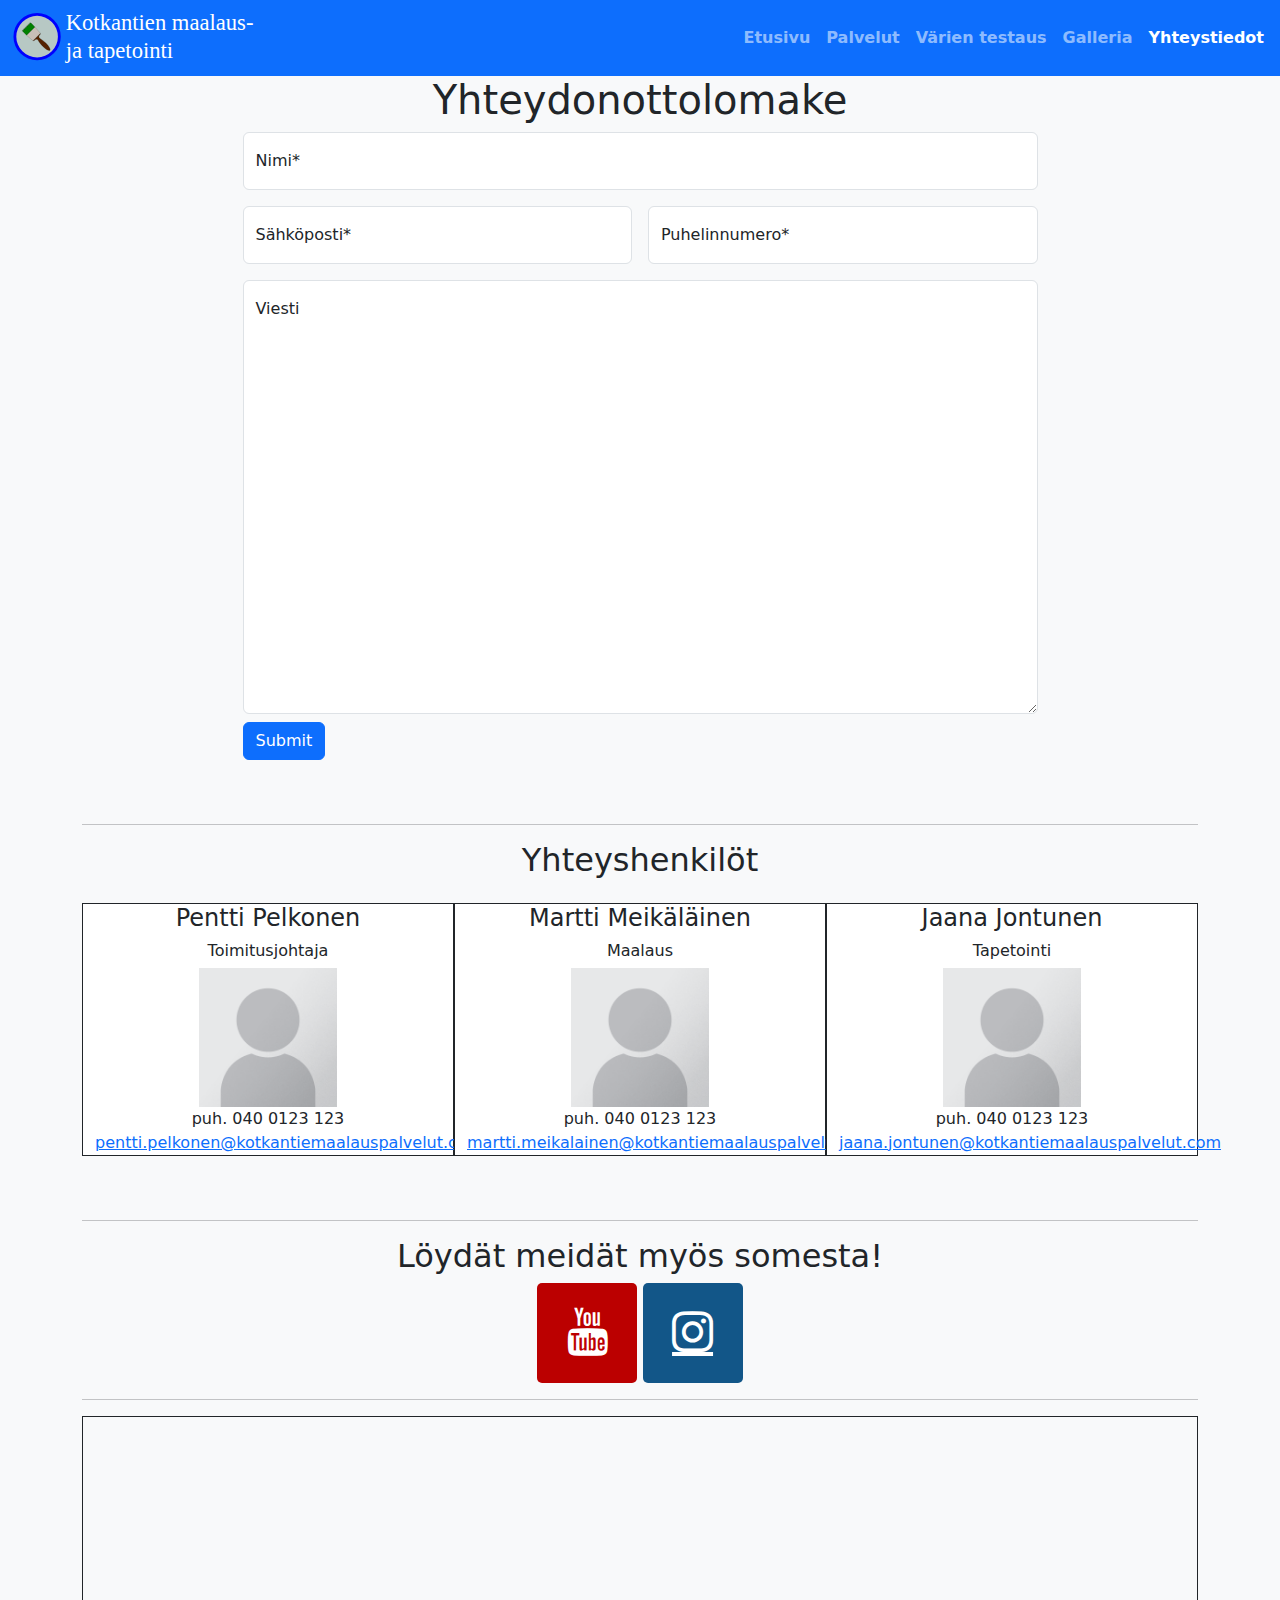
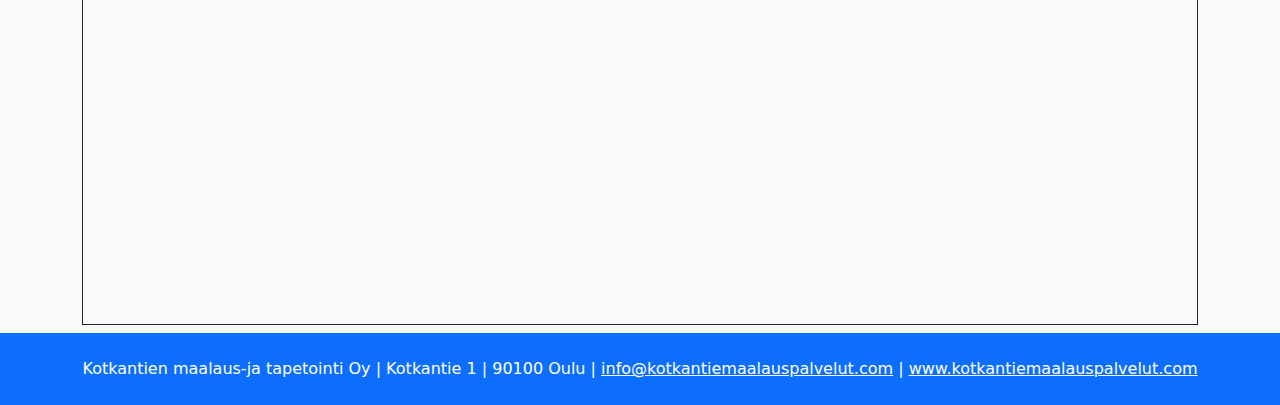
<file: maalauspalvelu_naytto/yhteydenotto.html>
<!DOCTYPE html>

<head>
    <title>Kotkantien maalaus-ja tapetointi</title>
    <meta charset="UTF-8">
    <link rel="icon" href="svg/logo.svg">
    <link rel="stylesheet" href="https://cdnjs.cloudflare.com/ajax/libs/font-awesome/4.7.0/css/font-awesome.min.css">
    <link href="https://cdn.jsdelivr.net/npm/bootstrap@5.1.3/dist/css/bootstrap.min.css" rel="stylesheet">
    <script src="https://cdn.jsdelivr.net/npm/bootstrap@5.1.3/dist/js/bootstrap.bundle.min.js"></script>
    <link rel="stylesheet" href="style/style.css">
    <script src="scripts/lomake.js"></script>
</head>

<body class=" d-flex flex-column min-vh-100 bg-light">
    <!-- navigation -->
    <nav class="navbar navbar-expand-lg bg-primary navbar-dark sticky-top p-2">
        <!-- <div class="container">
            <span class="navbar-text fs-5 fw-bold text-white">Kotkantien maalaus- ja tapetointi</span>
        </div> -->
        <a class="navbar-brand" href="#"><img src="svg/logo_name.svg" alt="logo" width="300"
            height="50"></a>
        <button class="navbar-toggler" data-bs-toggle="collapse" data-bs-target="#navbarSupportedContent">
            <span class="navbar-toggler-icon"></span>
        </button>
        <div class="justify-content-end fw-bold collapse navbar-collapse" id="navbarSupportedContent">
            <ul class="navbar-nav">
                <li class="nav-item">
                    <a class="nav-link" href="index.html">Etusivu</a>
                </li>
                <li class="nav-item">
                    <a class="nav-link" href="palvelut.html">Palvelut</a>
                </li>
                <li class="nav-item">
                    <a class="nav-link" href="värientestaus.html">Värien testaus</a>
                </li>
                <li class="nav-item">
                    <a class="nav-link" href="galleria.html">Galleria</a>
                </li>
                <li class="nav-item">
                    <a class="nav-link active" href="yhteydenotto.html">Yhteystiedot</a>
                </li>
            </ul>
        </div>
    </nav>
    <!-- navigation -->
    <div class="container fade-in bg-light-gradient">
        <div class="container ">
            <h1 class="text-center">Yhteydonottolomake</h1>
            <form onsubmit="return validateForm()" method="post">
                <div class="container col-sm-9">
                    <div class="form-group form-floating mb-3">
                        <input class="form-control" type="text" id="contactName" placeholder="nimi" required>
                        <label for="contactName">Nimi*</label>
                    </div>
                    <div class="row mb-3 gx-0">
                        <div class="form-floating col-lg mb-3 mb-lg-0">
                            <input class="form-control" type="email" id="email" placeholder="placeholder@email.com"
                                required>
                            <label for="email">Sähköposti*</label>
                        </div>
                        <div class="col-sm-1" style="width: 2%;"></div> <!-- spacer -->
                        <div class="form-floating col-lg">
                            <input class="form-control" type="tel" id="phone" placeholder="puhelin numero" required onkeypress="return numOnly(event)">
                            <label for="phone">Puhelinnumero*</label>
                        </div>
                    </div>
                    <div class="form-floating">
                        <textarea class="form-control" id="message" rows="20" style="height: 100%;" placeholder="Viesti"
                            required></textarea>
                        <label for="message">Viesti</label>
                        <input class="btn btn-primary mt-2 mb-5" type="submit">
                    </div>
                </div>
            </form>
        </div>
        <hr>
        <h2 class="text-center">Yhteyshenkilöt</h2>
        <div class="container pb-5 text-center">
            <div class="row">
                <div class="container border border-dark col-xl-4 mt-3 bg-white">
                    <h4>Pentti Pelkonen</h4>
                    <h6>Toimitusjohtaja</h6>
                    <img class="img-fluid" src="omat kuvat/Portrait_Placeholder.png" style="width: 40%;"
                        alt="selfie_kuva">
                    <br>
                    <a>puh. 040 0123 123</a>
                    <br>
                    <a href="mailto:example@example.com">pentti.pelkonen@kotkantiemaalauspalvelut.com</a>
                </div>
                <div class="container border border-dark col-xl-4 mt-3 bg-white">
                    <h4>Martti Meikäläinen</h4>
                    <h6>Maalaus</h6>
                    <img class="img-fluid" src="omat kuvat/Portrait_Placeholder.png" style="width: 40%;"
                        alt="selfie_kuva">
                    <br>
                    <a>puh. 040 0123 123</a>
                    <br>
                    <a href="mailto:example@example.com">martti.meikalainen@kotkantiemaalauspalvelut.com</a>
                </div>
                <div class="container border border-dark col-xl-4 mt-3 bg-white">
                    <h4>Jaana Jontunen</h4>
                    <h6>Tapetointi</h6>
                    <img class="img-fluid" src="omat kuvat/Portrait_Placeholder.png" style="width: 40%;"
                        alt="selfie_kuva">
                    <br>
                    <a>puh. 040 0123 123</a>
                    <br>
                    <a href="mailto:example@example.com">jaana.jontunen@kotkantiemaalauspalvelut.com</a>
                </div>
            </div>
        </div>
        <hr>
        <h2 class="text-center">Löydät meidät myös somesta!</h2>
        <div class="text-center">
            <a href="https://www.youtube.com" target="_blank" class="fa fa-youtube"></a>
            <a href="https://www.instagram.com" target="_blank" class="fa fa-instagram"></a>
        </div>
        <hr>

        <div class="embed-responsive border border-dark mb-2">
            <iframe class="embed-responsive-item"
                src="https://maps.google.com/maps?q=kotkantie&t=&z=13&ie=UTF8&iwloc=&output=embed" width="100%"
                height="500"></iframe>
        </div>
    </div>



    <!-- footer -->

    <footer class="mt-auto p-4 bg-primary text-white text-center">Kotkantien maalaus-ja tapetointi Oy |
        Kotkantie 1 | 90100 Oulu | <a class="text-white"
            href="mailto:example@example.com">info@kotkantiemaalauspalvelut.com</a> | <a class="text-white"
            href="index.html">www.kotkantiemaalauspalvelut.com</a> </footer>
    <!-- footer -->
</body>

</html>
</file>
<file: maalauspalvelu_naytto/style/style.css>
.fade-in {
    animation: fadeIn ease 1s;
}

@keyframes fadeIn {
    0% {
        opacity: 0;
    }

    100% {
        opacity: 1;
    }
}

.palette-container {
    display: grid;
    grid-template-columns: repeat(8,0fr);
    grid-template-rows: repeat(4,0fr);
    justify-content: center;
}

.palette-cell {
    width: 50px;
    height: 50px;
    box-sizing: border-box;
    margin: 1px;
    border-width: 1px;
    border-radius: 8px;
}

.thumbnail-200{
    width: 200px;
    height: 200px;
    overflow: hidden;
}

.fa {
    padding: 25px;
    font-size: 48px;
    width: 100px;
    height: 100px;
    border-radius: 5px;
    text-align: center;
}

.fa-youtube {
    background: #bb0000;
    color: white;
}
  
.fa-instagram {
    background: #125688;
    color: white;
}
</file>
